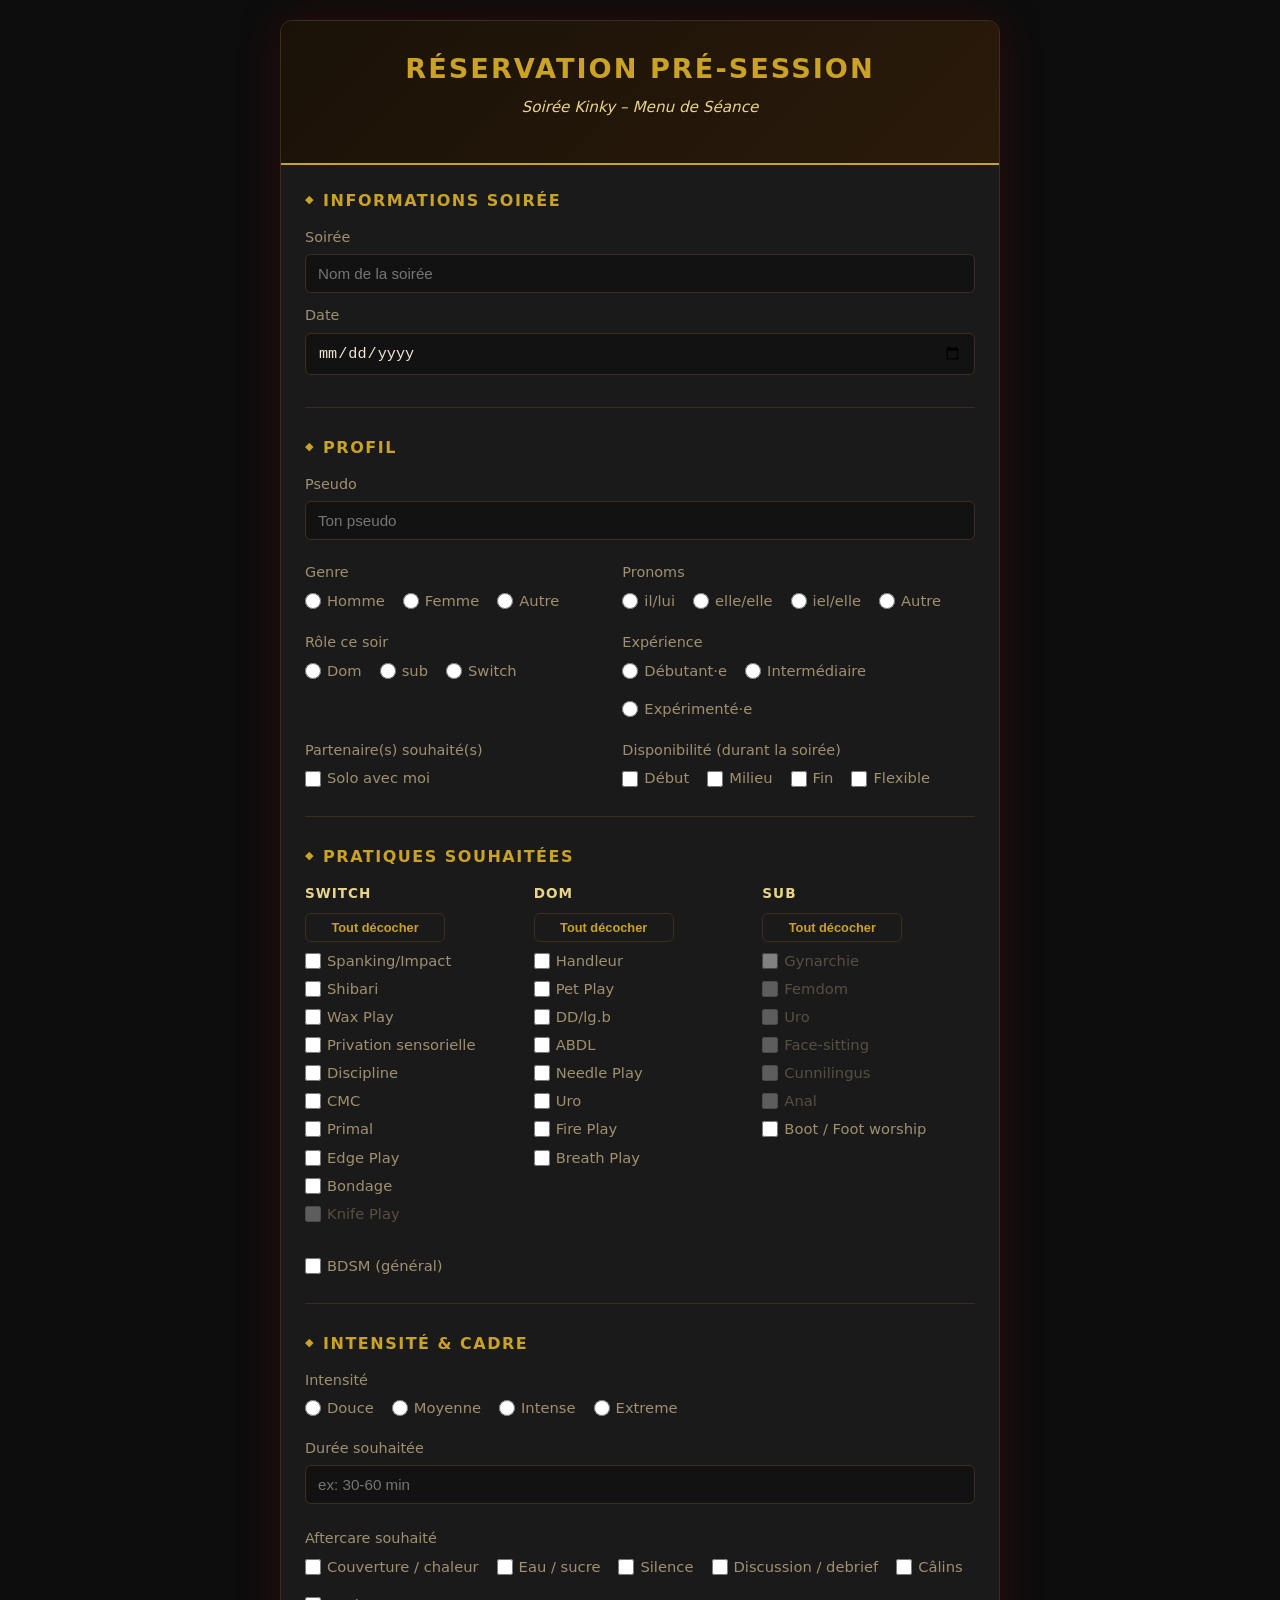
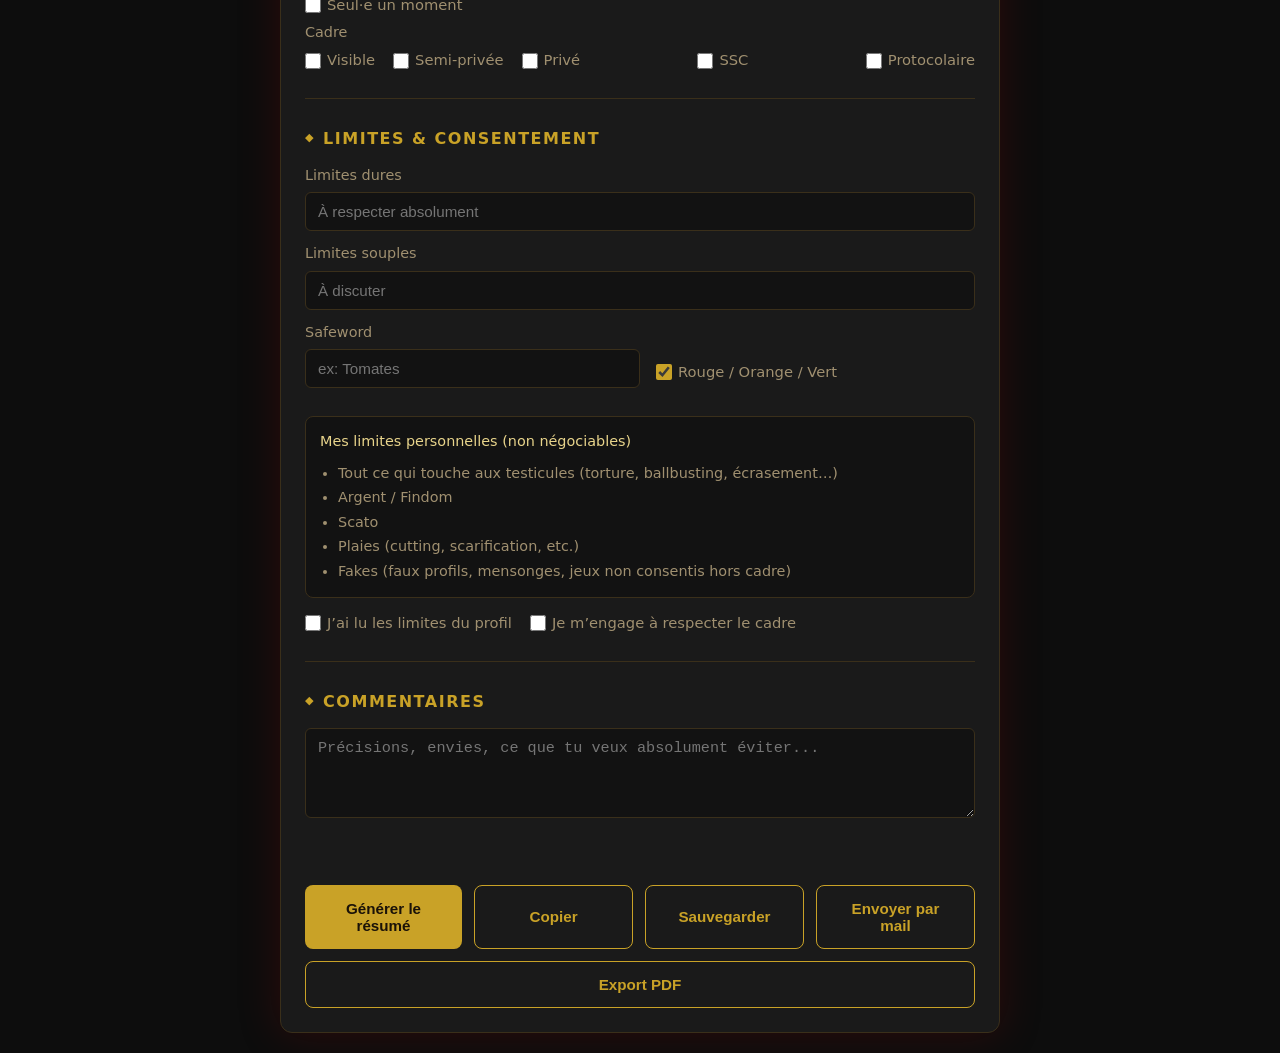
<file: index.html>
<!DOCTYPE html>
<html lang="fr">
<head>
  <meta charset="UTF-8">
  <meta name="viewport" content="width=device-width, initial-scale=1.0">
  <title>Réservation Pré-Session – Globale</title>
  <link rel="stylesheet" href="style.css">
  <script src="script.js" defer></script>
</head>
<body>
  <div class="container">
    <header>
      <h1>Réservation Pré-Session</h1>
      <p>Soirée Kinky – Menu de Séance</p>
      <!-- <span class="badge">SANS PICTOGRAMMES</span> --></br>
    </header>

    <!-- <div class="toolbar" role="region" aria-label="Outils du formulaire">
      <span class="counter" id="practiceCounter" aria-live="polite">0 pratique(s)</span>
      <input type="search" id="practiceSearch" placeholder="Rechercher une pratique…" aria-label="Rechercher une pratique">
      <button type="button" class="filter-btn active" data-filter="all" onclick="setFilter('all')">Tout</button>
      <button type="button" class="filter-btn" data-filter="switch" onclick="setFilter('switch')">Switch</button>
      <button type="button" class="filter-btn" data-filter="dom" onclick="setFilter('dom')">DOM</button>
      <button type="button" class="filter-btn" data-filter="sub" onclick="setFilter('sub')">SUB</button>
      <button type="button" class="filter-btn" data-filter="test" onclick="setFilter('test')">TEST</button>
      <button type="button" class="tpl-btn" onclick="applyTemplate('soft')">Template soft</button>
      <button type="button" class="tpl-btn" onclick="applyTemplate('intense')">Template intense Dom</button>
      <button type="button" class="tpl-btn" onclick="toggleTheme()" aria-label="Changer le thème">Thème</button>
      <div class="progress-wrap" aria-hidden="true"><div class="progress-bar" id="progressBar"></div></div>
    </div> -->

    <form id="form">
      <section>
        <h2>Informations soirée</h2>
        <label>Soirée</label>
        <input type="text" id="soiree" placeholder="Nom de la soirée">
        <label>Date</label>
        <input type="date" id="date">
      </section>

      <section>
        <h2>Profil</h2>
        <label>Pseudo</label>
        <input type="text" id="pseudo" placeholder="Ton pseudo">

        <div class="profil-grid">
          <div class="profil-col">
            <label>Genre</label>
            <div class="check-group">
              <label class="check-item"><input type="radio" name="genre" value="Homme"> Homme</label>
              <label class="check-item"><input type="radio" name="genre" value="Femme"> Femme</label>
              <label class="check-item"><input type="radio" name="genre" value="Autre"> Autre</label>
            </div>
          </div>
          <div class="profil-col">
            <label>Pronoms</label>
            <div class="check-group">
              <label class="check-item"><input type="radio" name="pronoms" value="il/lui"> il/lui</label>
              <label class="check-item"><input type="radio" name="pronoms" value="elle/elle"> elle/elle</label>
              <label class="check-item"><input type="radio" name="pronoms" value="iel/elle"> iel/elle</label>
              <label class="check-item"><input type="radio" name="pronoms" value="Autre"> Autre</label>
            </div>
          </div>
        </div>

        <div class="profil-grid" style="margin-top:14px">
          <div class="profil-col">
            <label>Rôle ce soir</label>
            <div class="check-group">
              <label class="check-item"><input type="radio" name="role" value="Dom"> Dom</label>
              <label class="check-item"><input type="radio" name="role" value="sub"> sub</label>
              <label class="check-item"><input type="radio" name="role" value="Switch"> Switch</label>
            </div>
          </div>
          <div class="profil-col">
            <label>Expérience</label>
            <div class="check-group">
              <label class="check-item"><input type="radio" name="exp" value="Débutant·e"> Débutant·e</label>
              <label class="check-item"><input type="radio" name="exp" value="Intermédiaire"> Intermédiaire</label>
              <label class="check-item"><input type="radio" name="exp" value="Expérimenté·e"> Expérimenté·e</label>
            </div>
          </div>
        </div>

        <div class="profil-grid" style="margin-top:14px">
          <div class="profil-col">
            <label>Partenaire(s) souhaité(s)</label>
            <div class="check-group">
              <label class="check-item"><input type="checkbox" name="partenaire" value="Solo avec moi" onselect="true"> Solo avec moi</label>
              <!-- <label class="check-item"><input type="checkbox" name="partenaire" value="Couple"> Couple</label> -->
              <!-- <label class="check-item"><input type="checkbox" name="partenaire" value="Groupe"> Groupe</label> -->
            </div>
          </div>
          <div class="profil-col">
            <label>Disponibilité (durant la soirée)</label>
            <div class="check-group">
              <label class="check-item"><input type="checkbox" name="dispo" value="Début"> Début</label>
              <label class="check-item"><input type="checkbox" name="dispo" value="Milieu"> Milieu</label>
              <label class="check-item"><input type="checkbox" name="dispo" value="Fin"> Fin</label>
              <label class="check-item"><input type="checkbox" name="dispo" value="Flexible"> Flexible</label>
            </div>
          </div>
        </div>
      </section>

      <section>
        <h2>Pratiques souhaitées</h2>
        <div class="practices">
          <div class="col" data-col="switch">
            <h3>Switch</h3>
            <div class="section-tools">
              <button type="button" class="clear-btn" onclick="clearCol('switch')" aria-label="Tout décocher Switch">Tout décocher</button>
            </div>
            <label class="check-item">
              <input type="checkbox" name="pratique" value="Spanking/Impact" id="chk-spanking" onchange="toggleSub('spanking')">
              <span title="Fessées et impacts avec mains ou objets (paddle, flogger, cane…)">Spanking/Impact</span>
            </label>
            <label class="check-item">
              <input type="checkbox" name="pratique" value="Shibari" id="chk-shibari" onchange="toggleSub('shibari')">
              <span title="Ligatures esthétiques et restrictives inspirées du bondage japonais">Shibari</span>
            </label>
            <label class="check-item">
              <input type="checkbox" name="pratique" value="Wax Play" id="chk-wax" onchange="toggleSub('wax')">
              <span title="Gouttes de cire chaude sur la peau, intensité selon le type de bougie">Wax Play</span>
            </label>
            <label class="check-item">
              <input type="checkbox" name="pratique" value="Privation sensorielle" id="chk-privation" onchange="toggleSub('privation')">
              <span title="Privations de vue, ouïe, parole ou mouvement">Privation sensorielle</span>
            </label>
            <label class="check-item">
              <input type="checkbox" name="pratique" value="Discipline" id="chk-discipline" onchange="toggleSub('discipline')">
              <span title="Règles, protocoles et punitions dans un cadre consenti">Discipline</span>
            </label>
            <label class="check-item">
              <input type="checkbox" name="pratique" value="CMC" id="chk-cmc" onchange="toggleSub('cmc')">
              <span title="Chasteté masculine contrôlée (cage / dispositif)">CMC</span>
            </label>
            <label class="check-item">
              <input type="checkbox" name="pratique" value="Primal" id="chk-primal" onchange="toggleSub('primal')"> 
              <span title="Jeu « animal » / instinctif : poursuite, lutte, morsures, griffures, peu de parole, dynamiques predator/prey.">Primal</span>
            </label>
            <label class="check-item">
              <input type="checkbox" name="pratique" value="Edge Play" id="chk-edge" onchange="toggleSub('edge')">
              <span title="Pratiques à la limite du risque, négociation obligatoire">Edge Play</span>
            </label>
            <label class="check-item">
              <input type="checkbox" name="pratique" value="Bondage" id="chk-bondage" onchange="toggleSub('bondage')">
              <span title="Immobilisation par cordes, menottes, sangles…">Bondage</span>
            </label>
            <label class="check-item locked-practice" style="opacity:0.45; cursor:not-allowed">
              <input type="checkbox" name="pratique" value="Knife Play" id="chk-knife" onchange="toggleSub('knife')" disabled=""> 
              <span title="Jeu de lame : menace visuelle, caresses de lame, pression sans coupure, éventuellement scratch très superficiel.">Knife Play</span>
            </label>
            <br>
            <label class="check-item">
              <input type="checkbox" name="pratique" value="BDSM" id="chk-bdsm" onchange="toggleSub('bdsm')">
              <span title="Cadre dominant/soumis général, protocoles et dynamiques">BDSM (général)</span>
            </label>
          </div>
          <div class="col" data-col="dom">
            <h3>DOM</h3>
            <div class="section-tools">
              <button type="button" class="clear-btn" onclick="clearCol('dom')" aria-label="Tout décocher DOM">Tout décocher</button>
            </div>
            <label class="check-item">
              <input type="checkbox" name="pratique" value="Handleur" id="chk-handleur" onchange="toggleSub('handleur')">
              <span title="Guidage physique et contrôle du corps du partenaire">Handleur</span>
            </label>
            <label class="check-item">
              <input type="checkbox" name="pratique" value="Pet Play" id="chk-petplay" onchange="toggleSub('petplay')">
              <span title="Jeu de rôle animal (chien, chat, poney…)">Pet Play</span>
            </label>
            <label class="check-item">
              <input type="checkbox" name="pratique" value="DD/lg.b" id="chk-ddlg" onchange="toggleSub('ddlg')">
              <span title="Dynamique Daddy/Mommy Dom – little">DD/lg.b</span>
            </label>
            <label class="check-item">
              <input type="checkbox" name="pratique" value="ABDL" id="chk-abdl" onchange="toggleSub('abdl')">
              <span title="Adult Baby / Diaper Lover">ABDL</span>
            </label>
            <label class="check-item">
              <input type="checkbox" name="pratique" value="Needle Play" id="chk-needle" onchange="toggleSub('needle')">
              <span title="Aiguilles temporaires sous la peau (hygiène stricte)">Needle Play</span>
            </label>
            <label class="check-item">
              <input type="checkbox" name="pratique" value="Uro" id="chk-uro" onchange="toggleSub('uro')">
              <span title="Jeux d’urine (watersports)">Uro</span>
            </label>
            <!-- <label class="check-item" data-col="test" data-name="electro play">
              <input type="checkbox" name="pratique" value="Electro Play" id="chk-electro" onchange="toggleSub('electro'); updateCounter();">
              <span title="Stimulation électrique (TENS / violet wand)">Electro Play</span>
            </label> -->
            <label class="check-item" data-col="test" data-name="fire play">
              <input type="checkbox" name="pratique" value="Fire Play" id="chk-fire" onchange="toggleSub('fire'); updateCounter();">
              <span title="Jeux de flamme contrôlés">Fire Play</span>
            </label>
            <label class="check-item" data-col="test" data-name="breath play">
              <input type="checkbox" name="pratique" value="Breath Play" id="chk-breath" onchange="toggleSub('breath'); updateCounter();">
              <span title="Contrôle respiratoire détaillé">Breath Play</span>
            </label>
            <!-- <label class="check-item" data-col="test" data-name="temperature play">
              <input type="checkbox" name="pratique" value="Temperature play" id="chk-temperature" onchange="toggleSub('temperature'); updateCounter();">
              <span title="Sensations de froid (glace) et/ou chaud hors cire et feu">Temperature play</span>
            </label> -->
            <!-- <label class="check-item" data-col="test" data-name="gun / threat play">
              <input type="checkbox" name="pratique" value="Gun / threat play" id="chk-gunplay" onchange="toggleSub('gunplay'); updateCounter();">
              <span title="Menace simulée (arme factice)">Gun / threat play</span>
            </label> -->
          </div>
          <div class="col" data-col="sub">
            <h3>SUB</h3><div class="section-tools"><button type="button" class="clear-btn" onclick="clearCol('sub')" aria-label="Tout décocher SUB">Tout décocher</button></div>
            <label class="check-item femme-only" data-col="sub" data-name="gynarchie" style="opacity:0.45; cursor:not-allowed">
              <input type="checkbox" name="pratique" value="Gynarchie" id="chk-gynarchie" onchange="toggleSub('gynarchie'); updateCounter();">
              <span title="Domination féminine structurelle / matriarcale — règles, protocoles, pouvoir au féminin" aria-hidden="true">Gynarchie</span>
            </label>
            <label class="check-item femme-only" style="opacity:0.45; cursor:not-allowed">
              <input type="checkbox" name="pratique" value="Femdom" class="femme-only-chk" id="chk-femdom" onchange="toggleSub('femdom')" disabled="">
              <span title="Domination féminine : la partenaire prend le contrôle (ordres, protocole, humiliations consenties, service, chasteté, etc.).">Femdom</span>
            </label>
            <label class="check-item femme-only" style="opacity:0.45; cursor:not-allowed">
              <input type="checkbox" name="pratique" value="Uro" class="femme-only-chk" id="chk-urofemme" onchange="toggleSub('urofemme')" disabled="">
              <span title="Jeux d’urine (watersports) dans un cadre où la partenaire est femme.">Uro</span>
            </label>
            <label class="check-item femme-only" style="opacity:0.45; cursor:not-allowed">
              <input type="checkbox" name="pratique" value="Face-sitting" class="femme-only-chk" id="chk-facesitting" onchange="toggleSub('facesitting')" disabled="">
              <span title="S’asseoir sur le visage du partenaire (pression, smother léger à total, avec ou sans oral).">Face-sitting</span>
            </label>
            <label class="check-item femme-only" style="opacity:0.45; cursor:not-allowed">
              <input type="checkbox" name="pratique" value="Cunnilingus" class="femme-only-chk" id="chk-cunnilingus" onchange="toggleSub('cunnilingus')" disabled="">
              <span title="Stimulation orale de la vulve / clitoris, rythme et intensité variables, éventuellement jusqu’à l’orgasme.">Cunnilingus</span>
            </label>
            <label class="check-item femme-only" style="opacity:0.45; cursor:not-allowed">
              <input type="checkbox" name="pratique" value="Anal" class="femme-only-chk" id="chk-anal" onchange="toggleSub('anal')" disabled="">
              <span title="Pratiques anales (préparation, doigts, plugs, pénétration, strap-on) avec lubrification et progressivité.">Anal</span>
            </label>
            <label class="check-item" data-col="test" data-name="boot / foot worship">
              <input type="checkbox" name="pratique" value="Boot / Foot worship" id="chk-boot" onchange="toggleSub('boot'); updateCounter();">
              <span title="Adoration pieds / bottes">Boot / Foot worship</span>
            </label>
          </div>
          <!-- <div class="col" data-col="test">
            <h3>TEST</h3>
            <div class="section-tools">
              <button type="button" class="clear-btn" onclick="clearCol('test')" aria-label="Tout décocher TEST">Tout décocher</button>
            </div>
            <label class="check-item" data-col="test" data-name="medical play">
              <input type="checkbox" name="pratique" value="Medical Play" id="chk-medical" onchange="toggleSub('medical'); updateCounter();">
              <span title="Play piercing / médical">Medical Play</span>
            </label>
            <label class="check-item" data-col="test" data-name="sounding">
              <input type="checkbox" name="pratique" value="Sounding" id="chk-sounding" onchange="toggleSub('sounding'); updateCounter();">
              <span title="Sondes urétrales">Sounding</span>
            </label>
            <label class="check-item" data-col="test" data-name="cbt alternatif">
              <input type="checkbox" name="pratique" value="CBT alternatif" id="chk-cbt" onchange="toggleSub('cbt'); updateCounter();">
              <span title="Hors testicules">CBT alternatif</span> A reprendre
            </label>
            <label class="check-item" data-col="test" data-name="humiliation verbale">
              <input type="checkbox" name="pratique" value="Humiliation verbale" id="chk-humiliation" onchange="toggleSub('humiliation'); updateCounter();">
              <span title="Standalone">Humiliation verbale</span> Areprendre
            </label>
            <label class="check-item" data-col="test" data-name="exhibition / public">
              <input type="checkbox" name="pratique" value="Exhibition / Public" id="chk-exhibition" onchange="toggleSub('exhibition'); updateCounter();">
              <span title="Être vu·e ou exposé·e dans un cadre consenti">Exhibition / Public</span>
            </label>
            <label class="check-item" data-col="test" data-name="cnc">
              <input type="checkbox" name="pratique" value="CNC" id="chk-cnc" onchange="toggleSub('cnc'); updateCounter();">
              <span title="Consensual Non-Consent — cadre et safeword stricts">CNC</span>
            </label>
            <label class="check-item" data-col="test" data-name="service / protocol">
              <input type="checkbox" name="pratique" value="Service / Protocol" id="chk-service" onchange="toggleSub('service'); updateCounter();">
              <span title="Protocol intensif, service et étiquette protocolaire">Service / Protocol</span>
            </label>
            <label class="check-item" data-col="test" data-name="tickle play">
              <input type="checkbox" name="pratique" value="Tickle Play" id="chk-tickle" onchange="toggleSub('tickle'); updateCounter();">
              <span title="Chatouilles consenties, souvent avec contrainte">Tickle Play</span>
            </label>
            <label class="check-item" data-col="test" data-name="mummification">
              <input type="checkbox" name="pratique" value="Mummification" id="chk-mummification" onchange="toggleSub('mummification'); updateCounter();">
              <span title="Enveloppement partiel ou total du corps">Mummification</span>
            </label>
            <label class="check-item" data-col="test" data-name="roleplay scénarisé">
              <input type="checkbox" name="pratique" value="Roleplay scénarisé" id="chk-roleplay" onchange="toggleSub('roleplay'); updateCounter();">
              <span title="Scènes jouées (prof/élève, médecin…)">Roleplay scénarisé</span>
            </label>
            <label class="check-item" data-col="test" data-name="financial play léger">
              <input type="checkbox" name="pratique" value="Financial play léger" id="chk-financial" onchange="toggleSub('financial'); updateCounter();">
              <span title="HJeu financier symbolique — hors findom strict">Financial play léger</span>
            </label>
            <label class="check-item" data-col="test" data-name="sleep sack / vacuum">
              <input type="checkbox" name="pratique" value="Sleep sack / Vacuum" id="chk-sleepsack" onchange="toggleSub('sleepsack'); updateCounter();">
              <span title="Sac de contrainte ou vacuum bed">Sleep sack / Vacuum</span>
            </label>
            <label class="check-item" data-col="sub" data-name="sissy">
              <input type="checkbox" name="pratique" value="Sissy" id="chk-sissy" onchange="toggleSub('sissy'); updateCounter();">
              <span aria-hidden="true" title="Jeu de rôle sissy : attitude, tenue, soumission genrée, humiliation douce à marquée">Sissy</span>
            </label>
            <label class="check-item" data-col="sub" data-name="féminisation">
              <input type="checkbox" name="pratique" value="Féminisation" id="chk-feminisation" onchange="toggleSub('feminisation'); updateCounter();">
              <span aria-hidden="true">Féminisation</span>
            </label>
            <label class="check-item" data-col="sub" data-name="dégradation">
              <input type="checkbox" name="pratique" value="Dégradation" id="chk-degradation" onchange="toggleSub('degradation'); updateCounter();">
              <span aria-hidden="true" title="Humiliation par l’abaissement (verbale, posturale, objectification) — hors scato / limites dures">Dégradation</span>
            </label>
          </div>
        </div> -->

        <!-- Sous-formulaire Shibari -->
        <div id="sub-shibari" class="sub-form">
          <h3 style="color:var(--gold-light); margin-bottom:12px; font-size:0.95rem;">✦ Détails Shibari <span class="risk">🟡</span></h3>
          <label style="margin-bottom:8px">Durée souhaitée (min)</label>
          <div class="dur-row">
            <input type="number" min="5" max="180" placeholder="Min" class="dur-min" aria-label="Durée minimum">
            <span>–</span>
            <input type="number" min="5" max="180" placeholder="Max" class="dur-max" aria-label="Durée maximum">
          </div>
          
          <label style="margin-bottom:8px">Figures classiques souhaitées</label>
          <div class="check-group" style="margin-bottom:14px">
            <label class="check-item"><input type="checkbox" name="shibari_fig" value="Takate-kote"> Takate-kote</label>
            <label class="check-item"><input type="checkbox" name="shibari_fig" value="Karada"> Karada</label>
            <label class="check-item"><input type="checkbox" name="shibari_fig" value="Futomomo"> Futomomo</label>
            <label class="check-item"><input type="checkbox" name="shibari_fig" value="Ebi / Shrimp"> Ebi / Shrimp</label>
            <label class="check-item"><input type="checkbox" name="shibari_fig" value="Gyaku-ebi"> Gyaku-ebi</label>
            <label class="check-item"><input type="checkbox" name="shibari_fig" value="Hogtie"> Hogtie</label>
            <label class="check-item"><input type="checkbox" name="shibari_fig" value="Frog-tie"> Frog-tie</label>
            <label class="check-item"><input type="checkbox" name="shibari_fig" value="Chest harness"> Chest harness</label>
            <label class="check-item"><input type="checkbox" name="shibari_fig" value="Hip harness"> Hip harness</label>
            <label class="check-item"><input type="checkbox" name="shibari_fig" value="Tengu"> Tengu</label>
            <label class="check-item"><input type="checkbox" name="shibari_fig" value="Autre"> Autre</label>
          </div>

          <label style="margin-bottom:8px">Type de position</label>
          <div class="check-group">
            <label class="check-item"><input type="checkbox" name="shibari_pos" value="Sol"> Sol</label>
            <label class="check-item" style="opacity:0.45; cursor:not-allowed">
              <input type="checkbox" name="shibari_pos" value="Semi-suspension" disabled> Semi-suspension
            </label>
            <label class="check-item" style="opacity:0.45; cursor:not-allowed">
              <input type="checkbox" name="shibari_pos" value="Suspension" disabled> Suspension
            </label>
          </div>
          <p style="font-size:0.8rem; color:var(--muted); margin-top:6px;">Semi-suspension et Suspension non disponibles actuellement.</p>
        
          <label style="margin-bottom:8px; font-style:italic">Éléments complémentaires</label>
          <div class="check-group" style="margin-bottom:14px; font-style:italic">
            <label class="check-item"><input type="checkbox" name="shibari_extra" value="Corde de jute"> Corde de jute</label>
            <label class="check-item"><input type="checkbox" name="shibari_extra" value="Corde de coton"> Corde de coton</label>
            <label class="check-item"><input type="checkbox" name="shibari_extra" value="Safety shears disponibles"> Safety shears</label>
            <label class="check-item"><input type="checkbox" name="shibari_extra" value="Check circulation"> Check circulation</label>
            <label class="check-item"><input type="checkbox" name="shibari_extra" value="Aftercare corde"> Aftercare corde</label>
          </div>
          
          <label class="check-item" style="color:var(--gold-light); font-weight:600; margin-top:12px"><input type="checkbox" name="shibari_sex" value="1" onchange="toggleSex('shibari')"> Sexualisation</label>
          <div id="sex-shibari" style="display:none; margin-top:10px; padding:12px; border-left:2px solid var(--gold); font-style:italic">
            <div style="margin-bottom:10px; font-size:0.85rem; color:var(--gold-light)">Options de sexualisation</div>
            <div class="check-group" style="flex-direction:column; align-items:stretch">
              <label class="check-item" style="font-style:italic; display:flex; flex-direction:column; align-items:flex-start; gap:2px; margin-bottom:8px"><span><input type="checkbox" name="shibari_sex_opt" value="Bondage sexuel"> <strong>Bondage sexuel</strong></span><span style="font-size:0.8rem; color:var(--muted); margin-left:22px">Corps lié pendant l'acte, immobilisation érotique</span></label>
              <label class="check-item" style="font-style:italic; display:flex; flex-direction:column; align-items:flex-start; gap:2px; margin-bottom:8px"><span><input type="checkbox" name="shibari_sex_opt" value="Penetration pendant shibari"> <strong>Penetration pendant shibari</strong></span><span style="font-size:0.8rem; color:var(--muted); margin-left:22px">Pénétration possible selon les liens et positions</span></label>
              <label class="check-item" style="font-style:italic; display:flex; flex-direction:column; align-items:flex-start; gap:2px; margin-bottom:8px"><span><input type="checkbox" name="shibari_sex_opt" value="Orgasm en corde"> <strong>Orgasm en corde</strong></span><span style="font-size:0.8rem; color:var(--muted); margin-left:22px">Recherche d'orgasme tout en étant attaché·e</span></label>
              <label class="check-item" style="font-style:italic; display:flex; flex-direction:column; align-items:flex-start; gap:2px; margin-bottom:8px"><span><input type="checkbox" name="shibari_sex_opt" value="Edging lié"> <strong>Edging lié</strong></span><span style="font-size:0.8rem; color:var(--muted); margin-left:22px">Approches répétées de l'orgasme sans le permettre, en bondage</span></label>
              <label class="check-item" style="font-style:italic; display:flex; flex-direction:column; align-items:flex-start; gap:2px; margin-bottom:8px"><span><input type="checkbox" name="shibari_sex_opt" value="Sensation play sexuel"> <strong>Sensation play sexuel</strong></span><span style="font-size:0.8rem; color:var(--muted); margin-left:22px">Corde + caresses / jouets sur zones érogènes</span></label>
            </div>
            <div class="sex-genre-homme" style="margin-top:12px; display:none">
              <div style="font-size:0.85rem; color:var(--gold-light); margin-bottom:6px">Spécifique Homme</div>
              <div class="check-group" style="flex-direction:column; align-items:stretch">
              <label class="check-item" style="font-style:italic; display:flex; flex-direction:column; align-items:flex-start; gap:2px; margin-bottom:8px"><span><input type="checkbox" name="shibari_sex_opt" value="Prostate en bondage"> <strong>Prostate en bondage</strong></span><span style="font-size:0.8rem; color:var(--muted); margin-left:22px">Stimulation prostatique pendant les liens</span></label>
              <label class="check-item" style="font-style:italic; display:flex; flex-direction:column; align-items:flex-start; gap:2px; margin-bottom:8px"><span><input type="checkbox" name="shibari_sex_opt" value="Cock bondage"> <strong>Cock bondage</strong></span><span style="font-size:0.8rem; color:var(--muted); margin-left:22px">Lien / restriction génitale masculine</span></label>
              </div>
            </div>
            <div class="sex-genre-femme" style="margin-top:12px; display:none">
              <div style="font-size:0.85rem; color:var(--gold-light); margin-bottom:6px">Spécifique Femme</div>
              <div class="check-group" style="flex-direction:column; align-items:stretch">
              <label class="check-item" style="font-style:italic; display:flex; flex-direction:column; align-items:flex-start; gap:2px; margin-bottom:8px"><span><input type="checkbox" name="shibari_sex_opt" value="Spreadeagle sexuel"> <strong>Spreadeagle sexuel</strong></span><span style="font-size:0.8rem; color:var(--muted); margin-left:22px">Cuisses ouvertes forcées pour accès oral / pénétration</span></label>
              <label class="check-item" style="font-style:italic; display:flex; flex-direction:column; align-items:flex-start; gap:2px; margin-bottom:8px"><span><input type="checkbox" name="shibari_sex_opt" value="Clito accessible en corde"> <strong>Clito accessible en corde</strong></span><span style="font-size:0.8rem; color:var(--muted); margin-left:22px">Harnais laissant le clitoris exposé</span></label>
              </div>
            </div>
          </div></div>

        <!-- Sous-formulaire Spanking/Impact -->
        <div id="sub-spanking" class="sub-form">
          <h3 style="color:var(--gold-light); margin-bottom:12px; font-size:0.95rem;">✦ Détails Spanking / Impact <span class="risk">🟢</span></h3>
          <label style="margin-bottom:8px">Durée souhaitée (min)</label>
          <div class="dur-row">
            <input type="number" min="5" max="180" placeholder="Min" class="dur-min" aria-label="Durée minimum">
            <span>–</span>
            <input type="number" min="5" max="180" placeholder="Max" class="dur-max" aria-label="Durée maximum">
          </div>
          
          <label style="margin-bottom:8px">Objets acceptés (choix multiple)</label>
          <div class="check-group" style="margin-bottom:14px">
            <label class="check-item"><input type="checkbox" name="impact_obj" value="Main"> Main</label>
            <label class="check-item"><input type="checkbox" name="impact_obj" value="Paddle"> Paddle</label>
            <label class="check-item"><input type="checkbox" name="impact_obj" value="Flogger"> Flogger</label>
            <label class="check-item"><input type="checkbox" name="impact_obj" value="Crop / Cravache"> Crop / Cravache</label>
            <label class="check-item"><input type="checkbox" name="impact_obj" value="Cane"> Cane</label>
            <label class="check-item"><input type="checkbox" name="impact_obj" value="Belt / Ceinture"> Belt / Ceinture</label>
            <label class="check-item"><input type="checkbox" name="impact_obj" value="Spatule"> Spatule</label>
            <label class="check-item"><input type="checkbox" name="impact_obj" value="Martinet"> Martinet</label>
            <label class="check-item"><input type="checkbox" name="impact_obj" value="Slap / Tapa"> Slap / Tapa</label>
            <label class="check-item"><input type="checkbox" name="impact_obj" value="Autre"> Autre</label>
          </div>

          <label style="margin-bottom:8px">Intensité d'impact souhaitée</label>
          <div class="check-group" style="margin-bottom:12px">
            <label class="check-item"><input type="radio" name="impact_intensite" value="Légère"> Légère</label>
            <label class="check-item"><input type="radio" name="impact_intensite" value="Modérée"> Modérée</label>
            <label class="check-item"><input type="radio" name="impact_intensite" value="Forte"> Forte</label>
            <label class="check-item"><input type="radio" name="impact_intensite" value="Très forte"> Très forte</label>
            <label class="check-item"><input type="radio" name="impact_intensite" value="Progressive"> Progressive</label>
          </div>
          
          <label class="check-item" style="color:var(--gold-light); font-weight:600; margin-top:12px"><input type="checkbox" name="impact_sex" value="1" onchange="toggleSex('impact')"> Sexualisation</label>
          <div id="sex-impact" style="display:none; margin-top:10px; padding:12px; border-left:2px solid var(--gold); font-style:italic">
            <div style="margin-bottom:10px; font-size:0.85rem; color:var(--gold-light)">Options de sexualisation</div>
            <div class="check-group" style="flex-direction:column; align-items:stretch">
              <label class="check-item" style="font-style:italic; display:flex; flex-direction:column; align-items:flex-start; gap:2px; margin-bottom:8px"><span><input type="checkbox" name="impact_sex_opt" value="Impact pendant l'acte"> <strong>Impact pendant l'acte</strong></span><span style="font-size:0.8rem; color:var(--muted); margin-left:22px">Fessées / impacts pendant la pénétration ou l'oral</span></label>
              <label class="check-item" style="font-style:italic; display:flex; flex-direction:column; align-items:flex-start; gap:2px; margin-bottom:8px"><span><input type="checkbox" name="impact_sex_opt" value="Orgasm control via impact"> <strong>Orgasm control via impact</strong></span><span style="font-size:0.8rem; color:var(--muted); margin-left:22px">Impact pour freiner ou déclencher l'orgasme</span></label>
              <label class="check-item" style="font-style:italic; display:flex; flex-direction:column; align-items:flex-start; gap:2px; margin-bottom:8px"><span><input type="checkbox" name="impact_sex_opt" value="Spanking + pénétration"> <strong>Spanking + pénétration</strong></span><span style="font-size:0.8rem; color:var(--muted); margin-left:22px">Alternance ou simultanéité impact et pénétration</span></label>
              <label class="check-item" style="font-style:italic; display:flex; flex-direction:column; align-items:flex-start; gap:2px; margin-bottom:8px"><span><input type="checkbox" name="impact_sex_opt" value="Aftercare sexuel"> <strong>Aftercare sexuel</strong></span><span style="font-size:0.8rem; color:var(--muted); margin-left:22px">Câlins / sexe doux après une session intense</span></label>
            </div>
            <div class="sex-genre-homme" style="margin-top:12px; display:none">
              <div style="font-size:0.85rem; color:var(--gold-light); margin-bottom:6px">Spécifique Homme</div>
              <div class="check-group" style="flex-direction:column; align-items:stretch">
              <label class="check-item" style="font-style:italic; display:flex; flex-direction:column; align-items:flex-start; gap:2px; margin-bottom:8px"><span><input type="checkbox" name="impact_sex_opt" value="Impact sur cuisses / fesses uniquement"> <strong>Impact sur cuisses / fesses uniquement</strong></span><span style="font-size:0.8rem; color:var(--muted); margin-left:22px">Évite zones génitales masculines sensibles non consenties</span></label>
              <label class="check-item" style="font-style:italic; display:flex; flex-direction:column; align-items:flex-start; gap:2px; margin-bottom:8px"><span><input type="checkbox" name="impact_sex_opt" value="Tease cock after impact"> <strong>Tease cock after impact</strong></span><span style="font-size:0.8rem; color:var(--muted); margin-left:22px">Stimulation génitale après rougeurs</span></label>
              </div>
            </div>
            <div class="sex-genre-femme" style="margin-top:12px; display:none">
              <div style="font-size:0.85rem; color:var(--gold-light); margin-bottom:6px">Spécifique Femme</div>
              <div class="check-group" style="flex-direction:column; align-items:stretch">
              <label class="check-item" style="font-style:italic; display:flex; flex-direction:column; align-items:flex-start; gap:2px; margin-bottom:8px"><span><input type="checkbox" name="impact_sex_opt" value="Impact + cunnilingus"> <strong>Impact + cunnilingus</strong></span><span style="font-size:0.8rem; color:var(--muted); margin-left:22px">Fessées puis oral immédiat</span></label>
              <label class="check-item" style="font-style:italic; display:flex; flex-direction:column; align-items:flex-start; gap:2px; margin-bottom:8px"><span><input type="checkbox" name="impact_sex_opt" value="Spanking pendant face-sitting"> <strong>Spanking pendant face-sitting</strong></span><span style="font-size:0.8rem; color:var(--muted); margin-left:22px">Impact reçu en position dominante</span></label>
              </div>
            </div>
          </div>
        </div>


        <!-- Sous-formulaire Wax Play -->
        <div id="sub-wax" class="sub-form">
          <h3 style="color:var(--gold-light); margin-bottom:12px; font-size:0.95rem;">✦ Détails Wax Play<span class="risk">🟡</span></h3>
          <label style="margin-bottom:8px">Durée souhaitée (min)</label>
          <div class="dur-row">
            <input type="number" min="5" max="180" placeholder="Min" class="dur-min" aria-label="Durée minimum">
            <span>–</span>
            <input type="number" min="5" max="180" placeholder="Max" class="dur-max" aria-label="Durée maximum">
          </div>
          
          <label style="margin-bottom:8px">Types de cire / bougies acceptés</label>
          <div class="check-group" style="margin-bottom:14px">
            <label class="check-item"><input type="checkbox" name="wax_type" value="Cire de soja (basse temp.)"> Cire de soja (basse temp.)</label>
            <label class="check-item"><input type="checkbox" name="wax_type" value="Paraffine basse température"> Paraffine basse température</label>
            <label class="check-item"><input type="checkbox" name="wax_type" value="Bougie massage"> Bougie massage</label>
            <label class="check-item"><input type="checkbox" name="wax_type" value="Cire d'abeille"> Cire d'abeille</label>
            <label class="check-item"><input type="checkbox" name="wax_type" value="Bougie classique (plus chaude)"> Bougie classique (plus chaude)</label>
            <label class="check-item"><input type="checkbox" name="wax_type" value="Cire colorée / pailletée"> Cire colorée / pailletée</label>
            <label class="check-item"><input type="checkbox" name="wax_type" value="Autre"> Autre</label>
          </div>

          <label style="margin-bottom:8px">Intensité de chaleur souhaitée</label>
          <div class="check-group">
            <label class="check-item"><input type="radio" name="wax_chaleur" value="Douce"> Douce</label>
            <label class="check-item"><input type="radio" name="wax_chaleur" value="Moyenne"> Moyenne</label>
            <label class="check-item"><input type="radio" name="wax_chaleur" value="Chaude"> Chaude</label>
            <label class="check-item"><input type="radio" name="wax_chaleur" value="Très chaude"> Très chaude</label>
            <label class="check-item"><input type="radio" name="wax_chaleur" value="Progressive"> Progressive</label>
          </div>
        
          <label style="margin-bottom:8px; font-style:italic">Zones & sécurité</label>
          <div class="check-group" style="margin-bottom:14px; font-style:italic">
            <label class="check-item"><input type="checkbox" name="wax_extra" value="Test température"> Test température</label>
            <label class="check-item"><input type="checkbox" name="wax_extra" value="Éviter muqueuses"> Éviter muqueuses</label>
            <label class="check-item"><input type="checkbox" name="wax_extra" value="Huile de retrait"> Huile de retrait</label>
            <label class="check-item"><input type="checkbox" name="wax_extra" value="Zones seins / torse"> Zones seins / torse</label>
            <label class="check-item"><input type="checkbox" name="wax_extra" value="Zones cuisses / fesses"> Zones cuisses / fesses</label>
          </div>
          
          <label class="check-item" style="color:var(--gold-light); font-weight:600; margin-top:12px"><input type="checkbox" name="wax_sex" value="1" onchange="toggleSex('wax')"> Sexualisation</label>
          <div id="sex-wax" style="display:none; margin-top:10px; padding:12px; border-left:2px solid var(--gold); font-style:italic">
            <div style="margin-bottom:10px; font-size:0.85rem; color:var(--gold-light)">Options de sexualisation</div>
            <div class="check-group" style="flex-direction:column; align-items:stretch">
              <label class="check-item" style="font-style:italic; display:flex; flex-direction:column; align-items:flex-start; gap:2px; margin-bottom:8px"><span><input type="checkbox" name="wax_sex_opt" value="Cire sur zones érogènes"> <strong>Cire sur zones érogènes</strong></span><span style="font-size:0.8rem; color:var(--muted); margin-left:22px">Seins, ventre, cuisses intérieures, bas du dos</span></label>
              <label class="check-item" style="font-style:italic; display:flex; flex-direction:column; align-items:flex-start; gap:2px; margin-bottom:8px"><span><input type="checkbox" name="wax_sex_opt" value="Cire + stimulation"> <strong>Cire + stimulation</strong></span><span style="font-size:0.8rem; color:var(--muted); margin-left:22px">Cire suivie de caresses ou jouets</span></label>
              <label class="check-item" style="font-style:italic; display:flex; flex-direction:column; align-items:flex-start; gap:2px; margin-bottom:8px"><span><input type="checkbox" name="wax_sex_opt" value="Orgasm pendant wax"> <strong>Orgasm pendant wax</strong></span><span style="font-size:0.8rem; color:var(--muted); margin-left:22px">Stimulation sexuelle pendant les gouttes</span></label>
              <label class="check-item" style="font-style:italic; display:flex; flex-direction:column; align-items:flex-start; gap:2px; margin-bottom:8px"><span><input type="checkbox" name="wax_sex_opt" value="Wax play sexuel"> <strong>Wax play sexuel</strong></span><span style="font-size:0.8rem; color:var(--muted); margin-left:22px">Intégration complète dans une scène sexuelle</span></label>
            </div>
            <div class="sex-genre-homme" style="margin-top:12px; display:none">
              <div style="font-size:0.85rem; color:var(--gold-light); margin-bottom:6px">Spécifique Homme</div>
              <div class="check-group" style="flex-direction:column; align-items:stretch">
              <label class="check-item" style="font-style:italic; display:flex; flex-direction:column; align-items:flex-start; gap:2px; margin-bottom:8px"><span><input type="checkbox" name="wax_sex_opt" value="Cire sur torse / bas-ventre"> <strong>Cire sur torse / bas-ventre</strong></span><span style="font-size:0.8rem; color:var(--muted); margin-left:22px">Évite zones génitales sauf consentement explicite</span></label>
              </div>
            </div>
            <div class="sex-genre-femme" style="margin-top:12px; display:none">
              <div style="font-size:0.85rem; color:var(--gold-light); margin-bottom:6px">Spécifique Femme</div>
              <div class="check-group" style="flex-direction:column; align-items:stretch">
              <label class="check-item" style="font-style:italic; display:flex; flex-direction:column; align-items:flex-start; gap:2px; margin-bottom:8px"><span><input type="checkbox" name="wax_sex_opt" value="Cire autour des seins / aréoles"> <strong>Cire autour des seins / aréoles</strong></span><span style="font-size:0.8rem; color:var(--muted); margin-left:22px">Sensibilité élevée, gouttes contrôlées</span></label>
              <label class="check-item" style="font-style:italic; display:flex; flex-direction:column; align-items:flex-start; gap:2px; margin-bottom:8px"><span><input type="checkbox" name="wax_sex_opt" value="Cire cuisses intérieures"> <strong>Cire cuisses intérieures</strong></span><span style="font-size:0.8rem; color:var(--muted); margin-left:22px">Proche zones génitales, intensité progressive</span></label>
              </div>
            </div>
          </div></div>

        <!-- Sous-formulaire Needle Play -->
        <div id="sub-needle" class="sub-form">
          <h3 style="color:var(--gold-light); margin-bottom:12px; font-size:0.95rem;">✦ Détails Needle Play<span class="risk">🔴</span></h3>
          <label style="margin-bottom:8px">Durée souhaitée (min)</label>
          <div class="dur-row">
            <input type="number" min="5" max="180" placeholder="Min" class="dur-min" aria-label="Durée minimum">
            <span>–</span>
            <input type="number" min="5" max="180" placeholder="Max" class="dur-max" aria-label="Durée maximum">
          </div>
          
          <label style="margin-bottom:8px">Épaisseur d'aiguille (Gauge)</label>
          <div class="check-group" style="margin-bottom:14px">
            <label class="check-item"><input type="checkbox" name="needle_g" value="18G"> 18G</label>
            <label class="check-item"><input type="checkbox" name="needle_g" value="20G"> 20G</label>
            <label class="check-item"><input type="checkbox" name="needle_g" value="21G"> 21G</label>
            <label class="check-item"><input type="checkbox" name="needle_g" value="22G"> 22G</label>
            <label class="check-item"><input type="checkbox" name="needle_g" value="23G"> 23G</label>
            <label class="check-item"><input type="checkbox" name="needle_g" value="25G"> 25G</label>
            <label class="check-item"><input type="checkbox" name="needle_g" value="27G"> 27G</label>
            <label class="check-item"><input type="checkbox" name="needle_g" value="30G"> 30G</label>
          </div>

          <label style="margin-bottom:8px">Longueur d'aiguille (mm)</label>
          <div class="check-group" style="margin-bottom:14px">
            <label class="check-item"><input type="checkbox" name="needle_mm" value="13mm"> 13 mm</label>
            <label class="check-item"><input type="checkbox" name="needle_mm" value="16mm"> 16 mm</label>
            <label class="check-item"><input type="checkbox" name="needle_mm" value="19mm"> 19 mm</label>
            <label class="check-item"><input type="checkbox" name="needle_mm" value="25mm"> 25 mm</label>
            <label class="check-item"><input type="checkbox" name="needle_mm" value="30mm"> 30 mm</label>
            <label class="check-item"><input type="checkbox" name="needle_mm" value="38mm"> 38 mm</label>
            <label class="check-item"><input type="checkbox" name="needle_mm" value="50mm"> 50 mm</label>
          </div>

          <label style="margin-bottom:8px">Nombre d'aiguilles souhaité</label>
          <input type="number" name="needle_nb" id="needle_nb" min="1" max="50" value="5" style="width:100px; padding:8px 10px; background:#121212; border:1px solid var(--border); border-radius:6px; color:var(--text); margin-bottom:14px;">

          
          <label style="margin-bottom:8px">Zone(s) du corps</label>
          <div class="check-group" style="margin-bottom:14px">
            <label class="check-item"><input type="checkbox" name="needle_zone" value="Torse / poitrine"> Torse / poitrine</label>
            <label class="check-item"><input type="checkbox" name="needle_zone" value="Bras / avant-bras"> Bras / avant-bras</label>
            <label class="check-item"><input type="checkbox" name="needle_zone" value="Épaules / dos haut"> Épaules / dos haut</label>
            <label class="check-item"><input type="checkbox" name="needle_zone" value="Cuisses"> Cuisses</label>
            <label class="check-item"><input type="checkbox" name="needle_zone" value="Fesses"> Fesses</label>
            <label class="check-item"><input type="checkbox" name="needle_zone" value="Ventre"> Ventre</label>
            <label class="check-item"><input type="checkbox" name="needle_zone" value="Hanches"> Hanches</label>
            <label class="check-item"><input type="checkbox" name="needle_zone" value="Autre (préciser en commentaires)"> Autre</label>
          </div>
          <label style="margin-bottom:8px">Style</label>
          <div class="check-group">
            <label class="check-item"><input type="radio" name="needle_style" value="Ligne"> Ligne</label>
            <label class="check-item" style="opacity:0.45; cursor:not-allowed">
              <input type="radio" name="needle_style" value="Forme" disabled> Forme
            </label>
            <label class="check-item"><input type="radio" name="needle_style" value="Freestyle"> Freestyle</label>
          </div>
          <p style="font-size:0.8rem; color:var(--muted); margin-top:6px;">L'option « Forme » n'est pas encore disponible.</p>
        
          <label style="margin-bottom:8px; font-style:italic">Zones & hygiène</label>
          <div class="check-group" style="margin-bottom:14px; font-style:italic">
            <label class="check-item"><input type="checkbox" name="needle_extra" value="Zones sures uniquement"> Zones sures uniquement</label>
            <label class="check-item"><input type="checkbox" name="needle_extra" value="Gants / asepsie"> Gants / asepsie</label>
            <label class="check-item"><input type="checkbox" name="needle_extra" value="Pas de réutilisation"> Pas de réutilisation</label>
            <label class="check-item"><input type="checkbox" name="needle_extra" value="Aftercare antiseptique"> Aftercare antiseptique</label>
          </div>
          
          <label class="check-item" style="color:var(--gold-light); font-weight:600; margin-top:12px"><input type="checkbox" name="needle_sex" value="1" onchange="toggleSex('needle')"> Sexualisation</label>
          <div id="sex-needle" style="display:none; margin-top:10px; padding:12px; border-left:2px solid var(--gold); font-style:italic">
            <div style="margin-bottom:10px; font-size:0.85rem; color:var(--gold-light)">Options de sexualisation</div>
            <div class="check-group" style="flex-direction:column; align-items:stretch">
              <label class="check-item" style="font-style:italic; display:flex; flex-direction:column; align-items:flex-start; gap:2px; margin-bottom:8px"><span><input type="checkbox" name="needle_sex_opt" value="Needle + stimulation sexuelle"> <strong>Needle + stimulation sexuelle</strong></span><span style="font-size:0.8rem; color:var(--muted); margin-left:22px">Sensation de piqûre combinée à une excitation</span></label>
              <label class="check-item" style="font-style:italic; display:flex; flex-direction:column; align-items:flex-start; gap:2px; margin-bottom:8px"><span><input type="checkbox" name="needle_sex_opt" value="Play piercing érotique"> <strong>Play piercing érotique</strong></span><span style="font-size:0.8rem; color:var(--muted); margin-left:22px">Placement temporaire à visée sensorielle / esthétique</span></label>
              <label class="check-item" style="font-style:italic; display:flex; flex-direction:column; align-items:flex-start; gap:2px; margin-bottom:8px"><span><input type="checkbox" name="needle_sex_opt" value="Sensation + orgasm control"> <strong>Sensation + orgasm control</strong></span><span style="font-size:0.8rem; color:var(--muted); margin-left:22px">Contrôle de l'orgasme via la douleur fine</span></label>
            </div>
            <div class="sex-genre-homme" style="margin-top:12px; display:none">
              <div style="font-size:0.85rem; color:var(--gold-light); margin-bottom:6px">Spécifique Homme</div>
              <div class="check-group" style="flex-direction:column; align-items:stretch">
              <label class="check-item" style="font-style:italic; display:flex; flex-direction:column; align-items:flex-start; gap:2px; margin-bottom:8px"><span><input type="checkbox" name="needle_sex_opt" value="Zones torse / bras prioritaires"> <strong>Zones torse / bras prioritaires</strong></span><span style="font-size:0.8rem; color:var(--muted); margin-left:22px">Évite scrotum sauf négociation explicite</span></label>
              </div>
            </div>
            <div class="sex-genre-femme" style="margin-top:12px; display:none">
              <div style="font-size:0.85rem; color:var(--gold-light); margin-bottom:6px">Spécifique Femme</div>
              <div class="check-group" style="flex-direction:column; align-items:stretch">
              <label class="check-item" style="font-style:italic; display:flex; flex-direction:column; align-items:flex-start; gap:2px; margin-bottom:8px"><span><input type="checkbox" name="needle_sex_opt" value="Zones seins / hanches"> <strong>Zones seins / hanches</strong></span><span style="font-size:0.8rem; color:var(--muted); margin-left:22px">Sensibilité et esthétique, asepsie stricte</span></label>
              </div>
            </div>
          </div></div>

        <!-- Sous-formulaire Face-sitting -->
        <div id="sub-facesitting" class="sub-form">
          <h3 style="color:var(--gold-light); margin-bottom:12px; font-size:0.95rem;">✦ Détails Face-sitting<span class="risk">🟢</span></h3>

          <label style="margin-bottom:8px">Durée souhaitée</label>
          <div class="check-group" style="margin-bottom:14px">
            <label class="check-item"><input type="radio" name="fs_duree" value="Courte (5-10 min)"> Courte (5-10 min)</label>
            <label class="check-item"><input type="radio" name="fs_duree" value="Moyenne (10-20 min)"> Moyenne (10-20 min)</label>
            <label class="check-item"><input type="radio" name="fs_duree" value="Longue (20+ min)"> Longue (20+ min)</label>
            <label class="check-item"><input type="radio" name="fs_duree" value="Selon le feeling"> Selon le feeling</label>
          </div>

          <label style="margin-bottom:8px">Pression / Intensité</label>
          <div class="check-group" style="margin-bottom:14px">
            <label class="check-item"><input type="radio" name="fs_pression" value="Légère"> Légère</label>
            <label class="check-item"><input type="radio" name="fs_pression" value="Modérée"> Modérée</label>
            <label class="check-item"><input type="radio" name="fs_pression" value="Forte"> Forte</label>
            <label class="check-item"><input type="radio" name="fs_pression" value="Totale (smother)"> Totale (smother)</label>
            <label class="check-item"><input type="radio" name="fs_pression" value="Progressive"> Progressive</label>
          </div>

          <label style="margin-bottom:8px">Tenue</label>
          <div class="check-group" style="margin-bottom:14px">
            <label class="check-item"><input type="checkbox" name="fs_tenue" value="Nude"> Nude</label>
            <label class="check-item"><input type="checkbox" name="fs_tenue" value="Culotte / String"> Culotte / String</label>
            <label class="check-item"><input type="checkbox" name="fs_tenue" value="Collants / Bas"> Collants / Bas</label>
            <label class="check-item"><input type="checkbox" name="fs_tenue" value="Jupe / Robe"> Jupe / Robe</label>
          </div>

          <label style="margin-bottom:8px">Options supplémentaires</label>
          <div class="check-group">
            <label class="check-item"><input type="checkbox" name="fs_options" value="Avec oral"> Avec oral</label>
            <label class="check-item"><input type="checkbox" name="fs_options" value="Sans oral"> Sans oral</label>
            <label class="check-item"><input type="checkbox" name="fs_options" value="Mains liées"> Mains liées</label>
            <label class="check-item"><input type="checkbox" name="fs_options" value="Yeux bandés"> Yeux bandés</label>
            <label class="check-item"><input type="checkbox" name="fs_options" value="Respiration contrôlée"> Respiration contrôlée</label>
          </div>
          
          <label class="check-item" style="color:var(--gold-light); font-weight:600; margin-top:12px"><input type="checkbox" name="fs_sex" value="1" onchange="toggleSex('fs')"> Sexualisation</label>
          <div id="sex-fs" style="display:none; margin-top:10px; padding:12px; border-left:2px solid var(--gold); font-style:italic">
            <div style="margin-bottom:10px; font-size:0.85rem; color:var(--gold-light)">Options de sexualisation</div>
            <div class="check-group" style="flex-direction:column; align-items:stretch">
              <label class="check-item" style="font-style:italic; display:flex; flex-direction:column; align-items:flex-start; gap:2px; margin-bottom:8px"><span><input type="checkbox" name="fs_sex_opt" value="Cunnilingus pendant face-sitting"> <strong>Cunnilingus pendant face-sitting</strong></span><span style="font-size:0.8rem; color:var(--muted); margin-left:22px">Oral forcé / offert pendant smother</span></label>
              <label class="check-item" style="font-style:italic; display:flex; flex-direction:column; align-items:flex-start; gap:2px; margin-bottom:8px"><span><input type="checkbox" name="fs_sex_opt" value="Doigté"> <strong>Doigté</strong></span><span style="font-size:0.8rem; color:var(--muted); margin-left:22px">Stimulation manuelle pendant la position</span></label>
              <label class="check-item" style="font-style:italic; display:flex; flex-direction:column; align-items:flex-start; gap:2px; margin-bottom:8px"><span><input type="checkbox" name="fs_sex_opt" value="Tribbing"> <strong>Tribbing</strong></span><span style="font-size:0.8rem; color:var(--muted); margin-left:22px">Frottement vulve contre visage / corps</span></label>
              <label class="check-item" style="font-style:italic; display:flex; flex-direction:column; align-items:flex-start; gap:2px; margin-bottom:8px"><span><input type="checkbox" name="fs_sex_opt" value="Jouet pendant smother"> <strong>Jouet pendant smother</strong></span><span style="font-size:0.8rem; color:var(--muted); margin-left:22px">Vibromasseur utilisé pendant face-sitting</span></label>
            </div>
            <div class="sex-genre-homme" style="margin-top:12px; display:none">
              <div style="font-size:0.85rem; color:var(--gold-light); margin-bottom:6px">Spécifique Homme</div>
              <div class="check-group" style="flex-direction:column; align-items:stretch">
              <label class="check-item" style="font-style:italic; display:flex; flex-direction:column; align-items:flex-start; gap:2px; margin-bottom:8px"><span><input type="checkbox" name="fs_sex_opt" value="Receveur homme"> <strong>Receveur homme</strong></span><span style="font-size:0.8rem; color:var(--muted); margin-left:22px">Face-sitting reçu par un homme</span></label>
              </div>
            </div>
            <div class="sex-genre-femme" style="margin-top:12px; display:none">
              <div style="font-size:0.85rem; color:var(--gold-light); margin-bottom:6px">Spécifique Femme</div>
              <div class="check-group" style="flex-direction:column; align-items:stretch">
              <label class="check-item" style="font-style:italic; display:flex; flex-direction:column; align-items:flex-start; gap:2px; margin-bottom:8px"><span><input type="checkbox" name="fs_sex_opt" value="Domme face-sitting"> <strong>Domme face-sitting</strong></span><span style="font-size:0.8rem; color:var(--muted); margin-left:22px">Femme en position dominante assise</span></label>
              <label class="check-item" style="font-style:italic; display:flex; flex-direction:column; align-items:flex-start; gap:2px; margin-bottom:8px"><span><input type="checkbox" name="fs_sex_opt" value="Orgasm assis sur le visage"> <strong>Orgasm assis sur le visage</strong></span><span style="font-size:0.8rem; color:var(--muted); margin-left:22px">Recherche d'orgasme en smother</span></label>
              </div>
            </div>
          </div>
        </div>

        <!-- Sous-formulaire Cunnilingus -->
        <div id="sub-cunnilingus" class="sub-form">
          <h3 style="color:var(--gold-light); margin-bottom:12px; font-size:0.95rem;">✦ Détails Cunnilingus<span class="risk">🟢</span></h3>
          
          <label style="margin-bottom:8px">Durée souhaitée</label>
          <div class="check-group" style="margin-bottom:14px">
            <label class="check-item"><input type="radio" name="cunni_duree" value="Courte (5-10 min)"> Courte (5-10 min)</label>
            <label class="check-item"><input type="radio" name="cunni_duree" value="Moyenne (10-20 min)"> Moyenne (10-20 min)</label>
            <label class="check-item"><input type="radio" name="cunni_duree" value="Longue (20+ min)"> Longue (20+ min)</label>
            <label class="check-item"><input type="radio" name="cunni_duree" value="Jusqu'à orgasm"> Jusqu'à orgasm</label>
            <label class="check-item"><input type="radio" name="cunni_duree" value="Selon le feeling"> Selon le feeling</label>
          </div>

          <label style="margin-bottom:8px">Style / Intensité</label>
          <div class="check-group" style="margin-bottom:14px">
            <label class="check-item"><input type="checkbox" name="cunni_style" value="Doux / Tendre"> Doux / Tendre</label>
            <label class="check-item"><input type="checkbox" name="cunni_style" value="Teasing / Lent"> Teasing / Lent</label>
            <label class="check-item"><input type="checkbox" name="cunni_style" value="Intense / Rapide"> Intense / Rapide</label>
            <label class="check-item"><input type="checkbox" name="cunni_style" value="Focus clitoris"> Focus clitoris</label>
            <label class="check-item"><input type="checkbox" name="cunni_style" value="Focus entrée"> Focus entrée</label>
            <label class="check-item"><input type="checkbox" name="cunni_style" value="Varié"> Varié</label>
          </div>

          <label style="margin-bottom:8px">Options supplémentaires</label>
          <div class="check-group">
            <label class="check-item"><input type="checkbox" name="cunni_options" value="Avec doigts"> Avec doigts</label>
            <label class="check-item"><input type="checkbox" name="cunni_options" value="Avec jouet"> Avec jouet</label>
            <label class="check-item"><input type="checkbox" name="cunni_options" value="Mains liées"> Mains liées</label>
            <label class="check-item"><input type="checkbox" name="cunni_options" value="Yeux bandés"> Yeux bandés</label>
            <label class="check-item"><input type="checkbox" name="cunni_options" value="En face-sitting"> En face-sitting</label>
            <label class="check-item"><input type="checkbox" name="cunni_options" value="Ordre de ne pas jouir"> Ordre de ne pas jouir</label>
          </div>
          
          <label class="check-item" style="color:var(--gold-light); font-weight:600; margin-top:12px"><input type="checkbox" name="cunni_sex" value="1" onchange="toggleSex('cunni')"> Sexualisation</label>
          <div id="sex-cunni" style="display:none; margin-top:10px; padding:12px; border-left:2px solid var(--gold); font-style:italic">
            <div style="margin-bottom:10px; font-size:0.85rem; color:var(--gold-light)">Options de sexualisation</div>
            <div class="check-group" style="flex-direction:column; align-items:stretch">
              <label class="check-item" style="font-style:italic; display:flex; flex-direction:column; align-items:flex-start; gap:2px; margin-bottom:8px"><span><input type="checkbox" name="cunni_sex_opt" value="69"> <strong>69</strong></span><span style="font-size:0.8rem; color:var(--muted); margin-left:22px">Oral mutuel simultané</span></label>
              <label class="check-item" style="font-style:italic; display:flex; flex-direction:column; align-items:flex-start; gap:2px; margin-bottom:8px"><span><input type="checkbox" name="cunni_sex_opt" value="Pénétration simultanée"> <strong>Pénétration simultanée</strong></span><span style="font-size:0.8rem; color:var(--muted); margin-left:22px">Doigts / jouet / pénis pendant l'oral</span></label>
              <label class="check-item" style="font-style:italic; display:flex; flex-direction:column; align-items:flex-start; gap:2px; margin-bottom:8px"><span><input type="checkbox" name="cunni_sex_opt" value="Jouet + oral"> <strong>Jouet + oral</strong></span><span style="font-size:0.8rem; color:var(--muted); margin-left:22px">Vibromasseur + langue</span></label>
              <label class="check-item" style="font-style:italic; display:flex; flex-direction:column; align-items:flex-start; gap:2px; margin-bottom:8px"><span><input type="checkbox" name="cunni_sex_opt" value="Face-fucking doux"> <strong>Face-fucking doux</strong></span><span style="font-size:0.8rem; color:var(--muted); margin-left:22px">Guidage de la tête avec consentement</span></label>
            </div>
            <div class="sex-genre-homme" style="margin-top:12px; display:none">
              <div style="font-size:0.85rem; color:var(--gold-light); margin-bottom:6px">Spécifique Homme</div>
              <div class="check-group" style="flex-direction:column; align-items:stretch">
              <label class="check-item" style="font-style:italic; display:flex; flex-direction:column; align-items:flex-start; gap:2px; margin-bottom:8px"><span><input type="checkbox" name="cunni_sex_opt" value="Donneur homme"> <strong>Donneur homme</strong></span><span style="font-size:0.8rem; color:var(--muted); margin-left:22px">Cunnilingus pratiqué par un homme</span></label>
              </div>
            </div>
            <div class="sex-genre-femme" style="margin-top:12px; display:none">
              <div style="font-size:0.85rem; color:var(--gold-light); margin-bottom:6px">Spécifique Femme</div>
              <div class="check-group" style="flex-direction:column; align-items:stretch">
              <label class="check-item" style="font-style:italic; display:flex; flex-direction:column; align-items:flex-start; gap:2px; margin-bottom:8px"><span><input type="checkbox" name="cunni_sex_opt" value="Receveuse"> <strong>Receveuse</strong></span><span style="font-size:0.8rem; color:var(--muted); margin-left:22px">Focus plaisir féminin, rythme imposé ou libre</span></label>
              <label class="check-item" style="font-style:italic; display:flex; flex-direction:column; align-items:flex-start; gap:2px; margin-bottom:8px"><span><input type="checkbox" name="cunni_sex_opt" value="Squirt encouragé"> <strong>Squirt encouragé</strong></span><span style="font-size:0.8rem; color:var(--muted); margin-left:22px">Stimulation visant l'éjaculation féminine</span></label>
              </div>
            </div>
          </div>
        </div>

        <!-- Sous-formulaire Privation sensorielle -->
        <div id="sub-privation" class="sub-form">
          <h3 style="color:var(--gold-light); margin-bottom:12px; font-size:0.95rem;">✦ Détails Privation sensorielle<span class="risk">🟢</span></h3>
          <label style="margin-bottom:8px">Durée souhaitée (min)</label>
          <div class="dur-row">
            <input type="number" min="5" max="180" placeholder="Min" class="dur-min" aria-label="Durée minimum">
            <span>–</span>
            <input type="number" min="5" max="180" placeholder="Max" class="dur-max" aria-label="Durée maximum">
          </div>
          <label style="margin-bottom:8px">Sens à priver</label>
          <div class="check-group" style="margin-bottom:14px">
            <label class="check-item"><input type="checkbox" name="priv_sens" value="Vue (bandeau)"> Vue (bandeau)</label>
            <label class="check-item"><input type="checkbox" name="priv_sens" value="Ouïe (bouchons / casque)"> Ouïe (bouchons / casque)</label>
            <label class="check-item"><input type="checkbox" name="priv_sens" value="Parole (baillon)"> Parole (baillon)</label>
            <label class="check-item"><input type="checkbox" name="priv_sens" value="Mouvement"> Mouvement</label>
          </div>
          <label style="margin-bottom:8px">Durée / Intensité</label>
          <div class="check-group">
            <label class="check-item"><input type="radio" name="priv_intensite" value="Légère"> Légère</label>
            <label class="check-item"><input type="radio" name="priv_intensite" value="Modérée"> Modérée</label>
            <label class="check-item"><input type="radio" name="priv_intensite" value="Profonde"> Profonde</label>
            <label class="check-item"><input type="radio" name="priv_intensite" value="Progressive"> Progressive</label>
          </div>
        
          <label style="margin-bottom:8px; font-style:italic">Accessoires</label>
          <div class="check-group" style="margin-bottom:14px; font-style:italic">
            <label class="check-item"><input type="checkbox" name="priv_extra" value="Hood / cagoule"> Hood / cagoule</label>
            <label class="check-item"><input type="checkbox" name="priv_extra" value="Baillon balle / osselet"> Baillon</label>
            <label class="check-item"><input type="checkbox" name="priv_extra" value="Noise-cancelling"> Noise-cancelling</label>
            <label class="check-item"><input type="checkbox" name="priv_extra" value="Timer / durée fixe"> Timer / durée fixe</label>
          </div>
          
          <label class="check-item" style="color:var(--gold-light); font-weight:600; margin-top:12px"><input type="checkbox" name="priv_sex" value="1" onchange="toggleSex('priv')"> Sexualisation</label>
          <div id="sex-priv" style="display:none; margin-top:10px; padding:12px; border-left:2px solid var(--gold); font-style:italic">
            <div style="margin-bottom:10px; font-size:0.85rem; color:var(--gold-light)">Options de sexualisation</div>
            <div class="check-group" style="flex-direction:column; align-items:stretch">
              <label class="check-item" style="font-style:italic; display:flex; flex-direction:column; align-items:flex-start; gap:2px; margin-bottom:8px"><span><input type="checkbox" name="priv_sex_opt" value="Privation + stimulation sexuelle"> <strong>Privation + stimulation sexuelle</strong></span><span style="font-size:0.8rem; color:var(--muted); margin-left:22px">Excitation sans vue / ouïe / parole</span></label>
              <label class="check-item" style="font-style:italic; display:flex; flex-direction:column; align-items:flex-start; gap:2px; margin-bottom:8px"><span><input type="checkbox" name="priv_sex_opt" value="Orgasm en privation"> <strong>Orgasm en privation</strong></span><span style="font-size:0.8rem; color:var(--muted); margin-left:22px">Orgasme pendant bandeau / baillon</span></label>
              <label class="check-item" style="font-style:italic; display:flex; flex-direction:column; align-items:flex-start; gap:2px; margin-bottom:8px"><span><input type="checkbox" name="priv_sex_opt" value="Sensory overload sexuel"> <strong>Sensory overload sexuel</strong></span><span style="font-size:0.8rem; color:var(--muted); margin-left:22px">Trop-plein sensoriel orienté sexe</span></label>
            </div>
            <div class="sex-genre-homme" style="margin-top:12px; display:none">
              <div style="font-size:0.85rem; color:var(--gold-light); margin-bottom:6px">Spécifique Homme</div>
              <div class="check-group" style="flex-direction:column; align-items:stretch">
              <label class="check-item" style="font-style:italic; display:flex; flex-direction:column; align-items:flex-start; gap:2px; margin-bottom:8px"><span><input type="checkbox" name="priv_sex_opt" value="Tease génital en aveugle"> <strong>Tease génital en aveugle</strong></span><span style="font-size:0.8rem; color:var(--muted); margin-left:22px">Stimulation imprévisible sans vue</span></label>
              </div>
            </div>
            <div class="sex-genre-femme" style="margin-top:12px; display:none">
              <div style="font-size:0.85rem; color:var(--gold-light); margin-bottom:6px">Spécifique Femme</div>
              <div class="check-group" style="flex-direction:column; align-items:stretch">
              <label class="check-item" style="font-style:italic; display:flex; flex-direction:column; align-items:flex-start; gap:2px; margin-bottom:8px"><span><input type="checkbox" name="priv_sex_opt" value="Oral imprévisible en privation"> <strong>Oral imprévisible en privation</strong></span><span style="font-size:0.8rem; color:var(--muted); margin-left:22px">Cunnilingus sans anticiper le rythme</span></label>
              </div>
            </div>
          </div></div>

        <!-- Sous-formulaire Discipline -->
        <div id="sub-discipline" class="sub-form">
          <h3 style="color:var(--gold-light); margin-bottom:12px; font-size:0.95rem;">✦ Détails Discipline<span class="risk">🟢</span></h3>
          <label style="margin-bottom:8px">Durée souhaitée (min)</label>
          <div class="dur-row">
            <input type="number" min="5" max="180" placeholder="Min" class="dur-min" aria-label="Durée minimum">
            <span>–</span>
            <input type="number" min="5" max="180" placeholder="Max" class="dur-max" aria-label="Durée maximum">
          </div>
          <label style="margin-bottom:8px">Type de discipline</label>
          <div class="check-group" style="margin-bottom:14px">
            <label class="check-item"><input type="checkbox" name="disc_type" value="Règles / Protocoles"> Règles / Protocoles</label>
            <label class="check-item"><input type="checkbox" name="disc_type" value="Punition physique"> Punition physique</label>
            <label class="check-item"><input type="checkbox" name="disc_type" value="Punition psychologique"> Punition psychologique</label>
            <label class="check-item"><input type="checkbox" name="disc_type" value="Devoirs / Tâches"> Devoirs / Tâches</label>
            <label class="check-item"><input type="checkbox" name="disc_type" value="Position de punition"> Position de punition</label>
          </div>
          <label style="margin-bottom:8px">Intensité</label>
          <div class="check-group">
            <label class="check-item"><input type="radio" name="disc_intensite" value="Légère"> Légère</label>
            <label class="check-item"><input type="radio" name="disc_intensite" value="Modérée"> Modérée</label>
            <label class="check-item"><input type="radio" name="disc_intensite" value="Sévère"> Sévère</label>
          </div>
        
          <label style="margin-bottom:8px; font-style:italic">Cadre disciplinaire</label>
          <div class="check-group" style="margin-bottom:14px; font-style:italic">
            <label class="check-item"><input type="checkbox" name="disc_extra" value="Corner time"> Corner time</label>
            <label class="check-item"><input type="checkbox" name="disc_extra" value="Écriture de lignes"> Écriture de lignes</label>
            <label class="check-item"><input type="checkbox" name="disc_extra" value="Confession"> Confession</label>
            <label class="check-item"><input type="checkbox" name="disc_extra" value="Récompense après"> Récompense après</label>
          </div>
          
          <label class="check-item" style="color:var(--gold-light); font-weight:600; margin-top:12px"><input type="checkbox" name="disc_sex" value="1" onchange="toggleSex('disc')"> Sexualisation</label>
          <div id="sex-disc" style="display:none; margin-top:10px; padding:12px; border-left:2px solid var(--gold); font-style:italic">
            <div style="margin-bottom:10px; font-size:0.85rem; color:var(--gold-light)">Options de sexualisation</div>
            <div class="check-group" style="flex-direction:column; align-items:stretch">
              <label class="check-item" style="font-style:italic; display:flex; flex-direction:column; align-items:flex-start; gap:2px; margin-bottom:8px"><span><input type="checkbox" name="disc_sex_opt" value="Punition sexuelle"> <strong>Punition sexuelle</strong></span><span style="font-size:0.8rem; color:var(--muted); margin-left:22px">Acte sexuel utilisé comme punition ou récompense</span></label>
              <label class="check-item" style="font-style:italic; display:flex; flex-direction:column; align-items:flex-start; gap:2px; margin-bottom:8px"><span><input type="checkbox" name="disc_sex_opt" value="Orgasm denial comme discipline"> <strong>Orgasm denial comme discipline</strong></span><span style="font-size:0.8rem; color:var(--muted); margin-left:22px">Interdiction d'orgasme liée aux règles</span></label>
              <label class="check-item" style="font-style:italic; display:flex; flex-direction:column; align-items:flex-start; gap:2px; margin-bottom:8px"><span><input type="checkbox" name="disc_sex_opt" value="Service sexuel"> <strong>Service sexuel</strong></span><span style="font-size:0.8rem; color:var(--muted); margin-left:22px">Oral / pénétration comme devoir</span></label>
            </div>
            <div class="sex-genre-homme" style="margin-top:12px; display:none">
              <div style="font-size:0.85rem; color:var(--gold-light); margin-bottom:6px">Spécifique Homme</div>
              <div class="check-group" style="flex-direction:column; align-items:stretch">
              <label class="check-item" style="font-style:italic; display:flex; flex-direction:column; align-items:flex-start; gap:2px; margin-bottom:8px"><span><input type="checkbox" name="disc_sex_opt" value="Chasteté punitive"> <strong>Chasteté punitive</strong></span><span style="font-size:0.8rem; color:var(--muted); margin-left:22px">Cage / interdiction liée à une faute</span></label>
              </div>
            </div>
            <div class="sex-genre-femme" style="margin-top:12px; display:none">
              <div style="font-size:0.85rem; color:var(--gold-light); margin-bottom:6px">Spécifique Femme</div>
              <div class="check-group" style="flex-direction:column; align-items:stretch">
              <label class="check-item" style="font-style:italic; display:flex; flex-direction:column; align-items:flex-start; gap:2px; margin-bottom:8px"><span><input type="checkbox" name="disc_sex_opt" value="Service oral imposé"> <strong>Service oral imposé</strong></span><span style="font-size:0.8rem; color:var(--muted); margin-left:22px">Oral comme consigne disciplinaire</span></label>
              </div>
            </div>
          </div></div>

        <!-- Sous-formulaire CMC -->
        <div id="sub-cmc" class="sub-form">
          <h3 style="color:var(--gold-light); margin-bottom:12px; font-size:0.95rem;">✦ Détails CMC (Chasteté Masculine Contrôlée)<span class="risk">🟡</span></h3>
          <label style="margin-bottom:8px">Durée souhaitée (min)</label>
          <div class="dur-row">
            <input type="number" min="5" max="180" placeholder="Min" class="dur-min" aria-label="Durée minimum">
            <span>–</span>
            <input type="number" min="5" max="180" placeholder="Max" class="dur-max" aria-label="Durée maximum">
          </div>
          <label style="margin-bottom:8px">Type de dispositif</label>
          <div class="check-group" style="margin-bottom:14px">
            <label class="check-item"><input type="checkbox" name="cmc_type" value="Cage classique"> Cage classique</label>
            <label class="check-item"><input type="checkbox" name="cmc_type" value="Cage plate"> Cage plate</label>
            <label class="check-item"><input type="checkbox" name="cmc_type" value="Ceinture de chasteté"> Ceinture de chasteté</label>
            <label class="check-item"><input type="checkbox" name="cmc_type" value="Autre"> Autre</label>
          </div>
          <label style="margin-bottom:8px">Durée envisagée</label>
          <div class="check-group">
            <label class="check-item"><input type="radio" name="cmc_duree" value="Session uniquement"> Session uniquement</label>
            <label class="check-item"><input type="radio" name="cmc_duree" value="Quelques heures"> Quelques heures</label>
            <label class="check-item"><input type="radio" name="cmc_duree" value="24h+"> 24h+</label>
            <label class="check-item"><input type="radio" name="cmc_duree" value="Selon le feeling"> Selon le feeling</label>
          </div>
        
          <label style="margin-bottom:8px; font-style:italic">Modalités</label>
          <div class="check-group" style="margin-bottom:14px; font-style:italic">
            <label class="check-item"><input type="checkbox" name="cmc_extra" value="Teasing autorisé"> Teasing autorisé</label>
            <label class="check-item"><input type="checkbox" name="cmc_extra" value="Supervised unlock"> Supervised unlock</label>
            <label class="check-item"><input type="checkbox" name="cmc_extra" value="Public lock (discret)"> Public lock (discret)</label>
            <label class="check-item"><input type="checkbox" name="cmc_extra" value="Journal de chasteté"> Journal de chasteté</label>
          </div>
          
          <label class="check-item" style="color:var(--gold-light); font-weight:600; margin-top:12px"><input type="checkbox" name="cmc_sex" value="1" onchange="toggleSex('cmc')"> Sexualisation</label>
          <div id="sex-cmc" style="display:none; margin-top:10px; padding:12px; border-left:2px solid var(--gold); font-style:italic">
            <div style="margin-bottom:10px; font-size:0.85rem; color:var(--gold-light)">Options de sexualisation</div>
            <div class="check-group" style="flex-direction:column; align-items:stretch">
              <label class="check-item" style="font-style:italic; display:flex; flex-direction:column; align-items:flex-start; gap:2px; margin-bottom:8px"><span><input type="checkbox" name="cmc_sex_opt" value="Chasteté + teasing"> <strong>Chasteté + teasing</strong></span><span style="font-size:0.8rem; color:var(--muted); margin-left:22px">Cage + stimulation frustrante</span></label>
              <label class="check-item" style="font-style:italic; display:flex; flex-direction:column; align-items:flex-start; gap:2px; margin-bottom:8px"><span><input type="checkbox" name="cmc_sex_opt" value="Keyholding sexuel"> <strong>Keyholding sexuel</strong></span><span style="font-size:0.8rem; color:var(--muted); margin-left:22px">La clé conditionne l'accès au plaisir</span></label>
              <label class="check-item" style="font-style:italic; display:flex; flex-direction:column; align-items:flex-start; gap:2px; margin-bottom:8px"><span><input type="checkbox" name="cmc_sex_opt" value="Orgasm control longue durée"> <strong>Orgasm control longue durée</strong></span><span style="font-size:0.8rem; color:var(--muted); margin-left:22px">Libération rare et négociée</span></label>
            </div>
            <div class="sex-genre-homme" style="margin-top:12px; display:none">
              <div style="font-size:0.85rem; color:var(--gold-light); margin-bottom:6px">Spécifique Homme</div>
              <div class="check-group" style="flex-direction:column; align-items:stretch">
              <label class="check-item" style="font-style:italic; display:flex; flex-direction:column; align-items:flex-start; gap:2px; margin-bottom:8px"><span><input type="checkbox" name="cmc_sex_opt" value="Cage pendant la scène"> <strong>Cage pendant la scène</strong></span><span style="font-size:0.8rem; color:var(--muted); margin-left:22px">Port de cage pendant d'autres pratiques</span></label>
              </div>
            </div>
            <div class="sex-genre-femme" style="margin-top:12px; display:none">
              <div style="font-size:0.85rem; color:var(--gold-light); margin-bottom:6px">Spécifique Femme</div>
              <div class="check-group" style="flex-direction:column; align-items:stretch">
              <label class="check-item" style="font-style:italic; display:flex; flex-direction:column; align-items:flex-start; gap:2px; margin-bottom:8px"><span><input type="checkbox" name="cmc_sex_opt" value="Keyholder femme"> <strong>Keyholder femme</strong></span><span style="font-size:0.8rem; color:var(--muted); margin-left:22px">Contrôle de la clé par une partenaire</span></label>
              </div>
            </div>
          </div></div>

        <!-- Sous-formulaire Edge Play (genre-dépendant) -->
        <div id="sub-edge" class="sub-form">
          <h3 style="color:var(--gold-light); margin-bottom:12px; font-size:0.95rem;">✦ Détails Edge Play<span class="risk">🔴</span></h3>
          <label style="margin-bottom:8px">Durée souhaitée (min)</label>
          <div class="dur-row">
            <input type="number" min="5" max="180" placeholder="Min" class="dur-min" aria-label="Durée minimum">
            <span>–</span>
            <input type="number" min="5" max="180" placeholder="Max" class="dur-max" aria-label="Durée maximum">
          </div>
          <div id="edge-homme" style="display:none">
            <label style="margin-bottom:8px">Focus (Homme)</label>
            <div class="check-group" style="margin-bottom:14px">
              <label class="check-item"><input type="checkbox" name="edge_h" value="Knife edge (simulation)"> Knife edge (simulation)</label>
              <label class="check-item"><input type="checkbox" name="edge_h" value="Breath play léger"> Breath play léger</label>
              <label class="check-item"><input type="checkbox" name="edge_h" value="Fear play"> Fear play</label>
              <label class="check-item"><input type="checkbox" name="edge_h" value="Blood play (léger)"> Blood play (léger)</label>
              <label class="check-item"><input type="checkbox" name="edge_h" value="Psychological edge"> Psychological edge</label>
            </div>
          </div>
          <div id="edge-femme" style="display:none">
            <label style="margin-bottom:8px">Focus (Femme)</label>
            <div class="check-group" style="margin-bottom:14px">
              <label class="check-item"><input type="checkbox" name="edge_f" value="Knife edge (simulation)"> Knife edge (simulation)</label>
              <label class="check-item"><input type="checkbox" name="edge_f" value="Breath play léger"> Breath play léger</label>
              <label class="check-item"><input type="checkbox" name="edge_f" value="Fear play"> Fear play</label>
              <label class="check-item"><input type="checkbox" name="edge_f" value="Psychological edge"> Psychological edge</label>
              <label class="check-item"><input type="checkbox" name="edge_f" value="CNM / Tabou"> CNM / Tabou</label>
            </div>
          </div>
          <div id="edge-autre">
            <label style="margin-bottom:8px">Focus</label>
            <div class="check-group" style="margin-bottom:14px">
              <label class="check-item"><input type="checkbox" name="edge_a" value="Knife edge (simulation)"> Knife edge (simulation)</label>
              <label class="check-item"><input type="checkbox" name="edge_a" value="Breath play léger"> Breath play léger</label>
              <label class="check-item"><input type="checkbox" name="edge_a" value="Fear play"> Fear play</label>
              <label class="check-item"><input type="checkbox" name="edge_a" value="Psychological edge"> Psychological edge</label>
            </div>
          </div>
          <label style="margin-bottom:8px">Niveau de risque accepté</label>
          <div class="check-group">
            <label class="check-item"><input type="radio" name="edge_risque" value="Très bas"> Très bas</label>
            <label class="check-item"><input type="radio" name="edge_risque" value="Modéré"> Modéré</label>
            <label class="check-item"><input type="radio" name="edge_risque" value="Élevé (discussion obligatoire)"> Élevé (discussion obligatoire)</label>
          </div>
        
          <label style="margin-bottom:8px; font-style:italic">Sécurité edge</label>
          <div class="check-group" style="margin-bottom:14px; font-style:italic">
            <label class="check-item"><input type="checkbox" name="edge_extra" value="Safeword non verbal"> Safeword non verbal</label>
            <label class="check-item"><input type="checkbox" name="edge_extra" value="Stop immédiat possible"> Stop immédiat possible</label>
            <label class="check-item"><input type="checkbox" name="edge_extra" value="Discussion préalable obligatoire"> Discussion préalable obligatoire</label>
          </div>
          
          <label class="check-item" style="color:var(--gold-light); font-weight:600; margin-top:12px"><input type="checkbox" name="edge_sex" value="1" onchange="toggleSex('edge')"> Sexualisation</label>
          <div id="sex-edge" style="display:none; margin-top:10px; padding:12px; border-left:2px solid var(--gold); font-style:italic">
            <div style="margin-bottom:10px; font-size:0.85rem; color:var(--gold-light)">Options de sexualisation</div>
            <div class="check-group" style="flex-direction:column; align-items:stretch">
              <label class="check-item" style="font-style:italic; display:flex; flex-direction:column; align-items:flex-start; gap:2px; margin-bottom:8px"><span><input type="checkbox" name="edge_sex_opt" value="Edge sexuel extrême"> <strong>Edge sexuel extrême</strong></span><span style="font-size:0.8rem; color:var(--muted); margin-left:22px">Limites sexuelles poussées avec safeword</span></label>
              <label class="check-item" style="font-style:italic; display:flex; flex-direction:column; align-items:flex-start; gap:2px; margin-bottom:8px"><span><input type="checkbox" name="edge_sex_opt" value="Fear play + excitation"> <strong>Fear play + excitation</strong></span><span style="font-size:0.8rem; color:var(--muted); margin-left:22px">Peur contrôlée amplifiant l'excitation</span></label>
              <label class="check-item" style="font-style:italic; display:flex; flex-direction:column; align-items:flex-start; gap:2px; margin-bottom:8px"><span><input type="checkbox" name="edge_sex_opt" value="Orgasm after edge"> <strong>Orgasm after edge</strong></span><span style="font-size:0.8rem; color:var(--muted); margin-left:22px">Orgasme autorisé après montée extrême</span></label>
            </div>
            <div class="sex-genre-homme" style="margin-top:12px; display:none">
              <div style="font-size:0.85rem; color:var(--gold-light); margin-bottom:6px">Spécifique Homme</div>
              <div class="check-group" style="flex-direction:column; align-items:stretch">
              <label class="check-item" style="font-style:italic; display:flex; flex-direction:column; align-items:flex-start; gap:2px; margin-bottom:8px"><span><input type="checkbox" name="edge_sex_opt" value="Edge sur zones masculines négociées"> <strong>Edge sur zones masculines négociées</strong></span><span style="font-size:0.8rem; color:var(--muted); margin-left:22px">Hors testicules si limite dure</span></label>
              </div>
            </div>
            <div class="sex-genre-femme" style="margin-top:12px; display:none">
              <div style="font-size:0.85rem; color:var(--gold-light); margin-bottom:6px">Spécifique Femme</div>
              <div class="check-group" style="flex-direction:column; align-items:stretch">
              <label class="check-item" style="font-style:italic; display:flex; flex-direction:column; align-items:flex-start; gap:2px; margin-bottom:8px"><span><input type="checkbox" name="edge_sex_opt" value="Edge psychologique + corps"> <strong>Edge psychologique + corps</strong></span><span style="font-size:0.8rem; color:var(--muted); margin-left:22px">Humiliation / peur + stimulation</span></label>
              </div>
            </div>
          </div></div>

        <!-- Sous-formulaire Primal -->
        <div id="sub-primal" class="sub-form">
          <h3 style="color:var(--gold-light); margin-bottom:12px; font-size:0.95rem;">✦ Détails Primal<span class="risk">🟡</span></h3>
          <label style="margin-bottom:8px">Durée souhaitée (min)</label>
          <div class="dur-row">
            <input type="number" min="5" max="180" placeholder="Min" class="dur-min" aria-label="Durée minimum">
            <span>–</span>
            <input type="number" min="5" max="180" placeholder="Max" class="dur-max" aria-label="Durée maximum">
          </div>
          <label style="margin-bottom:8px">Style primal</label>
          <div class="check-group" style="margin-bottom:14px">
            <label class="check-item"><input type="checkbox" name="primal_style" value="Predator / Prey"> Predator / Prey</label>
            <label class="check-item"><input type="checkbox" name="primal_style" value="Lutte / Wrestling"> Lutte / Wrestling</label>
            <label class="check-item"><input type="checkbox" name="primal_style" value="Morsures / Griffures"> Morsures / Griffures</label>
            <label class="check-item"><input type="checkbox" name="primal_style" value="Growling / Sons"> Growling / Sons</label>
            <label class="check-item"><input type="checkbox" name="primal_style" value="Chasse"> Chasse</label>
          </div>
          <label style="margin-bottom:8px">Intensité</label>
          <div class="check-group">
            <label class="check-item"><input type="radio" name="primal_intensite" value="Joueur"> Joueur</label>
            <label class="check-item"><input type="radio" name="primal_intensite" value="Intense"> Intense</label>
            <label class="check-item"><input type="radio" name="primal_intensite" value="Sauvage"> Sauvage</label>
          </div>
        
          <label style="margin-bottom:8px; font-style:italic">Limites physiques</label>
          <div class="check-group" style="margin-bottom:14px; font-style:italic">
            <label class="check-item"><input type="checkbox" name="primal_extra" value="Pas de sang"> Pas de sang</label>
            <label class="check-item"><input type="checkbox" name="primal_extra" value="Marques OK"> Marques OK</label>
            <label class="check-item"><input type="checkbox" name="primal_extra" value="Espace au sol"> Espace au sol</label>
          </div>
          
          <label class="check-item" style="color:var(--gold-light); font-weight:600; margin-top:12px"><input type="checkbox" name="primal_sex" value="1" onchange="toggleSex('primal')"> Sexualisation</label>
          <div id="sex-primal" style="display:none; margin-top:10px; padding:12px; border-left:2px solid var(--gold); font-style:italic">
            <div style="margin-bottom:10px; font-size:0.85rem; color:var(--gold-light)">Options de sexualisation</div>
            <div class="check-group" style="flex-direction:column; align-items:stretch">
              <label class="check-item" style="font-style:italic; display:flex; flex-direction:column; align-items:flex-start; gap:2px; margin-bottom:8px"><span><input type="checkbox" name="primal_sex_opt" value="Primal sex"> <strong>Primal sex</strong></span><span style="font-size:0.8rem; color:var(--muted); margin-left:22px">Sexe animal, peu verbal, instinctif</span></label>
              <label class="check-item" style="font-style:italic; display:flex; flex-direction:column; align-items:flex-start; gap:2px; margin-bottom:8px"><span><input type="checkbox" name="primal_sex_opt" value="Biting during sex"> <strong>Biting during sex</strong></span><span style="font-size:0.8rem; color:var(--muted); margin-left:22px">Morsures pendant l'acte</span></label>
              <label class="check-item" style="font-style:italic; display:flex; flex-direction:column; align-items:flex-start; gap:2px; margin-bottom:8px"><span><input type="checkbox" name="primal_sex_opt" value="Rough body worship"> <strong>Rough body worship</strong></span><span style="font-size:0.8rem; color:var(--muted); margin-left:22px">Adoration brute du corps</span></label>
            </div>
            <div class="sex-genre-homme" style="margin-top:12px; display:none">
              <div style="font-size:0.85rem; color:var(--gold-light); margin-bottom:6px">Spécifique Homme</div>
              <div class="check-group" style="flex-direction:column; align-items:stretch">
              <label class="check-item" style="font-style:italic; display:flex; flex-direction:column; align-items:flex-start; gap:2px; margin-bottom:8px"><span><input type="checkbox" name="primal_sex_opt" value="Predator homme"> <strong>Predator homme</strong></span><span style="font-size:0.8rem; color:var(--muted); margin-left:22px">Rôle chasseur / preneur</span></label>
              </div>
            </div>
            <div class="sex-genre-femme" style="margin-top:12px; display:none">
              <div style="font-size:0.85rem; color:var(--gold-light); margin-bottom:6px">Spécifique Femme</div>
              <div class="check-group" style="flex-direction:column; align-items:stretch">
              <label class="check-item" style="font-style:italic; display:flex; flex-direction:column; align-items:flex-start; gap:2px; margin-bottom:8px"><span><input type="checkbox" name="primal_sex_opt" value="Predator ou prey femme"> <strong>Predator ou prey femme</strong></span><span style="font-size:0.8rem; color:var(--muted); margin-left:22px">Rôle au choix, intensité animal</span></label>
              </div>
            </div>
          </div></div>

        <!-- Sous-formulaire Bondage -->
        <div id="sub-bondage" class="sub-form">
          <h3 style="color:var(--gold-light); margin-bottom:12px; font-size:0.95rem;">✦ Détails Bondage<span class="risk">🟡</span></h3>
          <label style="margin-bottom:8px">Durée souhaitée (min)</label>
          <div class="dur-row">
            <input type="number" min="5" max="180" placeholder="Min" class="dur-min" aria-label="Durée minimum">
            <span>–</span>
            <input type="number" min="5" max="180" placeholder="Max" class="dur-max" aria-label="Durée maximum">
          </div>
          <label style="margin-bottom:8px">Matériel</label>
          <div class="check-group" style="margin-bottom:14px">
            <label class="check-item"><input type="checkbox" name="bond_mat" value="Corde"> Corde</label>
            <label class="check-item"><input type="checkbox" name="bond_mat" value="Menottes"> Menottes</label>
            <label class="check-item"><input type="checkbox" name="bond_mat" value="Sangles / Cuffs"> Sangles / Cuffs</label>
            <label class="check-item"><input type="checkbox" name="bond_mat" value="Film / Cellotape"> Film / Cellotape</label>
            <label class="check-item"><input type="checkbox" name="bond_mat" value="Chaînes"> Chaînes</label>
          </div>
          <label style="margin-bottom:8px">Style</label>
          <div class="check-group">
            <label class="check-item"><input type="checkbox" name="bond_style" value="Restrictif"> Restrictif</label>
            <label class="check-item"><input type="checkbox" name="bond_style" value="Décoratif"> Décoratif</label>
            <label class="check-item"><input type="checkbox" name="bond_style" value="Position de présentation"> Position de présentation</label>
            <label class="check-item"><input type="checkbox" name="bond_style" value="Hogtie"> Hogtie</label>
            <label class="check-item"><input type="checkbox" name="bond_style" value="Suspension (sol uniquement)"> Suspension (sol uniquement)</label>
          </div>
        
          <label style="margin-bottom:8px; font-style:italic">Sécurité bondage</label>
          <div class="check-group" style="margin-bottom:14px; font-style:italic">
            <label class="check-item"><input type="checkbox" name="bond_extra" value="Clés / coupe toujours accessibles"> Clés / coupe accessibles</label>
            <label class="check-item"><input type="checkbox" name="bond_extra" value="Check points de pression"> Check points de pression</label>
            <label class="check-item"><input type="checkbox" name="bond_extra" value="Position de secours"> Position de secours</label>
          </div>
          
          <label class="check-item" style="color:var(--gold-light); font-weight:600; margin-top:12px"><input type="checkbox" name="bond_sex" value="1" onchange="toggleSex('bond')"> Sexualisation</label>
          <div id="sex-bond" style="display:none; margin-top:10px; padding:12px; border-left:2px solid var(--gold); font-style:italic">
            <div style="margin-bottom:10px; font-size:0.85rem; color:var(--gold-light)">Options de sexualisation</div>
            <div class="check-group" style="flex-direction:column; align-items:stretch">
              <label class="check-item" style="font-style:italic; display:flex; flex-direction:column; align-items:flex-start; gap:2px; margin-bottom:8px"><span><input type="checkbox" name="bond_sex_opt" value="Bondage sexuel"> <strong>Bondage sexuel</strong></span><span style="font-size:0.8rem; color:var(--muted); margin-left:22px">Liens pendant l'acte sexuel</span></label>
              <label class="check-item" style="font-style:italic; display:flex; flex-direction:column; align-items:flex-start; gap:2px; margin-bottom:8px"><span><input type="checkbox" name="bond_sex_opt" value="Penetration en bondage"> <strong>Penetration en bondage</strong></span><span style="font-size:0.8rem; color:var(--muted); margin-left:22px">Pénétration corps immobilisé</span></label>
              <label class="check-item" style="font-style:italic; display:flex; flex-direction:column; align-items:flex-start; gap:2px; margin-bottom:8px"><span><input type="checkbox" name="bond_sex_opt" value="Forced orgasm lié"> <strong>Forced orgasm lié</strong></span><span style="font-size:0.8rem; color:var(--muted); margin-left:22px">Orgasme provoqué sans pouvoir bouger</span></label>
              <label class="check-item" style="font-style:italic; display:flex; flex-direction:column; align-items:flex-start; gap:2px; margin-bottom:8px"><span><input type="checkbox" name="bond_sex_opt" value="Tease & denial lié"> <strong>Tease & denial lié</strong></span><span style="font-size:0.8rem; color:var(--muted); margin-left:22px">Stimulation sans aboutissement, attaché·e</span></label>
            </div>
            <div class="sex-genre-homme" style="margin-top:12px; display:none">
              <div style="font-size:0.85rem; color:var(--gold-light); margin-bottom:6px">Spécifique Homme</div>
              <div class="check-group" style="flex-direction:column; align-items:stretch">
              <label class="check-item" style="font-style:italic; display:flex; flex-direction:column; align-items:flex-start; gap:2px; margin-bottom:8px"><span><input type="checkbox" name="bond_sex_opt" value="Génital accessible / restreint"> <strong>Génital accessible / restreint</strong></span><span style="font-size:0.8rem; color:var(--muted); margin-left:22px">Selon le type de lien</span></label>
              </div>
            </div>
            <div class="sex-genre-femme" style="margin-top:12px; display:none">
              <div style="font-size:0.85rem; color:var(--gold-light); margin-bottom:6px">Spécifique Femme</div>
              <div class="check-group" style="flex-direction:column; align-items:stretch">
              <label class="check-item" style="font-style:italic; display:flex; flex-direction:column; align-items:flex-start; gap:2px; margin-bottom:8px"><span><input type="checkbox" name="bond_sex_opt" value="Cuisses ouvertes forcées"> <strong>Cuisses ouvertes forcées</strong></span><span style="font-size:0.8rem; color:var(--muted); margin-left:22px">Accès oral / pénétration facilité</span></label>
              </div>
            </div>
          </div>
        </div>

        <!-- Sous-formulaire BDSM général -->
        <div id="sub-bdsm" class="sub-form">
          <h3 style="color:var(--gold-light); margin-bottom:12px; font-size:0.95rem;">✦ Détails BDSM (général)<span class="risk">🟢</span></h3>
          <label style="margin-bottom:8px">Durée souhaitée (min)</label>
          <div class="dur-row">
            <input type="number" min="5" max="180" placeholder="Min" class="dur-min" aria-label="Durée minimum">
            <span>–</span>
            <input type="number" min="5" max="180" placeholder="Max" class="dur-max" aria-label="Durée maximum">
          </div>
          <label style="margin-bottom:8px">Axes souhaités</label>
          <div class="check-group" style="margin-bottom:14px">
            <label class="check-item"><input type="checkbox" name="bdsm_axes" value="Dominance / Soumission"> Dominance / Soumission</label>
            <label class="check-item"><input type="checkbox" name="bdsm_axes" value="Sadisme / Masochisme"> Sadisme / Masochisme</label>
            <label class="check-item"><input type="checkbox" name="bdsm_axes" value="Protocoles / Étiquette"> Protocoles / Étiquette</label>
            <label class="check-item"><input type="checkbox" name="bdsm_axes" value="Service"> Service</label>
            <label class="check-item"><input type="checkbox" name="bdsm_axes" value="Objectification"> Objectification</label>
            <label class="check-item"><input type="checkbox" name="bdsm_axes" value="Mindfuck"> Mindfuck</label>
          </div>
          <label style="margin-bottom:8px">Cadre</label>
          <div class="check-group">
            <label class="check-item"><input type="radio" name="bdsm_cadre" value="Session ponctuelle"> Session ponctuelle</label>
            <label class="check-item"><input type="radio" name="bdsm_cadre" value="Dynamique de soirée"> Dynamique de soirée</label>
            <label class="check-item"><input type="radio" name="bdsm_cadre" value="Ouvert à plus long terme"> Ouvert à plus long terme</label>
          </div>
        
          <label style="margin-bottom:8px; font-style:italic">Négociation</label>
          <div class="check-group" style="margin-bottom:14px; font-style:italic">
            <label class="check-item"><input type="checkbox" name="bdsm_extra" value="SSC / RACK"> SSC / RACK</label>
            <label class="check-item"><input type="checkbox" name="bdsm_extra" value="Aftercare prévu"> Aftercare prévu</label>
            <label class="check-item"><input type="checkbox" name="bdsm_extra" value="Debrief post-scène"> Debrief post-scène</label>
          </div>
          
          <label class="check-item" style="color:var(--gold-light); font-weight:600; margin-top:12px"><input type="checkbox" name="bdsm_sex" value="1" onchange="toggleSex('bdsm')"> Sexualisation</label>
          <div id="sex-bdsm" style="display:none; margin-top:10px; padding:12px; border-left:2px solid var(--gold); font-style:italic">
            <div style="margin-bottom:10px; font-size:0.85rem; color:var(--gold-light)">Options de sexualisation</div>
            <div class="check-group" style="flex-direction:column; align-items:stretch">
              <label class="check-item" style="font-style:italic; display:flex; flex-direction:column; align-items:flex-start; gap:2px; margin-bottom:8px"><span><input type="checkbox" name="bdsm_sex_opt" value="Scène sexuelle D/s"> <strong>Scène sexuelle D/s</strong></span><span style="font-size:0.8rem; color:var(--muted); margin-left:22px">Sexe intégré dans une dynamique D/s</span></label>
              <label class="check-item" style="font-style:italic; display:flex; flex-direction:column; align-items:flex-start; gap:2px; margin-bottom:8px"><span><input type="checkbox" name="bdsm_sex_opt" value="Protocol sex"> <strong>Protocol sex</strong></span><span style="font-size:0.8rem; color:var(--muted); margin-left:22px">Gestes et positions codifiées pendant l'acte</span></label>
              <label class="check-item" style="font-style:italic; display:flex; flex-direction:column; align-items:flex-start; gap:2px; margin-bottom:8px"><span><input type="checkbox" name="bdsm_sex_opt" value="Service sexuel"> <strong>Service sexuel</strong></span><span style="font-size:0.8rem; color:var(--muted); margin-left:22px">Plaisir de l'autre comme devoir</span></label>
              <label class="check-item" style="font-style:italic; display:flex; flex-direction:column; align-items:flex-start; gap:2px; margin-bottom:8px"><span><input type="checkbox" name="bdsm_sex_opt" value="Objectification sexuelle"> <strong>Objectification sexuelle</strong></span><span style="font-size:0.8rem; color:var(--muted); margin-left:22px">Corps utilisé comme objet de plaisir</span></label>
            </div>
            <div class="sex-genre-homme" style="margin-top:12px; display:none">
              <div style="font-size:0.85rem; color:var(--gold-light); margin-bottom:6px">Spécifique Homme</div>
              <div class="check-group" style="flex-direction:column; align-items:stretch">
              <label class="check-item" style="font-style:italic; display:flex; flex-direction:column; align-items:flex-start; gap:2px; margin-bottom:8px"><span><input type="checkbox" name="bdsm_sex_opt" value="Sub homme / Dom homme"> <strong>Sub homme / Dom homme</strong></span><span style="font-size:0.8rem; color:var(--muted); margin-left:22px">Rôle sexuel dans la dynamique</span></label>
              </div>
            </div>
            <div class="sex-genre-femme" style="margin-top:12px; display:none">
              <div style="font-size:0.85rem; color:var(--gold-light); margin-bottom:6px">Spécifique Femme</div>
              <div class="check-group" style="flex-direction:column; align-items:stretch">
              <label class="check-item" style="font-style:italic; display:flex; flex-direction:column; align-items:flex-start; gap:2px; margin-bottom:8px"><span><input type="checkbox" name="bdsm_sex_opt" value="Domme / sub femme"> <strong>Domme / sub femme</strong></span><span style="font-size:0.8rem; color:var(--muted); margin-left:22px">Rôle sexuel dans la dynamique</span></label>
              </div>
            </div>
          </div>
        </div>

        <!-- Sous-formulaire Handleur -->
        <div id="sub-handleur" class="sub-form">
          <h3 style="color:var(--gold-light); margin-bottom:12px; font-size:0.95rem;">✦ Détails Handleur<span class="risk">🟢</span></h3>
          <label style="margin-bottom:8px">Durée souhaitée (min)</label>
          <div class="dur-row">
            <input type="number" min="5" max="180" placeholder="Min" class="dur-min" aria-label="Durée minimum">
            <span>–</span>
            <input type="number" min="5" max="180" placeholder="Max" class="dur-max" aria-label="Durée maximum">
          </div>
          <label style="margin-bottom:8px">Type de handling</label>
          <div class="check-group" style="margin-bottom:14px">
            <label class="check-item"><input type="checkbox" name="hand_type" value="Guidage physique"> Guidage physique</label>
            <label class="check-item"><input type="checkbox" name="hand_type" value="Ordres verbaux"> Ordres verbaux</label>
            <label class="check-item"><input type="checkbox" name="hand_type" value="Positionnement"> Positionnement</label>
            <label class="check-item"><input type="checkbox" name="hand_type" value="Contrôle de rythme"> Contrôle de rythme</label>
            <label class="check-item"><input type="checkbox" name="hand_type" value="Exposition"> Exposition</label>
          </div>
          <label style="margin-bottom:8px">Intensité</label>
          <div class="check-group">
            <label class="check-item"><input type="radio" name="hand_intensite" value="Douce"> Douce</label>
            <label class="check-item"><input type="radio" name="hand_intensite" value="Ferme"> Ferme</label>
            <label class="check-item"><input type="radio" name="hand_intensite" value="Directive"> Directive</label>
          </div>
        
          <label style="margin-bottom:8px; font-style:italic">Style de contrôle</label>
          <div class="check-group" style="margin-bottom:14px; font-style:italic">
            <label class="check-item"><input type="checkbox" name="hand_extra" value="Main dans les cheveux"> Main dans les cheveux</label>
            <label class="check-item"><input type="checkbox" name="hand_extra" value="Pression sur la nuque"> Pression sur la nuque</label>
            <label class="check-item"><input type="checkbox" name="hand_extra" value="Guidage par la laisse"> Guidage par la laisse</label>
          </div>
          
          <label class="check-item" style="color:var(--gold-light); font-weight:600; margin-top:12px"><input type="checkbox" name="hand_sex" value="1" onchange="toggleSex('hand')"> Sexualisation</label>
          <div id="sex-hand" style="display:none; margin-top:10px; padding:12px; border-left:2px solid var(--gold); font-style:italic">
            <div style="margin-bottom:10px; font-size:0.85rem; color:var(--gold-light)">Options de sexualisation</div>
            <div class="check-group" style="flex-direction:column; align-items:stretch">
              <label class="check-item" style="font-style:italic; display:flex; flex-direction:column; align-items:flex-start; gap:2px; margin-bottom:8px"><span><input type="checkbox" name="hand_sex_opt" value="Handling sexuel"> <strong>Handling sexuel</strong></span><span style="font-size:0.8rem; color:var(--muted); margin-left:22px">Guidage du corps vers l'acte</span></label>
              <label class="check-item" style="font-style:italic; display:flex; flex-direction:column; align-items:flex-start; gap:2px; margin-bottom:8px"><span><input type="checkbox" name="hand_sex_opt" value="Guidage vers l'acte"> <strong>Guidage vers l'acte</strong></span><span style="font-size:0.8rem; color:var(--muted); margin-left:22px">Main qui place, oriente, impose le rythme</span></label>
              <label class="check-item" style="font-style:italic; display:flex; flex-direction:column; align-items:flex-start; gap:2px; margin-bottom:8px"><span><input type="checkbox" name="hand_sex_opt" value="Positionnement pour pénétration"> <strong>Positionnement pour pénétration</strong></span><span style="font-size:0.8rem; color:var(--muted); margin-left:22px">Mise en place physique pour l'acte</span></label>
            </div>
            <div class="sex-genre-homme" style="margin-top:12px; display:none">
              <div style="font-size:0.85rem; color:var(--gold-light); margin-bottom:6px">Spécifique Homme</div>
              <div class="check-group" style="flex-direction:column; align-items:stretch">
              <label class="check-item" style="font-style:italic; display:flex; flex-direction:column; align-items:flex-start; gap:2px; margin-bottom:8px"><span><input type="checkbox" name="hand_sex_opt" value="Main dans les cheveux / nuque"> <strong>Main dans les cheveux / nuque</strong></span><span style="font-size:0.8rem; color:var(--muted); margin-left:22px">Contrôle de la tête pendant oral</span></label>
              </div>
            </div>
            <div class="sex-genre-femme" style="margin-top:12px; display:none">
              <div style="font-size:0.85rem; color:var(--gold-light); margin-bottom:6px">Spécifique Femme</div>
              <div class="check-group" style="flex-direction:column; align-items:stretch">
              <label class="check-item" style="font-style:italic; display:flex; flex-direction:column; align-items:flex-start; gap:2px; margin-bottom:8px"><span><input type="checkbox" name="hand_sex_opt" value="Guidage des hanches"> <strong>Guidage des hanches</strong></span><span style="font-size:0.8rem; color:var(--muted); margin-left:22px">Contrôle du bassin pendant pénétration</span></label>
              </div>
            </div>
          </div>
        </div>

        <!-- Sous-formulaire Pet Play -->
        <div id="sub-petplay" class="sub-form">
          <h3 style="color:var(--gold-light); margin-bottom:12px; font-size:0.95rem;">✦ Détails Pet Play<span class="risk">🟢</span></h3>
          <label style="margin-bottom:8px">Durée souhaitée (min)</label>
          <div class="dur-row">
            <input type="number" min="5" max="180" placeholder="Min" class="dur-min" aria-label="Durée minimum">
            <span>–</span>
            <input type="number" min="5" max="180" placeholder="Max" class="dur-max" aria-label="Durée maximum">
          </div>
          <label style="margin-bottom:8px">Matériel personnel</label>
          <div class="check-group" style="margin-bottom:14px">
            <label class="check-item"><input type="radio" name="pet_gear" value="J'ai mon matériel"> J'ai mon matériel</label>
            <label class="check-item"><input type="radio" name="pet_gear" value="Matériel à prévoir"> Matériel à prévoir</label>
            <label class="check-item"><input type="radio" name="pet_gear" value="Partiel (préciser)"> Partiel (préciser)</label>
            <label class="check-item"><input type="radio" name="pet_gear" value="Selon le feeling"> Selon le feeling</label>
          </div>

          <label style="margin-bottom:8px">Animal / Rôle</label>
          <div class="check-group" style="margin-bottom:14px">
            <label class="check-item"><input type="checkbox" name="pet_role" value="Chien / Puppy"> Chien / Puppy</label>
            <label class="check-item"><input type="checkbox" name="pet_role" value="Chat / Kitten"> Chat / Kitten</label>
            <label class="check-item"><input type="checkbox" name="pet_role" value="Poney"> Poney</label>
            <label class="check-item"><input type="checkbox" name="pet_role" value="Autre"> Autre</label>
          </div>
          <label style="margin-bottom:8px">Éléments souhaités</label>
          <div class="check-group">
            <label class="check-item"><input type="checkbox" name="pet_elem" value="Collier / Laisse"> Collier / Laisse</label>
            <label class="check-item"><input type="checkbox" name="pet_elem" value="Queue"> Queue</label>
            <label class="check-item"><input type="checkbox" name="pet_elem" value="Oreilles"> Oreilles</label>
            <label class="check-item"><input type="checkbox" name="pet_elem" value="Gamelle"> Gamelle</label>
            <label class="check-item"><input type="checkbox" name="pet_elem" value="Dressage"> Dressage</label>
            <label class="check-item"><input type="checkbox" name="pet_elem" value="Câlins / Affections"> Câlins / Affections</label>
          </div>
        
          <label style="margin-bottom:8px; font-style:italic">Comportements</label>
          <div class="check-group" style="margin-bottom:14px; font-style:italic">
            <label class="check-item"><input type="checkbox" name="pet_extra" value="À quatre pattes"> À quatre pattes</label>
            <label class="check-item"><input type="checkbox" name="pet_extra" value="Interdiction de parler"> Interdiction de parler</label>
            <label class="check-item"><input type="checkbox" name="pet_extra" value="Récompenses / friandises"> Récompenses / friandises</label>
          </div>
          
          <label class="check-item" style="color:var(--gold-light); font-weight:600; margin-top:12px"><input type="checkbox" name="pet_sex" value="1" onchange="toggleSex('pet')"> Sexualisation</label>
          <div id="sex-pet" style="display:none; margin-top:10px; padding:12px; border-left:2px solid var(--gold); font-style:italic">
            <div style="margin-bottom:10px; font-size:0.85rem; color:var(--gold-light)">Options de sexualisation</div>
            <div class="check-group" style="flex-direction:column; align-items:stretch">
              <label class="check-item" style="font-style:italic; display:flex; flex-direction:column; align-items:flex-start; gap:2px; margin-bottom:8px"><span><input type="checkbox" name="pet_sex_opt" value="Pet play sexuel"> <strong>Pet play sexuel</strong></span><span style="font-size:0.8rem; color:var(--muted); margin-left:22px">Sexualisation du rôle animal</span></label>
              <label class="check-item" style="font-style:italic; display:flex; flex-direction:column; align-items:flex-start; gap:2px; margin-bottom:8px"><span><input type="checkbox" name="pet_sex_opt" value="Mounting"> <strong>Mounting</strong></span><span style="font-size:0.8rem; color:var(--muted); margin-left:22px">Chevauchement / prise animale</span></label>
              <label class="check-item" style="font-style:italic; display:flex; flex-direction:column; align-items:flex-start; gap:2px; margin-bottom:8px"><span><input type="checkbox" name="pet_sex_opt" value="Breeding play"> <strong>Breeding play</strong></span><span style="font-size:0.8rem; color:var(--muted); margin-left:22px">Jeu de saillie / reproduction fantasmée</span></label>
              <label class="check-item" style="font-style:italic; display:flex; flex-direction:column; align-items:flex-start; gap:2px; margin-bottom:8px"><span><input type="checkbox" name="pet_sex_opt" value="Reward sex"> <strong>Reward sex</strong></span><span style="font-size:0.8rem; color:var(--muted); margin-left:22px">Sexe comme récompense de dressage</span></label>
            </div>
            <div class="sex-genre-homme" style="margin-top:12px; display:none">
              <div style="font-size:0.85rem; color:var(--gold-light); margin-bottom:6px">Spécifique Homme</div>
              <div class="check-group" style="flex-direction:column; align-items:stretch">
              <label class="check-item" style="font-style:italic; display:flex; flex-direction:column; align-items:flex-start; gap:2px; margin-bottom:8px"><span><input type="checkbox" name="pet_sex_opt" value="Puppy / pet homme"> <strong>Puppy / pet homme</strong></span><span style="font-size:0.8rem; color:var(--muted); margin-left:22px">Rôle animal masculin</span></label>
              </div>
            </div>
            <div class="sex-genre-femme" style="margin-top:12px; display:none">
              <div style="font-size:0.85rem; color:var(--gold-light); margin-bottom:6px">Spécifique Femme</div>
              <div class="check-group" style="flex-direction:column; align-items:stretch">
              <label class="check-item" style="font-style:italic; display:flex; flex-direction:column; align-items:flex-start; gap:2px; margin-bottom:8px"><span><input type="checkbox" name="pet_sex_opt" value="Kitten / pet femme"> <strong>Kitten / pet femme</strong></span><span style="font-size:0.8rem; color:var(--muted); margin-left:22px">Rôle animal féminin</span></label>
              </div>
            </div>
          </div>
        </div>

        <!-- Sous-formulaire DD/lg.b (genre-dépendant) -->
        <div id="sub-ddlg" class="sub-form">
          <h3 style="color:var(--gold-light); margin-bottom:12px; font-size:0.95rem;">✦ Détails DD/lg.b<span class="risk">🟢</span></h3>
          <label style="margin-bottom:8px">Durée souhaitée (min)</label>
          <div class="dur-row">
            <input type="number" min="5" max="180" placeholder="Min" class="dur-min" aria-label="Durée minimum">
            <span>–</span>
            <input type="number" min="5" max="180" placeholder="Max" class="dur-max" aria-label="Durée maximum">
          </div>
          <label style="margin-bottom:8px">Matériel personnel</label>
          <div class="check-group" style="margin-bottom:14px">
            <label class="check-item"><input type="radio" name="ddlg_gear" value="J'ai mon matériel"> J'ai mon matériel</label>
            <label class="check-item"><input type="radio" name="ddlg_gear" value="Matériel à prévoir"> Matériel à prévoir</label>
            <label class="check-item"><input type="radio" name="ddlg_gear" value="Partiel (préciser)"> Partiel (préciser)</label>
            <label class="check-item"><input type="radio" name="ddlg_gear" value="Selon le feeling"> Selon le feeling</label>
          </div>

          <div id="ddlg-homme" style="display:none">
            <label style="margin-bottom:8px">En tant qu'Homme</label>
            <div class="check-group" style="margin-bottom:14px">
              <label class="check-item"><input type="checkbox" name="ddlg_h" value="Daddy Dom"> Daddy Dom</label>
              <label class="check-item"><input type="checkbox" name="ddlg_h" value="Little / boy"> Little / boy</label>
              <label class="check-item"><input type="checkbox" name="ddlg_h" value="Caregiver"> Caregiver</label>
              <label class="check-item"><input type="checkbox" name="ddlg_h" value="Règles & récompenses"> Règles & récompenses</label>
              <label class="check-item"><input type="checkbox" name="ddlg_h" value="Punitions douces"> Punitions douces</label>
            </div>
          </div>
          <div id="ddlg-femme" style="display:none">
            <label style="margin-bottom:8px">En tant que Femme</label>
            <div class="check-group" style="margin-bottom:14px">
              <label class="check-item"><input type="checkbox" name="ddlg_f" value="Mommy Domme"> Mommy Domme</label>
              <label class="check-item"><input type="checkbox" name="ddlg_f" value="Little / girl"> Little / girl</label>
              <label class="check-item"><input type="checkbox" name="ddlg_f" value="Caregiver"> Caregiver</label>
              <label class="check-item"><input type="checkbox" name="ddlg_f" value="Règles & récompenses"> Règles & récompenses</label>
              <label class="check-item"><input type="checkbox" name="ddlg_f" value="Punitions douces"> Punitions douces</label>
              <label class="check-item"><input type="checkbox" name="ddlg_f" value="Câlins / Réconfort"> Câlins / Réconfort</label>
            </div>
          </div>
          <div id="ddlg-autre">
            <label style="margin-bottom:8px">Dynamique</label>
            <div class="check-group" style="margin-bottom:14px">
              <label class="check-item"><input type="checkbox" name="ddlg_a" value="Caregiver"> Caregiver</label>
              <label class="check-item"><input type="checkbox" name="ddlg_a" value="Little"> Little</label>
              <label class="check-item"><input type="checkbox" name="ddlg_a" value="Règles & récompenses"> Règles & récompenses</label>
              <label class="check-item"><input type="checkbox" name="ddlg_a" value="Punitions douces"> Punitions douces</label>
            </div>
          </div>
          <label style="margin-bottom:8px">Niveau d'âge mental souhaité</label>
          <div class="check-group">
            <label class="check-item"><input type="radio" name="ddlg_age" value="Léger (adult baby-ish)"> Léger</label>
            <label class="check-item"><input type="radio" name="ddlg_age" value="Modéré"> Modéré</label>
            <label class="check-item"><input type="radio" name="ddlg_age" value="Profond"> Profond</label>
            <label class="check-item"><input type="radio" name="ddlg_age" value="Selon le feeling"> Selon le feeling</label>
          </div>
        
          <label style="margin-bottom:8px; font-style:italic">Cadre émotionnel</label>
          <div class="check-group" style="margin-bottom:14px; font-style:italic">
            <label class="check-item"><input type="checkbox" name="ddlg_extra" value="Safe word little"> Safe word little</label>
            <label class="check-item"><input type="checkbox" name="ddlg_extra" value="Aftercare renforcé"> Aftercare renforcé</label>
            <label class="check-item"><input type="checkbox" name="ddlg_extra" value="Pas de régression non consentie"> Pas de régression non consentie</label>
          </div>
          
          <label class="check-item" style="color:var(--gold-light); font-weight:600; margin-top:12px"><input type="checkbox" name="ddlg_sex" value="1" onchange="toggleSex('ddlg')"> Sexualisation</label>
          <div id="sex-ddlg" style="display:none; margin-top:10px; padding:12px; border-left:2px solid var(--gold); font-style:italic">
            <div style="margin-bottom:10px; font-size:0.85rem; color:var(--gold-light)">Options de sexualisation</div>
            <div class="check-group" style="flex-direction:column; align-items:stretch">
              <label class="check-item" style="font-style:italic; display:flex; flex-direction:column; align-items:flex-start; gap:2px; margin-bottom:8px"><span><input type="checkbox" name="ddlg_sex_opt" value="Caregiver sex"> <strong>Caregiver sex</strong></span><span style="font-size:0.8rem; color:var(--muted); margin-left:22px">Sexe dans le cadre caregiver / little</span></label>
              <label class="check-item" style="font-style:italic; display:flex; flex-direction:column; align-items:flex-start; gap:2px; margin-bottom:8px"><span><input type="checkbox" name="ddlg_sex_opt" value="Little space + sexual"> <strong>Little space + sexual</strong></span><span style="font-size:0.8rem; color:var(--muted); margin-left:22px">Sexualisation en little space (consentie)</span></label>
              <label class="check-item" style="font-style:italic; display:flex; flex-direction:column; align-items:flex-start; gap:2px; margin-bottom:8px"><span><input type="checkbox" name="ddlg_sex_opt" value="Reward / punishment sexuel"> <strong>Reward / punishment sexuel</strong></span><span style="font-size:0.8rem; color:var(--muted); margin-left:22px">Sexe lié aux règles DD/lg</span></label>
            </div>
            <div class="sex-genre-homme" style="margin-top:12px; display:none">
              <div style="font-size:0.85rem; color:var(--gold-light); margin-bottom:6px">Spécifique Homme</div>
              <div class="check-group" style="flex-direction:column; align-items:stretch">
              <label class="check-item" style="font-style:italic; display:flex; flex-direction:column; align-items:flex-start; gap:2px; margin-bottom:8px"><span><input type="checkbox" name="ddlg_sex_opt" value="Daddy / boy dynamique sexuelle"> <strong>Daddy / boy dynamique sexuelle</strong></span><span style="font-size:0.8rem; color:var(--muted); margin-left:22px">Selon le rôle choisi</span></label>
              </div>
            </div>
            <div class="sex-genre-femme" style="margin-top:12px; display:none">
              <div style="font-size:0.85rem; color:var(--gold-light); margin-bottom:6px">Spécifique Femme</div>
              <div class="check-group" style="flex-direction:column; align-items:stretch">
              <label class="check-item" style="font-style:italic; display:flex; flex-direction:column; align-items:flex-start; gap:2px; margin-bottom:8px"><span><input type="checkbox" name="ddlg_sex_opt" value="Mommy / girl dynamique sexuelle"> <strong>Mommy / girl dynamique sexuelle</strong></span><span style="font-size:0.8rem; color:var(--muted); margin-left:22px">Selon le rôle choisi</span></label>
              </div>
            </div>
          </div>
        </div>

        <!-- Sous-formulaire ABDL -->
        <div id="sub-abdl" class="sub-form">
          <h3 style="color:var(--gold-light); margin-bottom:12px; font-size:0.95rem;">✦ Détails ABDL<span class="risk">🟢</span></h3>
          <label style="margin-bottom:8px">Durée souhaitée (min)</label>
          <div class="dur-row">
            <input type="number" min="5" max="180" placeholder="Min" class="dur-min" aria-label="Durée minimum">
            <span>–</span>
            <input type="number" min="5" max="180" placeholder="Max" class="dur-max" aria-label="Durée maximum">
          </div>
          <label style="margin-bottom:8px">Matériel personnel</label>
          <div class="check-group" style="margin-bottom:14px">
            <label class="check-item"><input type="radio" name="abdl_gear" value="J'ai mon matériel"> J'ai mon matériel</label>
            <label class="check-item"><input type="radio" name="abdl_gear" value="Matériel à prévoir"> Matériel à prévoir</label>
            <label class="check-item"><input type="radio" name="abdl_gear" value="Partiel (préciser)"> Partiel (préciser)</label>
            <label class="check-item"><input type="radio" name="abdl_gear" value="Selon le feeling"> Selon le feeling</label>
          </div>

          <label style="margin-bottom:8px">Éléments souhaités</label>
          <div class="check-group" style="margin-bottom:14px">
            <label class="check-item"><input type="checkbox" name="abdl_elem" value="Couches"> Couches</label>
            <label class="check-item"><input type="checkbox" name="abdl_elem" value="Pyjama / Body"> Pyjama / Body</label>
            <label class="check-item"><input type="checkbox" name="abdl_elem" value="Tétine"> Tétine</label>
            <label class="check-item"><input type="checkbox" name="abdl_elem" value="Biberon"> Biberon</label>
            <label class="check-item"><input type="checkbox" name="abdl_elem" value="Régression"> Régression</label>
            <label class="check-item"><input type="checkbox" name="abdl_elem" value="Caregiver"> Caregiver</label>
          </div>
          <label style="margin-bottom:8px">Niveau</label>
          <div class="check-group">
            <label class="check-item"><input type="radio" name="abdl_niveau" value="Léger"> Léger</label>
            <label class="check-item"><input type="radio" name="abdl_niveau" value="Modéré"> Modéré</label>
            <label class="check-item"><input type="radio" name="abdl_niveau" value="Profond"> Profond</label>
          </div>
        
          <label style="margin-bottom:8px; font-style:italic">Confort</label>
          <div class="check-group" style="margin-bottom:14px; font-style:italic">
            <label class="check-item"><input type="checkbox" name="abdl_extra" value="Changement de couche"> Changement de couche</label>
            <label class="check-item"><input type="checkbox" name="abdl_extra" value="Poudres / soins"> Poudres / soins</label>
            <label class="check-item"><input type="checkbox" name="abdl_extra" value="Espace privé uniquement"> Espace privé uniquement</label>
          </div>
          
          <label class="check-item" style="color:var(--gold-light); font-weight:600; margin-top:12px"><input type="checkbox" name="abdl_sex" value="1" onchange="toggleSex('abdl')"> Sexualisation</label>
          <div id="sex-abdl" style="display:none; margin-top:10px; padding:12px; border-left:2px solid var(--gold); font-style:italic">
            <div style="margin-bottom:10px; font-size:0.85rem; color:var(--gold-light)">Options de sexualisation</div>
            <div class="check-group" style="flex-direction:column; align-items:stretch">
              <label class="check-item" style="font-style:italic; display:flex; flex-direction:column; align-items:flex-start; gap:2px; margin-bottom:8px"><span><input type="checkbox" name="abdl_sex_opt" value="ABDL sexuel discret"> <strong>ABDL sexuel discret</strong></span><span style="font-size:0.8rem; color:var(--muted); margin-left:22px">Dimension érotique possible, cadre privé</span></label>
              <label class="check-item" style="font-style:italic; display:flex; flex-direction:column; align-items:flex-start; gap:2px; margin-bottom:8px"><span><input type="checkbox" name="abdl_sex_opt" value="Diaper play érotique"> <strong>Diaper play érotique</strong></span><span style="font-size:0.8rem; color:var(--muted); margin-left:22px">Couche comme élément de excitation</span></label>
              <label class="check-item" style="font-style:italic; display:flex; flex-direction:column; align-items:flex-start; gap:2px; margin-bottom:8px"><span><input type="checkbox" name="abdl_sex_opt" value="Caregiver intimate"> <strong>Caregiver intimate</strong></span><span style="font-size:0.8rem; color:var(--muted); margin-left:22px">Soins intimes + dimension sexuelle négociée</span></label>
            </div>
            <div class="sex-genre-homme" style="margin-top:12px; display:none">
              <div style="font-size:0.85rem; color:var(--gold-light); margin-bottom:6px">Spécifique Homme</div>
              <div class="check-group" style="flex-direction:column; align-items:stretch">
              <label class="check-item" style="font-style:italic; display:flex; flex-direction:column; align-items:flex-start; gap:2px; margin-bottom:8px"><span><input type="checkbox" name="abdl_sex_opt" value="ABDL homme"> <strong>ABDL homme</strong></span><span style="font-size:0.8rem; color:var(--muted); margin-left:22px">Régression / caregiver côté masculin</span></label>
              </div>
            </div>
            <div class="sex-genre-femme" style="margin-top:12px; display:none">
              <div style="font-size:0.85rem; color:var(--gold-light); margin-bottom:6px">Spécifique Femme</div>
              <div class="check-group" style="flex-direction:column; align-items:stretch">
              <label class="check-item" style="font-style:italic; display:flex; flex-direction:column; align-items:flex-start; gap:2px; margin-bottom:8px"><span><input type="checkbox" name="abdl_sex_opt" value="ABDL femme"> <strong>ABDL femme</strong></span><span style="font-size:0.8rem; color:var(--muted); margin-left:22px">Régression / caregiver côté féminin</span></label>
              </div>
            </div>
          </div></div>

        <!-- Sous-formulaire Uro (DOM) -->
        <div id="sub-uro" class="sub-form">
          <h3 style="color:var(--gold-light); margin-bottom:12px; font-size:0.95rem;">✦ Détails Uro<span class="risk">🟡</span></h3>
          <label style="margin-bottom:8px">Durée souhaitée (min)</label>
          <div class="dur-row">
            <input type="number" min="5" max="180" placeholder="Min" class="dur-min" aria-label="Durée minimum">
            <span>–</span>
            <input type="number" min="5" max="180" placeholder="Max" class="dur-max" aria-label="Durée maximum">
          </div>
          <label style="margin-bottom:8px">Rôle souhaité</label>
          <div class="check-group" style="margin-bottom:14px">
            <label class="check-item"><input type="radio" name="uro_role" value="Donneur"> Donneur</label>
            <label class="check-item"><input type="radio" name="uro_role" value="Receveur"> Receveur</label>
            <label class="check-item"><input type="radio" name="uro_role" value="Les deux"> Les deux</label>
          </div>
          <label style="margin-bottom:8px">Modalités</label>
          <div class="check-group">
            <label class="check-item"><input type="checkbox" name="uro_mod" value="Sur le corps"> Sur le corps</label>
            <label class="check-item"><input type="checkbox" name="uro_mod" value="Dans la bouche"> Dans la bouche</label>
            <label class="check-item"><input type="checkbox" name="uro_mod" value="Douche"> Douche</label>
            <label class="check-item"><input type="checkbox" name="uro_mod" value="Contrôle"> Contrôle</label>
          </div>
        
          <label style="margin-bottom:8px; font-style:italic">Hygiène & cadre</label>
          <div class="check-group" style="margin-bottom:14px; font-style:italic">
            <label class="check-item"><input type="checkbox" name="uro_extra" value="Douche après"> Douche après</label>
            <label class="check-item"><input type="checkbox" name="uro_extra" value="Surface protégée"> Surface protégée</label>
            <label class="check-item"><input type="checkbox" name="uro_extra" value="Consentement explicite"> Consentement explicite</label>
          </div>
          
          <label class="check-item" style="color:var(--gold-light); font-weight:600; margin-top:12px"><input type="checkbox" name="uro_sex" value="1" onchange="toggleSex('uro')"> Sexualisation</label>
          <div id="sex-uro" style="display:none; margin-top:10px; padding:12px; border-left:2px solid var(--gold); font-style:italic">
            <div style="margin-bottom:10px; font-size:0.85rem; color:var(--gold-light)">Options de sexualisation</div>
            <div class="check-group" style="flex-direction:column; align-items:stretch">
              <label class="check-item" style="font-style:italic; display:flex; flex-direction:column; align-items:flex-start; gap:2px; margin-bottom:8px"><span><input type="checkbox" name="uro_sex_opt" value="Uro pendant l'acte"> <strong>Uro pendant l'acte</strong></span><span style="font-size:0.8rem; color:var(--muted); margin-left:22px">Watersports intégré à une scène sexuelle</span></label>
              <label class="check-item" style="font-style:italic; display:flex; flex-direction:column; align-items:flex-start; gap:2px; margin-bottom:8px"><span><input type="checkbox" name="uro_sex_opt" value="Uro comme humiliation sexuelle"> <strong>Uro comme humiliation sexuelle</strong></span><span style="font-size:0.8rem; color:var(--muted); margin-left:22px">Dimension humiliante consentie</span></label>
              <label class="check-item" style="font-style:italic; display:flex; flex-direction:column; align-items:flex-start; gap:2px; margin-bottom:8px"><span><input type="checkbox" name="uro_sex_opt" value="Watersports couple"> <strong>Watersports couple</strong></span><span style="font-size:0.8rem; color:var(--muted); margin-left:22px">Échange dans le couple / la scène</span></label>
            </div>
            <div class="sex-genre-homme" style="margin-top:12px; display:none">
              <div style="font-size:0.85rem; color:var(--gold-light); margin-bottom:6px">Spécifique Homme</div>
              <div class="check-group" style="flex-direction:column; align-items:stretch">
              <label class="check-item" style="font-style:italic; display:flex; flex-direction:column; align-items:flex-start; gap:2px; margin-bottom:8px"><span><input type="checkbox" name="uro_sex_opt" value="Donneur / receveur homme"> <strong>Donneur / receveur homme</strong></span><span style="font-size:0.8rem; color:var(--muted); margin-left:22px">Rôle uro masculin</span></label>
              </div>
            </div>
            <div class="sex-genre-femme" style="margin-top:12px; display:none">
              <div style="font-size:0.85rem; color:var(--gold-light); margin-bottom:6px">Spécifique Femme</div>
              <div class="check-group" style="flex-direction:column; align-items:stretch">
              <label class="check-item" style="font-style:italic; display:flex; flex-direction:column; align-items:flex-start; gap:2px; margin-bottom:8px"><span><input type="checkbox" name="uro_sex_opt" value="Uro femme dominante ou receveuse"> <strong>Uro femme dominante ou receveuse</strong></span><span style="font-size:0.8rem; color:var(--muted); margin-left:22px">Selon dynamique</span></label>
              </div>
            </div>
          </div></div>

        <!-- Sous-formulaire Femdom -->
        <div id="sub-femdom" class="sub-form">
          <h3 style="color:var(--gold-light); margin-bottom:12px; font-size:0.95rem;">✦ Détails Femdom<span class="risk">🟢</span></h3>
          <label style="margin-bottom:8px">Durée souhaitée (min)</label>
          <div class="dur-row">
            <input type="number" min="5" max="180" placeholder="Min" class="dur-min" aria-label="Durée minimum">
            <span>–</span>
            <input type="number" min="5" max="180" placeholder="Max" class="dur-max" aria-label="Durée maximum">
          </div>
          <label style="margin-bottom:8px">Style de domination</label>
          <div class="check-group" style="margin-bottom:14px">
            <label class="check-item"><input type="checkbox" name="femdom_style" value="Douce / Caring"> Douce / Caring</label>
            <label class="check-item"><input type="checkbox" name="femdom_style" value="Sévère / Strict"> Sévère / Strict</label>
            <label class="check-item"><input type="checkbox" name="femdom_style" value="Humiliation"> Humiliation</label>
            <label class="check-item"><input type="checkbox" name="femdom_style" value="Service"> Service</label>
            <label class="check-item"><input type="checkbox" name="femdom_style" value="SPH"> SPH</label>
            <label class="check-item"><input type="checkbox" name="femdom_style" value="CEI"> CEI</label>
            <label class="check-item"><input type="checkbox" name="femdom_style" value="Chasteté"> Chasteté</label>
          </div>
          <label style="margin-bottom:8px">Intensité</label>
          <div class="check-group">
            <label class="check-item"><input type="radio" name="femdom_intensite" value="Légère"> Légère</label>
            <label class="check-item"><input type="radio" name="femdom_intensite" value="Modérée"> Modérée</label>
            <label class="check-item"><input type="radio" name="femdom_intensite" value="Forte"> Forte</label>
          </div>
        
          <label style="margin-bottom:8px; font-style:italic">Outils de domination</label>
          <div class="check-group" style="margin-bottom:14px; font-style:italic">
            <label class="check-item"><input type="checkbox" name="femdom_extra" value="Talons / boots"> Talons / boots</label>
            <label class="check-item"><input type="checkbox" name="femdom_extra" value="Gants"> Gants</label>
            <label class="check-item"><input type="checkbox" name="femdom_extra" value="Ordres verbaux stricts"> Ordres verbaux stricts</label>
            <label class="check-item"><input type="checkbox" name="femdom_extra" value="Ignore / objectification"> Ignore / objectification</label>
          </div>
          
          <label class="check-item" style="color:var(--gold-light); font-weight:600; margin-top:12px"><input type="checkbox" name="femdom_sex" value="1" onchange="toggleSex('femdom')"> Sexualisation</label>
          <div id="sex-femdom" style="display:none; margin-top:10px; padding:12px; border-left:2px solid var(--gold); font-style:italic">
            <div style="margin-bottom:10px; font-size:0.85rem; color:var(--gold-light)">Options de sexualisation</div>
            <div class="check-group" style="flex-direction:column; align-items:stretch">
              <label class="check-item" style="font-style:italic; display:flex; flex-direction:column; align-items:flex-start; gap:2px; margin-bottom:8px"><span><input type="checkbox" name="femdom_sex_opt" value="Femdom sexuel"> <strong>Femdom sexuel</strong></span><span style="font-size:0.8rem; color:var(--muted); margin-left:22px">Domination féminine orientée acte sexuel</span></label>
              <label class="check-item" style="font-style:italic; display:flex; flex-direction:column; align-items:flex-start; gap:2px; margin-bottom:8px"><span><input type="checkbox" name="femdom_sex_opt" value="Pegging"> <strong>Pegging</strong></span><span style="font-size:0.8rem; color:var(--muted); margin-left:22px">Pénétration anale au strap-on</span></label>
              <label class="check-item" style="font-style:italic; display:flex; flex-direction:column; align-items:flex-start; gap:2px; margin-bottom:8px"><span><input type="checkbox" name="femdom_sex_opt" value="Ruined orgasm"> <strong>Ruined orgasm</strong></span><span style="font-size:0.8rem; color:var(--muted); margin-left:22px">Orgasme interrompu / gâché</span></label>
              <label class="check-item" style="font-style:italic; display:flex; flex-direction:column; align-items:flex-start; gap:2px; margin-bottom:8px"><span><input type="checkbox" name="femdom_sex_opt" value="CEI / SPH sexuel"> <strong>CEI / SPH sexuel</strong></span><span style="font-size:0.8rem; color:var(--muted); margin-left:22px">Humiliation sexuelle verbale + acte</span></label>
              <label class="check-item" style="font-style:italic; display:flex; flex-direction:column; align-items:flex-start; gap:2px; margin-bottom:8px"><span><input type="checkbox" name="femdom_sex_opt" value="Face-sitting sexuel"> <strong>Face-sitting sexuel</strong></span><span style="font-size:0.8rem; color:var(--muted); margin-left:22px">Smother + plaisir de la Domme</span></label>
            </div>
            <div class="sex-genre-homme" style="margin-top:12px; display:none">
              <div style="font-size:0.85rem; color:var(--gold-light); margin-bottom:6px">Spécifique Homme</div>
              <div class="check-group" style="flex-direction:column; align-items:stretch">
              <label class="check-item" style="font-style:italic; display:flex; flex-direction:column; align-items:flex-start; gap:2px; margin-bottom:8px"><span><input type="checkbox" name="femdom_sex_opt" value="Sub homme sous Femdom"> <strong>Sub homme sous Femdom</strong></span><span style="font-size:0.8rem; color:var(--muted); margin-left:22px">Réception de la domination</span></label>
              </div>
            </div>
            <div class="sex-genre-femme" style="margin-top:12px; display:none">
              <div style="font-size:0.85rem; color:var(--gold-light); margin-bottom:6px">Spécifique Femme</div>
              <div class="check-group" style="flex-direction:column; align-items:stretch">
              <label class="check-item" style="font-style:italic; display:flex; flex-direction:column; align-items:flex-start; gap:2px; margin-bottom:8px"><span><input type="checkbox" name="femdom_sex_opt" value="Domme active"> <strong>Domme active</strong></span><span style="font-size:0.8rem; color:var(--muted); margin-left:22px">Contrôle total de l'acte</span></label>
              </div>
            </div>
          </div></div>

        <!-- Sous-formulaire Uro Femme only -->
        <div id="sub-urofemme" class="sub-form">
          <h3 style="color:var(--gold-light); margin-bottom:12px; font-size:0.95rem;">✦ Détails Uro (SUB)<span class="risk">🟡</span></h3>
          <label style="margin-bottom:8px">Durée souhaitée (min)</label>
          <div class="dur-row">
            <input type="number" min="5" max="180" placeholder="Min" class="dur-min" aria-label="Durée minimum">
            <span>–</span>
            <input type="number" min="5" max="180" placeholder="Max" class="dur-max" aria-label="Durée maximum">
          </div>

          <label style="margin-bottom:8px">Rôle</label>
          <div class="check-group" style="margin-bottom:14px">
            <label class="check-item"><input type="radio" name="urof_role" value="Receveur"> Receveur</label>
            <label class="check-item"><input type="radio" name="urof_role" value="Les deux (si possible)"> Les deux (si possible)</label>
          </div>
          <label style="margin-bottom:8px">Modalités</label>
          <div class="check-group">
            <label class="check-item"><input type="checkbox" name="urof_mod" value="Sur le corps"> Sur le corps</label>
            <label class="check-item"><input type="checkbox" name="urof_mod" value="Dans la bouche"> Dans la bouche</label>
            <label class="check-item"><input type="checkbox" name="urof_mod" value="Face-sitting uro"> Face-sitting uro</label>
            <label class="check-item"><input type="checkbox" name="urof_mod" value="Contrôle"> Contrôle</label>
          </div>
          
          <label class="check-item" style="color:var(--gold-light); font-weight:600; margin-top:12px"><input type="checkbox" name="urof_sex" value="1" onchange="toggleSex('urof')"> Sexualisation</label>
          <div id="sex-urof" style="display:none; margin-top:10px; padding:12px; border-left:2px solid var(--gold); font-style:italic">
            <div style="margin-bottom:10px; font-size:0.85rem; color:var(--gold-light)">Options de sexualisation</div>
            <div class="check-group" style="flex-direction:column; align-items:stretch">
              <label class="check-item" style="font-style:italic; display:flex; flex-direction:column; align-items:flex-start; gap:2px; margin-bottom:8px"><span><input type="checkbox" name="urof_sex_opt" value="Pendant l'acte"> <strong>Pendant l'acte</strong></span><span style="font-size:0.8rem; color:var(--muted); margin-left:22px">Uro intégré pendant sexe</span></label>
              <label class="check-item" style="font-style:italic; display:flex; flex-direction:column; align-items:flex-start; gap:2px; margin-bottom:8px"><span><input type="checkbox" name="urof_sex_opt" value="Après jouissance"> <strong>Après jouissance</strong></span><span style="font-size:0.8rem; color:var(--muted); margin-left:22px">Uro post-orgasme</span></label>
              <label class="check-item" style="font-style:italic; display:flex; flex-direction:column; align-items:flex-start; gap:2px; margin-bottom:8px"><span><input type="checkbox" name="urof_sex_opt" value="Comme humiliation"> <strong>Comme humiliation</strong></span><span style="font-size:0.8rem; color:var(--muted); margin-left:22px">Dimension humiliating consentie</span></label>
            </div>
            <div class="sex-genre-homme" style="margin-top:12px; display:none">
              <div style="font-size:0.85rem; color:var(--gold-light); margin-bottom:6px">Spécifique Homme</div>
              <div class="check-group" style="flex-direction:column; align-items:stretch">
              <label class="check-item" style="font-style:italic; display:flex; flex-direction:column; align-items:flex-start; gap:2px; margin-bottom:8px"><span><input type="checkbox" name="urof_sex_opt" value="Receveur homme"> <strong>Receveur homme</strong></span><span style="font-size:0.8rem; color:var(--muted); margin-left:22px">Uro reçu par un homme</span></label>
              </div>
            </div>
            <div class="sex-genre-femme" style="margin-top:12px; display:none">
              <div style="font-size:0.85rem; color:var(--gold-light); margin-bottom:6px">Spécifique Femme</div>
              <div class="check-group" style="flex-direction:column; align-items:stretch">
              <label class="check-item" style="font-style:italic; display:flex; flex-direction:column; align-items:flex-start; gap:2px; margin-bottom:8px"><span><input type="checkbox" name="urof_sex_opt" value="Domme uro"> <strong>Domme uro</strong></span><span style="font-size:0.8rem; color:var(--muted); margin-left:22px">Femme qui donne / contrôle</span></label>
              </div>
            </div>
          </div>
        </div>

        <!-- Sous-formulaire Anal -->
        <div id="sub-anal" class="sub-form">
          <h3 style="color:var(--gold-light); margin-bottom:12px; font-size:0.95rem;">✦ Détails Anal<span class="risk">🟡</span></h3>
          <label style="margin-bottom:8px">Durée souhaitée (min)</label>
          <div class="dur-row">
            <input type="number" min="5" max="180" placeholder="Min" class="dur-min" aria-label="Durée minimum">
            <span>–</span>
            <input type="number" min="5" max="180" placeholder="Max" class="dur-max" aria-label="Durée maximum">
          </div>
          <label style="margin-bottom:8px">Rôle</label>
          <div class="check-group" style="margin-bottom:14px">
            <label class="check-item"><input type="radio" name="anal_role" value="Receveur"> Receveur</label>
            <label class="check-item"><input type="radio" name="anal_role" value="Donneur"> Donneur</label>
            <label class="check-item"><input type="radio" name="anal_role" value="Les deux"> Les deux</label>
          </div>
          <label style="margin-bottom:8px">Préparation</label>
          <div class="check-group" style="margin-bottom:14px">
            <label class="check-item"><input type="checkbox" name="anal_prep" value="Doigts"> Doigts</label>
            <label class="check-item"><input type="checkbox" name="anal_prep" value="Plugs"> Plugs</label>
            <label class="check-item"><input type="checkbox" name="anal_prep" value="Dildo"> Dildo</label>
            <label class="check-item"><input type="checkbox" name="anal_prep" value="Lubrifiant abondant"> Lubrifiant abondant</label>
            <label class="check-item"><input type="checkbox" name="anal_prep" value="Douche anale préalable"> Douche anale préalable</label>
          </div>
          <label style="margin-bottom:8px">Intensité / Profondeur</label>
          <div class="check-group" style="margin-bottom:14px">
            <label class="check-item"><input type="radio" name="anal_intensite" value="Légère / entrée"> Légère / entrée</label>
            <label class="check-item"><input type="radio" name="anal_intensite" value="Modérée"> Modérée</label>
            <label class="check-item"><input type="radio" name="anal_intensite" value="Profonde"> Profonde</label>
            <label class="check-item"><input type="radio" name="anal_intensite" value="Progressive"> Progressive</label>
          </div>
          <label style="margin-bottom:8px">Contraintes</label>
          <div class="check-group" style="margin-bottom:14px">
            <label class="check-item"><input type="checkbox" name="anal_contrainte" value="Mains liées"> Mains liées</label>
            <label class="check-item"><input type="checkbox" name="anal_contrainte" value="Yeux bandés"> Yeux bandés</label>
            <label class="check-item"><input type="checkbox" name="anal_contrainte" value="Baillon"> Baillon</label>
            <label class="check-item"><input type="checkbox" name="anal_contrainte" value="Position imposée"> Position imposée</label>
          </div>
          
          <label class="check-item" style="color:var(--gold-light); font-weight:600; margin-top:12px"><input type="checkbox" name="anal_sex" value="1" onchange="toggleSex('anal')"> Sexualisation</label>
          <div id="sex-anal" style="display:none; margin-top:10px; padding:12px; border-left:2px solid var(--gold); font-style:italic">
            <div style="margin-bottom:10px; font-size:0.85rem; color:var(--gold-light)">Options de sexualisation</div>
            <div class="check-group" style="flex-direction:column; align-items:stretch">
              <label class="check-item" style="font-style:italic; display:flex; flex-direction:column; align-items:flex-start; gap:2px; margin-bottom:8px"><span><input type="checkbox" name="anal_sex_opt" value="Pénétration pénienne"> <strong>Pénétration pénienne</strong></span><span style="font-size:0.8rem; color:var(--muted); margin-left:22px">Pénis en pénétration anale</span></label>
              <label class="check-item" style="font-style:italic; display:flex; flex-direction:column; align-items:flex-start; gap:2px; margin-bottom:8px"><span><input type="checkbox" name="anal_sex_opt" value="Strap-on sexuel"> <strong>Strap-on sexuel</strong></span><span style="font-size:0.8rem; color:var(--muted); margin-left:22px">Pénétration au harnais</span></label>
              <label class="check-item" style="font-style:italic; display:flex; flex-direction:column; align-items:flex-start; gap:2px; margin-bottom:8px"><span><input type="checkbox" name="anal_sex_opt" value="Doigté sexuel"> <strong>Doigté sexuel</strong></span><span style="font-size:0.8rem; color:var(--muted); margin-left:22px">Doigts à visée sexuelle</span></label>
              <label class="check-item" style="font-style:italic; display:flex; flex-direction:column; align-items:flex-start; gap:2px; margin-bottom:8px"><span><input type="checkbox" name="anal_sex_opt" value="Jouets vibrants"> <strong>Jouets vibrants</strong></span><span style="font-size:0.8rem; color:var(--muted); margin-left:22px">Plugs / dildos vibrants</span></label>
              <label class="check-item" style="font-style:italic; display:flex; flex-direction:column; align-items:flex-start; gap:2px; margin-bottom:8px"><span><input type="checkbox" name="anal_sex_opt" value="Orgasm forcé / interdit"> <strong>Orgasm forcé / interdit</strong></span><span style="font-size:0.8rem; color:var(--muted); margin-left:22px">Contrôle de l'orgasme via l'anal</span></label>
              <label class="check-item" style="font-style:italic; display:flex; flex-direction:column; align-items:flex-start; gap:2px; margin-bottom:8px"><span><input type="checkbox" name="anal_sex_opt" value="Creampie anal"> <strong>Creampie anal</strong></span><span style="font-size:0.8rem; color:var(--muted); margin-left:22px">Éjaculation interne anale</span></label>
            </div>
            <div class="sex-genre-homme" style="margin-top:12px; display:none">
              <div style="font-size:0.85rem; color:var(--gold-light); margin-bottom:6px">Spécifique Homme</div>
              <div class="check-group" style="flex-direction:column; align-items:stretch">
              <label class="check-item" style="font-style:italic; display:flex; flex-direction:column; align-items:flex-start; gap:2px; margin-bottom:8px"><span><input type="checkbox" name="anal_sex_opt" value="Prostate orgasm"> <strong>Prostate orgasm</strong></span><span style="font-size:0.8rem; color:var(--muted); margin-left:22px">Orgasme via stimulation prostatique</span></label>
              <label class="check-item" style="font-style:italic; display:flex; flex-direction:column; align-items:flex-start; gap:2px; margin-bottom:8px"><span><input type="checkbox" name="anal_sex_opt" value="Receveur homme"> <strong>Receveur homme</strong></span><span style="font-size:0.8rem; color:var(--muted); margin-left:22px">Anal reçu</span></label>
              </div>
            </div>
            <div class="sex-genre-femme" style="margin-top:12px; display:none">
              <div style="font-size:0.85rem; color:var(--gold-light); margin-bottom:6px">Spécifique Femme</div>
              <div class="check-group" style="flex-direction:column; align-items:stretch">
              <label class="check-item" style="font-style:italic; display:flex; flex-direction:column; align-items:flex-start; gap:2px; margin-bottom:8px"><span><input type="checkbox" name="anal_sex_opt" value="Strap-on donneur"> <strong>Strap-on donneur</strong></span><span style="font-size:0.8rem; color:var(--muted); margin-left:22px">Femme qui pénètre</span></label>
              <label class="check-item" style="font-style:italic; display:flex; flex-direction:column; align-items:flex-start; gap:2px; margin-bottom:8px"><span><input type="checkbox" name="anal_sex_opt" value="Anal + vaginal"> <strong>Anal + vaginal</strong></span><span style="font-size:0.8rem; color:var(--muted); margin-left:22px">Double stimulation si souhaité</span></label>
              </div>
            </div>
          </div>
        </div>

        <!-- Sous-formulaire Knife Play -->
        <div id="sub-knife" class="sub-form">
          <h3 style="color:var(--gold-light); margin-bottom:12px; font-size:0.95rem;">✦ Détails Knife Play <span class="risk">🔴</span></h3>
          <label style="margin-bottom:8px">Durée souhaitée (min)</label>
          <div class="dur-row">
            <input type="number" min="5" max="180" placeholder="Min" class="dur-min" aria-label="Durée minimum">
            <span>–</span>
            <input type="number" min="5" max="180" placeholder="Max" class="dur-max" aria-label="Durée maximum">
          </div>
          <p style="font-size:0.85rem; color:var(--muted); margin-bottom:12px;">Pratique à risque — négociation et safeword obligatoires. Lames propres, angles contrôlés, pas de plaies profondes.</p>
          <label style="margin-bottom:8px">Type de lame</label>
          <div class="check-group" style="margin-bottom:14px">
            <label class="check-item"><input type="checkbox" name="knife_type" value="Couteau émoussé / training"> Couteau émoussé / training</label>
            <label class="check-item"><input type="checkbox" name="knife_type" value="Couteau de cuisine (tranchant contrôlé)"> Couteau de cuisine</label>
            <label class="check-item"><input type="checkbox" name="knife_type" value="Couteau de poche"> Couteau de poche</label>
            <label class="check-item"><input type="checkbox" name="knife_type" value="Rasoir / cutter (extrême)"> Rasoir / cutter (extrême)</label>
            <label class="check-item"><input type="checkbox" name="knife_type" value="Autre"> Autre</label>
          </div>
          <label style="margin-bottom:8px">Style</label>
          <div class="check-group" style="margin-bottom:14px">
            <label class="check-item"><input type="checkbox" name="knife_style" value="Threat / fear play"> Threat / fear play</label>
            <label class="check-item"><input type="checkbox" name="knife_style" value="Caresses de lame"> Caresses de lame</label>
            <label class="check-item"><input type="checkbox" name="knife_style" value="Pression sans coupure"> Pression sans coupure</label>
            <label class="check-item"><input type="checkbox" name="knife_style" value="Scratch superficiel"> Scratch superficiel</label>
            <label class="check-item"><input type="checkbox" name="knife_style" value="Température (lame froide/chaude)"> Température lame</label>
          </div>
          <label style="margin-bottom:8px">Zones autorisées</label>
          <div class="check-group" style="margin-bottom:14px">
            <label class="check-item"><input type="checkbox" name="knife_zone" value="Torse"> Torse</label>
            <label class="check-item"><input type="checkbox" name="knife_zone" value="Cou (très prudent)"> Cou (très prudent)</label>
            <label class="check-item"><input type="checkbox" name="knife_zone" value="Cuisses"> Cuisses</label>
            <label class="check-item"><input type="checkbox" name="knife_zone" value="Bras"> Bras</label>
            <label class="check-item"><input type="checkbox" name="knife_zone" value="Dos"> Dos</label>
            <label class="check-item"><input type="checkbox" name="knife_zone" value="Visage (interdit sauf accord)"> Visage</label>
          </div>
          <label style="margin-bottom:8px">Niveau de risque accepté</label>
          <div class="check-group" style="margin-bottom:14px">
            <label class="check-item"><input type="radio" name="knife_risque" value="Simulation uniquement"> Simulation uniquement</label>
            <label class="check-item"><input type="radio" name="knife_risque" value="Contact sans sang"> Contact sans sang</label>
            <label class="check-item"><input type="radio" name="knife_risque" value="Scratch léger possible"> Scratch léger possible</label>
          </div>
          <label class="check-item" style="color:var(--gold-light); font-weight:600; margin-top:12px"><input type="checkbox" name="knife_sex" value="1" onchange="toggleSex('knife')"> Sexualisation</label>
          <div id="sex-knife" style="display:none; margin-top:10px; padding:12px; border-left:2px solid var(--gold); font-style:italic">
            <div class="check-group" style="flex-direction:column; align-items:stretch">
              <label class="check-item" style="font-style:italic; display:flex; flex-direction:column; align-items:flex-start; gap:2px; margin-bottom:8px">
                <span><input type="checkbox" name="knife_sex_opt" value="Knife pendant l'acte"> <strong>Knife pendant l'acte</strong></span>
                <span style="font-size:0.8rem; color:var(--muted); margin-left:22px">Lame présente pendant une stimulation sexuelle</span>
              </label>
              <label class="check-item" style="font-style:italic; display:flex; flex-direction:column; align-items:flex-start; gap:2px; margin-bottom:8px">
                <span><input type="checkbox" name="knife_sex_opt" value="Fear play sexuel"> <strong>Fear play sexuel</strong></span>
                <span style="font-size:0.8rem; color:var(--muted); margin-left:22px">Peur contrôlée amplifiant l'excitation</span>
              </label>
            </div>
            <div class="sex-genre-homme" style="margin-top:12px; display:none">
              <div style="font-size:0.85rem; color:var(--gold-light); margin-bottom:6px">Spécifique Homme</div>
              <label class="check-item" style="font-style:italic"><input type="checkbox" name="knife_sex_opt" value="Éviter zone génitale masculine"> Éviter zone génitale masculine</label>
            </div>
            <div class="sex-genre-femme" style="margin-top:12px; display:none">
              <div style="font-size:0.85rem; color:var(--gold-light); margin-bottom:6px">Spécifique Femme</div>
              <label class="check-item" style="font-style:italic"><input type="checkbox" name="knife_sex_opt" value="Lame près des seins / cuisses"> Lame près des seins / cuisses</label>
            </div>
          </div>
        </div>
        <!-- Sous-formulaire Electro -->
        <div id="sub-electro" class="sub-form">
          <h3 style="color:var(--gold-light); margin-bottom:8px; font-size:0.95rem;">✦ Electro Play <span class="risk">🟡</span></h3>
          <label style="margin-bottom:8px">Durée souhaitée (min)</label>
          <div class="row" style="margin-bottom:14px; gap:8px; align-items:center">
            <input type="number" name="electro_dmin" min="5" max="180" placeholder="Min" style="width:80px; padding:8px; background:#0d0d0d; border:1px solid var(--border); border-radius:6px; color:var(--text)">
            <span>–</span>
            <input type="number" name="electro_dmax" min="5" max="180" placeholder="Max" style="width:80px; padding:8px; background:#0d0d0d; border:1px solid var(--border); border-radius:6px; color:var(--text)">
          </div>

          <label style="margin-bottom:8px">Matériel</label>
          <div class="check-group" style="margin-bottom:14px">
            <label class="check-item"><input type="checkbox" name="electro_mat" value="TENS"> TENS</label>
            <label class="check-item"><input type="checkbox" name="electro_mat" value="Violet wand"> Violet wand</label>
            <label class="check-item"><input type="checkbox" name="electro_mat" value="Électrodes stick"> Électrodes stick</label>
            <label class="check-item"><input type="checkbox" name="electro_mat" value="Pinces électro"> Pinces électro</label>
            <label class="check-item"><input type="checkbox" name="electro_mat" value="Estim box"> Estim box</label>
          </div>
          <label style="margin-bottom:8px">Zones</label>
          <div class="check-group" style="margin-bottom:14px">
            <label class="check-item"><input type="checkbox" name="electro_zone" value="Torse"> Torse</label>
            <label class="check-item"><input type="checkbox" name="electro_zone" value="Cuisses"> Cuisses</label>
            <label class="check-item"><input type="checkbox" name="electro_zone" value="Fesses"> Fesses</label>
            <label class="check-item"><input type="checkbox" name="electro_zone" value="Bras"> Bras</label>
            <label class="check-item"><input type="checkbox" name="electro_zone" value="Zones érogènes (si consenti)"> Zones érogènes (si consenti)</label>
          </div>
          <label style="margin-bottom:8px">Intensité</label>
          <div class="check-group" style="margin-bottom:14px">
            <label class="check-item"><input type="radio" name="electro_int" value="Sensation légère"> Sensation légère</label>
            <label class="check-item"><input type="radio" name="electro_int" value="Modérée"> Modérée</label>
            <label class="check-item"><input type="radio" name="electro_int" value="Intense"> Intense</label>
            <label class="check-item"><input type="radio" name="electro_int" value="Progressive"> Progressive</label>
          </div>

          <p class="compat-note">Compatibilité : préciser en commentaires si combinaison avec d'autres pratiques.</p>
          <label class="check-item" style="color:var(--gold-light); font-weight:600; margin-top:12px"><input type="checkbox" name="electro_sex" value="1" onchange="toggleSex('electro')"> Sexualisation</label>
          <div id="sex-electro" style="display:none; margin-top:10px; padding:12px; border-left:2px solid var(--gold); font-style:italic">
            <div class="check-group" style="flex-direction:column; align-items:stretch">              <label class="check-item" style="font-style:italic; display:flex; flex-direction:column; align-items:flex-start; gap:2px; margin-bottom:8px">
                <span><input type="checkbox" name="electro_sex_opt" value="Électro + excitation"> <strong>Électro + excitation</strong></span>
                <span style="font-size:0.8rem; color:var(--muted); margin-left:22px">Courant combiné à une stimulation sexuelle</span>
              </label>
              <label class="check-item" style="font-style:italic; display:flex; flex-direction:column; align-items:flex-start; gap:2px; margin-bottom:8px">
                <span><input type="checkbox" name="electro_sex_opt" value="Orgasm control électrique"> <strong>Orgasm control électrique</strong></span>
                <span style="font-size:0.8rem; color:var(--muted); margin-left:22px">Contrôle de l'orgasme via l'intensité</span>
              </label></div>
            <div class="sex-genre-homme" style="margin-top:12px; display:none"><div style="font-size:0.85rem; color:var(--gold-light)">Spécifique Homme</div>
              <label class="check-item" style="font-style:italic"><input type="checkbox" name="electro_sex_opt" value="Adaptation homme"> Adaptation homme</label>
            </div>
            <div class="sex-genre-femme" style="margin-top:12px; display:none"><div style="font-size:0.85rem; color:var(--gold-light)">Spécifique Femme</div>
              <label class="check-item" style="font-style:italic"><input type="checkbox" name="electro_sex_opt" value="Adaptation femme"> Adaptation femme</label>
            </div>
          </div>
        </div>

        <!-- Sous-formulaire Fire Play -->
        <div id="sub-fire" class="sub-form">
          <h3 style="color:var(--gold-light); margin-bottom:8px; font-size:0.95rem;">✦ Fire Play <span class="risk">🔴</span></h3>
          <label style="margin-bottom:8px">Durée souhaitée (min)</label>
          <div class="row" style="margin-bottom:14px; gap:8px; align-items:center">
            <input type="number" name="fire_dmin" min="5" max="180" placeholder="Min" style="width:80px; padding:8px; background:#0d0d0d; border:1px solid var(--border); border-radius:6px; color:var(--text)">
            <span>–</span>
            <input type="number" name="fire_dmax" min="5" max="180" placeholder="Max" style="width:80px; padding:8px; background:#0d0d0d; border:1px solid var(--border); border-radius:6px; color:var(--text)">
          </div>

          <label style="margin-bottom:8px">Techniques</label>
          <div class="check-group" style="margin-bottom:14px">
            <label class="check-item"><input type="checkbox" name="fire_tech" value="Flesh brief"> Flesh brief</label>
            <label class="check-item"><input type="checkbox" name="fire_tech" value="Fire cupping"> Fire cupping</label>
            <label class="check-item"><input type="checkbox" name="fire_tech" value="Torchage contrôlé"> Torchage contrôlé</label>
            <label class="check-item"><input type="checkbox" name="fire_tech" value="Alcohol wipe fire"> Alcohol wipe fire</label>
            <label class="check-item"><input type="checkbox" name="fire_tech" value="Cire enflammée (expert)"> Cire enflammée (expert)</label>
          </div>
          <label style="margin-bottom:8px">Sécurité</label>
          <div class="check-group" style="margin-bottom:14px">
            <label class="check-item"><input type="checkbox" name="fire_sec" value="Extincteur / serviette mouillée prêt"> Extincteur / serviette mouillée prêt</label>
            <label class="check-item"><input type="checkbox" name="fire_sec" value="Espace dégagé"> Espace dégagé</label>
            <label class="check-item"><input type="checkbox" name="fire_sec" value="Cheveux attachés"> Cheveux attachés</label>
            <label class="check-item"><input type="checkbox" name="fire_sec" value="Peau sèche vérifiée"> Peau sèche vérifiée</label>
          </div>
          <label style="margin-bottom:8px">Niveau</label>
          <div class="check-group" style="margin-bottom:14px">
            <label class="check-item"><input type="radio" name="fire_niv" value="Découverte"> Découverte</label>
            <label class="check-item"><input type="radio" name="fire_niv" value="Intermédiaire"> Intermédiaire</label>
            <label class="check-item"><input type="radio" name="fire_niv" value="Avancé"> Avancé</label>
          </div>

          <p class="compat-note">Compatibilité : préciser en commentaires si combinaison avec d'autres pratiques.</p>
          <label class="check-item" style="color:var(--gold-light); font-weight:600; margin-top:12px"><input type="checkbox" name="fire_sex" value="1" onchange="toggleSex('fire')"> Sexualisation</label>
          <div id="sex-fire" style="display:none; margin-top:10px; padding:12px; border-left:2px solid var(--gold); font-style:italic">
            <div class="check-group" style="flex-direction:column; align-items:stretch">              <label class="check-item" style="font-style:italic; display:flex; flex-direction:column; align-items:flex-start; gap:2px; margin-bottom:8px">
                <span><input type="checkbox" name="fire_sex_opt" value="Fire + sensual"> <strong>Fire + sensual</strong></span>
                <span style="font-size:0.8rem; color:var(--muted); margin-left:22px">Chaleur suivie de caresses</span>
              </label>
              <label class="check-item" style="font-style:italic; display:flex; flex-direction:column; align-items:flex-start; gap:2px; margin-bottom:8px">
                <span><input type="checkbox" name="fire_sex_opt" value="Fear & arousal"> <strong>Fear & arousal</strong></span>
                <span style="font-size:0.8rem; color:var(--muted); margin-left:22px">Peur contrôlée + excitation</span>
              </label></div>
            <div class="sex-genre-homme" style="margin-top:12px; display:none"><div style="font-size:0.85rem; color:var(--gold-light)">Spécifique Homme</div>
              <label class="check-item" style="font-style:italic"><input type="checkbox" name="fire_sex_opt" value="Adaptation homme"> Adaptation homme</label>
            </div>
            <div class="sex-genre-femme" style="margin-top:12px; display:none"><div style="font-size:0.85rem; color:var(--gold-light)">Spécifique Femme</div>
              <label class="check-item" style="font-style:italic"><input type="checkbox" name="fire_sex_opt" value="Adaptation femme"> Adaptation femme</label>
            </div>
          </div>
        </div>

        <!-- Sous-formulaire Breath Play -->
        <div id="sub-breath" class="sub-form">
          <h3 style="color:var(--gold-light); margin-bottom:8px; font-size:0.95rem;">✦ Breath Play <span class="risk">🔴</span></h3>
          <label style="margin-bottom:8px">Durée souhaitée (min)</label>
          <div class="row" style="margin-bottom:14px; gap:8px; align-items:center">
            <input type="number" name="breath_dmin" min="5" max="180" placeholder="Min" style="width:80px; padding:8px; background:#0d0d0d; border:1px solid var(--border); border-radius:6px; color:var(--text)">
            <span>–</span>
            <input type="number" name="breath_dmax" min="5" max="180" placeholder="Max" style="width:80px; padding:8px; background:#0d0d0d; border:1px solid var(--border); border-radius:6px; color:var(--text)">
          </div>

          <label style="margin-bottom:8px">Type</label>
          <div class="check-group" style="margin-bottom:14px">
            <label class="check-item"><input type="checkbox" name="breath_type" value="Main sur bouche/nez"> Main sur bouche/nez</label>
            <label class="check-item"><input type="checkbox" name="breath_type" value="Bras autour du cou (très risqué)"> Bras autour du cou (très risqué)</label>
            <label class="check-item"><input type="checkbox" name="breath_type" value="Sacs / film (extrême)"> Sacs / film (extrême)</label>
            <label class="check-item"><input type="checkbox" name="breath_type" value="Holding breath sur ordre"> Holding breath sur ordre</label>
            <label class="check-item"><input type="checkbox" name="breath_type" value="Anneau / collier pression"> Anneau / collier pression</label>
          </div>
          <label style="margin-bottom:8px">Cadre de sécurité</label>
          <div class="check-group" style="margin-bottom:14px">
            <label class="check-item"><input type="checkbox" name="breath_sec" value="Safeword non verbal obligatoire"> Safeword non verbal obligatoire</label>
            <label class="check-item"><input type="checkbox" name="breath_sec" value="Jamais jusqu'à perte de connaissance"> Jamais jusqu'à perte de connaissance</label>
            <label class="check-item"><input type="checkbox" name="breath_sec" value="Partenaire formé"> Partenaire formé</label>
            <label class="check-item"><input type="checkbox" name="breath_sec" value="Arrêt immédiat possible"> Arrêt immédiat possible</label>
          </div>
          <label style="margin-bottom:8px">Intensité max</label>
          <div class="check-group" style="margin-bottom:14px">
            <label class="check-item"><input type="radio" name="breath_int" value="Léger (inconfort)"> Léger (inconfort)</label>
            <label class="check-item"><input type="radio" name="breath_int" value="Modéré"> Modéré</label>
            <label class="check-item"><input type="radio" name="breath_int" value="Seulement discussion (pas de pratique ce soir)"> Seulement discussion (pas de pratique ce soir)</label>
          </div>

          <p class="compat-note">Compatibilité : préciser en commentaires si combinaison avec d'autres pratiques.</p>
          <label class="check-item" style="color:var(--gold-light); font-weight:600; margin-top:12px"><input type="checkbox" name="breath_sex" value="1" onchange="toggleSex('breath')"> Sexualisation</label>
          <div id="sex-breath" style="display:none; margin-top:10px; padding:12px; border-left:2px solid var(--gold); font-style:italic">
            <div class="check-group" style="flex-direction:column; align-items:stretch">              <label class="check-item" style="font-style:italic; display:flex; flex-direction:column; align-items:flex-start; gap:2px; margin-bottom:8px">
                <span><input type="checkbox" name="breath_sex_opt" value="Breath pendant l'acte"> <strong>Breath pendant l'acte</strong></span>
                <span style="font-size:0.8rem; color:var(--muted); margin-left:22px">Contrôle du souffle pendant stimulation</span>
              </label>
              <label class="check-item" style="font-style:italic; display:flex; flex-direction:column; align-items:flex-start; gap:2px; margin-bottom:8px">
                <span><input type="checkbox" name="breath_sex_opt" value="Orgasm with restricted breath"> <strong>Orgasm with restricted breath</strong></span>
                <span style="font-size:0.8rem; color:var(--muted); margin-left:22px">Orgasme avec respiration limitée — très risqué</span>
              </label></div>
            <div class="sex-genre-homme" style="margin-top:12px; display:none"><div style="font-size:0.85rem; color:var(--gold-light)">Spécifique Homme</div>
              <label class="check-item" style="font-style:italic"><input type="checkbox" name="breath_sex_opt" value="Adaptation homme"> Adaptation homme</label>
            </div>
            <div class="sex-genre-femme" style="margin-top:12px; display:none"><div style="font-size:0.85rem; color:var(--gold-light)">Spécifique Femme</div>
              <label class="check-item" style="font-style:italic"><input type="checkbox" name="breath_sex_opt" value="Adaptation femme"> Adaptation femme</label>
            </div>
          </div>
        </div>

        <!-- Sous-formulaire Medical Play -->
        <div id="sub-medical" class="sub-form">
          <h3 style="color:var(--gold-light); margin-bottom:8px; font-size:0.95rem;">✦ Medical Play <span class="risk">🔴</span></h3>
          <label style="margin-bottom:8px">Durée souhaitée (min)</label>
          <div class="row" style="margin-bottom:14px; gap:8px; align-items:center">
            <input type="number" name="medical_dmin" min="5" max="180" placeholder="Min" style="width:80px; padding:8px; background:#0d0d0d; border:1px solid var(--border); border-radius:6px; color:var(--text)">
            <span>–</span>
            <input type="number" name="medical_dmax" min="5" max="180" placeholder="Max" style="width:80px; padding:8px; background:#0d0d0d; border:1px solid var(--border); border-radius:6px; color:var(--text)">
          </div>

          <label style="margin-bottom:8px">Éléments</label>
          <div class="check-group" style="margin-bottom:14px">
            <label class="check-item"><input type="checkbox" name="med_elem" value="Gants / blouse"> Gants / blouse</label>
            <label class="check-item"><input type="checkbox" name="med_elem" value="Auscultation / examen"> Auscultation / examen</label>
            <label class="check-item"><input type="checkbox" name="med_elem" value="Injections factices"> Injections factices</label>
            <label class="check-item"><input type="checkbox" name="med_elem" value="Play piercing temporaire"> Play piercing temporaire</label>
            <label class="check-item"><input type="checkbox" name="med_elem" value="Spéculum"> Spéculum</label>
            <label class="check-item"><input type="checkbox" name="med_elem" value="Cathéter (simulation ou réel formé)"> Cathéter (simulation ou réel formé)</label>
          </div>
          <label style="margin-bottom:8px">Cadre</label>
          <div class="check-group" style="margin-bottom:14px">
            <label class="check-item"><input type="radio" name="med_cadre" value="Roleplay uniquement"> Roleplay uniquement</label>
            <label class="check-item"><input type="radio" name="med_cadre" value="Sensation réelle légère"> Sensation réelle légère</label>
            <label class="check-item"><input type="radio" name="med_cadre" value="Procédure réaliste (expert)"> Procédure réaliste (expert)</label>
          </div>

          <p class="compat-note">Compatibilité : préciser en commentaires si combinaison avec d'autres pratiques.</p>
          <label class="check-item" style="color:var(--gold-light); font-weight:600; margin-top:12px"><input type="checkbox" name="medical_sex" value="1" onchange="toggleSex('medical')"> Sexualisation</label>
          <div id="sex-medical" style="display:none; margin-top:10px; padding:12px; border-left:2px solid var(--gold); font-style:italic">
            <div class="check-group" style="flex-direction:column; align-items:stretch">              <label class="check-item" style="font-style:italic; display:flex; flex-direction:column; align-items:flex-start; gap:2px; margin-bottom:8px">
                <span><input type="checkbox" name="medical_sex_opt" value="Examen intime"> <strong>Examen intime</strong></span>
                <span style="font-size:0.8rem; color:var(--muted); margin-left:22px">Examen génital dans le roleplay</span>
              </label>
              <label class="check-item" style="font-style:italic; display:flex; flex-direction:column; align-items:flex-start; gap:2px; margin-bottom:8px">
                <span><input type="checkbox" name="medical_sex_opt" value="Humiliation médicale"> <strong>Humiliation médicale</strong></span>
                <span style="font-size:0.8rem; color:var(--muted); margin-left:22px">Dimension humiliante consentie</span>
              </label></div>
            <div class="sex-genre-homme" style="margin-top:12px; display:none"><div style="font-size:0.85rem; color:var(--gold-light)">Spécifique Homme</div>
              <label class="check-item" style="font-style:italic"><input type="checkbox" name="medical_sex_opt" value="Adaptation homme"> Adaptation homme</label>
            </div>
            <div class="sex-genre-femme" style="margin-top:12px; display:none"><div style="font-size:0.85rem; color:var(--gold-light)">Spécifique Femme</div>
              <label class="check-item" style="font-style:italic"><input type="checkbox" name="medical_sex_opt" value="Adaptation femme"> Adaptation femme</label>
            </div>
          </div>
        </div>

        <!-- Sous-formulaire Sounding -->
        <div id="sub-sounding" class="sub-form">
          <h3 style="color:var(--gold-light); margin-bottom:8px; font-size:0.95rem;">✦ Sounding <span class="risk">🔴</span></h3>
          <label style="margin-bottom:8px">Durée souhaitée (min)</label>
          <div class="row" style="margin-bottom:14px; gap:8px; align-items:center">
            <input type="number" name="sounding_dmin" min="5" max="180" placeholder="Min" style="width:80px; padding:8px; background:#0d0d0d; border:1px solid var(--border); border-radius:6px; color:var(--text)">
            <span>–</span>
            <input type="number" name="sounding_dmax" min="5" max="180" placeholder="Max" style="width:80px; padding:8px; background:#0d0d0d; border:1px solid var(--border); border-radius:6px; color:var(--text)">
          </div>

          <label style="margin-bottom:8px">Expérience</label>
          <div class="check-group" style="margin-bottom:14px">
            <label class="check-item"><input type="radio" name="sound_exp" value="Débutant"> Débutant</label>
            <label class="check-item"><input type="radio" name="sound_exp" value="Intermédiaire"> Intermédiaire</label>
            <label class="check-item"><input type="radio" name="sound_exp" value="Expérimenté"> Expérimenté</label>
          </div>
          <label style="margin-bottom:8px">Matériel</label>
          <div class="check-group" style="margin-bottom:14px">
            <label class="check-item"><input type="checkbox" name="sound_mat" value="Sondes silicone"> Sondes silicone</label>
            <label class="check-item"><input type="checkbox" name="sound_mat" value="Sondes métal"> Sondes métal</label>
            <label class="check-item"><input type="checkbox" name="sound_mat" value="Kit stérile"> Kit stérile</label>
            <label class="check-item"><input type="checkbox" name="sound_mat" value="Lubrifiant stérile"> Lubrifiant stérile</label>
          </div>
          <label style="margin-bottom:8px">Hygiène</label>
          <div class="check-group" style="margin-bottom:14px">
            <label class="check-item"><input type="checkbox" name="sound_hyg" value="Matériel stérile uniquement"> Matériel stérile uniquement</label>
            <label class="check-item"><input type="checkbox" name="sound_hyg" value="Pas de partage"> Pas de partage</label>
            <label class="check-item"><input type="checkbox" name="sound_hyg" value="Douche après"> Douche après</label>
          </div>

          <p class="compat-note">Compatibilité : préciser en commentaires si combinaison avec d'autres pratiques.</p>
          <label class="check-item" style="color:var(--gold-light); font-weight:600; margin-top:12px"><input type="checkbox" name="sounding_sex" value="1" onchange="toggleSex('sounding')"> Sexualisation</label>
          <div id="sex-sounding" style="display:none; margin-top:10px; padding:12px; border-left:2px solid var(--gold); font-style:italic">
            <div class="check-group" style="flex-direction:column; align-items:stretch">              <label class="check-item" style="font-style:italic; display:flex; flex-direction:column; align-items:flex-start; gap:2px; margin-bottom:8px">
                <span><input type="checkbox" name="sounding_sex_opt" value="Sounding + stimulation"> <strong>Sounding + stimulation</strong></span>
                <span style="font-size:0.8rem; color:var(--muted); margin-left:22px">Combiné à d'autres stimulations</span>
              </label>
              <label class="check-item" style="font-style:italic; display:flex; flex-direction:column; align-items:flex-start; gap:2px; margin-bottom:8px">
                <span><input type="checkbox" name="sounding_sex_opt" value="Orgasm with sound"> <strong>Orgasm with sound</strong></span>
                <span style="font-size:0.8rem; color:var(--muted); margin-left:22px">Orgasme pendant sounding</span>
              </label></div>
            <div class="sex-genre-homme" style="margin-top:12px; display:none"><div style="font-size:0.85rem; color:var(--gold-light)">Spécifique Homme</div>
              <label class="check-item" style="font-style:italic"><input type="checkbox" name="sounding_sex_opt" value="Adaptation homme"> Adaptation homme</label>
            </div>
            <div class="sex-genre-femme" style="margin-top:12px; display:none"><div style="font-size:0.85rem; color:var(--gold-light)">Spécifique Femme</div>
              <label class="check-item" style="font-style:italic"><input type="checkbox" name="sounding_sex_opt" value="Adaptation femme"> Adaptation femme</label>
            </div>
          </div>
        </div>

        <!-- Sous-formulaire CBT alternatif -->
        <div id="sub-cbt" class="sub-form">
          <h3 style="color:var(--gold-light); margin-bottom:8px; font-size:0.95rem;">✦ CBT alternatif <span class="risk">🟡</span></h3>
          <label style="margin-bottom:8px">Durée souhaitée (min)</label>
          <div class="row" style="margin-bottom:14px; gap:8px; align-items:center">
            <input type="number" name="cbt_dmin" min="5" max="180" placeholder="Min" style="width:80px; padding:8px; background:#0d0d0d; border:1px solid var(--border); border-radius:6px; color:var(--text)">
            <span>–</span>
            <input type="number" name="cbt_dmax" min="5" max="180" placeholder="Max" style="width:80px; padding:8px; background:#0d0d0d; border:1px solid var(--border); border-radius:6px; color:var(--text)">
          </div>

          <p style="font-size:0.85rem;color:var(--muted);margin-bottom:10px">Hors testicules (limite dure du profil). Zones alternatives uniquement.</p>
          <label style="margin-bottom:8px">Zones alternatives</label>
          <div class="check-group" style="margin-bottom:14px">
            <label class="check-item"><input type="checkbox" name="cbt_zone" value="Pénis (pression / tape léger)"> Pénis (pression / tape léger)</label>
            <label class="check-item"><input type="checkbox" name="cbt_zone" value="Périnée"> Périnée</label>
            <label class="check-item"><input type="checkbox" name="cbt_zone" value="Aine"> Aine</label>
            <label class="check-item"><input type="checkbox" name="cbt_zone" value="Cuisses hautes"> Cuisses hautes</label>
          </div>
          <label style="margin-bottom:8px">Outils</label>
          <div class="check-group" style="margin-bottom:14px">
            <label class="check-item"><input type="checkbox" name="cbt_outil" value="Main"> Main</label>
            <label class="check-item"><input type="checkbox" name="cbt_outil" value="Lanières douces"> Lanières douces</label>
            <label class="check-item"><input type="checkbox" name="cbt_outil" value="Pinces (non génitales)"> Pinces (non génitales)</label>
            <label class="check-item"><input type="checkbox" name="cbt_outil" value="Électro basse"> Électro basse</label>
          </div>

          <p class="compat-note">Compatibilité : préciser en commentaires si combinaison avec d'autres pratiques.</p>
          <label class="check-item" style="color:var(--gold-light); font-weight:600; margin-top:12px"><input type="checkbox" name="cbt_sex" value="1" onchange="toggleSex('cbt')"> Sexualisation</label>
          <div id="sex-cbt" style="display:none; margin-top:10px; padding:12px; border-left:2px solid var(--gold); font-style:italic">
            <div class="check-group" style="flex-direction:column; align-items:stretch">              <label class="check-item" style="font-style:italic; display:flex; flex-direction:column; align-items:flex-start; gap:2px; margin-bottom:8px">
                <span><input type="checkbox" name="cbt_sex_opt" value="Tease & denial"> <strong>Tease & denial</strong></span>
                <span style="font-size:0.8rem; color:var(--muted); margin-left:22px">Frustration sexuelle contrôlée</span>
              </label>
              <label class="check-item" style="font-style:italic; display:flex; flex-direction:column; align-items:flex-start; gap:2px; margin-bottom:8px">
                <span><input type="checkbox" name="cbt_sex_opt" value="Impact soft zone alternative"> <strong>Impact soft zone alternative</strong></span>
                <span style="font-size:0.8rem; color:var(--muted); margin-left:22px">Impact hors testicules</span>
              </label></div>
            <div class="sex-genre-homme" style="margin-top:12px; display:none"><div style="font-size:0.85rem; color:var(--gold-light)">Spécifique Homme</div>
              <label class="check-item" style="font-style:italic"><input type="checkbox" name="cbt_sex_opt" value="Adaptation homme"> Adaptation homme</label>
            </div>
            <div class="sex-genre-femme" style="margin-top:12px; display:none"><div style="font-size:0.85rem; color:var(--gold-light)">Spécifique Femme</div>
              <label class="check-item" style="font-style:italic"><input type="checkbox" name="cbt_sex_opt" value="Adaptation femme"> Adaptation femme</label>
            </div>
          </div>
        </div>

        <!-- Sous-formulaire Humiliation verbal -->
        <div id="sub-humiliation" class="sub-form">
          <h3 style="color:var(--gold-light); margin-bottom:8px; font-size:0.95rem;">✦ Humiliation verbale <span class="risk">🟢</span></h3>
          <label style="margin-bottom:8px">Durée souhaitée (min)</label>
          <div class="row" style="margin-bottom:14px; gap:8px; align-items:center">
            <input type="number" name="humiliation_dmin" min="5" max="180" placeholder="Min" style="width:80px; padding:8px; background:#0d0d0d; border:1px solid var(--border); border-radius:6px; color:var(--text)">
            <span>–</span>
            <input type="number" name="humiliation_dmax" min="5" max="180" placeholder="Max" style="width:80px; padding:8px; background:#0d0d0d; border:1px solid var(--border); border-radius:6px; color:var(--text)">
          </div>

          <label style="margin-bottom:8px">Thèmes acceptés</label>
          <div class="check-group" style="margin-bottom:14px">
            <label class="check-item"><input type="checkbox" name="hum_theme" value="Dégradation douce"> Dégradation douce</label>
            <label class="check-item"><input type="checkbox" name="hum_theme" value="Insultes sexuelles"> Insultes sexuelles</label>
            <label class="check-item"><input type="checkbox" name="hum_theme" value="Comparaisons"> Comparaisons</label>
            <label class="check-item"><input type="checkbox" name="hum_theme" value="Ordres humiliants"> Ordres humiliants</label>
            <label class="check-item"><input type="checkbox" name="hum_theme" value="SPH (si consenti)"> SPH (si consenti)</label>
            <label class="check-item"><input type="checkbox" name="hum_theme" value="Praise humiliation"> Praise humiliation</label>
          </div>
          <label style="margin-bottom:8px">Intensité</label>
          <div class="check-group" style="margin-bottom:14px">
            <label class="check-item"><input type="radio" name="hum_int" value="Légère / teasing"> Légère / teasing</label>
            <label class="check-item"><input type="radio" name="hum_int" value="Modérée"> Modérée</label>
            <label class="check-item"><input type="radio" name="hum_int" value="Forte"> Forte</label>
          </div>

          <p class="compat-note">Compatibilité : préciser en commentaires si combinaison avec d'autres pratiques.</p>
          <label class="check-item" style="color:var(--gold-light); font-weight:600; margin-top:12px"><input type="checkbox" name="humiliation_sex" value="1" onchange="toggleSex('humiliation')"> Sexualisation</label>
          <div id="sex-humiliation" style="display:none; margin-top:10px; padding:12px; border-left:2px solid var(--gold); font-style:italic">
            <div class="check-group" style="flex-direction:column; align-items:stretch">              <label class="check-item" style="font-style:italic; display:flex; flex-direction:column; align-items:flex-start; gap:2px; margin-bottom:8px">
                <span><input type="checkbox" name="humiliation_sex_opt" value="Humiliation pendant l'acte"> <strong>Humiliation pendant l'acte</strong></span>
                <span style="font-size:0.8rem; color:var(--muted); margin-left:22px">Verbale pendant le sexe</span>
              </label>
              <label class="check-item" style="font-style:italic; display:flex; flex-direction:column; align-items:flex-start; gap:2px; margin-bottom:8px">
                <span><input type="checkbox" name="humiliation_sex_opt" value="Écriture / affichage"> <strong>Écriture / affichage</strong></span>
                <span style="font-size:0.8rem; color:var(--muted); margin-left:22px">Mots écrits sur le corps</span>
              </label></div>
            <div class="sex-genre-homme" style="margin-top:12px; display:none"><div style="font-size:0.85rem; color:var(--gold-light)">Spécifique Homme</div>
              <label class="check-item" style="font-style:italic"><input type="checkbox" name="humiliation_sex_opt" value="Adaptation homme"> Adaptation homme</label>
            </div>
            <div class="sex-genre-femme" style="margin-top:12px; display:none"><div style="font-size:0.85rem; color:var(--gold-light)">Spécifique Femme</div>
              <label class="check-item" style="font-style:italic"><input type="checkbox" name="humiliation_sex_opt" value="Adaptation femme"> Adaptation femme</label>
            </div>
          </div>
        </div>

        <!-- Sous-formulaire Exhibition -->
        <div id="sub-exhibition" class="sub-form">
          <h3 style="color:var(--gold-light); margin-bottom:8px; font-size:0.95rem;">✦ Exhibition / Public <span class="risk">🟡</span></h3>
          <label style="margin-bottom:8px">Durée souhaitée (min)</label>
          <div class="row" style="margin-bottom:14px; gap:8px; align-items:center">
            <input type="number" name="exhibition_dmin" min="5" max="180" placeholder="Min" style="width:80px; padding:8px; background:#0d0d0d; border:1px solid var(--border); border-radius:6px; color:var(--text)">
            <span>–</span>
            <input type="number" name="exhibition_dmax" min="5" max="180" placeholder="Max" style="width:80px; padding:8px; background:#0d0d0d; border:1px solid var(--border); border-radius:6px; color:var(--text)">
          </div>

          <label style="margin-bottom:8px">Niveau</label>
          <div class="check-group" style="margin-bottom:14px">
            <label class="check-item"><input type="checkbox" name="exh_niv" value="Dans la soirée (visible)"> Dans la soirée (visible)</label>
            <label class="check-item"><input type="checkbox" name="exh_niv" value="Semi-public coin"> Semi-public coin</label>
            <label class="check-item"><input type="checkbox" name="exh_niv" value="Regards uniquement"> Regards uniquement</label>
            <label class="check-item"><input type="checkbox" name="exh_niv" value="Participation d'autres (négocié)"> Participation d'autres (négocié)</label>
          </div>
          <label style="margin-bottom:8px">Limites</label>
          <div class="check-group" style="margin-bottom:14px">
            <label class="check-item"><input type="checkbox" name="exh_lim" value="Pas de photos"> Pas de photos</label>
            <label class="check-item"><input type="checkbox" name="exh_lim" value="Pas de vidéos"> Pas de vidéos</label>
            <label class="check-item"><input type="checkbox" name="exh_lim" value="Visage flouté / caché"> Visage flouté / caché</label>
            <label class="check-item"><input type="checkbox" name="exh_lim" value="Stop immédiat si malaise"> Stop immédiat si malaise</label>
          </div>

          <p class="compat-note">Compatibilité : préciser en commentaires si combinaison avec d'autres pratiques.</p>
          <label class="check-item" style="color:var(--gold-light); font-weight:600; margin-top:12px"><input type="checkbox" name="exhibition_sex" value="1" onchange="toggleSex('exhibition')"> Sexualisation</label>
          <div id="sex-exhibition" style="display:none; margin-top:10px; padding:12px; border-left:2px solid var(--gold); font-style:italic">
            <div class="check-group" style="flex-direction:column; align-items:stretch">              <label class="check-item" style="font-style:italic; display:flex; flex-direction:column; align-items:flex-start; gap:2px; margin-bottom:8px">
                <span><input type="checkbox" name="exhibition_sex_opt" value="Sexe exhibitionniste"> <strong>Sexe exhibitionniste</strong></span>
                <span style="font-size:0.8rem; color:var(--muted); margin-left:22px">Acte sexuel sous regard</span>
              </label>
              <label class="check-item" style="font-style:italic; display:flex; flex-direction:column; align-items:flex-start; gap:2px; margin-bottom:8px">
                <span><input type="checkbox" name="exhibition_sex_opt" value="Voyeurisme consenti"> <strong>Voyeurisme consenti</strong></span>
                <span style="font-size:0.8rem; color:var(--muted); margin-left:22px">Être regardé·e volontairement</span>
              </label></div>
            <div class="sex-genre-homme" style="margin-top:12px; display:none"><div style="font-size:0.85rem; color:var(--gold-light)">Spécifique Homme</div>
              <label class="check-item" style="font-style:italic"><input type="checkbox" name="exhibition_sex_opt" value="Adaptation homme"> Adaptation homme</label>
            </div>
            <div class="sex-genre-femme" style="margin-top:12px; display:none"><div style="font-size:0.85rem; color:var(--gold-light)">Spécifique Femme</div>
              <label class="check-item" style="font-style:italic"><input type="checkbox" name="exhibition_sex_opt" value="Adaptation femme"> Adaptation femme</label>
            </div>
          </div>
        </div>

        <!-- Sous-formulaire CNC -->
        <div id="sub-cnc" class="sub-form">
          <h3 style="color:var(--gold-light); margin-bottom:8px; font-size:0.95rem;">✦ CNC <span class="risk">🔴</span></h3>
          <label style="margin-bottom:8px">Durée souhaitée (min)</label>
          <div class="row" style="margin-bottom:14px; gap:8px; align-items:center">
            <input type="number" name="cnc_dmin" min="5" max="180" placeholder="Min" style="width:80px; padding:8px; background:#0d0d0d; border:1px solid var(--border); border-radius:6px; color:var(--text)">
            <span>–</span>
            <input type="number" name="cnc_dmax" min="5" max="180" placeholder="Max" style="width:80px; padding:8px; background:#0d0d0d; border:1px solid var(--border); border-radius:6px; color:var(--text)">
          </div>

          <p style="font-size:0.85rem;color:var(--muted);margin-bottom:10px">Cadre strict : négociation écrite des limites, safeword, debrief obligatoire.</p>
          <label style="margin-bottom:8px">Scénario type</label>
          <div class="check-group" style="margin-bottom:14px">
            <label class="check-item"><input type="checkbox" name="cnc_sc" value="Résistance verbale"> Résistance verbale</label>
            <label class="check-item"><input type="checkbox" name="cnc_sc" value="Résistance physique légère"> Résistance physique légère</label>
            <label class="check-item"><input type="checkbox" name="cnc_sc" value="Surprise planifiée"> Surprise planifiée</label>
            <label class="check-item"><input type="checkbox" name="cnc_sc" value="Capture / restraint"> Capture / restraint</label>
          </div>
          <label style="margin-bottom:8px">Safeguards</label>
          <div class="check-group" style="margin-bottom:14px">
            <label class="check-item"><input type="checkbox" name="cnc_sg" value="Safeword non négociable"> Safeword non négociable</label>
            <label class="check-item"><input type="checkbox" name="cnc_sg" value="Liste hard limits relue"> Liste hard limits relue</label>
            <label class="check-item"><input type="checkbox" name="cnc_sg" value="Signal non verbal"> Signal non verbal</label>
            <label class="check-item"><input type="checkbox" name="cnc_sg" value="Aftercare long prévu"> Aftercare long prévu</label>
          </div>

          <p class="compat-note">Compatibilité : préciser en commentaires si combinaison avec d'autres pratiques.</p>
          <label class="check-item" style="color:var(--gold-light); font-weight:600; margin-top:12px"><input type="checkbox" name="cnc_sex" value="1" onchange="toggleSex('cnc')"> Sexualisation</label>
          <div id="sex-cnc" style="display:none; margin-top:10px; padding:12px; border-left:2px solid var(--gold); font-style:italic">
            <div class="check-group" style="flex-direction:column; align-items:stretch">              <label class="check-item" style="font-style:italic; display:flex; flex-direction:column; align-items:flex-start; gap:2px; margin-bottom:8px">
                <span><input type="checkbox" name="cnc_sex_opt" value="CNC sexuel"> <strong>CNC sexuel</strong></span>
                <span style="font-size:0.8rem; color:var(--muted); margin-left:22px">Scène CNC incluant acte sexuel</span>
              </label>
              <label class="check-item" style="font-style:italic; display:flex; flex-direction:column; align-items:flex-start; gap:2px; margin-bottom:8px">
                <span><input type="checkbox" name="cnc_sex_opt" value="CNC soft"> <strong>CNC soft</strong></span>
                <span style="font-size:0.8rem; color:var(--muted); margin-left:22px">Résistance légère uniquement</span>
              </label></div>
            <div class="sex-genre-homme" style="margin-top:12px; display:none"><div style="font-size:0.85rem; color:var(--gold-light)">Spécifique Homme</div>
              <label class="check-item" style="font-style:italic"><input type="checkbox" name="cnc_sex_opt" value="Adaptation homme"> Adaptation homme</label>
            </div>
            <div class="sex-genre-femme" style="margin-top:12px; display:none"><div style="font-size:0.85rem; color:var(--gold-light)">Spécifique Femme</div>
              <label class="check-item" style="font-style:italic"><input type="checkbox" name="cnc_sex_opt" value="Adaptation femme"> Adaptation femme</label>
            </div>
          </div>
        </div>

        <!-- Sous-formulaire Service / Protocol -->
        <div id="sub-service" class="sub-form">
          <h3 style="color:var(--gold-light); margin-bottom:8px; font-size:0.95rem;">✦ Service / Protocol <span class="risk">🟢</span></h3>
          <label style="margin-bottom:8px">Durée souhaitée (min)</label>
          <div class="row" style="margin-bottom:14px; gap:8px; align-items:center">
            <input type="number" name="service_dmin" min="5" max="180" placeholder="Min" style="width:80px; padding:8px; background:#0d0d0d; border:1px solid var(--border); border-radius:6px; color:var(--text)">
            <span>–</span>
            <input type="number" name="service_dmax" min="5" max="180" placeholder="Max" style="width:80px; padding:8px; background:#0d0d0d; border:1px solid var(--border); border-radius:6px; color:var(--text)">
          </div>

          <label style="margin-bottom:8px">Type de service</label>
          <div class="check-group" style="margin-bottom:14px">
            <label class="check-item"><input type="checkbox" name="srv_type" value="Service de boisson"> Service de boisson</label>
            <label class="check-item"><input type="checkbox" name="srv_type" value="Positions d'attente"> Positions d'attente</label>
            <label class="check-item"><input type="checkbox" name="srv_type" value="Tutoiement / vouvoiement imposé"> Tutoiement / vouvoiement imposé</label>
            <label class="check-item"><input type="checkbox" name="srv_type" value="Demander la permission"> Demander la permission</label>
            <label class="check-item"><input type="checkbox" name="srv_type" value="Présentation du corps"> Présentation du corps</label>
          </div>
          <label style="margin-bottom:8px">Durée protocol</label>
          <div class="check-group" style="margin-bottom:14px">
            <label class="check-item"><input type="radio" name="srv_dur" value="Pendant la scène"> Pendant la scène</label>
            <label class="check-item"><input type="radio" name="srv_dur" value="Toute la soirée"> Toute la soirée</label>
            <label class="check-item"><input type="radio" name="srv_dur" value="Moments clés uniquement"> Moments clés uniquement</label>
          </div>

          <p class="compat-note">Compatibilité : préciser en commentaires si combinaison avec d'autres pratiques.</p>
          <label class="check-item" style="color:var(--gold-light); font-weight:600; margin-top:12px"><input type="checkbox" name="service_sex" value="1" onchange="toggleSex('service')"> Sexualisation</label>
          <div id="sex-service" style="display:none; margin-top:10px; padding:12px; border-left:2px solid var(--gold); font-style:italic">
            <div class="check-group" style="flex-direction:column; align-items:stretch">              <label class="check-item" style="font-style:italic; display:flex; flex-direction:column; align-items:flex-start; gap:2px; margin-bottom:8px">
                <span><input type="checkbox" name="service_sex_opt" value="Service sexuel"> <strong>Service sexuel</strong></span>
                <span style="font-size:0.8rem; color:var(--muted); margin-left:22px">Oral / disponibilité comme service</span>
              </label>
              <label class="check-item" style="font-style:italic; display:flex; flex-direction:column; align-items:flex-start; gap:2px; margin-bottom:8px">
                <span><input type="checkbox" name="service_sex_opt" value="Protocol intime"> <strong>Protocol intime</strong></span>
                <span style="font-size:0.8rem; color:var(--muted); margin-left:22px">Gestes codifiés avant l'acte</span>
              </label></div>
            <div class="sex-genre-homme" style="margin-top:12px; display:none"><div style="font-size:0.85rem; color:var(--gold-light)">Spécifique Homme</div>
              <label class="check-item" style="font-style:italic"><input type="checkbox" name="service_sex_opt" value="Adaptation homme"> Adaptation homme</label>
            </div>
            <div class="sex-genre-femme" style="margin-top:12px; display:none"><div style="font-size:0.85rem; color:var(--gold-light)">Spécifique Femme</div>
              <label class="check-item" style="font-style:italic"><input type="checkbox" name="service_sex_opt" value="Adaptation femme"> Adaptation femme</label>
            </div>
          </div>
        </div>

        <!-- Sous-formulaire Boot / Foot -->
        <div id="sub-boot" class="sub-form">
          <h3 style="color:var(--gold-light); margin-bottom:8px; font-size:0.95rem;">✦ Boot / Foot worship <span class="risk">🟢</span></h3>
          <label style="margin-bottom:8px">Durée souhaitée (min)</label>
          <div class="row" style="margin-bottom:14px; gap:8px; align-items:center">
            <input type="number" name="boot_dmin" min="5" max="180" placeholder="Min" style="width:80px; padding:8px; background:#0d0d0d; border:1px solid var(--border); border-radius:6px; color:var(--text)">
            <span>–</span>
            <input type="number" name="boot_dmax" min="5" max="180" placeholder="Max" style="width:80px; padding:8px; background:#0d0d0d; border:1px solid var(--border); border-radius:6px; color:var(--text)">
          </div>

          <label style="margin-bottom:8px">Focus</label>
          <div class="check-group" style="margin-bottom:14px">
            <label class="check-item"><input type="checkbox" name="boot_focus" value="Bottes"> Bottes</label>
            <label class="check-item"><input type="checkbox" name="boot_focus" value="Chaussures"> Chaussures</label>
            <label class="check-item"><input type="checkbox" name="boot_focus" value="Pieds nus"> Pieds nus</label>
            <label class="check-item"><input type="checkbox" name="boot_focus" value="Chaussettes / collants"> Chaussettes / collants</label>
            <label class="check-item"><input type="checkbox" name="boot_focus" value="Léchage"> Léchage</label>
            <label class="check-item"><input type="checkbox" name="boot_focus" value="Massage"> Massage</label>
          </div>
          <label style="margin-bottom:8px">Position</label>
          <div class="check-group" style="margin-bottom:14px">
            <label class="check-item"><input type="radio" name="boot_pos" value="À genoux"> À genoux</label>
            <label class="check-item"><input type="radio" name="boot_pos" value="Allongé·e"> Allongé·e</label>
            <label class="check-item"><input type="radio" name="boot_pos" value="Selon ordre"> Selon ordre</label>
          </div>

          <p class="compat-note">Compatibilité : préciser en commentaires si combinaison avec d'autres pratiques.</p>
          <label class="check-item" style="color:var(--gold-light); font-weight:600; margin-top:12px"><input type="checkbox" name="boot_sex" value="1" onchange="toggleSex('boot')"> Sexualisation</label>
          <div id="sex-boot" style="display:none; margin-top:10px; padding:12px; border-left:2px solid var(--gold); font-style:italic">
            <div class="check-group" style="flex-direction:column; align-items:stretch">              <label class="check-item" style="font-style:italic; display:flex; flex-direction:column; align-items:flex-start; gap:2px; margin-bottom:8px">
                <span><input type="checkbox" name="boot_sex_opt" value="Foot job"> <strong>Foot job</strong></span>
                <span style="font-size:0.8rem; color:var(--muted); margin-left:22px">Stimulation avec les pieds</span>
              </label>
              <label class="check-item" style="font-style:italic; display:flex; flex-direction:column; align-items:flex-start; gap:2px; margin-bottom:8px">
                <span><input type="checkbox" name="boot_sex_opt" value="Trampling léger"> <strong>Trampling léger</strong></span>
                <span style="font-size:0.8rem; color:var(--muted); margin-left:22px">Marcher sur le corps avec contrôle</span>
              </label></div>
            <div class="sex-genre-homme" style="margin-top:12px; display:none"><div style="font-size:0.85rem; color:var(--gold-light)">Spécifique Homme</div>
              <label class="check-item" style="font-style:italic"><input type="checkbox" name="boot_sex_opt" value="Adaptation homme"> Adaptation homme</label>
            </div>
            <div class="sex-genre-femme" style="margin-top:12px; display:none"><div style="font-size:0.85rem; color:var(--gold-light)">Spécifique Femme</div>
              <label class="check-item" style="font-style:italic"><input type="checkbox" name="boot_sex_opt" value="Adaptation femme"> Adaptation femme</label>
            </div>
          </div>
        </div>

        <!-- Sous-formulaire Tickel Play -->
        <div id="sub-tickle" class="sub-form">
          <h3 style="color:var(--gold-light); margin-bottom:8px; font-size:0.95rem;">✦ Tickle Play <span class="risk">🟢</span></h3>
          <label style="margin-bottom:8px">Durée souhaitée (min)</label>
          <div class="row" style="margin-bottom:14px; gap:8px; align-items:center">
            <input type="number" name="tickle_dmin" min="5" max="180" placeholder="Min" style="width:80px; padding:8px; background:#0d0d0d; border:1px solid var(--border); border-radius:6px; color:var(--text)">
            <span>–</span>
            <input type="number" name="tickle_dmax" min="5" max="180" placeholder="Max" style="width:80px; padding:8px; background:#0d0d0d; border:1px solid var(--border); border-radius:6px; color:var(--text)">
          </div>

          <label style="margin-bottom:8px">Zones</label>
          <div class="check-group" style="margin-bottom:14px">
            <label class="check-item"><input type="checkbox" name="tick_zone" value="Pieds"> Pieds</label>
            <label class="check-item"><input type="checkbox" name="tick_zone" value="Aisselles"> Aisselles</label>
            <label class="check-item"><input type="checkbox" name="tick_zone" value="Côtes"> Côtes</label>
            <label class="check-item"><input type="checkbox" name="tick_zone" value="Cou"> Cou</label>
            <label class="check-item"><input type="checkbox" name="tick_zone" value="Genoux"> Genoux</label>
          </div>
          <label style="margin-bottom:8px">Contrainte</label>
          <div class="check-group" style="margin-bottom:14px">
            <label class="check-item"><input type="checkbox" name="tick_con" value="Immobilisé·e"> Immobilisé·e</label>
            <label class="check-item"><input type="checkbox" name="tick_con" value="Yeux bandés"> Yeux bandés</label>
            <label class="check-item"><input type="checkbox" name="tick_con" value="Baillon léger"> Baillon léger</label>
          </div>
          <label style="margin-bottom:8px">Intensité</label>
          <div class="check-group" style="margin-bottom:14px">
            <label class="check-item"><input type="radio" name="tick_int" value="Doux"> Doux</label>
            <label class="check-item"><input type="radio" name="tick_int" value="Modéré"> Modéré</label>
            <label class="check-item"><input type="radio" name="tick_int" value="Intense / merciless"> Intense / merciless</label>
          </div>

          <p class="compat-note">Compatibilité : préciser en commentaires si combinaison avec d'autres pratiques.</p>
          <label class="check-item" style="color:var(--gold-light); font-weight:600; margin-top:12px"><input type="checkbox" name="tickle_sex" value="1" onchange="toggleSex('tickle')"> Sexualisation</label>
          <div id="sex-tickle" style="display:none; margin-top:10px; padding:12px; border-left:2px solid var(--gold); font-style:italic">
            <div class="check-group" style="flex-direction:column; align-items:stretch">              <label class="check-item" style="font-style:italic; display:flex; flex-direction:column; align-items:flex-start; gap:2px; margin-bottom:8px">
                <span><input type="checkbox" name="tickle_sex_opt" value="Tickle + excitation"> <strong>Tickle + excitation</strong></span>
                <span style="font-size:0.8rem; color:var(--muted); margin-left:22px">Chatouilles menant à l'excitation</span>
              </label>
              <label class="check-item" style="font-style:italic; display:flex; flex-direction:column; align-items:flex-start; gap:2px; margin-bottom:8px">
                <span><input type="checkbox" name="tickle_sex_opt" value="Orgasm pendant tickle"> <strong>Orgasm pendant tickle</strong></span>
                <span style="font-size:0.8rem; color:var(--muted); margin-left:22px">Orgasme sous chatouilles</span>
              </label></div>
            <div class="sex-genre-homme" style="margin-top:12px; display:none"><div style="font-size:0.85rem; color:var(--gold-light)">Spécifique Homme</div>
              <label class="check-item" style="font-style:italic"><input type="checkbox" name="tickle_sex_opt" value="Adaptation homme"> Adaptation homme</label>
            </div>
            <div class="sex-genre-femme" style="margin-top:12px; display:none"><div style="font-size:0.85rem; color:var(--gold-light)">Spécifique Femme</div>
              <label class="check-item" style="font-style:italic"><input type="checkbox" name="tickle_sex_opt" value="Adaptation femme"> Adaptation femme</label>
            </div>
          </div>
        </div>

        <!-- Sous-formulaire Temperature Play -->
        <div id="sub-temperature" class="sub-form">
          <h3 style="color:var(--gold-light); margin-bottom:8px; font-size:0.95rem;">✦ Temperature play (glace) <span class="risk">🟡</span></h3>
          <label style="margin-bottom:8px">Durée souhaitée (min)</label>
          <div class="row" style="margin-bottom:14px; gap:8px; align-items:center">
            <input type="number" name="temperature_dmin" min="5" max="180" placeholder="Min" style="width:80px; padding:8px; background:#0d0d0d; border:1px solid var(--border); border-radius:6px; color:var(--text)">
            <span>–</span>
            <input type="number" name="temperature_dmax" min="5" max="180" placeholder="Max" style="width:80px; padding:8px; background:#0d0d0d; border:1px solid var(--border); border-radius:6px; color:var(--text)">
          </div>

          <label style="margin-bottom:8px">Éléments</label>
          <div class="check-group" style="margin-bottom:14px">
            <label class="check-item"><input type="checkbox" name="temp_elem" value="Glaçons"> Glaçons</label>
            <label class="check-item"><input type="checkbox" name="temp_elem" value="Métal froid"> Métal froid</label>
            <label class="check-item"><input type="checkbox" name="temp_elem" value="Spray froid"> Spray froid</label>
            <label class="check-item"><input type="checkbox" name="temp_elem" value="Alternance chaud/froid (hors flamme)"> Alternance chaud/froid (hors flamme)</label>
          </div>
          <label style="margin-bottom:8px">Zones</label>
          <div class="check-group" style="margin-bottom:14px">
            <label class="check-item"><input type="checkbox" name="temp_zone" value="Torse"> Torse</label>
            <label class="check-item"><input type="checkbox" name="temp_zone" value="Cuisses"> Cuisses</label>
            <label class="check-item"><input type="checkbox" name="temp_zone" value="Cou"> Cou</label>
            <label class="check-item"><input type="checkbox" name="temp_zone" value="Bas du dos"> Bas du dos</label>
            <label class="check-item"><input type="checkbox" name="temp_zone" value="Zones érogènes (si consenti)"> Zones érogènes (si consenti)</label>
          </div>

          <p class="compat-note">Compatibilité : préciser en commentaires si combinaison avec d'autres pratiques.</p>
          <label class="check-item" style="color:var(--gold-light); font-weight:600; margin-top:12px"><input type="checkbox" name="temperature_sex" value="1" onchange="toggleSex('temperature')"> Sexualisation</label>
          <div id="sex-temperature" style="display:none; margin-top:10px; padding:12px; border-left:2px solid var(--gold); font-style:italic">
            <div class="check-group" style="flex-direction:column; align-items:stretch">              <label class="check-item" style="font-style:italic; display:flex; flex-direction:column; align-items:flex-start; gap:2px; margin-bottom:8px">
                <span><input type="checkbox" name="temperature_sex_opt" value="Glace + oral"> <strong>Glace + oral</strong></span>
                <span style="font-size:0.8rem; color:var(--muted); margin-left:22px">Sensation froid pendant oral</span>
              </label>
              <label class="check-item" style="font-style:italic; display:flex; flex-direction:column; align-items:flex-start; gap:2px; margin-bottom:8px">
                <span><input type="checkbox" name="temperature_sex_opt" value="Glace sur zones érogènes"> <strong>Glace sur zones érogènes</strong></span>
                <span style="font-size:0.8rem; color:var(--muted); margin-left:22px">Stimulation thermique sexuelle</span>
              </label></div>
            <div class="sex-genre-homme" style="margin-top:12px; display:none"><div style="font-size:0.85rem; color:var(--gold-light)">Spécifique Homme</div>
              <label class="check-item" style="font-style:italic"><input type="checkbox" name="temperature_sex_opt" value="Adaptation homme"> Adaptation homme</label>
            </div>
            <div class="sex-genre-femme" style="margin-top:12px; display:none"><div style="font-size:0.85rem; color:var(--gold-light)">Spécifique Femme</div>
              <label class="check-item" style="font-style:italic"><input type="checkbox" name="temperature_sex_opt" value="Adaptation femme"> Adaptation femme</label>
            </div>
          </div>
        </div>

        <!-- Sous-formulaire Mummification -->
        <div id="sub-mummification" class="sub-form">
          <h3 style="color:var(--gold-light); margin-bottom:8px; font-size:0.95rem;">✦ Mummification <span class="risk">🟡</span></h3>
          <label style="margin-bottom:8px">Durée souhaitée (min)</label>
          <div class="row" style="margin-bottom:14px; gap:8px; align-items:center">
            <input type="number" name="mummification_dmin" min="5" max="180" placeholder="Min" style="width:80px; padding:8px; background:#0d0d0d; border:1px solid var(--border); border-radius:6px; color:var(--text)">
            <span>–</span>
            <input type="number" name="mummification_dmax" min="5" max="180" placeholder="Max" style="width:80px; padding:8px; background:#0d0d0d; border:1px solid var(--border); border-radius:6px; color:var(--text)">
          </div>

          <label style="margin-bottom:8px">Matériel</label>
          <div class="check-group" style="margin-bottom:14px">
            <label class="check-item"><input type="checkbox" name="mum_mat" value="Film plastique"> Film plastique</label>
            <label class="check-item"><input type="checkbox" name="mum_mat" value="Bandelettes"> Bandelettes</label>
            <label class="check-item"><input type="checkbox" name="mum_mat" value="Sleep sack partiel"> Sleep sack partiel</label>
            <label class="check-item"><input type="checkbox" name="mum_mat" value="Cagoule / head"> Cagoule / head</label>
          </div>
          <label style="margin-bottom:8px">Niveau</label>
          <div class="check-group" style="margin-bottom:14px">
            <label class="check-item"><input type="radio" name="mum_niv" value="Partiel (torse/jambes)"> Partiel (torse/jambes)</label>
            <label class="check-item"><input type="radio" name="mum_niv" value="Presque total"> Presque total</label>
            <label class="check-item"><input type="radio" name="mum_niv" value="Total avec voies respiratoires surveillées"> Total avec voies respiratoires surveillées</label>
          </div>
          <label style="margin-bottom:8px">Sécurité</label>
          <div class="check-group" style="margin-bottom:14px">
            <label class="check-item"><input type="checkbox" name="mum_sec" value="Ciseaux prêts"> Ciseaux prêts</label>
            <label class="check-item"><input type="checkbox" name="mum_sec" value="Surveillance constante"> Surveillance constante</label>
            <label class="check-item"><input type="checkbox" name="mum_sec" value="Durée limitée"> Durée limitée</label>
          </div>

          <p class="compat-note">Compatibilité : préciser en commentaires si combinaison avec d'autres pratiques.</p>
          <label class="check-item" style="color:var(--gold-light); font-weight:600; margin-top:12px"><input type="checkbox" name="mummification_sex" value="1" onchange="toggleSex('mummification')"> Sexualisation</label>
          <div id="sex-mummification" style="display:none; margin-top:10px; padding:12px; border-left:2px solid var(--gold); font-style:italic">
            <div class="check-group" style="flex-direction:column; align-items:stretch">              <label class="check-item" style="font-style:italic; display:flex; flex-direction:column; align-items:flex-start; gap:2px; margin-bottom:8px">
                <span><input type="checkbox" name="mummification_sex_opt" value="Mummy + stimulation"> <strong>Mummy + stimulation</strong></span>
                <span style="font-size:0.8rem; color:var(--muted); margin-left:22px">Stimulation pendant l'enveloppement</span>
              </label>
              <label class="check-item" style="font-style:italic; display:flex; flex-direction:column; align-items:flex-start; gap:2px; margin-bottom:8px">
                <span><input type="checkbox" name="mummification_sex_opt" value="Sensory deprivation sexuelle"> <strong>Sensory deprivation sexuelle</strong></span>
                <span style="font-size:0.8rem; color:var(--muted); margin-left:22px">Privation + sexe</span>
              </label></div>
            <div class="sex-genre-homme" style="margin-top:12px; display:none"><div style="font-size:0.85rem; color:var(--gold-light)">Spécifique Homme</div>
              <label class="check-item" style="font-style:italic"><input type="checkbox" name="mummification_sex_opt" value="Adaptation homme"> Adaptation homme</label>
            </div>
            <div class="sex-genre-femme" style="margin-top:12px; display:none"><div style="font-size:0.85rem; color:var(--gold-light)">Spécifique Femme</div>
              <label class="check-item" style="font-style:italic"><input type="checkbox" name="mummification_sex_opt" value="Adaptation femme"> Adaptation femme</label>
            </div>
          </div>
        </div>

        <!-- Sous-formulaire Roleplay -->
        <div id="sub-roleplay" class="sub-form">
          <h3 style="color:var(--gold-light); margin-bottom:8px; font-size:0.95rem;">✦ Roleplay scénarisé <span class="risk">🟢</span></h3>
          <label style="margin-bottom:8px">Durée souhaitée (min)</label>
          <div class="row" style="margin-bottom:14px; gap:8px; align-items:center">
            <input type="number" name="roleplay_dmin" min="5" max="180" placeholder="Min" style="width:80px; padding:8px; background:#0d0d0d; border:1px solid var(--border); border-radius:6px; color:var(--text)">
            <span>–</span>
            <input type="number" name="roleplay_dmax" min="5" max="180" placeholder="Max" style="width:80px; padding:8px; background:#0d0d0d; border:1px solid var(--border); border-radius:6px; color:var(--text)">
          </div>

          <label style="margin-bottom:8px">Scénarios</label>
          <div class="check-group" style="margin-bottom:14px">
            <label class="check-item"><input type="checkbox" name="rp_sc" value="Professeur / élève"> Professeur / élève</label>
            <label class="check-item"><input type="checkbox" name="rp_sc" value="Médecin / patient"> Médecin / patient</label>
            <label class="check-item"><input type="checkbox" name="rp_sc" value="Boss / employé"> Boss / employé</label>
            <label class="check-item"><input type="checkbox" name="rp_sc" value="Interrogatoire"> Interrogatoire</label>
            <label class="check-item"><input type="checkbox" name="rp_sc" value="Premier rendez-vous forcé (CNC soft)"> Premier rendez-vous forcé (CNC soft)</label>
            <label class="check-item"><input type="checkbox" name="rp_sc" value="Autre (commentaires)"> Autre (commentaires)</label>
          </div>
          <label style="margin-bottom:8px">Costume / accessoire</label>
          <div class="check-group" style="margin-bottom:14px">
            <label class="check-item"><input type="radio" name="rp_cost" value="Oui j'apporte"> Oui j'apporte</label>
            <label class="check-item"><input type="radio" name="rp_cost" value="À prévoir"> À prévoir</label>
            <label class="check-item"><input type="radio" name="rp_cost" value="Pas nécessaire"> Pas nécessaire</label>
          </div>

          <p class="compat-note">Compatibilité : préciser en commentaires si combinaison avec d'autres pratiques.</p>
          <label class="check-item" style="color:var(--gold-light); font-weight:600; margin-top:12px"><input type="checkbox" name="roleplay_sex" value="1" onchange="toggleSex('roleplay')"> Sexualisation</label>
          <div id="sex-roleplay" style="display:none; margin-top:10px; padding:12px; border-left:2px solid var(--gold); font-style:italic">
            <div class="check-group" style="flex-direction:column; align-items:stretch">              <label class="check-item" style="font-style:italic; display:flex; flex-direction:column; align-items:flex-start; gap:2px; margin-bottom:8px">
                <span><input type="checkbox" name="roleplay_sex_opt" value="Roleplay sexuel"> <strong>Roleplay sexuel</strong></span>
                <span style="font-size:0.8rem; color:var(--muted); margin-left:22px">Scénario menant à l'acte</span>
              </label>
              <label class="check-item" style="font-style:italic; display:flex; flex-direction:column; align-items:flex-start; gap:2px; margin-bottom:8px">
                <span><input type="checkbox" name="roleplay_sex_opt" value="Dirty talk scénarisé"> <strong>Dirty talk scénarisé</strong></span>
                <span style="font-size:0.8rem; color:var(--muted); margin-left:22px">Dialogues dans le rôle</span>
              </label></div>
            <div class="sex-genre-homme" style="margin-top:12px; display:none"><div style="font-size:0.85rem; color:var(--gold-light)">Spécifique Homme</div>
              <label class="check-item" style="font-style:italic"><input type="checkbox" name="roleplay_sex_opt" value="Adaptation homme"> Adaptation homme</label>
            </div>
            <div class="sex-genre-femme" style="margin-top:12px; display:none"><div style="font-size:0.85rem; color:var(--gold-light)">Spécifique Femme</div>
              <label class="check-item" style="font-style:italic"><input type="checkbox" name="roleplay_sex_opt" value="Adaptation femme"> Adaptation femme</label>
            </div>
          </div>
        </div>

        <!-- Sous-formulaire Financial Play -->
        <div id="sub-financial" class="sub-form">
          <h3 style="color:var(--gold-light); margin-bottom:8px; font-size:0.95rem;">✦ Financial play léger <span class="risk">🟡</span></h3>
          <label style="margin-bottom:8px">Durée souhaitée (min)</label>
          <div class="row" style="margin-bottom:14px; gap:8px; align-items:center">
            <input type="number" name="financial_dmin" min="5" max="180" placeholder="Min" style="width:80px; padding:8px; background:#0d0d0d; border:1px solid var(--border); border-radius:6px; color:var(--text)">
            <span>–</span>
            <input type="number" name="financial_dmax" min="5" max="180" placeholder="Max" style="width:80px; padding:8px; background:#0d0d0d; border:1px solid var(--border); border-radius:6px; color:var(--text)">
          </div>

          <p style="font-size:0.85rem;color:var(--muted);margin-bottom:10px">Hors findom strict (limite argent du profil). Symbolique uniquement.</p>
          <label style="margin-bottom:8px">Formes acceptables</label>
          <div class="check-group" style="margin-bottom:14px">
            <label class="check-item"><input type="checkbox" name="fin_form" value="Tribut symbolique (café, petit cadeau)"> Tribut symbolique (café, petit cadeau)</label>
            <label class="check-item"><input type="checkbox" name="fin_form" value="Budget de séance offert"> Budget de séance offert</label>
            <label class="check-item"><input type="checkbox" name="fin_form" value="Comptage / permission d'acheter (jeu)"> Comptage / permission d'acheter (jeu)</label>
            <label class="check-item"><input type="checkbox" name="fin_form" value="Pas de virement / cash réel dominant"> Pas de virement / cash réel dominant</label>
          </div>

          <p class="compat-note">Compatibilité : préciser en commentaires si combinaison avec d'autres pratiques.</p>
          <label class="check-item" style="color:var(--gold-light); font-weight:600; margin-top:12px"><input type="checkbox" name="financial_sex" value="1" onchange="toggleSex('financial')"> Sexualisation</label>
          <div id="sex-financial" style="display:none; margin-top:10px; padding:12px; border-left:2px solid var(--gold); font-style:italic">
            <div class="check-group" style="flex-direction:column; align-items:stretch">              <label class="check-item" style="font-style:italic; display:flex; flex-direction:column; align-items:flex-start; gap:2px; margin-bottom:8px">
                <span><input type="checkbox" name="financial_sex_opt" value="Récompense achetée"> <strong>Récompense achetée</strong></span>
                <span style="font-size:0.8rem; color:var(--muted); margin-left:22px">Petit cadeau lié à la scène</span>
              </label>
              <label class="check-item" style="font-style:italic; display:flex; flex-direction:column; align-items:flex-start; gap:2px; margin-bottom:8px">
                <span><input type="checkbox" name="financial_sex_opt" value="Permission d'orgasme « payante » (jeu)"> <strong>Permission d'orgasme « payante » (jeu)</strong></span>
                <span style="font-size:0.8rem; color:var(--muted); margin-left:22px">Monnaie fictive ou symbolique</span>
              </label></div>
            <div class="sex-genre-homme" style="margin-top:12px; display:none"><div style="font-size:0.85rem; color:var(--gold-light)">Spécifique Homme</div>
              <label class="check-item" style="font-style:italic"><input type="checkbox" name="financial_sex_opt" value="Adaptation homme"> Adaptation homme</label>
            </div>
            <div class="sex-genre-femme" style="margin-top:12px; display:none"><div style="font-size:0.85rem; color:var(--gold-light)">Spécifique Femme</div>
              <label class="check-item" style="font-style:italic"><input type="checkbox" name="financial_sex_opt" value="Adaptation femme"> Adaptation femme</label>
            </div>
          </div>
        </div>

        <!-- Sous-formulaire Vacuum -->
        <div id="sub-sleepsack" class="sub-form">
          <h3 style="color:var(--gold-light); margin-bottom:8px; font-size:0.95rem;">✦ Sleep sack / Vacuum <span class="risk">🟡</span></h3>
          <label style="margin-bottom:8px">Durée souhaitée (min)</label>
          <div class="row" style="margin-bottom:14px; gap:8px; align-items:center">
            <input type="number" name="sleepsack_dmin" min="5" max="180" placeholder="Min" style="width:80px; padding:8px; background:#0d0d0d; border:1px solid var(--border); border-radius:6px; color:var(--text)">
            <span>–</span>
            <input type="number" name="sleepsack_dmax" min="5" max="180" placeholder="Max" style="width:80px; padding:8px; background:#0d0d0d; border:1px solid var(--border); border-radius:6px; color:var(--text)">
          </div>

          <label style="margin-bottom:8px">Type</label>
          <div class="check-group" style="margin-bottom:14px">
            <label class="check-item"><input type="checkbox" name="sleep_type" value="Sleep sack tissu"> Sleep sack tissu</label>
            <label class="check-item"><input type="checkbox" name="sleep_type" value="Sac bondage"> Sac bondage</label>
            <label class="check-item"><input type="checkbox" name="sleep_type" value="Vacuum bed (si dispo)"> Vacuum bed (si dispo)</label>
            <label class="check-item"><input type="checkbox" name="sleep_type" value="Wrap serré"> Wrap serré</label>
          </div>
          <label style="margin-bottom:8px">Niveau</label>
          <div class="check-group" style="margin-bottom:14px">
            <label class="check-item"><input type="radio" name="sleep_niv" value="Léger / test"> Léger / test</label>
            <label class="check-item"><input type="radio" name="sleep_niv" value="Modéré"> Modéré</label>
            <label class="check-item"><input type="radio" name="sleep_niv" value="Immersion"> Immersion</label>
          </div>
          <label style="margin-bottom:8px">Sécurité</label>
          <div class="check-group" style="margin-bottom:14px">
            <label class="check-item"><input type="checkbox" name="sleep_sec" value="Zip de secours"> Zip de secours</label>
            <label class="check-item"><input type="checkbox" name="sleep_sec" value="Surveillance"> Surveillance</label>
            <label class="check-item"><input type="checkbox" name="sleep_sec" value="Communication non verbale"> Communication non verbale</label>
          </div>

          <p class="compat-note">Compatibilité : préciser en commentaires si combinaison avec d'autres pratiques.</p>
          <label class="check-item" style="color:var(--gold-light); font-weight:600; margin-top:12px"><input type="checkbox" name="sleepsack_sex" value="1" onchange="toggleSex('sleepsack')"> Sexualisation</label>
          <div id="sex-sleepsack" style="display:none; margin-top:10px; padding:12px; border-left:2px solid var(--gold); font-style:italic">
            <div class="check-group" style="flex-direction:column; align-items:stretch">              <label class="check-item" style="font-style:italic; display:flex; flex-direction:column; align-items:flex-start; gap:2px; margin-bottom:8px">
                <span><input type="checkbox" name="sleepsack_sex_opt" value="Stimulation dans le sac"> <strong>Stimulation dans le sac</strong></span>
                <span style="font-size:0.8rem; color:var(--muted); margin-left:22px">Accès limité au corps</span>
              </label>
              <label class="check-item" style="font-style:italic; display:flex; flex-direction:column; align-items:flex-start; gap:2px; margin-bottom:8px">
                <span><input type="checkbox" name="sleepsack_sex_opt" value="Privations sensorielles sexuelles"> <strong>Privations sensorielles sexuelles</strong></span>
                <span style="font-size:0.8rem; color:var(--muted); margin-left:22px">Sac + excitation</span>
              </label></div>
            <div class="sex-genre-homme" style="margin-top:12px; display:none"><div style="font-size:0.85rem; color:var(--gold-light)">Spécifique Homme</div>
              <label class="check-item" style="font-style:italic"><input type="checkbox" name="sleepsack_sex_opt" value="Adaptation homme"> Adaptation homme</label>
            </div>
            <div class="sex-genre-femme" style="margin-top:12px; display:none"><div style="font-size:0.85rem; color:var(--gold-light)">Spécifique Femme</div>
              <label class="check-item" style="font-style:italic"><input type="checkbox" name="sleepsack_sex_opt" value="Adaptation femme"> Adaptation femme</label>
            </div>
          </div>
        </div>

        <!-- Sous-formulaire Gun Play -->
        <div id="sub-gunplay" class="sub-form">
          <h3 style="color:var(--gold-light); margin-bottom:8px; font-size:0.95rem;">✦ Gun / threat play <span class="risk">🔴</span></h3>
          <label style="margin-bottom:8px">Durée souhaitée (min)</label>
          <div class="row" style="margin-bottom:14px; gap:8px; align-items:center">
            <input type="number" name="gunplay_dmin" min="5" max="180" placeholder="Min" style="width:80px; padding:8px; background:#0d0d0d; border:1px solid var(--border); border-radius:6px; color:var(--text)">
            <span>–</span>
            <input type="number" name="gunplay_dmax" min="5" max="180" placeholder="Max" style="width:80px; padding:8px; background:#0d0d0d; border:1px solid var(--border); border-radius:6px; color:var(--text)">
          </div>

          <p style="font-size:0.85rem;color:var(--muted);margin-bottom:10px">Simulation uniquement — aucune arme réelle. Props clairement identifiables.</p>
          <label style="margin-bottom:8px">Props</label>
          <div class="check-group" style="margin-bottom:14px">
            <label class="check-item"><input type="checkbox" name="gun_prop" value="Réplique factice"> Réplique factice</label>
            <label class="check-item"><input type="checkbox" name="gun_prop" value="Objet métallique froide"> Objet métallique froide</label>
            <label class="check-item"><input type="checkbox" name="gun_prop" value="Doigt / geste uniquement"> Doigt / geste uniquement</label>
          </div>
          <label style="margin-bottom:8px">Style</label>
          <div class="check-group" style="margin-bottom:14px">
            <label class="check-item"><input type="checkbox" name="gun_style" value="Threat verbal"> Threat verbal</label>
            <label class="check-item"><input type="checkbox" name="gun_style" value="Contact du prop sur la peau"> Contact du prop sur la peau</label>
            <label class="check-item"><input type="checkbox" name="gun_style" value="Immobilisation + menace"> Immobilisation + menace</label>
          </div>
          <label style="margin-bottom:8px">Cadre</label>
          <div class="check-group" style="margin-bottom:14px">
            <label class="check-item"><input type="radio" name="gun_cadre" value="Court / intense"> Court / intense</label>
            <label class="check-item"><input type="radio" name="gun_cadre" value="Intégré à une scène plus large"> Intégré à une scène plus large</label>
            <label class="check-item"><input type="radio" name="gun_cadre" value="Je ne veux que discuter ce soir"> Je ne veux que discuter ce soir</label>
          </div>

          <p class="compat-note">Compatibilité : préciser en commentaires si combinaison avec d'autres pratiques.</p>
          <label class="check-item" style="color:var(--gold-light); font-weight:600; margin-top:12px"><input type="checkbox" name="gunplay_sex" value="1" onchange="toggleSex('gunplay')"> Sexualisation</label>
          <div id="sex-gunplay" style="display:none; margin-top:10px; padding:12px; border-left:2px solid var(--gold); font-style:italic">
            <div class="check-group" style="flex-direction:column; align-items:stretch">              <label class="check-item" style="font-style:italic; display:flex; flex-direction:column; align-items:flex-start; gap:2px; margin-bottom:8px">
                <span><input type="checkbox" name="gunplay_sex_opt" value="Threat + excitation"> <strong>Threat + excitation</strong></span>
                <span style="font-size:0.8rem; color:var(--muted); margin-left:22px">Peur simulée + arousal</span>
              </label>
              <label class="check-item" style="font-style:italic; display:flex; flex-direction:column; align-items:flex-start; gap:2px; margin-bottom:8px">
                <span><input type="checkbox" name="gunplay_sex_opt" value="Interrogatoire sexuel"> <strong>Interrogatoire sexuel</strong></span>
                <span style="font-size:0.8rem; color:var(--muted); margin-left:22px">Menace fictive menant à l'acte</span>
              </label></div>
            <div class="sex-genre-homme" style="margin-top:12px; display:none"><div style="font-size:0.85rem; color:var(--gold-light)">Spécifique Homme</div>
              <label class="check-item" style="font-style:italic"><input type="checkbox" name="gunplay_sex_opt" value="Adaptation homme"> Adaptation homme</label>
            </div>
            <div class="sex-genre-femme" style="margin-top:12px; display:none"><div style="font-size:0.85rem; color:var(--gold-light)">Spécifique Femme</div>
              <label class="check-item" style="font-style:italic"><input type="checkbox" name="gunplay_sex_opt" value="Adaptation femme"> Adaptation femme</label>
            </div>
          </div>
        </div>

        <!-- Sous-formulaire Sissy -->
        <div id="sub-sissy" class="sub-form">
          <h3 style="color:var(--gold-light); margin-bottom:8px; font-size:0.95rem;">✦ Sissy <span class="risk">🟡</span></h3>

          <label style="margin-bottom:8px">Durée souhaitée (min)</label>
          <div class="dur-row">
            <input type="number" name="sissy_dmin" min="5" max="180" placeholder="Min" aria-label="Durée minimum">
            <span>–</span>
            <input type="number" name="sissy_dmax" min="5" max="180" placeholder="Max" aria-label="Durée maximum">
          </div>

          <label style="margin-bottom:8px">Éléments de tenue</label>
          <div class="check-group" style="margin-bottom:14px">
            <label class="check-item"><input type="checkbox" name="sissy_tenue" value="Lingerie"> Lingerie</label>
            <label class="check-item"><input type="checkbox" name="sissy_tenue" value="Robe / jupe"> Robe / jupe</label>
            <label class="check-item"><input type="checkbox" name="sissy_tenue" value="Bas / collants"> Bas / collants</label>
            <label class="check-item"><input type="checkbox" name="sissy_tenue" value="Talons"> Talons</label>
            <label class="check-item"><input type="checkbox" name="sissy_tenue" value="Perruque"> Perruque</label>
            <label class="check-item"><input type="checkbox" name="sissy_tenue" value="Maquillage"> Maquillage</label>
            <label class="check-item"><input type="checkbox" name="sissy_tenue" value="Accessoires (nœud, collier…)"> Accessoires</label>
          </div>

          <label style="margin-bottom:8px">Comportements</label>
          <div class="check-group" style="margin-bottom:14px">
            <label class="check-item"><input type="checkbox" name="sissy_comp" value="Voix / attitude féminine"> Voix / attitude féminine</label>
            <label class="check-item"><input type="checkbox" name="sissy_comp" value="Pronoms elle / iel"> Pronoms elle / iel</label>
            <label class="check-item"><input type="checkbox" name="sissy_comp" value="Nom sissy"> Nom sissy</label>
            <label class="check-item"><input type="checkbox" name="sissy_comp" value="Positions de présentation"> Positions de présentation</label>
            <label class="check-item"><input type="checkbox" name="sissy_comp" value="Service"> Service</label>
            <label class="check-item"><input type="checkbox" name="sissy_comp" value="Interdiction de se toucher"> Interdiction de se toucher</label>
          </div>

          <label style="margin-bottom:8px">Intensité</label>
          <div class="check-group" style="margin-bottom:14px">
            <label class="check-item"><input type="radio" name="sissy_int" value="Douce / playful"> Douce / playful</label>
            <label class="check-item"><input type="radio" name="sissy_int" value="Modérée"> Modérée</label>
            <label class="check-item"><input type="radio" name="sissy_int" value="Marquée / humiliante"> Marquée / humiliante</label>
          </div>

          <label style="margin-bottom:8px">Matériel personnel</label>
          <div class="check-group" style="margin-bottom:14px">
            <label class="check-item"><input type="radio" name="sissy_gear" value="J'ai mon matériel"> J'ai mon matériel</label>
            <label class="check-item"><input type="radio" name="sissy_gear" value="Matériel à prévoir"> Matériel à prévoir</label>
            <label class="check-item"><input type="radio" name="sissy_gear" value="Partiel"> Partiel</label>
          </div>

          <p class="compat-note">Compatible avec : chasteté, humiliation verbale, pegging, face-sitting, protocol…</p>

          <label class="check-item" style="color:var(--gold-light); font-weight:600; margin-top:12px">
            <input type="checkbox" name="sissy_sex" value="1" onchange="toggleSex('sissy')"> Sexualisation
          </label>
          <div id="sex-sissy" style="display:none; margin-top:10px; padding:12px; border-left:2px solid var(--gold); font-style:italic">
            <div class="check-group" style="flex-direction:column; align-items:stretch">
              <label class="check-item" style="font-style:italic; display:flex; flex-direction:column; align-items:flex-start; gap:2px; margin-bottom:8px">
                <span><input type="checkbox" name="sissy_sex_opt" value="Sissy oral"> <strong>Sissy oral</strong></span>
                <span style="font-size:0.8rem; color:var(--muted); margin-left:22px">Oral imposé dans le rôle sissy</span>
              </label>
              <label class="check-item" style="font-style:italic; display:flex; flex-direction:column; align-items:flex-start; gap:2px; margin-bottom:8px">
                <span><input type="checkbox" name="sissy_sex_opt" value="Pegging sissy"> <strong>Pegging sissy</strong></span>
                <span style="font-size:0.8rem; color:var(--muted); margin-left:22px">Pénétration au strap-on en tenue / rôle</span>
              </label>
              <label class="check-item" style="font-style:italic; display:flex; flex-direction:column; align-items:flex-start; gap:2px; margin-bottom:8px">
                <span><input type="checkbox" name="sissy_sex_opt" value="Chasteté + teasing"> <strong>Chasteté + teasing</strong></span>
                <span style="font-size:0.8rem; color:var(--muted); margin-left:22px">Cage et frustration pendant la scène</span>
              </label>
              <label class="check-item" style="font-style:italic; display:flex; flex-direction:column; align-items:flex-start; gap:2px; margin-bottom:8px">
                <span><input type="checkbox" name="sissy_sex_opt" value="Orgasm control sissy"> <strong>Orgasm control sissy</strong></span>
                <span style="font-size:0.8rem; color:var(--muted); margin-left:22px">Permission d’orgasme liée au rôle</span>
              </label>
            </div>
            <div class="sex-genre-homme" style="margin-top:12px; display:none">
              <div style="font-size:0.85rem; color:var(--gold-light)">Spécifique Homme</div>
              <label class="check-item" style="font-style:italic"><input type="checkbox" name="sissy_sex_opt" value="Sissy pour homme cis/trans"> Sissy pour homme (cis / trans)</label>
            </div>
            <div class="sex-genre-femme" style="margin-top:12px; display:none">
              <div style="font-size:0.85rem; color:var(--gold-light)">Spécifique Femme</div>
              <label class="check-item" style="font-style:italic"><input type="checkbox" name="sissy_sex_opt" value="Domme qui guide la sissy"> Domme qui guide la sissy</label>
            </div>
          </div>
        </div>

        <!-- Sous-formulaire Féminisation -->
        <div id="sub-feminisation" class="sub-form">
          <h3 style="color:var(--gold-light); margin-bottom:8px; font-size:0.95rem;">✦ Féminisation <span class="risk">🟡</span></h3>

          <label style="margin-bottom:8px">Durée souhaitée (min)</label>
          <div class="dur-row">
            <input type="number" name="feminisation_dmin" min="5" max="180" placeholder="Min">
            <span>–</span>
            <input type="number" name="feminisation_dmax" min="5" max="180" placeholder="Max">
          </div>

          <label style="margin-bottom:8px">Transformation</label>
          <div class="check-group" style="margin-bottom:14px">
            <label class="check-item"><input type="checkbox" name="femz_transfo" value="Maquillage"> Maquillage</label>
            <label class="check-item"><input type="checkbox" name="femz_transfo" value="Ongles (faux / vernis)"> Ongles</label>
            <label class="check-item"><input type="checkbox" name="femz_transfo" value="Épilation / rasage"> Épilation / rasage</label>
            <label class="check-item"><input type="checkbox" name="femz_transfo" value="Perruque / coiffure"> Perruque / coiffure</label>
            <label class="check-item"><input type="checkbox" name="femz_transfo" value="Parfum"> Parfum</label>
          </div>

          <label style="margin-bottom:8px">Tenue</label>
          <div class="check-group" style="margin-bottom:14px">
            <label class="check-item"><input type="checkbox" name="femz_tenue" value="Lingerie complète"> Lingerie complète</label>
            <label class="check-item"><input type="checkbox" name="femz_tenue" value="Robe"> Robe</label>
            <label class="check-item"><input type="checkbox" name="femz_tenue" value="Jupe + top"> Jupe + top</label>
            <label class="check-item"><input type="checkbox" name="femz_tenue" value="Talons"> Talons</label>
            <label class="check-item"><input type="checkbox" name="femz_tenue" value="Collants / bas"> Collants / bas</label>
          </div>

          <label style="margin-bottom:8px">Identité le temps de la scène</label>
          <div class="check-group" style="margin-bottom:14px">
            <label class="check-item"><input type="checkbox" name="femz_id" value="Prénom féminin"> Prénom féminin</label>
            <label class="check-item"><input type="checkbox" name="femz_id" value="Pronoms elle"> Pronoms elle</label>
            <label class="check-item"><input type="checkbox" name="femz_id" value="Gestuelle guidée"> Gestuelle guidée</label>
            <label class="check-item"><input type="checkbox" name="femz_id" value="Voix travaillée"> Voix travaillée</label>
          </div>

          <label style="margin-bottom:8px">Cadre</label>
          <div class="check-group" style="margin-bottom:14px">
            <label class="check-item"><input type="radio" name="femz_cadre" value="Privé uniquement"> Privé uniquement</label>
            <label class="check-item"><input type="radio" name="femz_cadre" value="Visible dans la soirée"> Visible dans la soirée</label>
            <label class="check-item"><input type="radio" name="femz_cadre" value="Selon le feeling"> Selon le feeling</label>
          </div>

          <label style="margin-bottom:8px">Matériel personnel</label>
          <div class="check-group" style="margin-bottom:14px">
            <label class="check-item"><input type="radio" name="femz_gear" value="J'ai mon matériel"> J'ai mon matériel</label>
            <label class="check-item"><input type="radio" name="femz_gear" value="Matériel à prévoir"> Matériel à prévoir</label>
            <label class="check-item"><input type="radio" name="femz_gear" value="Partiel"> Partiel</label>
          </div>

          <p class="compat-note">Souvent combiné avec : sissy, humiliation, chasteté, protocol, public discret.</p>

          <label class="check-item" style="color:var(--gold-light); font-weight:600; margin-top:12px">
            <input type="checkbox" name="feminisation_sex" value="1" onchange="toggleSex('feminisation')"> Sexualisation
          </label>
          <div id="sex-feminisation" style="display:none; margin-top:10px; padding:12px; border-left:2px solid var(--gold); font-style:italic">
            <div class="check-group" style="flex-direction:column; align-items:stretch">
              <label class="check-item" style="font-style:italic; display:flex; flex-direction:column; align-items:flex-start; gap:2px; margin-bottom:8px">
                <span><input type="checkbox" name="feminisation_sex_opt" value="Féminisation + acte"> <strong>Féminisation + acte</strong></span>
                <span style="font-size:0.8rem; color:var(--muted); margin-left:22px">Rapport sexuel en tenue / rôle féminisé</span>
              </label>
              <label class="check-item" style="font-style:italic; display:flex; flex-direction:column; align-items:flex-start; gap:2px; margin-bottom:8px">
                <span><input type="checkbox" name="feminisation_sex_opt" value="Mirror play"> <strong>Mirror play</strong></span>
                <span style="font-size:0.8rem; color:var(--muted); margin-left:22px">Se regarder / être forcé·e de se regarder</span>
              </label>
              <label class="check-item" style="font-style:italic; display:flex; flex-direction:column; align-items:flex-start; gap:2px; margin-bottom:8px">
                <span><input type="checkbox" name="feminisation_sex_opt" value="Photo / validation (sans diffusion)"> <strong>Photo / validation (sans diffusion)</strong></span>
                <span style="font-size:0.8rem; color:var(--muted); margin-left:22px">Consentement explicite, pas de partage</span>
              </label>
            </div>
            <div class="sex-genre-homme" style="margin-top:12px; display:none">
              <div style="font-size:0.85rem; color:var(--gold-light)">Spécifique Homme</div>
              <label class="check-item" style="font-style:italic"><input type="checkbox" name="feminisation_sex_opt" value="Homme féminisé"> Homme féminisé</label>
            </div>
            <div class="sex-genre-femme" style="margin-top:12px; display:none">
              <div style="font-size:0.85rem; color:var(--gold-light)">Spécifique Femme</div>
              <label class="check-item" style="font-style:italic"><input type="checkbox" name="feminisation_sex_opt" value="Guidance par une femme"> Guidance par une femme</label>
            </div>
          </div>
        </div>

        <!-- Sous-formulaire Dégradation -->
        <div id="sub-degradation" class="sub-form">
          <h3 style="color:var(--gold-light); margin-bottom:8px; font-size:0.95rem;">✦ Dégradation <span class="risk">🟡</span></h3>

          <label style="margin-bottom:8px">Durée souhaitée (min)</label>
          <div class="dur-row">
            <input type="number" name="degradation_dmin" min="5" max="180" placeholder="Min">
            <span>–</span>
            <input type="number" name="degradation_dmax" min="5" max="180" placeholder="Max">
          </div>

          <label style="margin-bottom:8px">Formes acceptées</label>
          <div class="check-group" style="margin-bottom:14px">
            <label class="check-item"><input type="checkbox" name="deg_forme" value="Verbale"> Verbale</label>
            <label class="check-item"><input type="checkbox" name="deg_forme" value="Posturale (à genoux, au sol)"> Posturale</label>
            <label class="check-item"><input type="checkbox" name="deg_forme" value="Objectification"> Objectification</label>
            <label class="check-item"><input type="checkbox" name="deg_forme" value="Comparaisons"> Comparaisons</label>
            <label class="check-item"><input type="checkbox" name="deg_forme" value="Ignorer / traiter comme mobilier"> Ignorer / mobilier</label>
            <label class="check-item"><input type="checkbox" name="deg_forme" value="Crachat (hors visage si refusé)"> Crachat (zones négociées)</label>
            <label class="check-item"><input type="checkbox" name="deg_forme" value="Écriture sur le corps"> Écriture sur le corps</label>
          </div>

          <label style="margin-bottom:8px">Thèmes OK</label>
          <div class="check-group" style="margin-bottom:14px">
            <label class="check-item"><input type="checkbox" name="deg_theme" value="Utilité / service"> Utilité / service</label>
            <label class="check-item"><input type="checkbox" name="deg_theme" value="Intelligence / compétence"> Intelligence / compétence</label>
            <label class="check-item"><input type="checkbox" name="deg_theme" value="Attirance / désirabilité"> Attirance / désirabilité</label>
            <label class="check-item"><input type="checkbox" name="deg_theme" value="Genre / sissy"> Genre / sissy</label>
            <label class="check-item"><input type="checkbox" name="deg_theme" value="SPH (si consenti)"> SPH (si consenti)</label>
          </div>

          <label style="margin-bottom:8px">Limites express</label>
          <div class="check-group" style="margin-bottom:14px">
            <label class="check-item"><input type="checkbox" name="deg_lim" value="Pas d'insultes sur la famille"> Pas d'insultes sur la famille</label>
            <label class="check-item"><input type="checkbox" name="deg_lim" value="Pas de thèmes racistes / haineux"> Pas de thèmes racistes / haineux</label>
            <label class="check-item"><input type="checkbox" name="deg_lim" value="Pas de diffusion / exposure réelle"> Pas de diffusion réelle</label>
            <label class="check-item"><input type="checkbox" name="deg_lim" value="Aftercare obligatoire"> Aftercare obligatoire</label>
          </div>

          <label style="margin-bottom:8px">Intensité</label>
          <div class="check-group" style="margin-bottom:14px">
            <label class="check-item"><input type="radio" name="deg_int" value="Légère / teasing"> Légère / teasing</label>
            <label class="check-item"><input type="radio" name="deg_int" value="Modérée"> Modérée</label>
            <label class="check-item"><input type="radio" name="deg_int" value="Forte"> Forte</label>
          </div>

          <p class="compat-note">Hors scato, plaies, argent (limites du profil). Aprèscare recommandé.</p>

          <label class="check-item" style="color:var(--gold-light); font-weight:600; margin-top:12px">
            <input type="checkbox" name="degradation_sex" value="1" onchange="toggleSex('degradation')"> Sexualisation
          </label>
          <div id="sex-degradation" style="display:none; margin-top:10px; padding:12px; border-left:2px solid var(--gold); font-style:italic">
            <div class="check-group" style="flex-direction:column; align-items:stretch">
              <label class="check-item" style="font-style:italic; display:flex; flex-direction:column; align-items:flex-start; gap:2px; margin-bottom:8px">
                <span><input type="checkbox" name="degradation_sex_opt" value="Dégradation pendant l'acte"> <strong>Dégradation pendant l'acte</strong></span>
                <span style="font-size:0.8rem; color:var(--muted); margin-left:22px">Insultes / abaissement pendant le sexe</span>
              </label>
              <label class="check-item" style="font-style:italic; display:flex; flex-direction:column; align-items:flex-start; gap:2px; margin-bottom:8px">
                <span><input type="checkbox" name="degradation_sex_opt" value="Body writing sexuel"> <strong>Body writing sexuel</strong></span>
                <span style="font-size:0.8rem; color:var(--muted); margin-left:22px">Mots écrits sur le corps à connotation sexuelle</span>
              </label>
              <label class="check-item" style="font-style:italic; display:flex; flex-direction:column; align-items:flex-start; gap:2px; margin-bottom:8px">
                <span><input type="checkbox" name="degradation_sex_opt" value="Objectification sexuelle"> <strong>Objectification sexuelle</strong></span>
                <span style="font-size:0.8rem; color:var(--muted); margin-left:22px">Traité·e comme objet de plaisir</span>
              </label>
            </div>
            <div class="sex-genre-homme" style="margin-top:12px; display:none">
              <div style="font-size:0.85rem; color:var(--gold-light)">Spécifique Homme</div>
              <label class="check-item" style="font-style:italic"><input type="checkbox" name="degradation_sex_opt" value="Dégradation sub homme"> Dégradation sub homme</label>
            </div>
            <div class="sex-genre-femme" style="margin-top:12px; display:none">
              <div style="font-size:0.85rem; color:var(--gold-light)">Spécifique Femme</div>
              <label class="check-item" style="font-style:italic"><input type="checkbox" name="degradation_sex_opt" value="Domme qui dégrade"> Domme qui dégrade</label>
            </div>
          </div>
        </div>

        <!-- Sous-formulaire GYNARCHIE -->
        <div id="sub-gynarchie" class="sub-form">
          <h3 style="color:var(--gold-light); margin-bottom:8px; font-size:0.95rem;">✦ Gynarchie <span class="risk">🟡</span></h3>
          <p style="font-size:0.85rem; color:var(--muted); margin-bottom:12px;">
            Pouvoir et autorité au féminin dans la scène (matriarcat ludique). Distinct du simple Femdom ponctuel.
          </p>

          <label style="margin-bottom:8px">Durée souhaitée (min)</label>
          <div class="dur-row">
            <input type="number" name="gynarchie_dmin" min="5" max="180" placeholder="Min" aria-label="Durée minimum">
            <span>–</span>
            <input type="number" name="gynarchie_dmax" min="5" max="180" placeholder="Max" aria-label="Durée maximum">
          </div>

          <label style="margin-bottom:8px">Rôle</label>
          <div class="check-group" style="margin-bottom:14px">
            <label class="check-item"><input type="radio" name="gyn_role" value="Sous autorité féminine"> Sous autorité féminine</label>
            <label class="check-item"><input type="radio" name="gyn_role" value="Exercer l'autorité (femme / Domme)"> Exercer l'autorité (femme / Domme)</label>
            <label class="check-item"><input type="radio" name="gyn_role" value="Les deux / switch dans le cadre"> Les deux / switch dans le cadre</label>
          </div>

          <label style="margin-bottom:8px">Axes de pouvoir</label>
          <div class="check-group" style="margin-bottom:14px">
            <label class="check-item"><input type="checkbox" name="gyn_axes" value="Protocoles / étiquette"> Protocoles / étiquette</label>
            <label class="check-item"><input type="checkbox" name="gyn_axes" value="Permission pour tout"> Permission pour tout</label>
            <label class="check-item"><input type="checkbox" name="gyn_axes" value="Service domestique / corporel"> Service domestique / corporel</label>
            <label class="check-item"><input type="checkbox" name="gyn_axes" value="Décisions imposées"> Décisions imposées</label>
            <label class="check-item"><input type="checkbox" name="gyn_axes" value="Hiérarchie visible (titres, positions)"> Hiérarchie visible (titres, positions)</label>
            <label class="check-item"><input type="checkbox" name="gyn_axes" value="Chasteté / contrôle du plaisir"> Chasteté / contrôle du plaisir</label>
            <label class="check-item"><input type="checkbox" name="gyn_axes" value="Règles écrites pour la soirée"> Règles écrites pour la soirée</label>
          </div>

          <label style="margin-bottom:8px">Formes d'adresse</label>
          <div class="check-group" style="margin-bottom:14px">
            <label class="check-item"><input type="checkbox" name="gyn_adresse" value="Madame / Maîtresse"> Madame / Maîtresse</label>
            <label class="check-item"><input type="checkbox" name="gyn_adresse" value="Goddess / Reine"> Goddess / Reine</label>
            <label class="check-item"><input type="checkbox" name="gyn_adresse" value="Tutoiement interdit"> Tutoiement interdit</label>
            <label class="check-item"><input type="checkbox" name="gyn_adresse" value="À genoux pour parler"> À genoux pour parler</label>
          </div>

          <label style="margin-bottom:8px">Intensité</label>
          <div class="check-group" style="margin-bottom:14px">
            <label class="check-item"><input type="radio" name="gyn_int" value="Légère / protocol soft"> Légère / protocol soft</label>
            <label class="check-item"><input type="radio" name="gyn_int" value="Modérée"> Modérée</label>
            <label class="check-item"><input type="radio" name="gyn_int" value="Stricte / totale pour la session"> Stricte / totale pour la session</label>
          </div>

          <label style="margin-bottom:8px">Cadre</label>
          <div class="check-group" style="margin-bottom:14px">
            <label class="check-item"><input type="radio" name="gyn_cadre" value="Scène ponctuelle"> Scène ponctuelle</label>
            <label class="check-item"><input type="radio" name="gyn_cadre" value="Toute la soirée"> Toute la soirée</label>
            <label class="check-item"><input type="radio" name="gyn_cadre" value="Selon le feeling"> Selon le feeling</label>
          </div>

          <p class="compat-note">Compatible avec : Femdom, CMC, service, humiliation, face-sitting, protocol, chasteté.</p>

          <label class="check-item" style="color:var(--gold-light); font-weight:600; margin-top:12px">
            <input type="checkbox" name="gynarchie_sex" value="1" onchange="toggleSex('gynarchie')"> Sexualisation
          </label>
          <div id="sex-gynarchie" style="display:none; margin-top:10px; padding:12px; border-left:2px solid var(--gold); font-style:italic">
            <div class="check-group" style="flex-direction:column; align-items:stretch">
              <label class="check-item" style="font-style:italic; display:flex; flex-direction:column; align-items:flex-start; gap:2px; margin-bottom:8px">
                <span><input type="checkbox" name="gynarchie_sex_opt" value="Droit de cuissage ludique"> <strong>Droit de cuissage ludique</strong></span>
                <span style="font-size:0.8rem; color:var(--muted); margin-left:22px">Accès sexuel comme privilège de l’autorité féminine (consenti)</span>
              </label>
              <label class="check-item" style="font-style:italic; display:flex; flex-direction:column; align-items:flex-start; gap:2px; margin-bottom:8px">
                <span><input type="checkbox" name="gynarchie_sex_opt" value="Service sexuel imposé"> <strong>Service sexuel imposé</strong></span>
                <span style="font-size:0.8rem; color:var(--muted); margin-left:22px">Oral / disponibilité comme devoir</span>
              </label>
              <label class="check-item" style="font-style:italic; display:flex; flex-direction:column; align-items:flex-start; gap:2px; margin-bottom:8px">
                <span><input type="checkbox" name="gynarchie_sex_opt" value="Orgasm control matriarcal"> <strong>Orgasm control matriarcal</strong></span>
                <span style="font-size:0.8rem; color:var(--muted); margin-left:22px">Permission d’orgasme réservée à l’autorité</span>
              </label>
              <label class="check-item" style="font-style:italic; display:flex; flex-direction:column; align-items:flex-start; gap:2px; margin-bottom:8px">
                <span><input type="checkbox" name="gynarchie_sex_opt" value="Pegging / strap-on d'autorité"> <strong>Pegging / strap-on d'autorité</strong></span>
                <span style="font-size:0.8rem; color:var(--muted); margin-left:22px">Pénétration comme affirmation du pouvoir</span>
              </label>
            </div>
            <div class="sex-genre-homme" style="margin-top:12px; display:none">
              <div style="font-size:0.85rem; color:var(--gold-light)">Spécifique Homme</div>
              <label class="check-item" style="font-style:italic"><input type="checkbox" name="gynarchie_sex_opt" value="Homme sous gynarchie"> Homme sous gynarchie</label>
            </div>
            <div class="sex-genre-femme" style="margin-top:12px; display:none">
              <div style="font-size:0.85rem; color:var(--gold-light)">Spécifique Femme</div>
              <label class="check-item" style="font-style:italic"><input type="checkbox" name="gynarchie_sex_opt" value="Femme autorité gynarchique"> Femme autorité gynarchique</label>
            </div>
          </div>
        </div>

        <!-- Sous-formulaire MNWO (Muslim New World Order) -->
        <div id="sub-mnwomuslim" class="sub-form">
          <h3 style="color:var(--gold-light); margin-bottom:8px; font-size:0.95rem;">✦ MNWO (Muslim NWO) <span class="risk">🔴</span></h3>
          <p style="font-size:0.85rem; color:var(--muted); margin-bottom:12px;">
            Muslim New World Order — <strong>fantasme / roleplay uniquement</strong>.
            Aucune pratique religieuse réelle imposée, aucun prosélytisme, rien hors consentement.
            Safeword, limits et debrief obligatoires.
          </p>

          <label style="margin-bottom:8px">Durée souhaitée (min)</label>
          <div class="dur-row">
            <input type="number" name="mnwom_dmin" min="5" max="180" placeholder="Min">
            <span>–</span>
            <input type="number" name="mnwom_dmax" min="5" max="180" placeholder="Max">
          </div>

          <label style="margin-bottom:8px">Rôle souhaité</label>
          <div class="check-group" style="margin-bottom:14px">
            <label class="check-item"><input type="radio" name="mnwom_role" value="Dominant·e dans le fantasme"> Dominant·e dans le fantasme</label>
            <label class="check-item"><input type="radio" name="mnwom_role" value="Soumis·e dans le fantasme"> Soumis·e dans le fantasme</label>
            <label class="check-item"><input type="radio" name="mnwom_role" value="Observateur / narratif"> Observateur / narratif</label>
          </div>

          <label style="margin-bottom:8px">Orientation du scénario (fiction)</label>
          <div class="check-group" style="margin-bottom:14px">
            <label class="check-item"><input type="checkbox" name="mnwom_orient" value="Autorité / hiérarchie fantasmatique"> Autorité / hiérarchie fantasmatique</label>
            <label class="check-item"><input type="checkbox" name="mnwom_orient" value="Soumission ritualisée (ludique)"> Soumission ritualisée (ludique)</label>
            <label class="check-item"><input type="checkbox" name="mnwom_orient" value="Protocol &amp; étiquette"> Protocol &amp; étiquette</label>
            <label class="check-item"><input type="checkbox" name="mnwom_orient" value="Humiliation consentie"> Humiliation consentie</label>
            <label class="check-item"><input type="checkbox" name="mnwom_orient" value="Service"> Service</label>
            <label class="check-item"><input type="checkbox" name="mnwom_orient" value="Croisement race play"> Croisement race play</label>
            <label class="check-item"><input type="checkbox" name="mnwom_orient" value="Interdit : haine / violence réelle hors scène"> Interdit : haine / violence réelle hors scène</label>
          </div>

          <label style="margin-bottom:8px">Éléments de scène acceptés</label>
          <div class="check-group" style="margin-bottom:14px">
            <label class="check-item"><input type="checkbox" name="mnwom_elem" value="Dirty talk thématique"> Dirty talk thématique</label>
            <label class="check-item"><input type="checkbox" name="mnwom_elem" value="Ordres / discipline"> Ordres / discipline</label>
            <label class="check-item"><input type="checkbox" name="mnwom_elem" value="Tenue / accessoire symbolique (non religieux sacré)"> Tenue / accessoire symbolique</label>
            <label class="check-item"><input type="checkbox" name="mnwom_elem" value="Positions de présentation"> Positions de présentation</label>
            <label class="check-item"><input type="checkbox" name="mnwom_elem" value="Chasteté / denial"> Chasteté / denial</label>
            <label class="check-item"><input type="checkbox" name="mnwom_elem" value="Pas d'objets cultuels réels"> Pas d'objets cultuels réels</label>
          </div>

          <label style="margin-bottom:8px">Intensité</label>
          <div class="check-group" style="margin-bottom:14px">
            <label class="check-item"><input type="radio" name="mnwom_int" value="Légère / suggestive"> Légère / suggestive</label>
            <label class="check-item"><input type="radio" name="mnwom_int" value="Modérée"> Modérée</label>
            <label class="check-item"><input type="radio" name="mnwom_int" value="Forte / explicite"> Forte / explicite</label>
          </div>

          <label style="margin-bottom:8px">Sécurité (obligatoire)</label>
          <div class="check-group" style="margin-bottom:14px">
            <label class="check-item"><input type="checkbox" name="mnwom_sec" value="Safeword"> Safeword</label>
            <label class="check-item"><input type="checkbox" name="mnwom_sec" value="Safeword non verbal"> Safeword non verbal</label>
            <label class="check-item"><input type="checkbox" name="mnwom_sec" value="Hard limits relues"> Hard limits relues</label>
            <label class="check-item"><input type="checkbox" name="mnwom_sec" value="Aftercare long"> Aftercare long</label>
            <label class="check-item"><input type="checkbox" name="mnwom_sec" value="Debrief obligatoire"> Debrief obligatoire</label>
            <label class="check-item"><input type="checkbox" name="mnwom_sec" value="Reste dans la fiction"> Reste dans la fiction</label>
            <label class="check-item"><input type="checkbox" name="mnwom_sec" value="Aucun enregistrement sans accord"> Aucun enregistrement sans accord</label>
          </div>

          <p class="compat-note">
            Ne pas confondre avec une pratique religieuse. Respect des personnes et des croyances hors scène.
            Compatible (si négocié) avec : protocol, humiliation, chasteté, CNC soft, race play.
          </p>

          <label class="check-item" style="color:var(--gold-light); font-weight:600; margin-top:12px">
            <input type="checkbox" name="mnwomuslim_sex" value="1" onchange="toggleSex('mnwomuslim')"> Sexualisation
          </label>
          <div id="sex-mnwomuslim" style="display:none; margin-top:10px; padding:12px; border-left:2px solid var(--gold); font-style:italic">
            <div class="check-group" style="flex-direction:column; align-items:stretch">
              <label class="check-item" style="font-style:italic; display:flex; flex-direction:column; align-items:flex-start; gap:2px; margin-bottom:8px">
                <span><input type="checkbox" name="mnwomuslim_sex_opt" value="Acte dans le scénario MNWO"> <strong>Acte dans le scénario MNWO</strong></span>
                <span style="font-size:0.8rem; color:var(--muted); margin-left:22px">Rapport sexuel intégré au fantasme (consenti)</span>
              </label>
              <label class="check-item" style="font-style:italic; display:flex; flex-direction:column; align-items:flex-start; gap:2px; margin-bottom:8px">
                <span><input type="checkbox" name="mnwomuslim_sex_opt" value="Service oral"> <strong>Service oral</strong></span>
                <span style="font-size:0.8rem; color:var(--muted); margin-left:22px">Oral comme devoir dans le rôle</span>
              </label>
              <label class="check-item" style="font-style:italic; display:flex; flex-direction:column; align-items:flex-start; gap:2px; margin-bottom:8px">
                <span><input type="checkbox" name="mnwomuslim_sex_opt" value="Orgasm control"> <strong>Orgasm control</strong></span>
                <span style="font-size:0.8rem; color:var(--muted); margin-left:22px">Permission d’orgasme liée à l’autorité du scénario</span>
              </label>
              <label class="check-item" style="font-style:italic; display:flex; flex-direction:column; align-items:flex-start; gap:2px; margin-bottom:8px">
                <span><input type="checkbox" name="mnwomuslim_sex_opt" value="Objectification consentie"> <strong>Objectification consentie</strong></span>
                <span style="font-size:0.8rem; color:var(--muted); margin-left:22px">Corps traité comme ressource dans le roleplay</span>
              </label>
            </div>
            <div class="sex-genre-homme" style="margin-top:12px; display:none">
              <div style="font-size:0.85rem; color:var(--gold-light)">Spécifique Homme</div>
              <label class="check-item" style="font-style:italic"><input type="checkbox" name="mnwomuslim_sex_opt" value="Rôle homme dans MNWO"> Rôle homme dans MNWO</label>
            </div>
            <div class="sex-genre-femme" style="margin-top:12px; display:none">
              <div style="font-size:0.85rem; color:var(--gold-light)">Spécifique Femme</div>
              <label class="check-item" style="font-style:italic"><input type="checkbox" name="mnwomuslim_sex_opt" value="Rôle femme dans MNWO"> Rôle femme dans MNWO</label>
            </div>
          </div>
        </div>

      </section>
      <section>
        <h2>Intensité & cadre</h2>
        <label>Intensité</label>
        <div class="check-group">
          <label class="check-item"><input type="radio" name="intensite" value="Douce"> Douce</label>
          <label class="check-item"><input type="radio" name="intensite" value="Moyenne"> Moyenne</label>
          <label class="check-item"><input type="radio" name="intensite" value="Intense"> Intense</label>
          <label class="check-item"><input type="radio" name="intensite" value="Extreme"> Extreme</label>
        </div>
        <label style="margin-top:12px">Durée souhaitée</label>
        <input type="text" id="duree" placeholder="ex: 30-60 min">
        
        <label style="margin-top:12px">Aftercare souhaité</label>
        <div class="check-group">
          <label class="check-item"><input type="checkbox" name="aftercare" value="Couverture / chaleur"> Couverture / chaleur</label>
          <label class="check-item"><input type="checkbox" name="aftercare" value="Eau / sucre"> Eau / sucre</label>
          <label class="check-item"><input type="checkbox" name="aftercare" value="Silence"> Silence</label>
          <label class="check-item"><input type="checkbox" name="aftercare" value="Discussion / debrief"> Discussion / debrief</label>
          <label class="check-item"><input type="checkbox" name="aftercare" value="Câlins"> Câlins</label>
          <label class="check-item"><input type="checkbox" name="aftercare" value="Seul·e un moment"> Seul·e un moment</label>
        </div>

        <label>Cadre</label>
        <div class="check-group" style="align-items:center">
          <label class="check-item"><input type="checkbox" name="cadre" value="Visible"> Visible</label>
          <label class="check-item"><input type="checkbox" name="cadre" value="Semi-privée"> Semi-privée</label>
          <label class="check-item"><input type="checkbox" name="cadre" value="Privé"> Privé</label>
          <label class="check-item" style="margin-left:auto"><input type="checkbox" name="framework" value="SSC" onselect="true"> SSC</label>
          <label class="check-item" style="margin-left:auto"><input type="checkbox" id="protocolaire" name="cadre_proto" value="Protocolaire"> Protocolaire</label>
        </div>
      </section>

      <section>
        <h2>Limites & consentement</h2>
        <label>Limites dures</label>
        <input type="text" id="limites_dures" placeholder="À respecter absolument">
        <label>Limites souples</label>
        <input type="text" id="limites_souples" placeholder="À discuter">
        <label>Safeword</label>
        <div class="row" style="align-items:center; gap:16px">
          <input type="text" id="safeword" placeholder="ex: Tomates" style="flex:1; max-width:50%">
          <label class="check-item" style="white-space:nowrap">
            <input type="checkbox" id="safeword_rov" checked> Rouge / Orange / Vert
          </label>
        </div>

        <div style="margin-top:16px; padding:14px; background:#121212; border:1px solid var(--border); border-radius:8px;">
          <label style="color:var(--gold-light); margin-bottom:8px; display:block">Mes limites personnelles (non négociables)</label>
          <ul style="margin:0; padding-left:18px; font-size:0.9rem; color:var(--muted); line-height:1.7">
            <li>Tout ce qui touche aux testicules (torture, ballbusting, écrasement…)</li>
            <li>Argent / Findom</li>
            <li>Scato</li>
            <li>Plaies (cutting, scarification, etc.)</li>
            <li>Fakes (faux profils, mensonges, jeux non consentis hors cadre)</li>
          </ul>
        </div>

        <div class="check-group" style="margin-top:14px">
          <label class="check-item"><input type="checkbox" id="lu_limites"> J’ai lu les limites du profil</label>
          <label class="check-item"><input type="checkbox" id="engage"> Je m’engage à respecter le cadre</label>
        </div>
      </section>


      <section>
        <h2>Commentaires</h2>
        <textarea id="commentaires" placeholder="Précisions, envies, ce que tu veux absolument éviter..."></textarea>
      </section>

      <div class="actions">
        <button type="button" class="btn-primary" onclick="generate()">Générer le résumé</button>
        <button type="button" class="btn-secondary" onclick="copyResult()">Copier</button>
        <button type="button" class="btn-secondary" onclick="saveLocal()">Sauvegarder</button>
        <button type="button" class="btn-secondary" onclick="sendEmail()">Envoyer par mail</button>
        <button type="button" class="btn-secondary" onclick="exportPDF()">Export PDF</button>
      </div>

      <div id="result"></div>
      <div class="copy-ok" id="copyOk">✓ Résumé copié dans le presse-papier</div>
      <div class="copy-ok" id="saveOk" style="display:none">✓ Fichier téléchargé</div>
    </form>
  </div>

</body>
</html>
</file>
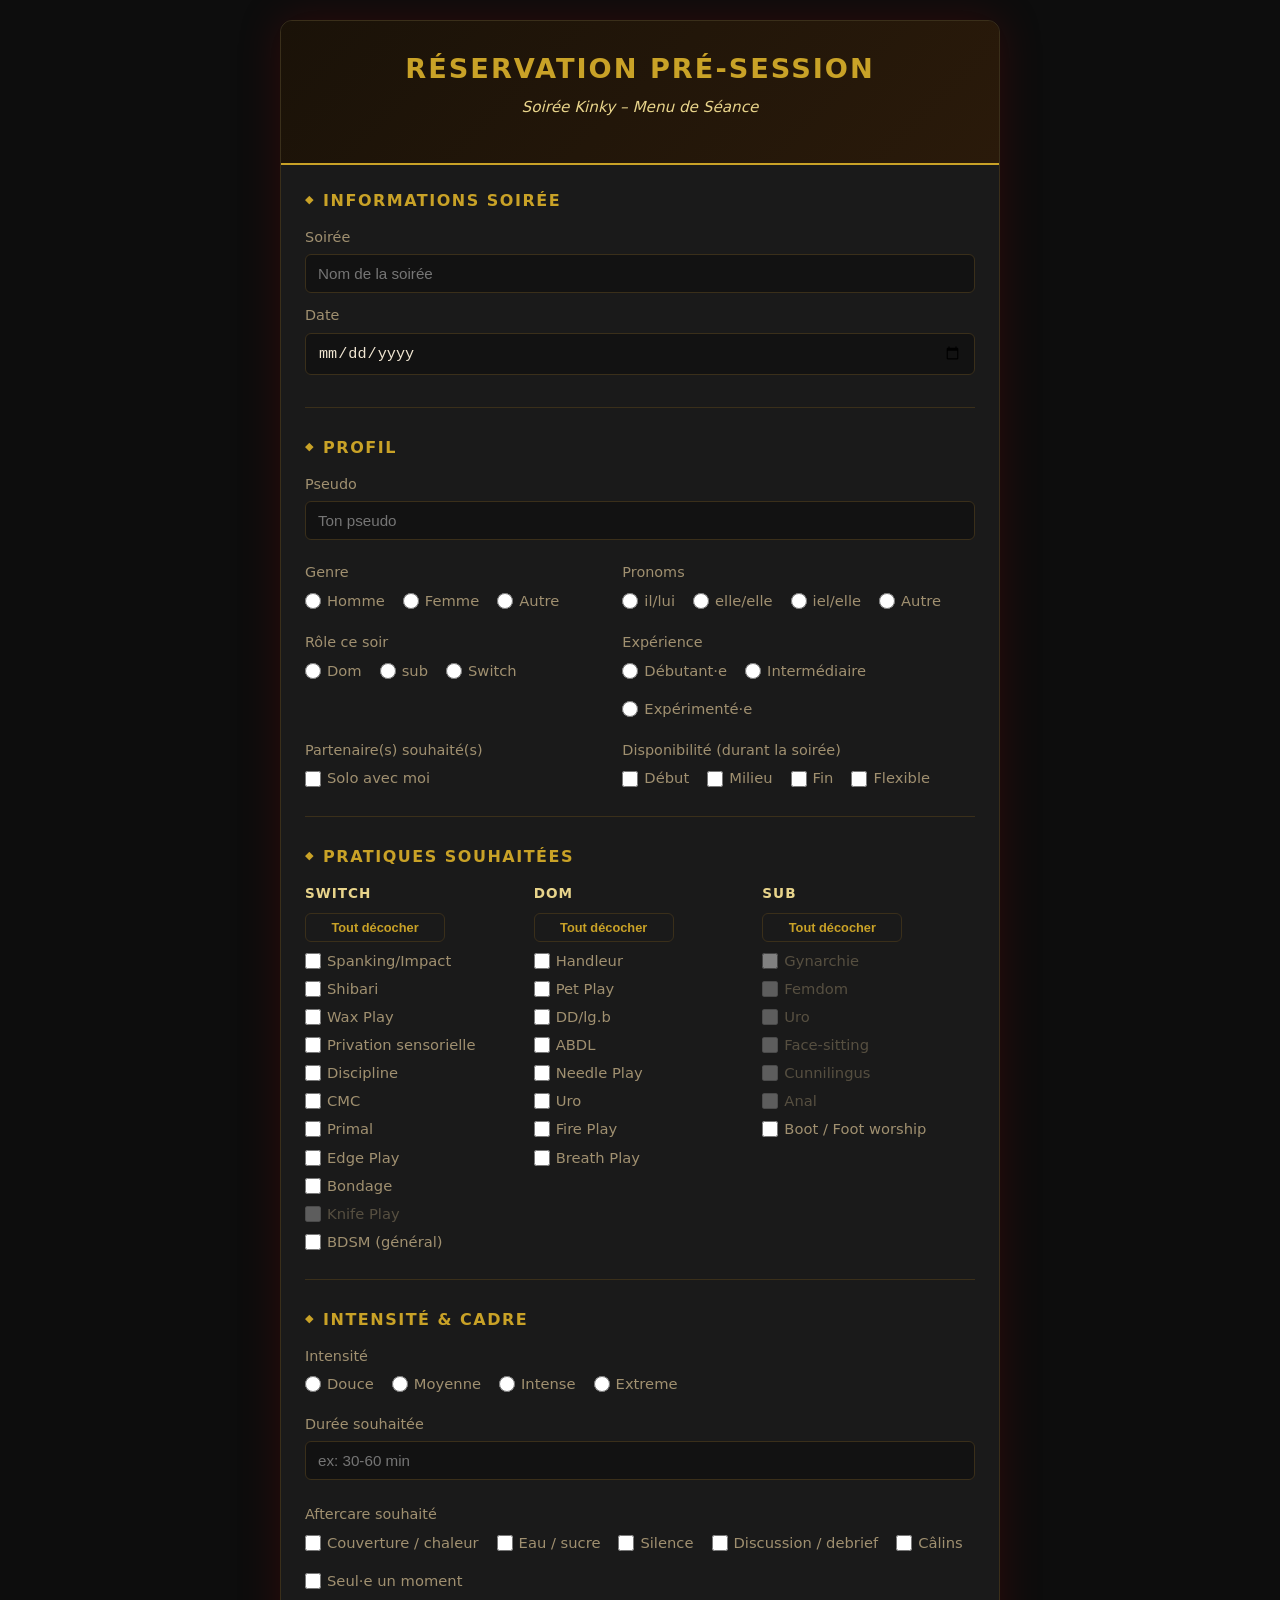
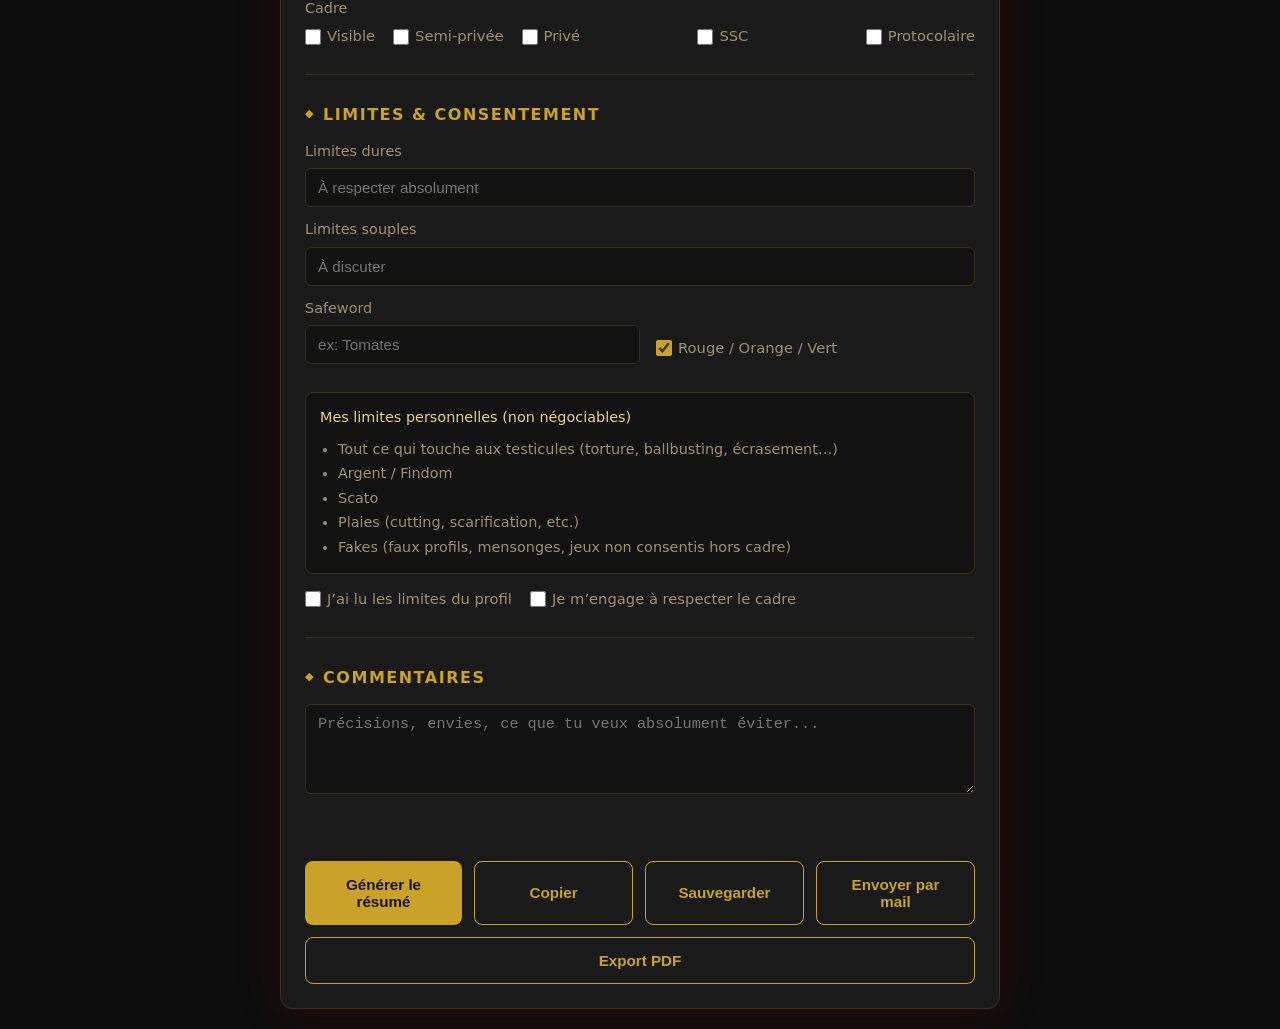
<file: formulaire_global.html>
<!DOCTYPE html>
<html lang="fr">
<head>
  <meta charset="UTF-8">
  <meta name="viewport" content="width=device-width, initial-scale=1.0">
  <title>Réservation Pré-Session – Globale</title>
  <link rel="stylesheet" href="style.css">
  <script src="script.js" defer></script>
</head>
<body>
  <div class="container">
    <header>
      <h1>Réservation Pré-Session</h1>
      <p>Soirée Kinky – Menu de Séance</p>
      <!-- <span class="badge">SANS PICTOGRAMMES</span> --></br>
    </header>

    <!-- <div class="toolbar" role="region" aria-label="Outils du formulaire">
      <span class="counter" id="practiceCounter" aria-live="polite">0 pratique(s)</span>
      <input type="search" id="practiceSearch" placeholder="Rechercher une pratique…" aria-label="Rechercher une pratique">
      <button type="button" class="filter-btn active" data-filter="all" onclick="setFilter('all')">Tout</button>
      <button type="button" class="filter-btn" data-filter="switch" onclick="setFilter('switch')">Switch</button>
      <button type="button" class="filter-btn" data-filter="dom" onclick="setFilter('dom')">DOM</button>
      <button type="button" class="filter-btn" data-filter="sub" onclick="setFilter('sub')">SUB</button>
      <button type="button" class="filter-btn" data-filter="test" onclick="setFilter('test')">TEST</button>
      <button type="button" class="tpl-btn" onclick="applyTemplate('soft')">Template soft</button>
      <button type="button" class="tpl-btn" onclick="applyTemplate('intense')">Template intense Dom</button>
      <button type="button" class="tpl-btn" onclick="toggleTheme()" aria-label="Changer le thème">Thème</button>
      <div class="progress-wrap" aria-hidden="true"><div class="progress-bar" id="progressBar"></div></div>
    </div> -->

    <form id="form">
      <section>
        <h2>Informations soirée</h2>
        <label>Soirée</label>
        <input type="text" id="soiree" placeholder="Nom de la soirée">
        <label>Date</label>
        <input type="date" id="date">
      </section>

      <section>
        <h2>Profil</h2>
        <label>Pseudo</label>
        <input type="text" id="pseudo" placeholder="Ton pseudo">

        <div class="profil-grid">
          <div class="profil-col">
            <label>Genre</label>
            <div class="check-group">
              <label class="check-item"><input type="radio" name="genre" value="Homme"> Homme</label>
              <label class="check-item"><input type="radio" name="genre" value="Femme"> Femme</label>
              <label class="check-item"><input type="radio" name="genre" value="Autre"> Autre</label>
            </div>
          </div>
          <div class="profil-col">
            <label>Pronoms</label>
            <div class="check-group">
              <label class="check-item"><input type="radio" name="pronoms" value="il/lui"> il/lui</label>
              <label class="check-item"><input type="radio" name="pronoms" value="elle/elle"> elle/elle</label>
              <label class="check-item"><input type="radio" name="pronoms" value="iel/elle"> iel/elle</label>
              <label class="check-item"><input type="radio" name="pronoms" value="Autre"> Autre</label>
            </div>
          </div>
        </div>

        <div class="profil-grid" style="margin-top:14px">
          <div class="profil-col">
            <label>Rôle ce soir</label>
            <div class="check-group">
              <label class="check-item"><input type="radio" name="role" value="Dom"> Dom</label>
              <label class="check-item"><input type="radio" name="role" value="sub"> sub</label>
              <label class="check-item"><input type="radio" name="role" value="Switch"> Switch</label>
            </div>
          </div>
          <div class="profil-col">
            <label>Expérience</label>
            <div class="check-group">
              <label class="check-item"><input type="radio" name="exp" value="Débutant·e"> Débutant·e</label>
              <label class="check-item"><input type="radio" name="exp" value="Intermédiaire"> Intermédiaire</label>
              <label class="check-item"><input type="radio" name="exp" value="Expérimenté·e"> Expérimenté·e</label>
            </div>
          </div>
        </div>

        <div class="profil-grid" style="margin-top:14px">
          <div class="profil-col">
            <label>Partenaire(s) souhaité(s)</label>
            <div class="check-group">
              <label class="check-item"><input type="checkbox" name="partenaire" value="Solo avec moi"> Solo avec moi</label>
              <!-- <label class="check-item"><input type="checkbox" name="partenaire" value="Couple"> Couple</label>
              <label class="check-item"><input type="checkbox" name="partenaire" value="Groupe"> Groupe</label> -->
            </div>
          </div>
          <div class="profil-col">
            <label>Disponibilité (durant la soirée)</label>
            <div class="check-group">
              <label class="check-item"><input type="checkbox" name="dispo" value="Début"> Début</label>
              <label class="check-item"><input type="checkbox" name="dispo" value="Milieu"> Milieu</label>
              <label class="check-item"><input type="checkbox" name="dispo" value="Fin"> Fin</label>
              <label class="check-item"><input type="checkbox" name="dispo" value="Flexible"> Flexible</label>
            </div>
          </div>
        </div>
      </section>

      <section>
        <h2>Pratiques souhaitées</h2>
        <div class="practices">
          <div class="col" data-col="switch">
            <h3>Switch</h3>
            <div class="section-tools">
              <button type="button" class="clear-btn" onclick="clearCol('switch')" aria-label="Tout décocher Switch">Tout décocher</button>
            </div>
            <label class="check-item">
              <input type="checkbox" name="pratique" value="Spanking/Impact" id="chk-spanking" onchange="toggleSub('spanking')">
              <span title="Fessées et impacts avec mains ou objets (paddle, flogger, cane…)">Spanking/Impact</span>
            </label>
            <label class="check-item">
              <input type="checkbox" name="pratique" value="Shibari" id="chk-shibari" onchange="toggleSub('shibari')">
              <span title="Ligatures esthétiques et restrictives inspirées du bondage japonais">Shibari</span>
            </label>
            <label class="check-item">
              <input type="checkbox" name="pratique" value="Wax Play" id="chk-wax" onchange="toggleSub('wax')">
              <span title="Gouttes de cire chaude sur la peau, intensité selon le type de bougie">Wax Play</span>
            </label>
            <label class="check-item">
              <input type="checkbox" name="pratique" value="Privation sensorielle" id="chk-privation" onchange="toggleSub('privation')">
              <span title="Privations de vue, ouïe, parole ou mouvement">Privation sensorielle</span>
            </label>
            <label class="check-item">
              <input type="checkbox" name="pratique" value="Discipline" id="chk-discipline" onchange="toggleSub('discipline')">
              <span title="Règles, protocoles et punitions dans un cadre consenti">Discipline</span>
            </label>
            <label class="check-item">
              <input type="checkbox" name="pratique" value="CMC" id="chk-cmc" onchange="toggleSub('cmc')">
              <span title="Chasteté masculine contrôlée (cage / dispositif)">CMC</span>
            </label>
            <label class="check-item">
              <input type="checkbox" name="pratique" value="Primal" id="chk-primal" onchange="toggleSub('primal')"> 
              <span title="Jeu « animal » / instinctif : poursuite, lutte, morsures, griffures, peu de parole, dynamiques predator/prey.">Primal</span>
            </label>
            <label class="check-item">
              <input type="checkbox" name="pratique" value="Edge Play" id="chk-edge" onchange="toggleSub('edge')">
              <span title="Pratiques à la limite du risque, négociation obligatoire">Edge Play</span>
            </label>
            <label class="check-item">
              <input type="checkbox" name="pratique" value="Bondage" id="chk-bondage" onchange="toggleSub('bondage')">
              <span title="Immobilisation par cordes, menottes, sangles…">Bondage</span>
            </label>
            <label class="check-item locked-practice" style="opacity:0.45; cursor:not-allowed">
              <input type="checkbox" name="pratique" value="Knife Play" id="chk-knife" onchange="toggleSub('knife')" disabled=""> 
              <span title="Jeu de lame : menace visuelle, caresses de lame, pression sans coupure, éventuellement scratch très superficiel.">Knife Play</span>
            </label>
            <label class="check-item">
              <input type="checkbox" name="pratique" value="BDSM" id="chk-bdsm" onchange="toggleSub('bdsm')">
              <span title="Cadre dominant/soumis général, protocoles et dynamiques">BDSM (général)</span>
            </label>
          </div>
          <div class="col" data-col="dom">
            <h3>DOM</h3>
            <div class="section-tools">
              <button type="button" class="clear-btn" onclick="clearCol('dom')" aria-label="Tout décocher DOM">Tout décocher</button>
            </div>
            <label class="check-item">
              <input type="checkbox" name="pratique" value="Handleur" id="chk-handleur" onchange="toggleSub('handleur')">
              <span title="Guidage physique et contrôle du corps du partenaire">Handleur</span>
            </label>
            <label class="check-item">
              <input type="checkbox" name="pratique" value="Pet Play" id="chk-petplay" onchange="toggleSub('petplay')">
              <span title="Jeu de rôle animal (chien, chat, poney…)">Pet Play</span>
            </label>
            <label class="check-item">
              <input type="checkbox" name="pratique" value="DD/lg.b" id="chk-ddlg" onchange="toggleSub('ddlg')">
              <span title="Dynamique Daddy/Mommy Dom – little">DD/lg.b</span>
            </label>
            <label class="check-item">
              <input type="checkbox" name="pratique" value="ABDL" id="chk-abdl" onchange="toggleSub('abdl')">
              <span title="Adult Baby / Diaper Lover">ABDL</span>
            </label>
            <label class="check-item">
              <input type="checkbox" name="pratique" value="Needle Play" id="chk-needle" onchange="toggleSub('needle')">
              <span title="Aiguilles temporaires sous la peau (hygiène stricte)">Needle Play</span>
            </label>
            <label class="check-item">
              <input type="checkbox" name="pratique" value="Uro" id="chk-uro" onchange="toggleSub('uro')">
              <span title="Jeux d’urine (watersports)">Uro</span>
            </label>
            <!-- <label class="check-item" data-col="test" data-name="electro play">
              <input type="checkbox" name="pratique" value="Electro Play" id="chk-electro" onchange="toggleSub('electro'); updateCounter();">
              <span title="Stimulation électrique (TENS / violet wand)">Electro Play</span>
            </label> -->
            <label class="check-item" data-col="test" data-name="fire play">
              <input type="checkbox" name="pratique" value="Fire Play" id="chk-fire" onchange="toggleSub('fire'); updateCounter();">
              <span title="Jeux de flamme contrôlés">Fire Play</span>
            </label>
            <label class="check-item" data-col="test" data-name="breath play">
              <input type="checkbox" name="pratique" value="Breath Play" id="chk-breath" onchange="toggleSub('breath'); updateCounter();">
              <span title="Contrôle respiratoire détaillé">Breath Play</span>
            </label>
            <!-- <label class="check-item" data-col="test" data-name="temperature play">
              <input type="checkbox" name="pratique" value="Temperature play" id="chk-temperature" onchange="toggleSub('temperature'); updateCounter();">
              <span title="Sensations de froid (glace) et/ou chaud hors cire et feu">Temperature play</span>
            </label> -->
            <!-- <label class="check-item" data-col="test" data-name="gun / threat play">
              <input type="checkbox" name="pratique" value="Gun / threat play" id="chk-gunplay" onchange="toggleSub('gunplay'); updateCounter();">
              <span title="Menace simulée (arme factice)">Gun / threat play</span>
            </label> -->
          </div>
          <div class="col" data-col="sub">
            <h3>SUB</h3><div class="section-tools"><button type="button" class="clear-btn" onclick="clearCol('sub')" aria-label="Tout décocher SUB">Tout décocher</button></div>
            <label class="check-item femme-only" data-col="sub" data-name="gynarchie" style="opacity:0.45; cursor:not-allowed">
              <input type="checkbox" name="pratique" value="Gynarchie" id="chk-gynarchie" onchange="toggleSub('gynarchie'); updateCounter();">
              <span title="Domination féminine structurelle / matriarcale — règles, protocoles, pouvoir au féminin" aria-hidden="true">Gynarchie</span>
            </label>
            <label class="check-item femme-only" style="opacity:0.45; cursor:not-allowed">
              <input type="checkbox" name="pratique" value="Femdom" class="femme-only-chk" id="chk-femdom" onchange="toggleSub('femdom')" disabled="">
              <span title="Domination féminine : la partenaire prend le contrôle (ordres, protocole, humiliations consenties, service, chasteté, etc.).">Femdom</span>
            </label>
            <label class="check-item femme-only" style="opacity:0.45; cursor:not-allowed">
              <input type="checkbox" name="pratique" value="Uro" class="femme-only-chk" id="chk-urofemme" onchange="toggleSub('urofemme')" disabled="">
              <span title="Jeux d’urine (watersports) dans un cadre où la partenaire est femme.">Uro</span>
            </label>
            <label class="check-item femme-only" style="opacity:0.45; cursor:not-allowed">
              <input type="checkbox" name="pratique" value="Face-sitting" class="femme-only-chk" id="chk-facesitting" onchange="toggleSub('facesitting')" disabled="">
              <span title="S’asseoir sur le visage du partenaire (pression, smother léger à total, avec ou sans oral).">Face-sitting</span>
            </label>
            <label class="check-item femme-only" style="opacity:0.45; cursor:not-allowed">
              <input type="checkbox" name="pratique" value="Cunnilingus" class="femme-only-chk" id="chk-cunnilingus" onchange="toggleSub('cunnilingus')" disabled="">
              <span title="Stimulation orale de la vulve / clitoris, rythme et intensité variables, éventuellement jusqu’à l’orgasme.">Cunnilingus</span>
            </label>
            <label class="check-item femme-only" style="opacity:0.45; cursor:not-allowed">
              <input type="checkbox" name="pratique" value="Anal" class="femme-only-chk" id="chk-anal" onchange="toggleSub('anal')" disabled="">
              <span title="Pratiques anales (préparation, doigts, plugs, pénétration, strap-on) avec lubrification et progressivité.">Anal</span>
            </label>
            <label class="check-item" data-col="test" data-name="boot / foot worship">
              <input type="checkbox" name="pratique" value="Boot / Foot worship" id="chk-boot" onchange="toggleSub('boot'); updateCounter();">
              <span title="Adoration pieds / bottes">Boot / Foot worship</span>
            </label>
          </div>
          <div class="col" data-col="test">
            <h3>TEST</h3>
            <div class="section-tools">
              <button type="button" class="clear-btn" onclick="clearCol('test')" aria-label="Tout décocher TEST">Tout décocher</button>
            </div>
            <label class="check-item" data-col="test" data-name="medical play">
              <input type="checkbox" name="pratique" value="Medical Play" id="chk-medical" onchange="toggleSub('medical'); updateCounter();">
              <span title="Play piercing / médical">Medical Play</span>
            </label>
            <label class="check-item" data-col="test" data-name="sounding">
              <input type="checkbox" name="pratique" value="Sounding" id="chk-sounding" onchange="toggleSub('sounding'); updateCounter();">
              <span title="Sondes urétrales">Sounding</span>
            </label>
            <label class="check-item" data-col="test" data-name="cbt alternatif">
              <input type="checkbox" name="pratique" value="CBT alternatif" id="chk-cbt" onchange="toggleSub('cbt'); updateCounter();">
              <span title="Hors testicules">CBT alternatif</span> <!--Areprendre-->
            </label>
            <label class="check-item" data-col="test" data-name="humiliation verbale">
              <input type="checkbox" name="pratique" value="Humiliation verbale" id="chk-humiliation" onchange="toggleSub('humiliation'); updateCounter();">
              <span title="Standalone">Humiliation verbale</span> <!--Areprendre-->
            </label>
            <label class="check-item" data-col="test" data-name="exhibition / public">
              <input type="checkbox" name="pratique" value="Exhibition / Public" id="chk-exhibition" onchange="toggleSub('exhibition'); updateCounter();">
              <span title="Être vu·e ou exposé·e dans un cadre consenti">Exhibition / Public</span>
            </label>
            <label class="check-item" data-col="test" data-name="cnc">
              <input type="checkbox" name="pratique" value="CNC" id="chk-cnc" onchange="toggleSub('cnc'); updateCounter();">
              <span title="Consensual Non-Consent — cadre et safeword stricts">CNC</span>
            </label>
            <label class="check-item" data-col="test" data-name="service / protocol">
              <input type="checkbox" name="pratique" value="Service / Protocol" id="chk-service" onchange="toggleSub('service'); updateCounter();">
              <span title="Protocol intensif, service et étiquette protocolaire">Service / Protocol</span>
            </label>
            <label class="check-item" data-col="test" data-name="tickle play">
              <input type="checkbox" name="pratique" value="Tickle Play" id="chk-tickle" onchange="toggleSub('tickle'); updateCounter();">
              <span title="Chatouilles consenties, souvent avec contrainte">Tickle Play</span>
            </label>
            <label class="check-item" data-col="test" data-name="mummification">
              <input type="checkbox" name="pratique" value="Mummification" id="chk-mummification" onchange="toggleSub('mummification'); updateCounter();">
              <span title="Enveloppement partiel ou total du corps">Mummification</span>
            </label>
            <label class="check-item" data-col="test" data-name="roleplay scénarisé">
              <input type="checkbox" name="pratique" value="Roleplay scénarisé" id="chk-roleplay" onchange="toggleSub('roleplay'); updateCounter();">
              <span title="Scènes jouées (prof/élève, médecin…)">Roleplay scénarisé</span>
            </label>
            <label class="check-item" data-col="test" data-name="financial play léger">
              <input type="checkbox" name="pratique" value="Financial play léger" id="chk-financial" onchange="toggleSub('financial'); updateCounter();">
              <span title="HJeu financier symbolique — hors findom strict">Financial play léger</span>
            </label>
            <label class="check-item" data-col="test" data-name="sleep sack / vacuum">
              <input type="checkbox" name="pratique" value="Sleep sack / Vacuum" id="chk-sleepsack" onchange="toggleSub('sleepsack'); updateCounter();">
              <span title="Sac de contrainte ou vacuum bed">Sleep sack / Vacuum</span>
            </label>
            <label class="check-item" data-col="sub" data-name="sissy">
              <input type="checkbox" name="pratique" value="Sissy" id="chk-sissy" onchange="toggleSub('sissy'); updateCounter();">
              <span aria-hidden="true" title="Jeu de rôle sissy : attitude, tenue, soumission genrée, humiliation douce à marquée">Sissy</span>
            </label>
            <label class="check-item" data-col="sub" data-name="féminisation">
              <input type="checkbox" name="pratique" value="Féminisation" id="chk-feminisation" onchange="toggleSub('feminisation'); updateCounter();">
              <span aria-hidden="true">Féminisation</span>
            </label>
            <label class="check-item" data-col="sub" data-name="dégradation">
              <input type="checkbox" name="pratique" value="Dégradation" id="chk-degradation" onchange="toggleSub('degradation'); updateCounter();">
              <span aria-hidden="true" title="Humiliation par l’abaissement (verbale, posturale, objectification) — hors scato / limites dures">Dégradation</span>
            </label>
          </div>
        </div>

        <!-- Sous-formulaire Shibari -->
        <div id="sub-shibari" class="sub-form">
          <h3 style="color:var(--gold-light); margin-bottom:12px; font-size:0.95rem;">✦ Détails Shibari <span class="risk">🟡</span></h3>
          <label style="margin-bottom:8px">Durée souhaitée (min)</label>
          <div class="dur-row">
            <input type="number" min="5" max="180" placeholder="Min" class="dur-min" aria-label="Durée minimum">
            <span>–</span>
            <input type="number" min="5" max="180" placeholder="Max" class="dur-max" aria-label="Durée maximum">
          </div>
          
          <label style="margin-bottom:8px">Figures classiques souhaitées</label>
          <div class="check-group" style="margin-bottom:14px">
            <label class="check-item"><input type="checkbox" name="shibari_fig" value="Takate-kote"> Takate-kote</label>
            <label class="check-item"><input type="checkbox" name="shibari_fig" value="Karada"> Karada</label>
            <label class="check-item"><input type="checkbox" name="shibari_fig" value="Futomomo"> Futomomo</label>
            <label class="check-item"><input type="checkbox" name="shibari_fig" value="Ebi / Shrimp"> Ebi / Shrimp</label>
            <label class="check-item"><input type="checkbox" name="shibari_fig" value="Gyaku-ebi"> Gyaku-ebi</label>
            <label class="check-item"><input type="checkbox" name="shibari_fig" value="Hogtie"> Hogtie</label>
            <label class="check-item"><input type="checkbox" name="shibari_fig" value="Frog-tie"> Frog-tie</label>
            <label class="check-item"><input type="checkbox" name="shibari_fig" value="Chest harness"> Chest harness</label>
            <label class="check-item"><input type="checkbox" name="shibari_fig" value="Hip harness"> Hip harness</label>
            <label class="check-item"><input type="checkbox" name="shibari_fig" value="Tengu"> Tengu</label>
            <label class="check-item"><input type="checkbox" name="shibari_fig" value="Autre"> Autre</label>
          </div>

          <label style="margin-bottom:8px">Type de position</label>
          <div class="check-group">
            <label class="check-item"><input type="checkbox" name="shibari_pos" value="Sol"> Sol</label>
            <label class="check-item" style="opacity:0.45; cursor:not-allowed">
              <input type="checkbox" name="shibari_pos" value="Semi-suspension" disabled> Semi-suspension
            </label>
            <label class="check-item" style="opacity:0.45; cursor:not-allowed">
              <input type="checkbox" name="shibari_pos" value="Suspension" disabled> Suspension
            </label>
          </div>
          <p style="font-size:0.8rem; color:var(--muted); margin-top:6px;">Semi-suspension et Suspension non disponibles actuellement.</p>
        
          <label style="margin-bottom:8px; font-style:italic">Éléments complémentaires</label>
          <div class="check-group" style="margin-bottom:14px; font-style:italic">
            <label class="check-item"><input type="checkbox" name="shibari_extra" value="Corde de jute"> Corde de jute</label>
            <label class="check-item"><input type="checkbox" name="shibari_extra" value="Corde de coton"> Corde de coton</label>
            <label class="check-item"><input type="checkbox" name="shibari_extra" value="Safety shears disponibles"> Safety shears</label>
            <label class="check-item"><input type="checkbox" name="shibari_extra" value="Check circulation"> Check circulation</label>
            <label class="check-item"><input type="checkbox" name="shibari_extra" value="Aftercare corde"> Aftercare corde</label>
          </div>
          
          <label class="check-item" style="color:var(--gold-light); font-weight:600; margin-top:12px"><input type="checkbox" name="shibari_sex" value="1" onchange="toggleSex('shibari')"> Sexualisation</label>
          <div id="sex-shibari" style="display:none; margin-top:10px; padding:12px; border-left:2px solid var(--gold); font-style:italic">
            <div style="margin-bottom:10px; font-size:0.85rem; color:var(--gold-light)">Options de sexualisation</div>
            <div class="check-group" style="flex-direction:column; align-items:stretch">
              <label class="check-item" style="font-style:italic; display:flex; flex-direction:column; align-items:flex-start; gap:2px; margin-bottom:8px"><span><input type="checkbox" name="shibari_sex_opt" value="Bondage sexuel"> <strong>Bondage sexuel</strong></span><span style="font-size:0.8rem; color:var(--muted); margin-left:22px">Corps lié pendant l'acte, immobilisation érotique</span></label>
              <label class="check-item" style="font-style:italic; display:flex; flex-direction:column; align-items:flex-start; gap:2px; margin-bottom:8px"><span><input type="checkbox" name="shibari_sex_opt" value="Penetration pendant shibari"> <strong>Penetration pendant shibari</strong></span><span style="font-size:0.8rem; color:var(--muted); margin-left:22px">Pénétration possible selon les liens et positions</span></label>
              <label class="check-item" style="font-style:italic; display:flex; flex-direction:column; align-items:flex-start; gap:2px; margin-bottom:8px"><span><input type="checkbox" name="shibari_sex_opt" value="Orgasm en corde"> <strong>Orgasm en corde</strong></span><span style="font-size:0.8rem; color:var(--muted); margin-left:22px">Recherche d'orgasme tout en étant attaché·e</span></label>
              <label class="check-item" style="font-style:italic; display:flex; flex-direction:column; align-items:flex-start; gap:2px; margin-bottom:8px"><span><input type="checkbox" name="shibari_sex_opt" value="Edging lié"> <strong>Edging lié</strong></span><span style="font-size:0.8rem; color:var(--muted); margin-left:22px">Approches répétées de l'orgasme sans le permettre, en bondage</span></label>
              <label class="check-item" style="font-style:italic; display:flex; flex-direction:column; align-items:flex-start; gap:2px; margin-bottom:8px"><span><input type="checkbox" name="shibari_sex_opt" value="Sensation play sexuel"> <strong>Sensation play sexuel</strong></span><span style="font-size:0.8rem; color:var(--muted); margin-left:22px">Corde + caresses / jouets sur zones érogènes</span></label>
            </div>
            <div class="sex-genre-homme" style="margin-top:12px; display:none">
              <div style="font-size:0.85rem; color:var(--gold-light); margin-bottom:6px">Spécifique Homme</div>
              <div class="check-group" style="flex-direction:column; align-items:stretch">
              <label class="check-item" style="font-style:italic; display:flex; flex-direction:column; align-items:flex-start; gap:2px; margin-bottom:8px"><span><input type="checkbox" name="shibari_sex_opt" value="Prostate en bondage"> <strong>Prostate en bondage</strong></span><span style="font-size:0.8rem; color:var(--muted); margin-left:22px">Stimulation prostatique pendant les liens</span></label>
              <label class="check-item" style="font-style:italic; display:flex; flex-direction:column; align-items:flex-start; gap:2px; margin-bottom:8px"><span><input type="checkbox" name="shibari_sex_opt" value="Cock bondage"> <strong>Cock bondage</strong></span><span style="font-size:0.8rem; color:var(--muted); margin-left:22px">Lien / restriction génitale masculine</span></label>
              </div>
            </div>
            <div class="sex-genre-femme" style="margin-top:12px; display:none">
              <div style="font-size:0.85rem; color:var(--gold-light); margin-bottom:6px">Spécifique Femme</div>
              <div class="check-group" style="flex-direction:column; align-items:stretch">
              <label class="check-item" style="font-style:italic; display:flex; flex-direction:column; align-items:flex-start; gap:2px; margin-bottom:8px"><span><input type="checkbox" name="shibari_sex_opt" value="Spreadeagle sexuel"> <strong>Spreadeagle sexuel</strong></span><span style="font-size:0.8rem; color:var(--muted); margin-left:22px">Cuisses ouvertes forcées pour accès oral / pénétration</span></label>
              <label class="check-item" style="font-style:italic; display:flex; flex-direction:column; align-items:flex-start; gap:2px; margin-bottom:8px"><span><input type="checkbox" name="shibari_sex_opt" value="Clito accessible en corde"> <strong>Clito accessible en corde</strong></span><span style="font-size:0.8rem; color:var(--muted); margin-left:22px">Harnais laissant le clitoris exposé</span></label>
              </div>
            </div>
          </div></div>

        <!-- Sous-formulaire Spanking/Impact -->
        <div id="sub-spanking" class="sub-form">
          <h3 style="color:var(--gold-light); margin-bottom:12px; font-size:0.95rem;">✦ Détails Spanking / Impact <span class="risk">🟢</span></h3>
          <label style="margin-bottom:8px">Durée souhaitée (min)</label>
          <div class="dur-row">
            <input type="number" min="5" max="180" placeholder="Min" class="dur-min" aria-label="Durée minimum">
            <span>–</span>
            <input type="number" min="5" max="180" placeholder="Max" class="dur-max" aria-label="Durée maximum">
          </div>
          
          <label style="margin-bottom:8px">Objets acceptés (choix multiple)</label>
          <div class="check-group" style="margin-bottom:14px">
            <label class="check-item"><input type="checkbox" name="impact_obj" value="Main"> Main</label>
            <label class="check-item"><input type="checkbox" name="impact_obj" value="Paddle"> Paddle</label>
            <label class="check-item"><input type="checkbox" name="impact_obj" value="Flogger"> Flogger</label>
            <label class="check-item"><input type="checkbox" name="impact_obj" value="Crop / Cravache"> Crop / Cravache</label>
            <label class="check-item"><input type="checkbox" name="impact_obj" value="Cane"> Cane</label>
            <label class="check-item"><input type="checkbox" name="impact_obj" value="Belt / Ceinture"> Belt / Ceinture</label>
            <label class="check-item"><input type="checkbox" name="impact_obj" value="Spatule"> Spatule</label>
            <label class="check-item"><input type="checkbox" name="impact_obj" value="Martinet"> Martinet</label>
            <label class="check-item"><input type="checkbox" name="impact_obj" value="Slap / Tapa"> Slap / Tapa</label>
            <label class="check-item"><input type="checkbox" name="impact_obj" value="Autre"> Autre</label>
          </div>

          <label style="margin-bottom:8px">Intensité d'impact souhaitée</label>
          <div class="check-group" style="margin-bottom:12px">
            <label class="check-item"><input type="radio" name="impact_intensite" value="Légère"> Légère</label>
            <label class="check-item"><input type="radio" name="impact_intensite" value="Modérée"> Modérée</label>
            <label class="check-item"><input type="radio" name="impact_intensite" value="Forte"> Forte</label>
            <label class="check-item"><input type="radio" name="impact_intensite" value="Très forte"> Très forte</label>
            <label class="check-item"><input type="radio" name="impact_intensite" value="Progressive"> Progressive</label>
          </div>
          
          <label class="check-item" style="color:var(--gold-light); font-weight:600; margin-top:12px"><input type="checkbox" name="impact_sex" value="1" onchange="toggleSex('impact')"> Sexualisation</label>
          <div id="sex-impact" style="display:none; margin-top:10px; padding:12px; border-left:2px solid var(--gold); font-style:italic">
            <div style="margin-bottom:10px; font-size:0.85rem; color:var(--gold-light)">Options de sexualisation</div>
            <div class="check-group" style="flex-direction:column; align-items:stretch">
              <label class="check-item" style="font-style:italic; display:flex; flex-direction:column; align-items:flex-start; gap:2px; margin-bottom:8px"><span><input type="checkbox" name="impact_sex_opt" value="Impact pendant l'acte"> <strong>Impact pendant l'acte</strong></span><span style="font-size:0.8rem; color:var(--muted); margin-left:22px">Fessées / impacts pendant la pénétration ou l'oral</span></label>
              <label class="check-item" style="font-style:italic; display:flex; flex-direction:column; align-items:flex-start; gap:2px; margin-bottom:8px"><span><input type="checkbox" name="impact_sex_opt" value="Orgasm control via impact"> <strong>Orgasm control via impact</strong></span><span style="font-size:0.8rem; color:var(--muted); margin-left:22px">Impact pour freiner ou déclencher l'orgasme</span></label>
              <label class="check-item" style="font-style:italic; display:flex; flex-direction:column; align-items:flex-start; gap:2px; margin-bottom:8px"><span><input type="checkbox" name="impact_sex_opt" value="Spanking + pénétration"> <strong>Spanking + pénétration</strong></span><span style="font-size:0.8rem; color:var(--muted); margin-left:22px">Alternance ou simultanéité impact et pénétration</span></label>
              <label class="check-item" style="font-style:italic; display:flex; flex-direction:column; align-items:flex-start; gap:2px; margin-bottom:8px"><span><input type="checkbox" name="impact_sex_opt" value="Aftercare sexuel"> <strong>Aftercare sexuel</strong></span><span style="font-size:0.8rem; color:var(--muted); margin-left:22px">Câlins / sexe doux après une session intense</span></label>
            </div>
            <div class="sex-genre-homme" style="margin-top:12px; display:none">
              <div style="font-size:0.85rem; color:var(--gold-light); margin-bottom:6px">Spécifique Homme</div>
              <div class="check-group" style="flex-direction:column; align-items:stretch">
              <label class="check-item" style="font-style:italic; display:flex; flex-direction:column; align-items:flex-start; gap:2px; margin-bottom:8px"><span><input type="checkbox" name="impact_sex_opt" value="Impact sur cuisses / fesses uniquement"> <strong>Impact sur cuisses / fesses uniquement</strong></span><span style="font-size:0.8rem; color:var(--muted); margin-left:22px">Évite zones génitales masculines sensibles non consenties</span></label>
              <label class="check-item" style="font-style:italic; display:flex; flex-direction:column; align-items:flex-start; gap:2px; margin-bottom:8px"><span><input type="checkbox" name="impact_sex_opt" value="Tease cock after impact"> <strong>Tease cock after impact</strong></span><span style="font-size:0.8rem; color:var(--muted); margin-left:22px">Stimulation génitale après rougeurs</span></label>
              </div>
            </div>
            <div class="sex-genre-femme" style="margin-top:12px; display:none">
              <div style="font-size:0.85rem; color:var(--gold-light); margin-bottom:6px">Spécifique Femme</div>
              <div class="check-group" style="flex-direction:column; align-items:stretch">
              <label class="check-item" style="font-style:italic; display:flex; flex-direction:column; align-items:flex-start; gap:2px; margin-bottom:8px"><span><input type="checkbox" name="impact_sex_opt" value="Impact + cunnilingus"> <strong>Impact + cunnilingus</strong></span><span style="font-size:0.8rem; color:var(--muted); margin-left:22px">Fessées puis oral immédiat</span></label>
              <label class="check-item" style="font-style:italic; display:flex; flex-direction:column; align-items:flex-start; gap:2px; margin-bottom:8px"><span><input type="checkbox" name="impact_sex_opt" value="Spanking pendant face-sitting"> <strong>Spanking pendant face-sitting</strong></span><span style="font-size:0.8rem; color:var(--muted); margin-left:22px">Impact reçu en position dominante</span></label>
              </div>
            </div>
          </div>
        </div>


        <!-- Sous-formulaire Wax Play -->
        <div id="sub-wax" class="sub-form">
          <h3 style="color:var(--gold-light); margin-bottom:12px; font-size:0.95rem;">✦ Détails Wax Play<span class="risk">🟡</span></h3>
          <label style="margin-bottom:8px">Durée souhaitée (min)</label>
          <div class="dur-row">
            <input type="number" min="5" max="180" placeholder="Min" class="dur-min" aria-label="Durée minimum">
            <span>–</span>
            <input type="number" min="5" max="180" placeholder="Max" class="dur-max" aria-label="Durée maximum">
          </div>
          
          <label style="margin-bottom:8px">Types de cire / bougies acceptés</label>
          <div class="check-group" style="margin-bottom:14px">
            <label class="check-item"><input type="checkbox" name="wax_type" value="Cire de soja (basse temp.)"> Cire de soja (basse temp.)</label>
            <label class="check-item"><input type="checkbox" name="wax_type" value="Paraffine basse température"> Paraffine basse température</label>
            <label class="check-item"><input type="checkbox" name="wax_type" value="Bougie massage"> Bougie massage</label>
            <label class="check-item"><input type="checkbox" name="wax_type" value="Cire d'abeille"> Cire d'abeille</label>
            <label class="check-item"><input type="checkbox" name="wax_type" value="Bougie classique (plus chaude)"> Bougie classique (plus chaude)</label>
            <label class="check-item"><input type="checkbox" name="wax_type" value="Cire colorée / pailletée"> Cire colorée / pailletée</label>
            <label class="check-item"><input type="checkbox" name="wax_type" value="Autre"> Autre</label>
          </div>

          <label style="margin-bottom:8px">Intensité de chaleur souhaitée</label>
          <div class="check-group">
            <label class="check-item"><input type="radio" name="wax_chaleur" value="Douce"> Douce</label>
            <label class="check-item"><input type="radio" name="wax_chaleur" value="Moyenne"> Moyenne</label>
            <label class="check-item"><input type="radio" name="wax_chaleur" value="Chaude"> Chaude</label>
            <label class="check-item"><input type="radio" name="wax_chaleur" value="Très chaude"> Très chaude</label>
            <label class="check-item"><input type="radio" name="wax_chaleur" value="Progressive"> Progressive</label>
          </div>
        
          <label style="margin-bottom:8px; font-style:italic">Zones & sécurité</label>
          <div class="check-group" style="margin-bottom:14px; font-style:italic">
            <label class="check-item"><input type="checkbox" name="wax_extra" value="Test température"> Test température</label>
            <label class="check-item"><input type="checkbox" name="wax_extra" value="Éviter muqueuses"> Éviter muqueuses</label>
            <label class="check-item"><input type="checkbox" name="wax_extra" value="Huile de retrait"> Huile de retrait</label>
            <label class="check-item"><input type="checkbox" name="wax_extra" value="Zones seins / torse"> Zones seins / torse</label>
            <label class="check-item"><input type="checkbox" name="wax_extra" value="Zones cuisses / fesses"> Zones cuisses / fesses</label>
          </div>
          
          <label class="check-item" style="color:var(--gold-light); font-weight:600; margin-top:12px"><input type="checkbox" name="wax_sex" value="1" onchange="toggleSex('wax')"> Sexualisation</label>
          <div id="sex-wax" style="display:none; margin-top:10px; padding:12px; border-left:2px solid var(--gold); font-style:italic">
            <div style="margin-bottom:10px; font-size:0.85rem; color:var(--gold-light)">Options de sexualisation</div>
            <div class="check-group" style="flex-direction:column; align-items:stretch">
              <label class="check-item" style="font-style:italic; display:flex; flex-direction:column; align-items:flex-start; gap:2px; margin-bottom:8px"><span><input type="checkbox" name="wax_sex_opt" value="Cire sur zones érogènes"> <strong>Cire sur zones érogènes</strong></span><span style="font-size:0.8rem; color:var(--muted); margin-left:22px">Seins, ventre, cuisses intérieures, bas du dos</span></label>
              <label class="check-item" style="font-style:italic; display:flex; flex-direction:column; align-items:flex-start; gap:2px; margin-bottom:8px"><span><input type="checkbox" name="wax_sex_opt" value="Cire + stimulation"> <strong>Cire + stimulation</strong></span><span style="font-size:0.8rem; color:var(--muted); margin-left:22px">Cire suivie de caresses ou jouets</span></label>
              <label class="check-item" style="font-style:italic; display:flex; flex-direction:column; align-items:flex-start; gap:2px; margin-bottom:8px"><span><input type="checkbox" name="wax_sex_opt" value="Orgasm pendant wax"> <strong>Orgasm pendant wax</strong></span><span style="font-size:0.8rem; color:var(--muted); margin-left:22px">Stimulation sexuelle pendant les gouttes</span></label>
              <label class="check-item" style="font-style:italic; display:flex; flex-direction:column; align-items:flex-start; gap:2px; margin-bottom:8px"><span><input type="checkbox" name="wax_sex_opt" value="Wax play sexuel"> <strong>Wax play sexuel</strong></span><span style="font-size:0.8rem; color:var(--muted); margin-left:22px">Intégration complète dans une scène sexuelle</span></label>
            </div>
            <div class="sex-genre-homme" style="margin-top:12px; display:none">
              <div style="font-size:0.85rem; color:var(--gold-light); margin-bottom:6px">Spécifique Homme</div>
              <div class="check-group" style="flex-direction:column; align-items:stretch">
              <label class="check-item" style="font-style:italic; display:flex; flex-direction:column; align-items:flex-start; gap:2px; margin-bottom:8px"><span><input type="checkbox" name="wax_sex_opt" value="Cire sur torse / bas-ventre"> <strong>Cire sur torse / bas-ventre</strong></span><span style="font-size:0.8rem; color:var(--muted); margin-left:22px">Évite zones génitales sauf consentement explicite</span></label>
              </div>
            </div>
            <div class="sex-genre-femme" style="margin-top:12px; display:none">
              <div style="font-size:0.85rem; color:var(--gold-light); margin-bottom:6px">Spécifique Femme</div>
              <div class="check-group" style="flex-direction:column; align-items:stretch">
              <label class="check-item" style="font-style:italic; display:flex; flex-direction:column; align-items:flex-start; gap:2px; margin-bottom:8px"><span><input type="checkbox" name="wax_sex_opt" value="Cire autour des seins / aréoles"> <strong>Cire autour des seins / aréoles</strong></span><span style="font-size:0.8rem; color:var(--muted); margin-left:22px">Sensibilité élevée, gouttes contrôlées</span></label>
              <label class="check-item" style="font-style:italic; display:flex; flex-direction:column; align-items:flex-start; gap:2px; margin-bottom:8px"><span><input type="checkbox" name="wax_sex_opt" value="Cire cuisses intérieures"> <strong>Cire cuisses intérieures</strong></span><span style="font-size:0.8rem; color:var(--muted); margin-left:22px">Proche zones génitales, intensité progressive</span></label>
              </div>
            </div>
          </div></div>

        <!-- Sous-formulaire Needle Play -->
        <div id="sub-needle" class="sub-form">
          <h3 style="color:var(--gold-light); margin-bottom:12px; font-size:0.95rem;">✦ Détails Needle Play<span class="risk">🔴</span></h3>
          <label style="margin-bottom:8px">Durée souhaitée (min)</label>
          <div class="dur-row">
            <input type="number" min="5" max="180" placeholder="Min" class="dur-min" aria-label="Durée minimum">
            <span>–</span>
            <input type="number" min="5" max="180" placeholder="Max" class="dur-max" aria-label="Durée maximum">
          </div>
          
          <label style="margin-bottom:8px">Épaisseur d'aiguille (Gauge)</label>
          <div class="check-group" style="margin-bottom:14px">
            <label class="check-item"><input type="checkbox" name="needle_g" value="18G"> 18G</label>
            <label class="check-item"><input type="checkbox" name="needle_g" value="20G"> 20G</label>
            <label class="check-item"><input type="checkbox" name="needle_g" value="21G"> 21G</label>
            <label class="check-item"><input type="checkbox" name="needle_g" value="22G"> 22G</label>
            <label class="check-item"><input type="checkbox" name="needle_g" value="23G"> 23G</label>
            <label class="check-item"><input type="checkbox" name="needle_g" value="25G"> 25G</label>
            <label class="check-item"><input type="checkbox" name="needle_g" value="27G"> 27G</label>
            <label class="check-item"><input type="checkbox" name="needle_g" value="30G"> 30G</label>
          </div>

          <label style="margin-bottom:8px">Longueur d'aiguille (mm)</label>
          <div class="check-group" style="margin-bottom:14px">
            <label class="check-item"><input type="checkbox" name="needle_mm" value="13mm"> 13 mm</label>
            <label class="check-item"><input type="checkbox" name="needle_mm" value="16mm"> 16 mm</label>
            <label class="check-item"><input type="checkbox" name="needle_mm" value="19mm"> 19 mm</label>
            <label class="check-item"><input type="checkbox" name="needle_mm" value="25mm"> 25 mm</label>
            <label class="check-item"><input type="checkbox" name="needle_mm" value="30mm"> 30 mm</label>
            <label class="check-item"><input type="checkbox" name="needle_mm" value="38mm"> 38 mm</label>
            <label class="check-item"><input type="checkbox" name="needle_mm" value="50mm"> 50 mm</label>
          </div>

          <label style="margin-bottom:8px">Nombre d'aiguilles souhaité</label>
          <input type="number" name="needle_nb" id="needle_nb" min="1" max="50" value="5" style="width:100px; padding:8px 10px; background:#121212; border:1px solid var(--border); border-radius:6px; color:var(--text); margin-bottom:14px;">

          
          <label style="margin-bottom:8px">Zone(s) du corps</label>
          <div class="check-group" style="margin-bottom:14px">
            <label class="check-item"><input type="checkbox" name="needle_zone" value="Torse / poitrine"> Torse / poitrine</label>
            <label class="check-item"><input type="checkbox" name="needle_zone" value="Bras / avant-bras"> Bras / avant-bras</label>
            <label class="check-item"><input type="checkbox" name="needle_zone" value="Épaules / dos haut"> Épaules / dos haut</label>
            <label class="check-item"><input type="checkbox" name="needle_zone" value="Cuisses"> Cuisses</label>
            <label class="check-item"><input type="checkbox" name="needle_zone" value="Fesses"> Fesses</label>
            <label class="check-item"><input type="checkbox" name="needle_zone" value="Ventre"> Ventre</label>
            <label class="check-item"><input type="checkbox" name="needle_zone" value="Hanches"> Hanches</label>
            <label class="check-item"><input type="checkbox" name="needle_zone" value="Autre (préciser en commentaires)"> Autre</label>
          </div>
          <label style="margin-bottom:8px">Style</label>
          <div class="check-group">
            <label class="check-item"><input type="radio" name="needle_style" value="Ligne"> Ligne</label>
            <label class="check-item" style="opacity:0.45; cursor:not-allowed">
              <input type="radio" name="needle_style" value="Forme" disabled> Forme
            </label>
            <label class="check-item"><input type="radio" name="needle_style" value="Freestyle"> Freestyle</label>
          </div>
          <p style="font-size:0.8rem; color:var(--muted); margin-top:6px;">L'option « Forme » n'est pas encore disponible.</p>
        
          <label style="margin-bottom:8px; font-style:italic">Zones & hygiène</label>
          <div class="check-group" style="margin-bottom:14px; font-style:italic">
            <label class="check-item"><input type="checkbox" name="needle_extra" value="Zones sures uniquement"> Zones sures uniquement</label>
            <label class="check-item"><input type="checkbox" name="needle_extra" value="Gants / asepsie"> Gants / asepsie</label>
            <label class="check-item"><input type="checkbox" name="needle_extra" value="Pas de réutilisation"> Pas de réutilisation</label>
            <label class="check-item"><input type="checkbox" name="needle_extra" value="Aftercare antiseptique"> Aftercare antiseptique</label>
          </div>
          
          <label class="check-item" style="color:var(--gold-light); font-weight:600; margin-top:12px"><input type="checkbox" name="needle_sex" value="1" onchange="toggleSex('needle')"> Sexualisation</label>
          <div id="sex-needle" style="display:none; margin-top:10px; padding:12px; border-left:2px solid var(--gold); font-style:italic">
            <div style="margin-bottom:10px; font-size:0.85rem; color:var(--gold-light)">Options de sexualisation</div>
            <div class="check-group" style="flex-direction:column; align-items:stretch">
              <label class="check-item" style="font-style:italic; display:flex; flex-direction:column; align-items:flex-start; gap:2px; margin-bottom:8px"><span><input type="checkbox" name="needle_sex_opt" value="Needle + stimulation sexuelle"> <strong>Needle + stimulation sexuelle</strong></span><span style="font-size:0.8rem; color:var(--muted); margin-left:22px">Sensation de piqûre combinée à une excitation</span></label>
              <label class="check-item" style="font-style:italic; display:flex; flex-direction:column; align-items:flex-start; gap:2px; margin-bottom:8px"><span><input type="checkbox" name="needle_sex_opt" value="Play piercing érotique"> <strong>Play piercing érotique</strong></span><span style="font-size:0.8rem; color:var(--muted); margin-left:22px">Placement temporaire à visée sensorielle / esthétique</span></label>
              <label class="check-item" style="font-style:italic; display:flex; flex-direction:column; align-items:flex-start; gap:2px; margin-bottom:8px"><span><input type="checkbox" name="needle_sex_opt" value="Sensation + orgasm control"> <strong>Sensation + orgasm control</strong></span><span style="font-size:0.8rem; color:var(--muted); margin-left:22px">Contrôle de l'orgasme via la douleur fine</span></label>
            </div>
            <div class="sex-genre-homme" style="margin-top:12px; display:none">
              <div style="font-size:0.85rem; color:var(--gold-light); margin-bottom:6px">Spécifique Homme</div>
              <div class="check-group" style="flex-direction:column; align-items:stretch">
              <label class="check-item" style="font-style:italic; display:flex; flex-direction:column; align-items:flex-start; gap:2px; margin-bottom:8px"><span><input type="checkbox" name="needle_sex_opt" value="Zones torse / bras prioritaires"> <strong>Zones torse / bras prioritaires</strong></span><span style="font-size:0.8rem; color:var(--muted); margin-left:22px">Évite scrotum sauf négociation explicite</span></label>
              </div>
            </div>
            <div class="sex-genre-femme" style="margin-top:12px; display:none">
              <div style="font-size:0.85rem; color:var(--gold-light); margin-bottom:6px">Spécifique Femme</div>
              <div class="check-group" style="flex-direction:column; align-items:stretch">
              <label class="check-item" style="font-style:italic; display:flex; flex-direction:column; align-items:flex-start; gap:2px; margin-bottom:8px"><span><input type="checkbox" name="needle_sex_opt" value="Zones seins / hanches"> <strong>Zones seins / hanches</strong></span><span style="font-size:0.8rem; color:var(--muted); margin-left:22px">Sensibilité et esthétique, asepsie stricte</span></label>
              </div>
            </div>
          </div></div>

        <!-- Sous-formulaire Face-sitting -->
        <div id="sub-facesitting" class="sub-form">
          <h3 style="color:var(--gold-light); margin-bottom:12px; font-size:0.95rem;">✦ Détails Face-sitting<span class="risk">🟢</span></h3>

          <label style="margin-bottom:8px">Durée souhaitée</label>
          <div class="check-group" style="margin-bottom:14px">
            <label class="check-item"><input type="radio" name="fs_duree" value="Courte (5-10 min)"> Courte (5-10 min)</label>
            <label class="check-item"><input type="radio" name="fs_duree" value="Moyenne (10-20 min)"> Moyenne (10-20 min)</label>
            <label class="check-item"><input type="radio" name="fs_duree" value="Longue (20+ min)"> Longue (20+ min)</label>
            <label class="check-item"><input type="radio" name="fs_duree" value="Selon le feeling"> Selon le feeling</label>
          </div>

          <label style="margin-bottom:8px">Pression / Intensité</label>
          <div class="check-group" style="margin-bottom:14px">
            <label class="check-item"><input type="radio" name="fs_pression" value="Légère"> Légère</label>
            <label class="check-item"><input type="radio" name="fs_pression" value="Modérée"> Modérée</label>
            <label class="check-item"><input type="radio" name="fs_pression" value="Forte"> Forte</label>
            <label class="check-item"><input type="radio" name="fs_pression" value="Totale (smother)"> Totale (smother)</label>
            <label class="check-item"><input type="radio" name="fs_pression" value="Progressive"> Progressive</label>
          </div>

          <label style="margin-bottom:8px">Tenue</label>
          <div class="check-group" style="margin-bottom:14px">
            <label class="check-item"><input type="checkbox" name="fs_tenue" value="Nude"> Nude</label>
            <label class="check-item"><input type="checkbox" name="fs_tenue" value="Culotte / String"> Culotte / String</label>
            <label class="check-item"><input type="checkbox" name="fs_tenue" value="Collants / Bas"> Collants / Bas</label>
            <label class="check-item"><input type="checkbox" name="fs_tenue" value="Jupe / Robe"> Jupe / Robe</label>
          </div>

          <label style="margin-bottom:8px">Options supplémentaires</label>
          <div class="check-group">
            <label class="check-item"><input type="checkbox" name="fs_options" value="Avec oral"> Avec oral</label>
            <label class="check-item"><input type="checkbox" name="fs_options" value="Sans oral"> Sans oral</label>
            <label class="check-item"><input type="checkbox" name="fs_options" value="Mains liées"> Mains liées</label>
            <label class="check-item"><input type="checkbox" name="fs_options" value="Yeux bandés"> Yeux bandés</label>
            <label class="check-item"><input type="checkbox" name="fs_options" value="Respiration contrôlée"> Respiration contrôlée</label>
          </div>
          
          <label class="check-item" style="color:var(--gold-light); font-weight:600; margin-top:12px"><input type="checkbox" name="fs_sex" value="1" onchange="toggleSex('fs')"> Sexualisation</label>
          <div id="sex-fs" style="display:none; margin-top:10px; padding:12px; border-left:2px solid var(--gold); font-style:italic">
            <div style="margin-bottom:10px; font-size:0.85rem; color:var(--gold-light)">Options de sexualisation</div>
            <div class="check-group" style="flex-direction:column; align-items:stretch">
              <label class="check-item" style="font-style:italic; display:flex; flex-direction:column; align-items:flex-start; gap:2px; margin-bottom:8px"><span><input type="checkbox" name="fs_sex_opt" value="Cunnilingus pendant face-sitting"> <strong>Cunnilingus pendant face-sitting</strong></span><span style="font-size:0.8rem; color:var(--muted); margin-left:22px">Oral forcé / offert pendant smother</span></label>
              <label class="check-item" style="font-style:italic; display:flex; flex-direction:column; align-items:flex-start; gap:2px; margin-bottom:8px"><span><input type="checkbox" name="fs_sex_opt" value="Doigté"> <strong>Doigté</strong></span><span style="font-size:0.8rem; color:var(--muted); margin-left:22px">Stimulation manuelle pendant la position</span></label>
              <label class="check-item" style="font-style:italic; display:flex; flex-direction:column; align-items:flex-start; gap:2px; margin-bottom:8px"><span><input type="checkbox" name="fs_sex_opt" value="Tribbing"> <strong>Tribbing</strong></span><span style="font-size:0.8rem; color:var(--muted); margin-left:22px">Frottement vulve contre visage / corps</span></label>
              <label class="check-item" style="font-style:italic; display:flex; flex-direction:column; align-items:flex-start; gap:2px; margin-bottom:8px"><span><input type="checkbox" name="fs_sex_opt" value="Jouet pendant smother"> <strong>Jouet pendant smother</strong></span><span style="font-size:0.8rem; color:var(--muted); margin-left:22px">Vibromasseur utilisé pendant face-sitting</span></label>
            </div>
            <div class="sex-genre-homme" style="margin-top:12px; display:none">
              <div style="font-size:0.85rem; color:var(--gold-light); margin-bottom:6px">Spécifique Homme</div>
              <div class="check-group" style="flex-direction:column; align-items:stretch">
              <label class="check-item" style="font-style:italic; display:flex; flex-direction:column; align-items:flex-start; gap:2px; margin-bottom:8px"><span><input type="checkbox" name="fs_sex_opt" value="Receveur homme"> <strong>Receveur homme</strong></span><span style="font-size:0.8rem; color:var(--muted); margin-left:22px">Face-sitting reçu par un homme</span></label>
              </div>
            </div>
            <div class="sex-genre-femme" style="margin-top:12px; display:none">
              <div style="font-size:0.85rem; color:var(--gold-light); margin-bottom:6px">Spécifique Femme</div>
              <div class="check-group" style="flex-direction:column; align-items:stretch">
              <label class="check-item" style="font-style:italic; display:flex; flex-direction:column; align-items:flex-start; gap:2px; margin-bottom:8px"><span><input type="checkbox" name="fs_sex_opt" value="Domme face-sitting"> <strong>Domme face-sitting</strong></span><span style="font-size:0.8rem; color:var(--muted); margin-left:22px">Femme en position dominante assise</span></label>
              <label class="check-item" style="font-style:italic; display:flex; flex-direction:column; align-items:flex-start; gap:2px; margin-bottom:8px"><span><input type="checkbox" name="fs_sex_opt" value="Orgasm assis sur le visage"> <strong>Orgasm assis sur le visage</strong></span><span style="font-size:0.8rem; color:var(--muted); margin-left:22px">Recherche d'orgasme en smother</span></label>
              </div>
            </div>
          </div>
        </div>

        <!-- Sous-formulaire Cunnilingus -->
        <div id="sub-cunnilingus" class="sub-form">
          <h3 style="color:var(--gold-light); margin-bottom:12px; font-size:0.95rem;">✦ Détails Cunnilingus<span class="risk">🟢</span></h3>
          
          <label style="margin-bottom:8px">Durée souhaitée</label>
          <div class="check-group" style="margin-bottom:14px">
            <label class="check-item"><input type="radio" name="cunni_duree" value="Courte (5-10 min)"> Courte (5-10 min)</label>
            <label class="check-item"><input type="radio" name="cunni_duree" value="Moyenne (10-20 min)"> Moyenne (10-20 min)</label>
            <label class="check-item"><input type="radio" name="cunni_duree" value="Longue (20+ min)"> Longue (20+ min)</label>
            <label class="check-item"><input type="radio" name="cunni_duree" value="Jusqu'à orgasm"> Jusqu'à orgasm</label>
            <label class="check-item"><input type="radio" name="cunni_duree" value="Selon le feeling"> Selon le feeling</label>
          </div>

          <label style="margin-bottom:8px">Style / Intensité</label>
          <div class="check-group" style="margin-bottom:14px">
            <label class="check-item"><input type="checkbox" name="cunni_style" value="Doux / Tendre"> Doux / Tendre</label>
            <label class="check-item"><input type="checkbox" name="cunni_style" value="Teasing / Lent"> Teasing / Lent</label>
            <label class="check-item"><input type="checkbox" name="cunni_style" value="Intense / Rapide"> Intense / Rapide</label>
            <label class="check-item"><input type="checkbox" name="cunni_style" value="Focus clitoris"> Focus clitoris</label>
            <label class="check-item"><input type="checkbox" name="cunni_style" value="Focus entrée"> Focus entrée</label>
            <label class="check-item"><input type="checkbox" name="cunni_style" value="Varié"> Varié</label>
          </div>

          <label style="margin-bottom:8px">Options supplémentaires</label>
          <div class="check-group">
            <label class="check-item"><input type="checkbox" name="cunni_options" value="Avec doigts"> Avec doigts</label>
            <label class="check-item"><input type="checkbox" name="cunni_options" value="Avec jouet"> Avec jouet</label>
            <label class="check-item"><input type="checkbox" name="cunni_options" value="Mains liées"> Mains liées</label>
            <label class="check-item"><input type="checkbox" name="cunni_options" value="Yeux bandés"> Yeux bandés</label>
            <label class="check-item"><input type="checkbox" name="cunni_options" value="En face-sitting"> En face-sitting</label>
            <label class="check-item"><input type="checkbox" name="cunni_options" value="Ordre de ne pas jouir"> Ordre de ne pas jouir</label>
          </div>
          
          <label class="check-item" style="color:var(--gold-light); font-weight:600; margin-top:12px"><input type="checkbox" name="cunni_sex" value="1" onchange="toggleSex('cunni')"> Sexualisation</label>
          <div id="sex-cunni" style="display:none; margin-top:10px; padding:12px; border-left:2px solid var(--gold); font-style:italic">
            <div style="margin-bottom:10px; font-size:0.85rem; color:var(--gold-light)">Options de sexualisation</div>
            <div class="check-group" style="flex-direction:column; align-items:stretch">
              <label class="check-item" style="font-style:italic; display:flex; flex-direction:column; align-items:flex-start; gap:2px; margin-bottom:8px"><span><input type="checkbox" name="cunni_sex_opt" value="69"> <strong>69</strong></span><span style="font-size:0.8rem; color:var(--muted); margin-left:22px">Oral mutuel simultané</span></label>
              <label class="check-item" style="font-style:italic; display:flex; flex-direction:column; align-items:flex-start; gap:2px; margin-bottom:8px"><span><input type="checkbox" name="cunni_sex_opt" value="Pénétration simultanée"> <strong>Pénétration simultanée</strong></span><span style="font-size:0.8rem; color:var(--muted); margin-left:22px">Doigts / jouet / pénis pendant l'oral</span></label>
              <label class="check-item" style="font-style:italic; display:flex; flex-direction:column; align-items:flex-start; gap:2px; margin-bottom:8px"><span><input type="checkbox" name="cunni_sex_opt" value="Jouet + oral"> <strong>Jouet + oral</strong></span><span style="font-size:0.8rem; color:var(--muted); margin-left:22px">Vibromasseur + langue</span></label>
              <label class="check-item" style="font-style:italic; display:flex; flex-direction:column; align-items:flex-start; gap:2px; margin-bottom:8px"><span><input type="checkbox" name="cunni_sex_opt" value="Face-fucking doux"> <strong>Face-fucking doux</strong></span><span style="font-size:0.8rem; color:var(--muted); margin-left:22px">Guidage de la tête avec consentement</span></label>
            </div>
            <div class="sex-genre-homme" style="margin-top:12px; display:none">
              <div style="font-size:0.85rem; color:var(--gold-light); margin-bottom:6px">Spécifique Homme</div>
              <div class="check-group" style="flex-direction:column; align-items:stretch">
              <label class="check-item" style="font-style:italic; display:flex; flex-direction:column; align-items:flex-start; gap:2px; margin-bottom:8px"><span><input type="checkbox" name="cunni_sex_opt" value="Donneur homme"> <strong>Donneur homme</strong></span><span style="font-size:0.8rem; color:var(--muted); margin-left:22px">Cunnilingus pratiqué par un homme</span></label>
              </div>
            </div>
            <div class="sex-genre-femme" style="margin-top:12px; display:none">
              <div style="font-size:0.85rem; color:var(--gold-light); margin-bottom:6px">Spécifique Femme</div>
              <div class="check-group" style="flex-direction:column; align-items:stretch">
              <label class="check-item" style="font-style:italic; display:flex; flex-direction:column; align-items:flex-start; gap:2px; margin-bottom:8px"><span><input type="checkbox" name="cunni_sex_opt" value="Receveuse"> <strong>Receveuse</strong></span><span style="font-size:0.8rem; color:var(--muted); margin-left:22px">Focus plaisir féminin, rythme imposé ou libre</span></label>
              <label class="check-item" style="font-style:italic; display:flex; flex-direction:column; align-items:flex-start; gap:2px; margin-bottom:8px"><span><input type="checkbox" name="cunni_sex_opt" value="Squirt encouragé"> <strong>Squirt encouragé</strong></span><span style="font-size:0.8rem; color:var(--muted); margin-left:22px">Stimulation visant l'éjaculation féminine</span></label>
              </div>
            </div>
          </div>
        </div>

        <!-- Sous-formulaire Privation sensorielle -->
        <div id="sub-privation" class="sub-form">
          <h3 style="color:var(--gold-light); margin-bottom:12px; font-size:0.95rem;">✦ Détails Privation sensorielle<span class="risk">🟢</span></h3>
          <label style="margin-bottom:8px">Durée souhaitée (min)</label>
          <div class="dur-row">
            <input type="number" min="5" max="180" placeholder="Min" class="dur-min" aria-label="Durée minimum">
            <span>–</span>
            <input type="number" min="5" max="180" placeholder="Max" class="dur-max" aria-label="Durée maximum">
          </div>
          <label style="margin-bottom:8px">Sens à priver</label>
          <div class="check-group" style="margin-bottom:14px">
            <label class="check-item"><input type="checkbox" name="priv_sens" value="Vue (bandeau)"> Vue (bandeau)</label>
            <label class="check-item"><input type="checkbox" name="priv_sens" value="Ouïe (bouchons / casque)"> Ouïe (bouchons / casque)</label>
            <label class="check-item"><input type="checkbox" name="priv_sens" value="Parole (baillon)"> Parole (baillon)</label>
            <label class="check-item"><input type="checkbox" name="priv_sens" value="Mouvement"> Mouvement</label>
          </div>
          <label style="margin-bottom:8px">Durée / Intensité</label>
          <div class="check-group">
            <label class="check-item"><input type="radio" name="priv_intensite" value="Légère"> Légère</label>
            <label class="check-item"><input type="radio" name="priv_intensite" value="Modérée"> Modérée</label>
            <label class="check-item"><input type="radio" name="priv_intensite" value="Profonde"> Profonde</label>
            <label class="check-item"><input type="radio" name="priv_intensite" value="Progressive"> Progressive</label>
          </div>
        
          <label style="margin-bottom:8px; font-style:italic">Accessoires</label>
          <div class="check-group" style="margin-bottom:14px; font-style:italic">
            <label class="check-item"><input type="checkbox" name="priv_extra" value="Hood / cagoule"> Hood / cagoule</label>
            <label class="check-item"><input type="checkbox" name="priv_extra" value="Baillon balle / osselet"> Baillon</label>
            <label class="check-item"><input type="checkbox" name="priv_extra" value="Noise-cancelling"> Noise-cancelling</label>
            <label class="check-item"><input type="checkbox" name="priv_extra" value="Timer / durée fixe"> Timer / durée fixe</label>
          </div>
          
          <label class="check-item" style="color:var(--gold-light); font-weight:600; margin-top:12px"><input type="checkbox" name="priv_sex" value="1" onchange="toggleSex('priv')"> Sexualisation</label>
          <div id="sex-priv" style="display:none; margin-top:10px; padding:12px; border-left:2px solid var(--gold); font-style:italic">
            <div style="margin-bottom:10px; font-size:0.85rem; color:var(--gold-light)">Options de sexualisation</div>
            <div class="check-group" style="flex-direction:column; align-items:stretch">
              <label class="check-item" style="font-style:italic; display:flex; flex-direction:column; align-items:flex-start; gap:2px; margin-bottom:8px"><span><input type="checkbox" name="priv_sex_opt" value="Privation + stimulation sexuelle"> <strong>Privation + stimulation sexuelle</strong></span><span style="font-size:0.8rem; color:var(--muted); margin-left:22px">Excitation sans vue / ouïe / parole</span></label>
              <label class="check-item" style="font-style:italic; display:flex; flex-direction:column; align-items:flex-start; gap:2px; margin-bottom:8px"><span><input type="checkbox" name="priv_sex_opt" value="Orgasm en privation"> <strong>Orgasm en privation</strong></span><span style="font-size:0.8rem; color:var(--muted); margin-left:22px">Orgasme pendant bandeau / baillon</span></label>
              <label class="check-item" style="font-style:italic; display:flex; flex-direction:column; align-items:flex-start; gap:2px; margin-bottom:8px"><span><input type="checkbox" name="priv_sex_opt" value="Sensory overload sexuel"> <strong>Sensory overload sexuel</strong></span><span style="font-size:0.8rem; color:var(--muted); margin-left:22px">Trop-plein sensoriel orienté sexe</span></label>
            </div>
            <div class="sex-genre-homme" style="margin-top:12px; display:none">
              <div style="font-size:0.85rem; color:var(--gold-light); margin-bottom:6px">Spécifique Homme</div>
              <div class="check-group" style="flex-direction:column; align-items:stretch">
              <label class="check-item" style="font-style:italic; display:flex; flex-direction:column; align-items:flex-start; gap:2px; margin-bottom:8px"><span><input type="checkbox" name="priv_sex_opt" value="Tease génital en aveugle"> <strong>Tease génital en aveugle</strong></span><span style="font-size:0.8rem; color:var(--muted); margin-left:22px">Stimulation imprévisible sans vue</span></label>
              </div>
            </div>
            <div class="sex-genre-femme" style="margin-top:12px; display:none">
              <div style="font-size:0.85rem; color:var(--gold-light); margin-bottom:6px">Spécifique Femme</div>
              <div class="check-group" style="flex-direction:column; align-items:stretch">
              <label class="check-item" style="font-style:italic; display:flex; flex-direction:column; align-items:flex-start; gap:2px; margin-bottom:8px"><span><input type="checkbox" name="priv_sex_opt" value="Oral imprévisible en privation"> <strong>Oral imprévisible en privation</strong></span><span style="font-size:0.8rem; color:var(--muted); margin-left:22px">Cunnilingus sans anticiper le rythme</span></label>
              </div>
            </div>
          </div></div>

        <!-- Sous-formulaire Discipline -->
        <div id="sub-discipline" class="sub-form">
          <h3 style="color:var(--gold-light); margin-bottom:12px; font-size:0.95rem;">✦ Détails Discipline<span class="risk">🟢</span></h3>
          <label style="margin-bottom:8px">Durée souhaitée (min)</label>
          <div class="dur-row">
            <input type="number" min="5" max="180" placeholder="Min" class="dur-min" aria-label="Durée minimum">
            <span>–</span>
            <input type="number" min="5" max="180" placeholder="Max" class="dur-max" aria-label="Durée maximum">
          </div>
          <label style="margin-bottom:8px">Type de discipline</label>
          <div class="check-group" style="margin-bottom:14px">
            <label class="check-item"><input type="checkbox" name="disc_type" value="Règles / Protocoles"> Règles / Protocoles</label>
            <label class="check-item"><input type="checkbox" name="disc_type" value="Punition physique"> Punition physique</label>
            <label class="check-item"><input type="checkbox" name="disc_type" value="Punition psychologique"> Punition psychologique</label>
            <label class="check-item"><input type="checkbox" name="disc_type" value="Devoirs / Tâches"> Devoirs / Tâches</label>
            <label class="check-item"><input type="checkbox" name="disc_type" value="Position de punition"> Position de punition</label>
          </div>
          <label style="margin-bottom:8px">Intensité</label>
          <div class="check-group">
            <label class="check-item"><input type="radio" name="disc_intensite" value="Légère"> Légère</label>
            <label class="check-item"><input type="radio" name="disc_intensite" value="Modérée"> Modérée</label>
            <label class="check-item"><input type="radio" name="disc_intensite" value="Sévère"> Sévère</label>
          </div>
        
          <label style="margin-bottom:8px; font-style:italic">Cadre disciplinaire</label>
          <div class="check-group" style="margin-bottom:14px; font-style:italic">
            <label class="check-item"><input type="checkbox" name="disc_extra" value="Corner time"> Corner time</label>
            <label class="check-item"><input type="checkbox" name="disc_extra" value="Écriture de lignes"> Écriture de lignes</label>
            <label class="check-item"><input type="checkbox" name="disc_extra" value="Confession"> Confession</label>
            <label class="check-item"><input type="checkbox" name="disc_extra" value="Récompense après"> Récompense après</label>
          </div>
          
          <label class="check-item" style="color:var(--gold-light); font-weight:600; margin-top:12px"><input type="checkbox" name="disc_sex" value="1" onchange="toggleSex('disc')"> Sexualisation</label>
          <div id="sex-disc" style="display:none; margin-top:10px; padding:12px; border-left:2px solid var(--gold); font-style:italic">
            <div style="margin-bottom:10px; font-size:0.85rem; color:var(--gold-light)">Options de sexualisation</div>
            <div class="check-group" style="flex-direction:column; align-items:stretch">
              <label class="check-item" style="font-style:italic; display:flex; flex-direction:column; align-items:flex-start; gap:2px; margin-bottom:8px"><span><input type="checkbox" name="disc_sex_opt" value="Punition sexuelle"> <strong>Punition sexuelle</strong></span><span style="font-size:0.8rem; color:var(--muted); margin-left:22px">Acte sexuel utilisé comme punition ou récompense</span></label>
              <label class="check-item" style="font-style:italic; display:flex; flex-direction:column; align-items:flex-start; gap:2px; margin-bottom:8px"><span><input type="checkbox" name="disc_sex_opt" value="Orgasm denial comme discipline"> <strong>Orgasm denial comme discipline</strong></span><span style="font-size:0.8rem; color:var(--muted); margin-left:22px">Interdiction d'orgasme liée aux règles</span></label>
              <label class="check-item" style="font-style:italic; display:flex; flex-direction:column; align-items:flex-start; gap:2px; margin-bottom:8px"><span><input type="checkbox" name="disc_sex_opt" value="Service sexuel"> <strong>Service sexuel</strong></span><span style="font-size:0.8rem; color:var(--muted); margin-left:22px">Oral / pénétration comme devoir</span></label>
            </div>
            <div class="sex-genre-homme" style="margin-top:12px; display:none">
              <div style="font-size:0.85rem; color:var(--gold-light); margin-bottom:6px">Spécifique Homme</div>
              <div class="check-group" style="flex-direction:column; align-items:stretch">
              <label class="check-item" style="font-style:italic; display:flex; flex-direction:column; align-items:flex-start; gap:2px; margin-bottom:8px"><span><input type="checkbox" name="disc_sex_opt" value="Chasteté punitive"> <strong>Chasteté punitive</strong></span><span style="font-size:0.8rem; color:var(--muted); margin-left:22px">Cage / interdiction liée à une faute</span></label>
              </div>
            </div>
            <div class="sex-genre-femme" style="margin-top:12px; display:none">
              <div style="font-size:0.85rem; color:var(--gold-light); margin-bottom:6px">Spécifique Femme</div>
              <div class="check-group" style="flex-direction:column; align-items:stretch">
              <label class="check-item" style="font-style:italic; display:flex; flex-direction:column; align-items:flex-start; gap:2px; margin-bottom:8px"><span><input type="checkbox" name="disc_sex_opt" value="Service oral imposé"> <strong>Service oral imposé</strong></span><span style="font-size:0.8rem; color:var(--muted); margin-left:22px">Oral comme consigne disciplinaire</span></label>
              </div>
            </div>
          </div></div>

        <!-- Sous-formulaire CMC -->
        <div id="sub-cmc" class="sub-form">
          <h3 style="color:var(--gold-light); margin-bottom:12px; font-size:0.95rem;">✦ Détails CMC (Chasteté Masculine Contrôlée)<span class="risk">🟡</span></h3>
          <label style="margin-bottom:8px">Durée souhaitée (min)</label>
          <div class="dur-row">
            <input type="number" min="5" max="180" placeholder="Min" class="dur-min" aria-label="Durée minimum">
            <span>–</span>
            <input type="number" min="5" max="180" placeholder="Max" class="dur-max" aria-label="Durée maximum">
          </div>
          <label style="margin-bottom:8px">Type de dispositif</label>
          <div class="check-group" style="margin-bottom:14px">
            <label class="check-item"><input type="checkbox" name="cmc_type" value="Cage classique"> Cage classique</label>
            <label class="check-item"><input type="checkbox" name="cmc_type" value="Cage plate"> Cage plate</label>
            <label class="check-item"><input type="checkbox" name="cmc_type" value="Ceinture de chasteté"> Ceinture de chasteté</label>
            <label class="check-item"><input type="checkbox" name="cmc_type" value="Autre"> Autre</label>
          </div>
          <label style="margin-bottom:8px">Durée envisagée</label>
          <div class="check-group">
            <label class="check-item"><input type="radio" name="cmc_duree" value="Session uniquement"> Session uniquement</label>
            <label class="check-item"><input type="radio" name="cmc_duree" value="Quelques heures"> Quelques heures</label>
            <label class="check-item"><input type="radio" name="cmc_duree" value="24h+"> 24h+</label>
            <label class="check-item"><input type="radio" name="cmc_duree" value="Selon le feeling"> Selon le feeling</label>
          </div>
        
          <label style="margin-bottom:8px; font-style:italic">Modalités</label>
          <div class="check-group" style="margin-bottom:14px; font-style:italic">
            <label class="check-item"><input type="checkbox" name="cmc_extra" value="Teasing autorisé"> Teasing autorisé</label>
            <label class="check-item"><input type="checkbox" name="cmc_extra" value="Supervised unlock"> Supervised unlock</label>
            <label class="check-item"><input type="checkbox" name="cmc_extra" value="Public lock (discret)"> Public lock (discret)</label>
            <label class="check-item"><input type="checkbox" name="cmc_extra" value="Journal de chasteté"> Journal de chasteté</label>
          </div>
          
          <label class="check-item" style="color:var(--gold-light); font-weight:600; margin-top:12px"><input type="checkbox" name="cmc_sex" value="1" onchange="toggleSex('cmc')"> Sexualisation</label>
          <div id="sex-cmc" style="display:none; margin-top:10px; padding:12px; border-left:2px solid var(--gold); font-style:italic">
            <div style="margin-bottom:10px; font-size:0.85rem; color:var(--gold-light)">Options de sexualisation</div>
            <div class="check-group" style="flex-direction:column; align-items:stretch">
              <label class="check-item" style="font-style:italic; display:flex; flex-direction:column; align-items:flex-start; gap:2px; margin-bottom:8px"><span><input type="checkbox" name="cmc_sex_opt" value="Chasteté + teasing"> <strong>Chasteté + teasing</strong></span><span style="font-size:0.8rem; color:var(--muted); margin-left:22px">Cage + stimulation frustrante</span></label>
              <label class="check-item" style="font-style:italic; display:flex; flex-direction:column; align-items:flex-start; gap:2px; margin-bottom:8px"><span><input type="checkbox" name="cmc_sex_opt" value="Keyholding sexuel"> <strong>Keyholding sexuel</strong></span><span style="font-size:0.8rem; color:var(--muted); margin-left:22px">La clé conditionne l'accès au plaisir</span></label>
              <label class="check-item" style="font-style:italic; display:flex; flex-direction:column; align-items:flex-start; gap:2px; margin-bottom:8px"><span><input type="checkbox" name="cmc_sex_opt" value="Orgasm control longue durée"> <strong>Orgasm control longue durée</strong></span><span style="font-size:0.8rem; color:var(--muted); margin-left:22px">Libération rare et négociée</span></label>
            </div>
            <div class="sex-genre-homme" style="margin-top:12px; display:none">
              <div style="font-size:0.85rem; color:var(--gold-light); margin-bottom:6px">Spécifique Homme</div>
              <div class="check-group" style="flex-direction:column; align-items:stretch">
              <label class="check-item" style="font-style:italic; display:flex; flex-direction:column; align-items:flex-start; gap:2px; margin-bottom:8px"><span><input type="checkbox" name="cmc_sex_opt" value="Cage pendant la scène"> <strong>Cage pendant la scène</strong></span><span style="font-size:0.8rem; color:var(--muted); margin-left:22px">Port de cage pendant d'autres pratiques</span></label>
              </div>
            </div>
            <div class="sex-genre-femme" style="margin-top:12px; display:none">
              <div style="font-size:0.85rem; color:var(--gold-light); margin-bottom:6px">Spécifique Femme</div>
              <div class="check-group" style="flex-direction:column; align-items:stretch">
              <label class="check-item" style="font-style:italic; display:flex; flex-direction:column; align-items:flex-start; gap:2px; margin-bottom:8px"><span><input type="checkbox" name="cmc_sex_opt" value="Keyholder femme"> <strong>Keyholder femme</strong></span><span style="font-size:0.8rem; color:var(--muted); margin-left:22px">Contrôle de la clé par une partenaire</span></label>
              </div>
            </div>
          </div></div>

        <!-- Sous-formulaire Edge Play (genre-dépendant) -->
        <div id="sub-edge" class="sub-form">
          <h3 style="color:var(--gold-light); margin-bottom:12px; font-size:0.95rem;">✦ Détails Edge Play<span class="risk">🔴</span></h3>
          <label style="margin-bottom:8px">Durée souhaitée (min)</label>
          <div class="dur-row">
            <input type="number" min="5" max="180" placeholder="Min" class="dur-min" aria-label="Durée minimum">
            <span>–</span>
            <input type="number" min="5" max="180" placeholder="Max" class="dur-max" aria-label="Durée maximum">
          </div>
          <div id="edge-homme" style="display:none">
            <label style="margin-bottom:8px">Focus (Homme)</label>
            <div class="check-group" style="margin-bottom:14px">
              <label class="check-item"><input type="checkbox" name="edge_h" value="Knife edge (simulation)"> Knife edge (simulation)</label>
              <label class="check-item"><input type="checkbox" name="edge_h" value="Breath play léger"> Breath play léger</label>
              <label class="check-item"><input type="checkbox" name="edge_h" value="Fear play"> Fear play</label>
              <label class="check-item"><input type="checkbox" name="edge_h" value="Blood play (léger)"> Blood play (léger)</label>
              <label class="check-item"><input type="checkbox" name="edge_h" value="Psychological edge"> Psychological edge</label>
            </div>
          </div>
          <div id="edge-femme" style="display:none">
            <label style="margin-bottom:8px">Focus (Femme)</label>
            <div class="check-group" style="margin-bottom:14px">
              <label class="check-item"><input type="checkbox" name="edge_f" value="Knife edge (simulation)"> Knife edge (simulation)</label>
              <label class="check-item"><input type="checkbox" name="edge_f" value="Breath play léger"> Breath play léger</label>
              <label class="check-item"><input type="checkbox" name="edge_f" value="Fear play"> Fear play</label>
              <label class="check-item"><input type="checkbox" name="edge_f" value="Psychological edge"> Psychological edge</label>
              <label class="check-item"><input type="checkbox" name="edge_f" value="CNM / Tabou"> CNM / Tabou</label>
            </div>
          </div>
          <div id="edge-autre">
            <label style="margin-bottom:8px">Focus</label>
            <div class="check-group" style="margin-bottom:14px">
              <label class="check-item"><input type="checkbox" name="edge_a" value="Knife edge (simulation)"> Knife edge (simulation)</label>
              <label class="check-item"><input type="checkbox" name="edge_a" value="Breath play léger"> Breath play léger</label>
              <label class="check-item"><input type="checkbox" name="edge_a" value="Fear play"> Fear play</label>
              <label class="check-item"><input type="checkbox" name="edge_a" value="Psychological edge"> Psychological edge</label>
            </div>
          </div>
          <label style="margin-bottom:8px">Niveau de risque accepté</label>
          <div class="check-group">
            <label class="check-item"><input type="radio" name="edge_risque" value="Très bas"> Très bas</label>
            <label class="check-item"><input type="radio" name="edge_risque" value="Modéré"> Modéré</label>
            <label class="check-item"><input type="radio" name="edge_risque" value="Élevé (discussion obligatoire)"> Élevé (discussion obligatoire)</label>
          </div>
        
          <label style="margin-bottom:8px; font-style:italic">Sécurité edge</label>
          <div class="check-group" style="margin-bottom:14px; font-style:italic">
            <label class="check-item"><input type="checkbox" name="edge_extra" value="Safeword non verbal"> Safeword non verbal</label>
            <label class="check-item"><input type="checkbox" name="edge_extra" value="Stop immédiat possible"> Stop immédiat possible</label>
            <label class="check-item"><input type="checkbox" name="edge_extra" value="Discussion préalable obligatoire"> Discussion préalable obligatoire</label>
          </div>
          
          <label class="check-item" style="color:var(--gold-light); font-weight:600; margin-top:12px"><input type="checkbox" name="edge_sex" value="1" onchange="toggleSex('edge')"> Sexualisation</label>
          <div id="sex-edge" style="display:none; margin-top:10px; padding:12px; border-left:2px solid var(--gold); font-style:italic">
            <div style="margin-bottom:10px; font-size:0.85rem; color:var(--gold-light)">Options de sexualisation</div>
            <div class="check-group" style="flex-direction:column; align-items:stretch">
              <label class="check-item" style="font-style:italic; display:flex; flex-direction:column; align-items:flex-start; gap:2px; margin-bottom:8px"><span><input type="checkbox" name="edge_sex_opt" value="Edge sexuel extrême"> <strong>Edge sexuel extrême</strong></span><span style="font-size:0.8rem; color:var(--muted); margin-left:22px">Limites sexuelles poussées avec safeword</span></label>
              <label class="check-item" style="font-style:italic; display:flex; flex-direction:column; align-items:flex-start; gap:2px; margin-bottom:8px"><span><input type="checkbox" name="edge_sex_opt" value="Fear play + excitation"> <strong>Fear play + excitation</strong></span><span style="font-size:0.8rem; color:var(--muted); margin-left:22px">Peur contrôlée amplifiant l'excitation</span></label>
              <label class="check-item" style="font-style:italic; display:flex; flex-direction:column; align-items:flex-start; gap:2px; margin-bottom:8px"><span><input type="checkbox" name="edge_sex_opt" value="Orgasm after edge"> <strong>Orgasm after edge</strong></span><span style="font-size:0.8rem; color:var(--muted); margin-left:22px">Orgasme autorisé après montée extrême</span></label>
            </div>
            <div class="sex-genre-homme" style="margin-top:12px; display:none">
              <div style="font-size:0.85rem; color:var(--gold-light); margin-bottom:6px">Spécifique Homme</div>
              <div class="check-group" style="flex-direction:column; align-items:stretch">
              <label class="check-item" style="font-style:italic; display:flex; flex-direction:column; align-items:flex-start; gap:2px; margin-bottom:8px"><span><input type="checkbox" name="edge_sex_opt" value="Edge sur zones masculines négociées"> <strong>Edge sur zones masculines négociées</strong></span><span style="font-size:0.8rem; color:var(--muted); margin-left:22px">Hors testicules si limite dure</span></label>
              </div>
            </div>
            <div class="sex-genre-femme" style="margin-top:12px; display:none">
              <div style="font-size:0.85rem; color:var(--gold-light); margin-bottom:6px">Spécifique Femme</div>
              <div class="check-group" style="flex-direction:column; align-items:stretch">
              <label class="check-item" style="font-style:italic; display:flex; flex-direction:column; align-items:flex-start; gap:2px; margin-bottom:8px"><span><input type="checkbox" name="edge_sex_opt" value="Edge psychologique + corps"> <strong>Edge psychologique + corps</strong></span><span style="font-size:0.8rem; color:var(--muted); margin-left:22px">Humiliation / peur + stimulation</span></label>
              </div>
            </div>
          </div></div>

        <!-- Sous-formulaire Primal -->
        <div id="sub-primal" class="sub-form">
          <h3 style="color:var(--gold-light); margin-bottom:12px; font-size:0.95rem;">✦ Détails Primal<span class="risk">🟡</span></h3>
          <label style="margin-bottom:8px">Durée souhaitée (min)</label>
          <div class="dur-row">
            <input type="number" min="5" max="180" placeholder="Min" class="dur-min" aria-label="Durée minimum">
            <span>–</span>
            <input type="number" min="5" max="180" placeholder="Max" class="dur-max" aria-label="Durée maximum">
          </div>
          <label style="margin-bottom:8px">Style primal</label>
          <div class="check-group" style="margin-bottom:14px">
            <label class="check-item"><input type="checkbox" name="primal_style" value="Predator / Prey"> Predator / Prey</label>
            <label class="check-item"><input type="checkbox" name="primal_style" value="Lutte / Wrestling"> Lutte / Wrestling</label>
            <label class="check-item"><input type="checkbox" name="primal_style" value="Morsures / Griffures"> Morsures / Griffures</label>
            <label class="check-item"><input type="checkbox" name="primal_style" value="Growling / Sons"> Growling / Sons</label>
            <label class="check-item"><input type="checkbox" name="primal_style" value="Chasse"> Chasse</label>
          </div>
          <label style="margin-bottom:8px">Intensité</label>
          <div class="check-group">
            <label class="check-item"><input type="radio" name="primal_intensite" value="Joueur"> Joueur</label>
            <label class="check-item"><input type="radio" name="primal_intensite" value="Intense"> Intense</label>
            <label class="check-item"><input type="radio" name="primal_intensite" value="Sauvage"> Sauvage</label>
          </div>
        
          <label style="margin-bottom:8px; font-style:italic">Limites physiques</label>
          <div class="check-group" style="margin-bottom:14px; font-style:italic">
            <label class="check-item"><input type="checkbox" name="primal_extra" value="Pas de sang"> Pas de sang</label>
            <label class="check-item"><input type="checkbox" name="primal_extra" value="Marques OK"> Marques OK</label>
            <label class="check-item"><input type="checkbox" name="primal_extra" value="Espace au sol"> Espace au sol</label>
          </div>
          
          <label class="check-item" style="color:var(--gold-light); font-weight:600; margin-top:12px"><input type="checkbox" name="primal_sex" value="1" onchange="toggleSex('primal')"> Sexualisation</label>
          <div id="sex-primal" style="display:none; margin-top:10px; padding:12px; border-left:2px solid var(--gold); font-style:italic">
            <div style="margin-bottom:10px; font-size:0.85rem; color:var(--gold-light)">Options de sexualisation</div>
            <div class="check-group" style="flex-direction:column; align-items:stretch">
              <label class="check-item" style="font-style:italic; display:flex; flex-direction:column; align-items:flex-start; gap:2px; margin-bottom:8px"><span><input type="checkbox" name="primal_sex_opt" value="Primal sex"> <strong>Primal sex</strong></span><span style="font-size:0.8rem; color:var(--muted); margin-left:22px">Sexe animal, peu verbal, instinctif</span></label>
              <label class="check-item" style="font-style:italic; display:flex; flex-direction:column; align-items:flex-start; gap:2px; margin-bottom:8px"><span><input type="checkbox" name="primal_sex_opt" value="Biting during sex"> <strong>Biting during sex</strong></span><span style="font-size:0.8rem; color:var(--muted); margin-left:22px">Morsures pendant l'acte</span></label>
              <label class="check-item" style="font-style:italic; display:flex; flex-direction:column; align-items:flex-start; gap:2px; margin-bottom:8px"><span><input type="checkbox" name="primal_sex_opt" value="Rough body worship"> <strong>Rough body worship</strong></span><span style="font-size:0.8rem; color:var(--muted); margin-left:22px">Adoration brute du corps</span></label>
            </div>
            <div class="sex-genre-homme" style="margin-top:12px; display:none">
              <div style="font-size:0.85rem; color:var(--gold-light); margin-bottom:6px">Spécifique Homme</div>
              <div class="check-group" style="flex-direction:column; align-items:stretch">
              <label class="check-item" style="font-style:italic; display:flex; flex-direction:column; align-items:flex-start; gap:2px; margin-bottom:8px"><span><input type="checkbox" name="primal_sex_opt" value="Predator homme"> <strong>Predator homme</strong></span><span style="font-size:0.8rem; color:var(--muted); margin-left:22px">Rôle chasseur / preneur</span></label>
              </div>
            </div>
            <div class="sex-genre-femme" style="margin-top:12px; display:none">
              <div style="font-size:0.85rem; color:var(--gold-light); margin-bottom:6px">Spécifique Femme</div>
              <div class="check-group" style="flex-direction:column; align-items:stretch">
              <label class="check-item" style="font-style:italic; display:flex; flex-direction:column; align-items:flex-start; gap:2px; margin-bottom:8px"><span><input type="checkbox" name="primal_sex_opt" value="Predator ou prey femme"> <strong>Predator ou prey femme</strong></span><span style="font-size:0.8rem; color:var(--muted); margin-left:22px">Rôle au choix, intensité animal</span></label>
              </div>
            </div>
          </div></div>

        <!-- Sous-formulaire Bondage -->
        <div id="sub-bondage" class="sub-form">
          <h3 style="color:var(--gold-light); margin-bottom:12px; font-size:0.95rem;">✦ Détails Bondage<span class="risk">🟡</span></h3>
          <label style="margin-bottom:8px">Durée souhaitée (min)</label>
          <div class="dur-row">
            <input type="number" min="5" max="180" placeholder="Min" class="dur-min" aria-label="Durée minimum">
            <span>–</span>
            <input type="number" min="5" max="180" placeholder="Max" class="dur-max" aria-label="Durée maximum">
          </div>
          <label style="margin-bottom:8px">Matériel</label>
          <div class="check-group" style="margin-bottom:14px">
            <label class="check-item"><input type="checkbox" name="bond_mat" value="Corde"> Corde</label>
            <label class="check-item"><input type="checkbox" name="bond_mat" value="Menottes"> Menottes</label>
            <label class="check-item"><input type="checkbox" name="bond_mat" value="Sangles / Cuffs"> Sangles / Cuffs</label>
            <label class="check-item"><input type="checkbox" name="bond_mat" value="Film / Cellotape"> Film / Cellotape</label>
            <label class="check-item"><input type="checkbox" name="bond_mat" value="Chaînes"> Chaînes</label>
          </div>
          <label style="margin-bottom:8px">Style</label>
          <div class="check-group">
            <label class="check-item"><input type="checkbox" name="bond_style" value="Restrictif"> Restrictif</label>
            <label class="check-item"><input type="checkbox" name="bond_style" value="Décoratif"> Décoratif</label>
            <label class="check-item"><input type="checkbox" name="bond_style" value="Position de présentation"> Position de présentation</label>
            <label class="check-item"><input type="checkbox" name="bond_style" value="Hogtie"> Hogtie</label>
            <label class="check-item"><input type="checkbox" name="bond_style" value="Suspension (sol uniquement)"> Suspension (sol uniquement)</label>
          </div>
        
          <label style="margin-bottom:8px; font-style:italic">Sécurité bondage</label>
          <div class="check-group" style="margin-bottom:14px; font-style:italic">
            <label class="check-item"><input type="checkbox" name="bond_extra" value="Clés / coupe toujours accessibles"> Clés / coupe accessibles</label>
            <label class="check-item"><input type="checkbox" name="bond_extra" value="Check points de pression"> Check points de pression</label>
            <label class="check-item"><input type="checkbox" name="bond_extra" value="Position de secours"> Position de secours</label>
          </div>
          
          <label class="check-item" style="color:var(--gold-light); font-weight:600; margin-top:12px"><input type="checkbox" name="bond_sex" value="1" onchange="toggleSex('bond')"> Sexualisation</label>
          <div id="sex-bond" style="display:none; margin-top:10px; padding:12px; border-left:2px solid var(--gold); font-style:italic">
            <div style="margin-bottom:10px; font-size:0.85rem; color:var(--gold-light)">Options de sexualisation</div>
            <div class="check-group" style="flex-direction:column; align-items:stretch">
              <label class="check-item" style="font-style:italic; display:flex; flex-direction:column; align-items:flex-start; gap:2px; margin-bottom:8px"><span><input type="checkbox" name="bond_sex_opt" value="Bondage sexuel"> <strong>Bondage sexuel</strong></span><span style="font-size:0.8rem; color:var(--muted); margin-left:22px">Liens pendant l'acte sexuel</span></label>
              <label class="check-item" style="font-style:italic; display:flex; flex-direction:column; align-items:flex-start; gap:2px; margin-bottom:8px"><span><input type="checkbox" name="bond_sex_opt" value="Penetration en bondage"> <strong>Penetration en bondage</strong></span><span style="font-size:0.8rem; color:var(--muted); margin-left:22px">Pénétration corps immobilisé</span></label>
              <label class="check-item" style="font-style:italic; display:flex; flex-direction:column; align-items:flex-start; gap:2px; margin-bottom:8px"><span><input type="checkbox" name="bond_sex_opt" value="Forced orgasm lié"> <strong>Forced orgasm lié</strong></span><span style="font-size:0.8rem; color:var(--muted); margin-left:22px">Orgasme provoqué sans pouvoir bouger</span></label>
              <label class="check-item" style="font-style:italic; display:flex; flex-direction:column; align-items:flex-start; gap:2px; margin-bottom:8px"><span><input type="checkbox" name="bond_sex_opt" value="Tease & denial lié"> <strong>Tease & denial lié</strong></span><span style="font-size:0.8rem; color:var(--muted); margin-left:22px">Stimulation sans aboutissement, attaché·e</span></label>
            </div>
            <div class="sex-genre-homme" style="margin-top:12px; display:none">
              <div style="font-size:0.85rem; color:var(--gold-light); margin-bottom:6px">Spécifique Homme</div>
              <div class="check-group" style="flex-direction:column; align-items:stretch">
              <label class="check-item" style="font-style:italic; display:flex; flex-direction:column; align-items:flex-start; gap:2px; margin-bottom:8px"><span><input type="checkbox" name="bond_sex_opt" value="Génital accessible / restreint"> <strong>Génital accessible / restreint</strong></span><span style="font-size:0.8rem; color:var(--muted); margin-left:22px">Selon le type de lien</span></label>
              </div>
            </div>
            <div class="sex-genre-femme" style="margin-top:12px; display:none">
              <div style="font-size:0.85rem; color:var(--gold-light); margin-bottom:6px">Spécifique Femme</div>
              <div class="check-group" style="flex-direction:column; align-items:stretch">
              <label class="check-item" style="font-style:italic; display:flex; flex-direction:column; align-items:flex-start; gap:2px; margin-bottom:8px"><span><input type="checkbox" name="bond_sex_opt" value="Cuisses ouvertes forcées"> <strong>Cuisses ouvertes forcées</strong></span><span style="font-size:0.8rem; color:var(--muted); margin-left:22px">Accès oral / pénétration facilité</span></label>
              </div>
            </div>
          </div>
        </div>

        <!-- Sous-formulaire BDSM général -->
        <div id="sub-bdsm" class="sub-form">
          <h3 style="color:var(--gold-light); margin-bottom:12px; font-size:0.95rem;">✦ Détails BDSM (général)<span class="risk">🟢</span></h3>
          <label style="margin-bottom:8px">Durée souhaitée (min)</label>
          <div class="dur-row">
            <input type="number" min="5" max="180" placeholder="Min" class="dur-min" aria-label="Durée minimum">
            <span>–</span>
            <input type="number" min="5" max="180" placeholder="Max" class="dur-max" aria-label="Durée maximum">
          </div>
          <label style="margin-bottom:8px">Axes souhaités</label>
          <div class="check-group" style="margin-bottom:14px">
            <label class="check-item"><input type="checkbox" name="bdsm_axes" value="Dominance / Soumission"> Dominance / Soumission</label>
            <label class="check-item"><input type="checkbox" name="bdsm_axes" value="Sadisme / Masochisme"> Sadisme / Masochisme</label>
            <label class="check-item"><input type="checkbox" name="bdsm_axes" value="Protocoles / Étiquette"> Protocoles / Étiquette</label>
            <label class="check-item"><input type="checkbox" name="bdsm_axes" value="Service"> Service</label>
            <label class="check-item"><input type="checkbox" name="bdsm_axes" value="Objectification"> Objectification</label>
            <label class="check-item"><input type="checkbox" name="bdsm_axes" value="Mindfuck"> Mindfuck</label>
          </div>
          <label style="margin-bottom:8px">Cadre</label>
          <div class="check-group">
            <label class="check-item"><input type="radio" name="bdsm_cadre" value="Session ponctuelle"> Session ponctuelle</label>
            <label class="check-item"><input type="radio" name="bdsm_cadre" value="Dynamique de soirée"> Dynamique de soirée</label>
            <label class="check-item"><input type="radio" name="bdsm_cadre" value="Ouvert à plus long terme"> Ouvert à plus long terme</label>
          </div>
        
          <label style="margin-bottom:8px; font-style:italic">Négociation</label>
          <div class="check-group" style="margin-bottom:14px; font-style:italic">
            <label class="check-item"><input type="checkbox" name="bdsm_extra" value="SSC / RACK"> SSC / RACK</label>
            <label class="check-item"><input type="checkbox" name="bdsm_extra" value="Aftercare prévu"> Aftercare prévu</label>
            <label class="check-item"><input type="checkbox" name="bdsm_extra" value="Debrief post-scène"> Debrief post-scène</label>
          </div>
          
          <label class="check-item" style="color:var(--gold-light); font-weight:600; margin-top:12px"><input type="checkbox" name="bdsm_sex" value="1" onchange="toggleSex('bdsm')"> Sexualisation</label>
          <div id="sex-bdsm" style="display:none; margin-top:10px; padding:12px; border-left:2px solid var(--gold); font-style:italic">
            <div style="margin-bottom:10px; font-size:0.85rem; color:var(--gold-light)">Options de sexualisation</div>
            <div class="check-group" style="flex-direction:column; align-items:stretch">
              <label class="check-item" style="font-style:italic; display:flex; flex-direction:column; align-items:flex-start; gap:2px; margin-bottom:8px"><span><input type="checkbox" name="bdsm_sex_opt" value="Scène sexuelle D/s"> <strong>Scène sexuelle D/s</strong></span><span style="font-size:0.8rem; color:var(--muted); margin-left:22px">Sexe intégré dans une dynamique D/s</span></label>
              <label class="check-item" style="font-style:italic; display:flex; flex-direction:column; align-items:flex-start; gap:2px; margin-bottom:8px"><span><input type="checkbox" name="bdsm_sex_opt" value="Protocol sex"> <strong>Protocol sex</strong></span><span style="font-size:0.8rem; color:var(--muted); margin-left:22px">Gestes et positions codifiées pendant l'acte</span></label>
              <label class="check-item" style="font-style:italic; display:flex; flex-direction:column; align-items:flex-start; gap:2px; margin-bottom:8px"><span><input type="checkbox" name="bdsm_sex_opt" value="Service sexuel"> <strong>Service sexuel</strong></span><span style="font-size:0.8rem; color:var(--muted); margin-left:22px">Plaisir de l'autre comme devoir</span></label>
              <label class="check-item" style="font-style:italic; display:flex; flex-direction:column; align-items:flex-start; gap:2px; margin-bottom:8px"><span><input type="checkbox" name="bdsm_sex_opt" value="Objectification sexuelle"> <strong>Objectification sexuelle</strong></span><span style="font-size:0.8rem; color:var(--muted); margin-left:22px">Corps utilisé comme objet de plaisir</span></label>
            </div>
            <div class="sex-genre-homme" style="margin-top:12px; display:none">
              <div style="font-size:0.85rem; color:var(--gold-light); margin-bottom:6px">Spécifique Homme</div>
              <div class="check-group" style="flex-direction:column; align-items:stretch">
              <label class="check-item" style="font-style:italic; display:flex; flex-direction:column; align-items:flex-start; gap:2px; margin-bottom:8px"><span><input type="checkbox" name="bdsm_sex_opt" value="Sub homme / Dom homme"> <strong>Sub homme / Dom homme</strong></span><span style="font-size:0.8rem; color:var(--muted); margin-left:22px">Rôle sexuel dans la dynamique</span></label>
              </div>
            </div>
            <div class="sex-genre-femme" style="margin-top:12px; display:none">
              <div style="font-size:0.85rem; color:var(--gold-light); margin-bottom:6px">Spécifique Femme</div>
              <div class="check-group" style="flex-direction:column; align-items:stretch">
              <label class="check-item" style="font-style:italic; display:flex; flex-direction:column; align-items:flex-start; gap:2px; margin-bottom:8px"><span><input type="checkbox" name="bdsm_sex_opt" value="Domme / sub femme"> <strong>Domme / sub femme</strong></span><span style="font-size:0.8rem; color:var(--muted); margin-left:22px">Rôle sexuel dans la dynamique</span></label>
              </div>
            </div>
          </div>
        </div>

        <!-- Sous-formulaire Handleur -->
        <div id="sub-handleur" class="sub-form">
          <h3 style="color:var(--gold-light); margin-bottom:12px; font-size:0.95rem;">✦ Détails Handleur<span class="risk">🟢</span></h3>
          <label style="margin-bottom:8px">Durée souhaitée (min)</label>
          <div class="dur-row">
            <input type="number" min="5" max="180" placeholder="Min" class="dur-min" aria-label="Durée minimum">
            <span>–</span>
            <input type="number" min="5" max="180" placeholder="Max" class="dur-max" aria-label="Durée maximum">
          </div>
          <label style="margin-bottom:8px">Type de handling</label>
          <div class="check-group" style="margin-bottom:14px">
            <label class="check-item"><input type="checkbox" name="hand_type" value="Guidage physique"> Guidage physique</label>
            <label class="check-item"><input type="checkbox" name="hand_type" value="Ordres verbaux"> Ordres verbaux</label>
            <label class="check-item"><input type="checkbox" name="hand_type" value="Positionnement"> Positionnement</label>
            <label class="check-item"><input type="checkbox" name="hand_type" value="Contrôle de rythme"> Contrôle de rythme</label>
            <label class="check-item"><input type="checkbox" name="hand_type" value="Exposition"> Exposition</label>
          </div>
          <label style="margin-bottom:8px">Intensité</label>
          <div class="check-group">
            <label class="check-item"><input type="radio" name="hand_intensite" value="Douce"> Douce</label>
            <label class="check-item"><input type="radio" name="hand_intensite" value="Ferme"> Ferme</label>
            <label class="check-item"><input type="radio" name="hand_intensite" value="Directive"> Directive</label>
          </div>
        
          <label style="margin-bottom:8px; font-style:italic">Style de contrôle</label>
          <div class="check-group" style="margin-bottom:14px; font-style:italic">
            <label class="check-item"><input type="checkbox" name="hand_extra" value="Main dans les cheveux"> Main dans les cheveux</label>
            <label class="check-item"><input type="checkbox" name="hand_extra" value="Pression sur la nuque"> Pression sur la nuque</label>
            <label class="check-item"><input type="checkbox" name="hand_extra" value="Guidage par la laisse"> Guidage par la laisse</label>
          </div>
          
          <label class="check-item" style="color:var(--gold-light); font-weight:600; margin-top:12px"><input type="checkbox" name="hand_sex" value="1" onchange="toggleSex('hand')"> Sexualisation</label>
          <div id="sex-hand" style="display:none; margin-top:10px; padding:12px; border-left:2px solid var(--gold); font-style:italic">
            <div style="margin-bottom:10px; font-size:0.85rem; color:var(--gold-light)">Options de sexualisation</div>
            <div class="check-group" style="flex-direction:column; align-items:stretch">
              <label class="check-item" style="font-style:italic; display:flex; flex-direction:column; align-items:flex-start; gap:2px; margin-bottom:8px"><span><input type="checkbox" name="hand_sex_opt" value="Handling sexuel"> <strong>Handling sexuel</strong></span><span style="font-size:0.8rem; color:var(--muted); margin-left:22px">Guidage du corps vers l'acte</span></label>
              <label class="check-item" style="font-style:italic; display:flex; flex-direction:column; align-items:flex-start; gap:2px; margin-bottom:8px"><span><input type="checkbox" name="hand_sex_opt" value="Guidage vers l'acte"> <strong>Guidage vers l'acte</strong></span><span style="font-size:0.8rem; color:var(--muted); margin-left:22px">Main qui place, oriente, impose le rythme</span></label>
              <label class="check-item" style="font-style:italic; display:flex; flex-direction:column; align-items:flex-start; gap:2px; margin-bottom:8px"><span><input type="checkbox" name="hand_sex_opt" value="Positionnement pour pénétration"> <strong>Positionnement pour pénétration</strong></span><span style="font-size:0.8rem; color:var(--muted); margin-left:22px">Mise en place physique pour l'acte</span></label>
            </div>
            <div class="sex-genre-homme" style="margin-top:12px; display:none">
              <div style="font-size:0.85rem; color:var(--gold-light); margin-bottom:6px">Spécifique Homme</div>
              <div class="check-group" style="flex-direction:column; align-items:stretch">
              <label class="check-item" style="font-style:italic; display:flex; flex-direction:column; align-items:flex-start; gap:2px; margin-bottom:8px"><span><input type="checkbox" name="hand_sex_opt" value="Main dans les cheveux / nuque"> <strong>Main dans les cheveux / nuque</strong></span><span style="font-size:0.8rem; color:var(--muted); margin-left:22px">Contrôle de la tête pendant oral</span></label>
              </div>
            </div>
            <div class="sex-genre-femme" style="margin-top:12px; display:none">
              <div style="font-size:0.85rem; color:var(--gold-light); margin-bottom:6px">Spécifique Femme</div>
              <div class="check-group" style="flex-direction:column; align-items:stretch">
              <label class="check-item" style="font-style:italic; display:flex; flex-direction:column; align-items:flex-start; gap:2px; margin-bottom:8px"><span><input type="checkbox" name="hand_sex_opt" value="Guidage des hanches"> <strong>Guidage des hanches</strong></span><span style="font-size:0.8rem; color:var(--muted); margin-left:22px">Contrôle du bassin pendant pénétration</span></label>
              </div>
            </div>
          </div>
        </div>

        <!-- Sous-formulaire Pet Play -->
        <div id="sub-petplay" class="sub-form">
          <h3 style="color:var(--gold-light); margin-bottom:12px; font-size:0.95rem;">✦ Détails Pet Play<span class="risk">🟢</span></h3>
          <label style="margin-bottom:8px">Durée souhaitée (min)</label>
          <div class="dur-row">
            <input type="number" min="5" max="180" placeholder="Min" class="dur-min" aria-label="Durée minimum">
            <span>–</span>
            <input type="number" min="5" max="180" placeholder="Max" class="dur-max" aria-label="Durée maximum">
          </div>
          <label style="margin-bottom:8px">Matériel personnel</label>
          <div class="check-group" style="margin-bottom:14px">
            <label class="check-item"><input type="radio" name="pet_gear" value="J'ai mon matériel"> J'ai mon matériel</label>
            <label class="check-item"><input type="radio" name="pet_gear" value="Matériel à prévoir"> Matériel à prévoir</label>
            <label class="check-item"><input type="radio" name="pet_gear" value="Partiel (préciser)"> Partiel (préciser)</label>
            <label class="check-item"><input type="radio" name="pet_gear" value="Selon le feeling"> Selon le feeling</label>
          </div>

          <label style="margin-bottom:8px">Animal / Rôle</label>
          <div class="check-group" style="margin-bottom:14px">
            <label class="check-item"><input type="checkbox" name="pet_role" value="Chien / Puppy"> Chien / Puppy</label>
            <label class="check-item"><input type="checkbox" name="pet_role" value="Chat / Kitten"> Chat / Kitten</label>
            <label class="check-item"><input type="checkbox" name="pet_role" value="Poney"> Poney</label>
            <label class="check-item"><input type="checkbox" name="pet_role" value="Autre"> Autre</label>
          </div>
          <label style="margin-bottom:8px">Éléments souhaités</label>
          <div class="check-group">
            <label class="check-item"><input type="checkbox" name="pet_elem" value="Collier / Laisse"> Collier / Laisse</label>
            <label class="check-item"><input type="checkbox" name="pet_elem" value="Queue"> Queue</label>
            <label class="check-item"><input type="checkbox" name="pet_elem" value="Oreilles"> Oreilles</label>
            <label class="check-item"><input type="checkbox" name="pet_elem" value="Gamelle"> Gamelle</label>
            <label class="check-item"><input type="checkbox" name="pet_elem" value="Dressage"> Dressage</label>
            <label class="check-item"><input type="checkbox" name="pet_elem" value="Câlins / Affections"> Câlins / Affections</label>
          </div>
        
          <label style="margin-bottom:8px; font-style:italic">Comportements</label>
          <div class="check-group" style="margin-bottom:14px; font-style:italic">
            <label class="check-item"><input type="checkbox" name="pet_extra" value="À quatre pattes"> À quatre pattes</label>
            <label class="check-item"><input type="checkbox" name="pet_extra" value="Interdiction de parler"> Interdiction de parler</label>
            <label class="check-item"><input type="checkbox" name="pet_extra" value="Récompenses / friandises"> Récompenses / friandises</label>
          </div>
          
          <label class="check-item" style="color:var(--gold-light); font-weight:600; margin-top:12px"><input type="checkbox" name="pet_sex" value="1" onchange="toggleSex('pet')"> Sexualisation</label>
          <div id="sex-pet" style="display:none; margin-top:10px; padding:12px; border-left:2px solid var(--gold); font-style:italic">
            <div style="margin-bottom:10px; font-size:0.85rem; color:var(--gold-light)">Options de sexualisation</div>
            <div class="check-group" style="flex-direction:column; align-items:stretch">
              <label class="check-item" style="font-style:italic; display:flex; flex-direction:column; align-items:flex-start; gap:2px; margin-bottom:8px"><span><input type="checkbox" name="pet_sex_opt" value="Pet play sexuel"> <strong>Pet play sexuel</strong></span><span style="font-size:0.8rem; color:var(--muted); margin-left:22px">Sexualisation du rôle animal</span></label>
              <label class="check-item" style="font-style:italic; display:flex; flex-direction:column; align-items:flex-start; gap:2px; margin-bottom:8px"><span><input type="checkbox" name="pet_sex_opt" value="Mounting"> <strong>Mounting</strong></span><span style="font-size:0.8rem; color:var(--muted); margin-left:22px">Chevauchement / prise animale</span></label>
              <label class="check-item" style="font-style:italic; display:flex; flex-direction:column; align-items:flex-start; gap:2px; margin-bottom:8px"><span><input type="checkbox" name="pet_sex_opt" value="Breeding play"> <strong>Breeding play</strong></span><span style="font-size:0.8rem; color:var(--muted); margin-left:22px">Jeu de saillie / reproduction fantasmée</span></label>
              <label class="check-item" style="font-style:italic; display:flex; flex-direction:column; align-items:flex-start; gap:2px; margin-bottom:8px"><span><input type="checkbox" name="pet_sex_opt" value="Reward sex"> <strong>Reward sex</strong></span><span style="font-size:0.8rem; color:var(--muted); margin-left:22px">Sexe comme récompense de dressage</span></label>
            </div>
            <div class="sex-genre-homme" style="margin-top:12px; display:none">
              <div style="font-size:0.85rem; color:var(--gold-light); margin-bottom:6px">Spécifique Homme</div>
              <div class="check-group" style="flex-direction:column; align-items:stretch">
              <label class="check-item" style="font-style:italic; display:flex; flex-direction:column; align-items:flex-start; gap:2px; margin-bottom:8px"><span><input type="checkbox" name="pet_sex_opt" value="Puppy / pet homme"> <strong>Puppy / pet homme</strong></span><span style="font-size:0.8rem; color:var(--muted); margin-left:22px">Rôle animal masculin</span></label>
              </div>
            </div>
            <div class="sex-genre-femme" style="margin-top:12px; display:none">
              <div style="font-size:0.85rem; color:var(--gold-light); margin-bottom:6px">Spécifique Femme</div>
              <div class="check-group" style="flex-direction:column; align-items:stretch">
              <label class="check-item" style="font-style:italic; display:flex; flex-direction:column; align-items:flex-start; gap:2px; margin-bottom:8px"><span><input type="checkbox" name="pet_sex_opt" value="Kitten / pet femme"> <strong>Kitten / pet femme</strong></span><span style="font-size:0.8rem; color:var(--muted); margin-left:22px">Rôle animal féminin</span></label>
              </div>
            </div>
          </div>
        </div>

        <!-- Sous-formulaire DD/lg.b (genre-dépendant) -->
        <div id="sub-ddlg" class="sub-form">
          <h3 style="color:var(--gold-light); margin-bottom:12px; font-size:0.95rem;">✦ Détails DD/lg.b<span class="risk">🟢</span></h3>
          <label style="margin-bottom:8px">Durée souhaitée (min)</label>
          <div class="dur-row">
            <input type="number" min="5" max="180" placeholder="Min" class="dur-min" aria-label="Durée minimum">
            <span>–</span>
            <input type="number" min="5" max="180" placeholder="Max" class="dur-max" aria-label="Durée maximum">
          </div>
          <label style="margin-bottom:8px">Matériel personnel</label>
          <div class="check-group" style="margin-bottom:14px">
            <label class="check-item"><input type="radio" name="ddlg_gear" value="J'ai mon matériel"> J'ai mon matériel</label>
            <label class="check-item"><input type="radio" name="ddlg_gear" value="Matériel à prévoir"> Matériel à prévoir</label>
            <label class="check-item"><input type="radio" name="ddlg_gear" value="Partiel (préciser)"> Partiel (préciser)</label>
            <label class="check-item"><input type="radio" name="ddlg_gear" value="Selon le feeling"> Selon le feeling</label>
          </div>

          <div id="ddlg-homme" style="display:none">
            <label style="margin-bottom:8px">En tant qu'Homme</label>
            <div class="check-group" style="margin-bottom:14px">
              <label class="check-item"><input type="checkbox" name="ddlg_h" value="Daddy Dom"> Daddy Dom</label>
              <label class="check-item"><input type="checkbox" name="ddlg_h" value="Little / boy"> Little / boy</label>
              <label class="check-item"><input type="checkbox" name="ddlg_h" value="Caregiver"> Caregiver</label>
              <label class="check-item"><input type="checkbox" name="ddlg_h" value="Règles & récompenses"> Règles & récompenses</label>
              <label class="check-item"><input type="checkbox" name="ddlg_h" value="Punitions douces"> Punitions douces</label>
            </div>
          </div>
          <div id="ddlg-femme" style="display:none">
            <label style="margin-bottom:8px">En tant que Femme</label>
            <div class="check-group" style="margin-bottom:14px">
              <label class="check-item"><input type="checkbox" name="ddlg_f" value="Mommy Domme"> Mommy Domme</label>
              <label class="check-item"><input type="checkbox" name="ddlg_f" value="Little / girl"> Little / girl</label>
              <label class="check-item"><input type="checkbox" name="ddlg_f" value="Caregiver"> Caregiver</label>
              <label class="check-item"><input type="checkbox" name="ddlg_f" value="Règles & récompenses"> Règles & récompenses</label>
              <label class="check-item"><input type="checkbox" name="ddlg_f" value="Punitions douces"> Punitions douces</label>
              <label class="check-item"><input type="checkbox" name="ddlg_f" value="Câlins / Réconfort"> Câlins / Réconfort</label>
            </div>
          </div>
          <div id="ddlg-autre">
            <label style="margin-bottom:8px">Dynamique</label>
            <div class="check-group" style="margin-bottom:14px">
              <label class="check-item"><input type="checkbox" name="ddlg_a" value="Caregiver"> Caregiver</label>
              <label class="check-item"><input type="checkbox" name="ddlg_a" value="Little"> Little</label>
              <label class="check-item"><input type="checkbox" name="ddlg_a" value="Règles & récompenses"> Règles & récompenses</label>
              <label class="check-item"><input type="checkbox" name="ddlg_a" value="Punitions douces"> Punitions douces</label>
            </div>
          </div>
          <label style="margin-bottom:8px">Niveau d'âge mental souhaité</label>
          <div class="check-group">
            <label class="check-item"><input type="radio" name="ddlg_age" value="Léger (adult baby-ish)"> Léger</label>
            <label class="check-item"><input type="radio" name="ddlg_age" value="Modéré"> Modéré</label>
            <label class="check-item"><input type="radio" name="ddlg_age" value="Profond"> Profond</label>
            <label class="check-item"><input type="radio" name="ddlg_age" value="Selon le feeling"> Selon le feeling</label>
          </div>
        
          <label style="margin-bottom:8px; font-style:italic">Cadre émotionnel</label>
          <div class="check-group" style="margin-bottom:14px; font-style:italic">
            <label class="check-item"><input type="checkbox" name="ddlg_extra" value="Safe word little"> Safe word little</label>
            <label class="check-item"><input type="checkbox" name="ddlg_extra" value="Aftercare renforcé"> Aftercare renforcé</label>
            <label class="check-item"><input type="checkbox" name="ddlg_extra" value="Pas de régression non consentie"> Pas de régression non consentie</label>
          </div>
          
          <label class="check-item" style="color:var(--gold-light); font-weight:600; margin-top:12px"><input type="checkbox" name="ddlg_sex" value="1" onchange="toggleSex('ddlg')"> Sexualisation</label>
          <div id="sex-ddlg" style="display:none; margin-top:10px; padding:12px; border-left:2px solid var(--gold); font-style:italic">
            <div style="margin-bottom:10px; font-size:0.85rem; color:var(--gold-light)">Options de sexualisation</div>
            <div class="check-group" style="flex-direction:column; align-items:stretch">
              <label class="check-item" style="font-style:italic; display:flex; flex-direction:column; align-items:flex-start; gap:2px; margin-bottom:8px"><span><input type="checkbox" name="ddlg_sex_opt" value="Caregiver sex"> <strong>Caregiver sex</strong></span><span style="font-size:0.8rem; color:var(--muted); margin-left:22px">Sexe dans le cadre caregiver / little</span></label>
              <label class="check-item" style="font-style:italic; display:flex; flex-direction:column; align-items:flex-start; gap:2px; margin-bottom:8px"><span><input type="checkbox" name="ddlg_sex_opt" value="Little space + sexual"> <strong>Little space + sexual</strong></span><span style="font-size:0.8rem; color:var(--muted); margin-left:22px">Sexualisation en little space (consentie)</span></label>
              <label class="check-item" style="font-style:italic; display:flex; flex-direction:column; align-items:flex-start; gap:2px; margin-bottom:8px"><span><input type="checkbox" name="ddlg_sex_opt" value="Reward / punishment sexuel"> <strong>Reward / punishment sexuel</strong></span><span style="font-size:0.8rem; color:var(--muted); margin-left:22px">Sexe lié aux règles DD/lg</span></label>
            </div>
            <div class="sex-genre-homme" style="margin-top:12px; display:none">
              <div style="font-size:0.85rem; color:var(--gold-light); margin-bottom:6px">Spécifique Homme</div>
              <div class="check-group" style="flex-direction:column; align-items:stretch">
              <label class="check-item" style="font-style:italic; display:flex; flex-direction:column; align-items:flex-start; gap:2px; margin-bottom:8px"><span><input type="checkbox" name="ddlg_sex_opt" value="Daddy / boy dynamique sexuelle"> <strong>Daddy / boy dynamique sexuelle</strong></span><span style="font-size:0.8rem; color:var(--muted); margin-left:22px">Selon le rôle choisi</span></label>
              </div>
            </div>
            <div class="sex-genre-femme" style="margin-top:12px; display:none">
              <div style="font-size:0.85rem; color:var(--gold-light); margin-bottom:6px">Spécifique Femme</div>
              <div class="check-group" style="flex-direction:column; align-items:stretch">
              <label class="check-item" style="font-style:italic; display:flex; flex-direction:column; align-items:flex-start; gap:2px; margin-bottom:8px"><span><input type="checkbox" name="ddlg_sex_opt" value="Mommy / girl dynamique sexuelle"> <strong>Mommy / girl dynamique sexuelle</strong></span><span style="font-size:0.8rem; color:var(--muted); margin-left:22px">Selon le rôle choisi</span></label>
              </div>
            </div>
          </div>
        </div>

        <!-- Sous-formulaire ABDL -->
        <div id="sub-abdl" class="sub-form">
          <h3 style="color:var(--gold-light); margin-bottom:12px; font-size:0.95rem;">✦ Détails ABDL<span class="risk">🟢</span></h3>
          <label style="margin-bottom:8px">Durée souhaitée (min)</label>
          <div class="dur-row">
            <input type="number" min="5" max="180" placeholder="Min" class="dur-min" aria-label="Durée minimum">
            <span>–</span>
            <input type="number" min="5" max="180" placeholder="Max" class="dur-max" aria-label="Durée maximum">
          </div>
          <label style="margin-bottom:8px">Matériel personnel</label>
          <div class="check-group" style="margin-bottom:14px">
            <label class="check-item"><input type="radio" name="abdl_gear" value="J'ai mon matériel"> J'ai mon matériel</label>
            <label class="check-item"><input type="radio" name="abdl_gear" value="Matériel à prévoir"> Matériel à prévoir</label>
            <label class="check-item"><input type="radio" name="abdl_gear" value="Partiel (préciser)"> Partiel (préciser)</label>
            <label class="check-item"><input type="radio" name="abdl_gear" value="Selon le feeling"> Selon le feeling</label>
          </div>

          <label style="margin-bottom:8px">Éléments souhaités</label>
          <div class="check-group" style="margin-bottom:14px">
            <label class="check-item"><input type="checkbox" name="abdl_elem" value="Couches"> Couches</label>
            <label class="check-item"><input type="checkbox" name="abdl_elem" value="Pyjama / Body"> Pyjama / Body</label>
            <label class="check-item"><input type="checkbox" name="abdl_elem" value="Tétine"> Tétine</label>
            <label class="check-item"><input type="checkbox" name="abdl_elem" value="Biberon"> Biberon</label>
            <label class="check-item"><input type="checkbox" name="abdl_elem" value="Régression"> Régression</label>
            <label class="check-item"><input type="checkbox" name="abdl_elem" value="Caregiver"> Caregiver</label>
          </div>
          <label style="margin-bottom:8px">Niveau</label>
          <div class="check-group">
            <label class="check-item"><input type="radio" name="abdl_niveau" value="Léger"> Léger</label>
            <label class="check-item"><input type="radio" name="abdl_niveau" value="Modéré"> Modéré</label>
            <label class="check-item"><input type="radio" name="abdl_niveau" value="Profond"> Profond</label>
          </div>
        
          <label style="margin-bottom:8px; font-style:italic">Confort</label>
          <div class="check-group" style="margin-bottom:14px; font-style:italic">
            <label class="check-item"><input type="checkbox" name="abdl_extra" value="Changement de couche"> Changement de couche</label>
            <label class="check-item"><input type="checkbox" name="abdl_extra" value="Poudres / soins"> Poudres / soins</label>
            <label class="check-item"><input type="checkbox" name="abdl_extra" value="Espace privé uniquement"> Espace privé uniquement</label>
          </div>
          
          <label class="check-item" style="color:var(--gold-light); font-weight:600; margin-top:12px"><input type="checkbox" name="abdl_sex" value="1" onchange="toggleSex('abdl')"> Sexualisation</label>
          <div id="sex-abdl" style="display:none; margin-top:10px; padding:12px; border-left:2px solid var(--gold); font-style:italic">
            <div style="margin-bottom:10px; font-size:0.85rem; color:var(--gold-light)">Options de sexualisation</div>
            <div class="check-group" style="flex-direction:column; align-items:stretch">
              <label class="check-item" style="font-style:italic; display:flex; flex-direction:column; align-items:flex-start; gap:2px; margin-bottom:8px"><span><input type="checkbox" name="abdl_sex_opt" value="ABDL sexuel discret"> <strong>ABDL sexuel discret</strong></span><span style="font-size:0.8rem; color:var(--muted); margin-left:22px">Dimension érotique possible, cadre privé</span></label>
              <label class="check-item" style="font-style:italic; display:flex; flex-direction:column; align-items:flex-start; gap:2px; margin-bottom:8px"><span><input type="checkbox" name="abdl_sex_opt" value="Diaper play érotique"> <strong>Diaper play érotique</strong></span><span style="font-size:0.8rem; color:var(--muted); margin-left:22px">Couche comme élément de excitation</span></label>
              <label class="check-item" style="font-style:italic; display:flex; flex-direction:column; align-items:flex-start; gap:2px; margin-bottom:8px"><span><input type="checkbox" name="abdl_sex_opt" value="Caregiver intimate"> <strong>Caregiver intimate</strong></span><span style="font-size:0.8rem; color:var(--muted); margin-left:22px">Soins intimes + dimension sexuelle négociée</span></label>
            </div>
            <div class="sex-genre-homme" style="margin-top:12px; display:none">
              <div style="font-size:0.85rem; color:var(--gold-light); margin-bottom:6px">Spécifique Homme</div>
              <div class="check-group" style="flex-direction:column; align-items:stretch">
              <label class="check-item" style="font-style:italic; display:flex; flex-direction:column; align-items:flex-start; gap:2px; margin-bottom:8px"><span><input type="checkbox" name="abdl_sex_opt" value="ABDL homme"> <strong>ABDL homme</strong></span><span style="font-size:0.8rem; color:var(--muted); margin-left:22px">Régression / caregiver côté masculin</span></label>
              </div>
            </div>
            <div class="sex-genre-femme" style="margin-top:12px; display:none">
              <div style="font-size:0.85rem; color:var(--gold-light); margin-bottom:6px">Spécifique Femme</div>
              <div class="check-group" style="flex-direction:column; align-items:stretch">
              <label class="check-item" style="font-style:italic; display:flex; flex-direction:column; align-items:flex-start; gap:2px; margin-bottom:8px"><span><input type="checkbox" name="abdl_sex_opt" value="ABDL femme"> <strong>ABDL femme</strong></span><span style="font-size:0.8rem; color:var(--muted); margin-left:22px">Régression / caregiver côté féminin</span></label>
              </div>
            </div>
          </div></div>

        <!-- Sous-formulaire Uro (DOM) -->
        <div id="sub-uro" class="sub-form">
          <h3 style="color:var(--gold-light); margin-bottom:12px; font-size:0.95rem;">✦ Détails Uro<span class="risk">🟡</span></h3>
          <label style="margin-bottom:8px">Durée souhaitée (min)</label>
          <div class="dur-row">
            <input type="number" min="5" max="180" placeholder="Min" class="dur-min" aria-label="Durée minimum">
            <span>–</span>
            <input type="number" min="5" max="180" placeholder="Max" class="dur-max" aria-label="Durée maximum">
          </div>
          <label style="margin-bottom:8px">Rôle souhaité</label>
          <div class="check-group" style="margin-bottom:14px">
            <label class="check-item"><input type="radio" name="uro_role" value="Donneur"> Donneur</label>
            <label class="check-item"><input type="radio" name="uro_role" value="Receveur"> Receveur</label>
            <label class="check-item"><input type="radio" name="uro_role" value="Les deux"> Les deux</label>
          </div>
          <label style="margin-bottom:8px">Modalités</label>
          <div class="check-group">
            <label class="check-item"><input type="checkbox" name="uro_mod" value="Sur le corps"> Sur le corps</label>
            <label class="check-item"><input type="checkbox" name="uro_mod" value="Dans la bouche"> Dans la bouche</label>
            <label class="check-item"><input type="checkbox" name="uro_mod" value="Douche"> Douche</label>
            <label class="check-item"><input type="checkbox" name="uro_mod" value="Contrôle"> Contrôle</label>
          </div>
        
          <label style="margin-bottom:8px; font-style:italic">Hygiène & cadre</label>
          <div class="check-group" style="margin-bottom:14px; font-style:italic">
            <label class="check-item"><input type="checkbox" name="uro_extra" value="Douche après"> Douche après</label>
            <label class="check-item"><input type="checkbox" name="uro_extra" value="Surface protégée"> Surface protégée</label>
            <label class="check-item"><input type="checkbox" name="uro_extra" value="Consentement explicite"> Consentement explicite</label>
          </div>
          
          <label class="check-item" style="color:var(--gold-light); font-weight:600; margin-top:12px"><input type="checkbox" name="uro_sex" value="1" onchange="toggleSex('uro')"> Sexualisation</label>
          <div id="sex-uro" style="display:none; margin-top:10px; padding:12px; border-left:2px solid var(--gold); font-style:italic">
            <div style="margin-bottom:10px; font-size:0.85rem; color:var(--gold-light)">Options de sexualisation</div>
            <div class="check-group" style="flex-direction:column; align-items:stretch">
              <label class="check-item" style="font-style:italic; display:flex; flex-direction:column; align-items:flex-start; gap:2px; margin-bottom:8px"><span><input type="checkbox" name="uro_sex_opt" value="Uro pendant l'acte"> <strong>Uro pendant l'acte</strong></span><span style="font-size:0.8rem; color:var(--muted); margin-left:22px">Watersports intégré à une scène sexuelle</span></label>
              <label class="check-item" style="font-style:italic; display:flex; flex-direction:column; align-items:flex-start; gap:2px; margin-bottom:8px"><span><input type="checkbox" name="uro_sex_opt" value="Uro comme humiliation sexuelle"> <strong>Uro comme humiliation sexuelle</strong></span><span style="font-size:0.8rem; color:var(--muted); margin-left:22px">Dimension humiliante consentie</span></label>
              <label class="check-item" style="font-style:italic; display:flex; flex-direction:column; align-items:flex-start; gap:2px; margin-bottom:8px"><span><input type="checkbox" name="uro_sex_opt" value="Watersports couple"> <strong>Watersports couple</strong></span><span style="font-size:0.8rem; color:var(--muted); margin-left:22px">Échange dans le couple / la scène</span></label>
            </div>
            <div class="sex-genre-homme" style="margin-top:12px; display:none">
              <div style="font-size:0.85rem; color:var(--gold-light); margin-bottom:6px">Spécifique Homme</div>
              <div class="check-group" style="flex-direction:column; align-items:stretch">
              <label class="check-item" style="font-style:italic; display:flex; flex-direction:column; align-items:flex-start; gap:2px; margin-bottom:8px"><span><input type="checkbox" name="uro_sex_opt" value="Donneur / receveur homme"> <strong>Donneur / receveur homme</strong></span><span style="font-size:0.8rem; color:var(--muted); margin-left:22px">Rôle uro masculin</span></label>
              </div>
            </div>
            <div class="sex-genre-femme" style="margin-top:12px; display:none">
              <div style="font-size:0.85rem; color:var(--gold-light); margin-bottom:6px">Spécifique Femme</div>
              <div class="check-group" style="flex-direction:column; align-items:stretch">
              <label class="check-item" style="font-style:italic; display:flex; flex-direction:column; align-items:flex-start; gap:2px; margin-bottom:8px"><span><input type="checkbox" name="uro_sex_opt" value="Uro femme dominante ou receveuse"> <strong>Uro femme dominante ou receveuse</strong></span><span style="font-size:0.8rem; color:var(--muted); margin-left:22px">Selon dynamique</span></label>
              </div>
            </div>
          </div></div>

        <!-- Sous-formulaire Femdom -->
        <div id="sub-femdom" class="sub-form">
          <h3 style="color:var(--gold-light); margin-bottom:12px; font-size:0.95rem;">✦ Détails Femdom<span class="risk">🟢</span></h3>
          <label style="margin-bottom:8px">Durée souhaitée (min)</label>
          <div class="dur-row">
            <input type="number" min="5" max="180" placeholder="Min" class="dur-min" aria-label="Durée minimum">
            <span>–</span>
            <input type="number" min="5" max="180" placeholder="Max" class="dur-max" aria-label="Durée maximum">
          </div>
          <label style="margin-bottom:8px">Style de domination</label>
          <div class="check-group" style="margin-bottom:14px">
            <label class="check-item"><input type="checkbox" name="femdom_style" value="Douce / Caring"> Douce / Caring</label>
            <label class="check-item"><input type="checkbox" name="femdom_style" value="Sévère / Strict"> Sévère / Strict</label>
            <label class="check-item"><input type="checkbox" name="femdom_style" value="Humiliation"> Humiliation</label>
            <label class="check-item"><input type="checkbox" name="femdom_style" value="Service"> Service</label>
            <label class="check-item"><input type="checkbox" name="femdom_style" value="SPH"> SPH</label>
            <label class="check-item"><input type="checkbox" name="femdom_style" value="CEI"> CEI</label>
            <label class="check-item"><input type="checkbox" name="femdom_style" value="Chasteté"> Chasteté</label>
          </div>
          <label style="margin-bottom:8px">Intensité</label>
          <div class="check-group">
            <label class="check-item"><input type="radio" name="femdom_intensite" value="Légère"> Légère</label>
            <label class="check-item"><input type="radio" name="femdom_intensite" value="Modérée"> Modérée</label>
            <label class="check-item"><input type="radio" name="femdom_intensite" value="Forte"> Forte</label>
          </div>
        
          <label style="margin-bottom:8px; font-style:italic">Outils de domination</label>
          <div class="check-group" style="margin-bottom:14px; font-style:italic">
            <label class="check-item"><input type="checkbox" name="femdom_extra" value="Talons / boots"> Talons / boots</label>
            <label class="check-item"><input type="checkbox" name="femdom_extra" value="Gants"> Gants</label>
            <label class="check-item"><input type="checkbox" name="femdom_extra" value="Ordres verbaux stricts"> Ordres verbaux stricts</label>
            <label class="check-item"><input type="checkbox" name="femdom_extra" value="Ignore / objectification"> Ignore / objectification</label>
          </div>
          
          <label class="check-item" style="color:var(--gold-light); font-weight:600; margin-top:12px"><input type="checkbox" name="femdom_sex" value="1" onchange="toggleSex('femdom')"> Sexualisation</label>
          <div id="sex-femdom" style="display:none; margin-top:10px; padding:12px; border-left:2px solid var(--gold); font-style:italic">
            <div style="margin-bottom:10px; font-size:0.85rem; color:var(--gold-light)">Options de sexualisation</div>
            <div class="check-group" style="flex-direction:column; align-items:stretch">
              <label class="check-item" style="font-style:italic; display:flex; flex-direction:column; align-items:flex-start; gap:2px; margin-bottom:8px"><span><input type="checkbox" name="femdom_sex_opt" value="Femdom sexuel"> <strong>Femdom sexuel</strong></span><span style="font-size:0.8rem; color:var(--muted); margin-left:22px">Domination féminine orientée acte sexuel</span></label>
              <label class="check-item" style="font-style:italic; display:flex; flex-direction:column; align-items:flex-start; gap:2px; margin-bottom:8px"><span><input type="checkbox" name="femdom_sex_opt" value="Pegging"> <strong>Pegging</strong></span><span style="font-size:0.8rem; color:var(--muted); margin-left:22px">Pénétration anale au strap-on</span></label>
              <label class="check-item" style="font-style:italic; display:flex; flex-direction:column; align-items:flex-start; gap:2px; margin-bottom:8px"><span><input type="checkbox" name="femdom_sex_opt" value="Ruined orgasm"> <strong>Ruined orgasm</strong></span><span style="font-size:0.8rem; color:var(--muted); margin-left:22px">Orgasme interrompu / gâché</span></label>
              <label class="check-item" style="font-style:italic; display:flex; flex-direction:column; align-items:flex-start; gap:2px; margin-bottom:8px"><span><input type="checkbox" name="femdom_sex_opt" value="CEI / SPH sexuel"> <strong>CEI / SPH sexuel</strong></span><span style="font-size:0.8rem; color:var(--muted); margin-left:22px">Humiliation sexuelle verbale + acte</span></label>
              <label class="check-item" style="font-style:italic; display:flex; flex-direction:column; align-items:flex-start; gap:2px; margin-bottom:8px"><span><input type="checkbox" name="femdom_sex_opt" value="Face-sitting sexuel"> <strong>Face-sitting sexuel</strong></span><span style="font-size:0.8rem; color:var(--muted); margin-left:22px">Smother + plaisir de la Domme</span></label>
            </div>
            <div class="sex-genre-homme" style="margin-top:12px; display:none">
              <div style="font-size:0.85rem; color:var(--gold-light); margin-bottom:6px">Spécifique Homme</div>
              <div class="check-group" style="flex-direction:column; align-items:stretch">
              <label class="check-item" style="font-style:italic; display:flex; flex-direction:column; align-items:flex-start; gap:2px; margin-bottom:8px"><span><input type="checkbox" name="femdom_sex_opt" value="Sub homme sous Femdom"> <strong>Sub homme sous Femdom</strong></span><span style="font-size:0.8rem; color:var(--muted); margin-left:22px">Réception de la domination</span></label>
              </div>
            </div>
            <div class="sex-genre-femme" style="margin-top:12px; display:none">
              <div style="font-size:0.85rem; color:var(--gold-light); margin-bottom:6px">Spécifique Femme</div>
              <div class="check-group" style="flex-direction:column; align-items:stretch">
              <label class="check-item" style="font-style:italic; display:flex; flex-direction:column; align-items:flex-start; gap:2px; margin-bottom:8px"><span><input type="checkbox" name="femdom_sex_opt" value="Domme active"> <strong>Domme active</strong></span><span style="font-size:0.8rem; color:var(--muted); margin-left:22px">Contrôle total de l'acte</span></label>
              </div>
            </div>
          </div></div>

        <!-- Sous-formulaire Uro Femme only -->
        <div id="sub-urofemme" class="sub-form">
          <h3 style="color:var(--gold-light); margin-bottom:12px; font-size:0.95rem;">✦ Détails Uro (SUB)<span class="risk">🟡</span></h3>
          <label style="margin-bottom:8px">Durée souhaitée (min)</label>
          <div class="dur-row">
            <input type="number" min="5" max="180" placeholder="Min" class="dur-min" aria-label="Durée minimum">
            <span>–</span>
            <input type="number" min="5" max="180" placeholder="Max" class="dur-max" aria-label="Durée maximum">
          </div>

          <label style="margin-bottom:8px">Rôle</label>
          <div class="check-group" style="margin-bottom:14px">
            <label class="check-item"><input type="radio" name="urof_role" value="Receveur"> Receveur</label>
            <label class="check-item"><input type="radio" name="urof_role" value="Les deux (si possible)"> Les deux (si possible)</label>
          </div>
          <label style="margin-bottom:8px">Modalités</label>
          <div class="check-group">
            <label class="check-item"><input type="checkbox" name="urof_mod" value="Sur le corps"> Sur le corps</label>
            <label class="check-item"><input type="checkbox" name="urof_mod" value="Dans la bouche"> Dans la bouche</label>
            <label class="check-item"><input type="checkbox" name="urof_mod" value="Face-sitting uro"> Face-sitting uro</label>
            <label class="check-item"><input type="checkbox" name="urof_mod" value="Contrôle"> Contrôle</label>
          </div>
          
          <label class="check-item" style="color:var(--gold-light); font-weight:600; margin-top:12px"><input type="checkbox" name="urof_sex" value="1" onchange="toggleSex('urof')"> Sexualisation</label>
          <div id="sex-urof" style="display:none; margin-top:10px; padding:12px; border-left:2px solid var(--gold); font-style:italic">
            <div style="margin-bottom:10px; font-size:0.85rem; color:var(--gold-light)">Options de sexualisation</div>
            <div class="check-group" style="flex-direction:column; align-items:stretch">
              <label class="check-item" style="font-style:italic; display:flex; flex-direction:column; align-items:flex-start; gap:2px; margin-bottom:8px"><span><input type="checkbox" name="urof_sex_opt" value="Pendant l'acte"> <strong>Pendant l'acte</strong></span><span style="font-size:0.8rem; color:var(--muted); margin-left:22px">Uro intégré pendant sexe</span></label>
              <label class="check-item" style="font-style:italic; display:flex; flex-direction:column; align-items:flex-start; gap:2px; margin-bottom:8px"><span><input type="checkbox" name="urof_sex_opt" value="Après jouissance"> <strong>Après jouissance</strong></span><span style="font-size:0.8rem; color:var(--muted); margin-left:22px">Uro post-orgasme</span></label>
              <label class="check-item" style="font-style:italic; display:flex; flex-direction:column; align-items:flex-start; gap:2px; margin-bottom:8px"><span><input type="checkbox" name="urof_sex_opt" value="Comme humiliation"> <strong>Comme humiliation</strong></span><span style="font-size:0.8rem; color:var(--muted); margin-left:22px">Dimension humiliating consentie</span></label>
            </div>
            <div class="sex-genre-homme" style="margin-top:12px; display:none">
              <div style="font-size:0.85rem; color:var(--gold-light); margin-bottom:6px">Spécifique Homme</div>
              <div class="check-group" style="flex-direction:column; align-items:stretch">
              <label class="check-item" style="font-style:italic; display:flex; flex-direction:column; align-items:flex-start; gap:2px; margin-bottom:8px"><span><input type="checkbox" name="urof_sex_opt" value="Receveur homme"> <strong>Receveur homme</strong></span><span style="font-size:0.8rem; color:var(--muted); margin-left:22px">Uro reçu par un homme</span></label>
              </div>
            </div>
            <div class="sex-genre-femme" style="margin-top:12px; display:none">
              <div style="font-size:0.85rem; color:var(--gold-light); margin-bottom:6px">Spécifique Femme</div>
              <div class="check-group" style="flex-direction:column; align-items:stretch">
              <label class="check-item" style="font-style:italic; display:flex; flex-direction:column; align-items:flex-start; gap:2px; margin-bottom:8px"><span><input type="checkbox" name="urof_sex_opt" value="Domme uro"> <strong>Domme uro</strong></span><span style="font-size:0.8rem; color:var(--muted); margin-left:22px">Femme qui donne / contrôle</span></label>
              </div>
            </div>
          </div>
        </div>

        <!-- Sous-formulaire Anal -->
        <div id="sub-anal" class="sub-form">
          <h3 style="color:var(--gold-light); margin-bottom:12px; font-size:0.95rem;">✦ Détails Anal<span class="risk">🟡</span></h3>
          <label style="margin-bottom:8px">Durée souhaitée (min)</label>
          <div class="dur-row">
            <input type="number" min="5" max="180" placeholder="Min" class="dur-min" aria-label="Durée minimum">
            <span>–</span>
            <input type="number" min="5" max="180" placeholder="Max" class="dur-max" aria-label="Durée maximum">
          </div>
          <label style="margin-bottom:8px">Rôle</label>
          <div class="check-group" style="margin-bottom:14px">
            <label class="check-item"><input type="radio" name="anal_role" value="Receveur"> Receveur</label>
            <label class="check-item"><input type="radio" name="anal_role" value="Donneur"> Donneur</label>
            <label class="check-item"><input type="radio" name="anal_role" value="Les deux"> Les deux</label>
          </div>
          <label style="margin-bottom:8px">Préparation</label>
          <div class="check-group" style="margin-bottom:14px">
            <label class="check-item"><input type="checkbox" name="anal_prep" value="Doigts"> Doigts</label>
            <label class="check-item"><input type="checkbox" name="anal_prep" value="Plugs"> Plugs</label>
            <label class="check-item"><input type="checkbox" name="anal_prep" value="Dildo"> Dildo</label>
            <label class="check-item"><input type="checkbox" name="anal_prep" value="Lubrifiant abondant"> Lubrifiant abondant</label>
            <label class="check-item"><input type="checkbox" name="anal_prep" value="Douche anale préalable"> Douche anale préalable</label>
          </div>
          <label style="margin-bottom:8px">Intensité / Profondeur</label>
          <div class="check-group" style="margin-bottom:14px">
            <label class="check-item"><input type="radio" name="anal_intensite" value="Légère / entrée"> Légère / entrée</label>
            <label class="check-item"><input type="radio" name="anal_intensite" value="Modérée"> Modérée</label>
            <label class="check-item"><input type="radio" name="anal_intensite" value="Profonde"> Profonde</label>
            <label class="check-item"><input type="radio" name="anal_intensite" value="Progressive"> Progressive</label>
          </div>
          <label style="margin-bottom:8px">Contraintes</label>
          <div class="check-group" style="margin-bottom:14px">
            <label class="check-item"><input type="checkbox" name="anal_contrainte" value="Mains liées"> Mains liées</label>
            <label class="check-item"><input type="checkbox" name="anal_contrainte" value="Yeux bandés"> Yeux bandés</label>
            <label class="check-item"><input type="checkbox" name="anal_contrainte" value="Baillon"> Baillon</label>
            <label class="check-item"><input type="checkbox" name="anal_contrainte" value="Position imposée"> Position imposée</label>
          </div>
          
          <label class="check-item" style="color:var(--gold-light); font-weight:600; margin-top:12px"><input type="checkbox" name="anal_sex" value="1" onchange="toggleSex('anal')"> Sexualisation</label>
          <div id="sex-anal" style="display:none; margin-top:10px; padding:12px; border-left:2px solid var(--gold); font-style:italic">
            <div style="margin-bottom:10px; font-size:0.85rem; color:var(--gold-light)">Options de sexualisation</div>
            <div class="check-group" style="flex-direction:column; align-items:stretch">
              <label class="check-item" style="font-style:italic; display:flex; flex-direction:column; align-items:flex-start; gap:2px; margin-bottom:8px"><span><input type="checkbox" name="anal_sex_opt" value="Pénétration pénienne"> <strong>Pénétration pénienne</strong></span><span style="font-size:0.8rem; color:var(--muted); margin-left:22px">Pénis en pénétration anale</span></label>
              <label class="check-item" style="font-style:italic; display:flex; flex-direction:column; align-items:flex-start; gap:2px; margin-bottom:8px"><span><input type="checkbox" name="anal_sex_opt" value="Strap-on sexuel"> <strong>Strap-on sexuel</strong></span><span style="font-size:0.8rem; color:var(--muted); margin-left:22px">Pénétration au harnais</span></label>
              <label class="check-item" style="font-style:italic; display:flex; flex-direction:column; align-items:flex-start; gap:2px; margin-bottom:8px"><span><input type="checkbox" name="anal_sex_opt" value="Doigté sexuel"> <strong>Doigté sexuel</strong></span><span style="font-size:0.8rem; color:var(--muted); margin-left:22px">Doigts à visée sexuelle</span></label>
              <label class="check-item" style="font-style:italic; display:flex; flex-direction:column; align-items:flex-start; gap:2px; margin-bottom:8px"><span><input type="checkbox" name="anal_sex_opt" value="Jouets vibrants"> <strong>Jouets vibrants</strong></span><span style="font-size:0.8rem; color:var(--muted); margin-left:22px">Plugs / dildos vibrants</span></label>
              <label class="check-item" style="font-style:italic; display:flex; flex-direction:column; align-items:flex-start; gap:2px; margin-bottom:8px"><span><input type="checkbox" name="anal_sex_opt" value="Orgasm forcé / interdit"> <strong>Orgasm forcé / interdit</strong></span><span style="font-size:0.8rem; color:var(--muted); margin-left:22px">Contrôle de l'orgasme via l'anal</span></label>
              <label class="check-item" style="font-style:italic; display:flex; flex-direction:column; align-items:flex-start; gap:2px; margin-bottom:8px"><span><input type="checkbox" name="anal_sex_opt" value="Creampie anal"> <strong>Creampie anal</strong></span><span style="font-size:0.8rem; color:var(--muted); margin-left:22px">Éjaculation interne anale</span></label>
            </div>
            <div class="sex-genre-homme" style="margin-top:12px; display:none">
              <div style="font-size:0.85rem; color:var(--gold-light); margin-bottom:6px">Spécifique Homme</div>
              <div class="check-group" style="flex-direction:column; align-items:stretch">
              <label class="check-item" style="font-style:italic; display:flex; flex-direction:column; align-items:flex-start; gap:2px; margin-bottom:8px"><span><input type="checkbox" name="anal_sex_opt" value="Prostate orgasm"> <strong>Prostate orgasm</strong></span><span style="font-size:0.8rem; color:var(--muted); margin-left:22px">Orgasme via stimulation prostatique</span></label>
              <label class="check-item" style="font-style:italic; display:flex; flex-direction:column; align-items:flex-start; gap:2px; margin-bottom:8px"><span><input type="checkbox" name="anal_sex_opt" value="Receveur homme"> <strong>Receveur homme</strong></span><span style="font-size:0.8rem; color:var(--muted); margin-left:22px">Anal reçu</span></label>
              </div>
            </div>
            <div class="sex-genre-femme" style="margin-top:12px; display:none">
              <div style="font-size:0.85rem; color:var(--gold-light); margin-bottom:6px">Spécifique Femme</div>
              <div class="check-group" style="flex-direction:column; align-items:stretch">
              <label class="check-item" style="font-style:italic; display:flex; flex-direction:column; align-items:flex-start; gap:2px; margin-bottom:8px"><span><input type="checkbox" name="anal_sex_opt" value="Strap-on donneur"> <strong>Strap-on donneur</strong></span><span style="font-size:0.8rem; color:var(--muted); margin-left:22px">Femme qui pénètre</span></label>
              <label class="check-item" style="font-style:italic; display:flex; flex-direction:column; align-items:flex-start; gap:2px; margin-bottom:8px"><span><input type="checkbox" name="anal_sex_opt" value="Anal + vaginal"> <strong>Anal + vaginal</strong></span><span style="font-size:0.8rem; color:var(--muted); margin-left:22px">Double stimulation si souhaité</span></label>
              </div>
            </div>
          </div>
        </div>

        <!-- Sous-formulaire Knife Play -->
        <div id="sub-knife" class="sub-form">
          <h3 style="color:var(--gold-light); margin-bottom:12px; font-size:0.95rem;">✦ Détails Knife Play <span class="risk">🔴</span></h3>
          <label style="margin-bottom:8px">Durée souhaitée (min)</label>
          <div class="dur-row">
            <input type="number" min="5" max="180" placeholder="Min" class="dur-min" aria-label="Durée minimum">
            <span>–</span>
            <input type="number" min="5" max="180" placeholder="Max" class="dur-max" aria-label="Durée maximum">
          </div>
          <p style="font-size:0.85rem; color:var(--muted); margin-bottom:12px;">Pratique à risque — négociation et safeword obligatoires. Lames propres, angles contrôlés, pas de plaies profondes.</p>
          <label style="margin-bottom:8px">Type de lame</label>
          <div class="check-group" style="margin-bottom:14px">
            <label class="check-item"><input type="checkbox" name="knife_type" value="Couteau émoussé / training"> Couteau émoussé / training</label>
            <label class="check-item"><input type="checkbox" name="knife_type" value="Couteau de cuisine (tranchant contrôlé)"> Couteau de cuisine</label>
            <label class="check-item"><input type="checkbox" name="knife_type" value="Couteau de poche"> Couteau de poche</label>
            <label class="check-item"><input type="checkbox" name="knife_type" value="Rasoir / cutter (extrême)"> Rasoir / cutter (extrême)</label>
            <label class="check-item"><input type="checkbox" name="knife_type" value="Autre"> Autre</label>
          </div>
          <label style="margin-bottom:8px">Style</label>
          <div class="check-group" style="margin-bottom:14px">
            <label class="check-item"><input type="checkbox" name="knife_style" value="Threat / fear play"> Threat / fear play</label>
            <label class="check-item"><input type="checkbox" name="knife_style" value="Caresses de lame"> Caresses de lame</label>
            <label class="check-item"><input type="checkbox" name="knife_style" value="Pression sans coupure"> Pression sans coupure</label>
            <label class="check-item"><input type="checkbox" name="knife_style" value="Scratch superficiel"> Scratch superficiel</label>
            <label class="check-item"><input type="checkbox" name="knife_style" value="Température (lame froide/chaude)"> Température lame</label>
          </div>
          <label style="margin-bottom:8px">Zones autorisées</label>
          <div class="check-group" style="margin-bottom:14px">
            <label class="check-item"><input type="checkbox" name="knife_zone" value="Torse"> Torse</label>
            <label class="check-item"><input type="checkbox" name="knife_zone" value="Cou (très prudent)"> Cou (très prudent)</label>
            <label class="check-item"><input type="checkbox" name="knife_zone" value="Cuisses"> Cuisses</label>
            <label class="check-item"><input type="checkbox" name="knife_zone" value="Bras"> Bras</label>
            <label class="check-item"><input type="checkbox" name="knife_zone" value="Dos"> Dos</label>
            <label class="check-item"><input type="checkbox" name="knife_zone" value="Visage (interdit sauf accord)"> Visage</label>
          </div>
          <label style="margin-bottom:8px">Niveau de risque accepté</label>
          <div class="check-group" style="margin-bottom:14px">
            <label class="check-item"><input type="radio" name="knife_risque" value="Simulation uniquement"> Simulation uniquement</label>
            <label class="check-item"><input type="radio" name="knife_risque" value="Contact sans sang"> Contact sans sang</label>
            <label class="check-item"><input type="radio" name="knife_risque" value="Scratch léger possible"> Scratch léger possible</label>
          </div>
          <label class="check-item" style="color:var(--gold-light); font-weight:600; margin-top:12px"><input type="checkbox" name="knife_sex" value="1" onchange="toggleSex('knife')"> Sexualisation</label>
          <div id="sex-knife" style="display:none; margin-top:10px; padding:12px; border-left:2px solid var(--gold); font-style:italic">
            <div class="check-group" style="flex-direction:column; align-items:stretch">
              <label class="check-item" style="font-style:italic; display:flex; flex-direction:column; align-items:flex-start; gap:2px; margin-bottom:8px">
                <span><input type="checkbox" name="knife_sex_opt" value="Knife pendant l'acte"> <strong>Knife pendant l'acte</strong></span>
                <span style="font-size:0.8rem; color:var(--muted); margin-left:22px">Lame présente pendant une stimulation sexuelle</span>
              </label>
              <label class="check-item" style="font-style:italic; display:flex; flex-direction:column; align-items:flex-start; gap:2px; margin-bottom:8px">
                <span><input type="checkbox" name="knife_sex_opt" value="Fear play sexuel"> <strong>Fear play sexuel</strong></span>
                <span style="font-size:0.8rem; color:var(--muted); margin-left:22px">Peur contrôlée amplifiant l'excitation</span>
              </label>
            </div>
            <div class="sex-genre-homme" style="margin-top:12px; display:none">
              <div style="font-size:0.85rem; color:var(--gold-light); margin-bottom:6px">Spécifique Homme</div>
              <label class="check-item" style="font-style:italic"><input type="checkbox" name="knife_sex_opt" value="Éviter zone génitale masculine"> Éviter zone génitale masculine</label>
            </div>
            <div class="sex-genre-femme" style="margin-top:12px; display:none">
              <div style="font-size:0.85rem; color:var(--gold-light); margin-bottom:6px">Spécifique Femme</div>
              <label class="check-item" style="font-style:italic"><input type="checkbox" name="knife_sex_opt" value="Lame près des seins / cuisses"> Lame près des seins / cuisses</label>
            </div>
          </div>
        </div>
        <!-- Sous-formulaire Electro -->
        <div id="sub-electro" class="sub-form">
          <h3 style="color:var(--gold-light); margin-bottom:8px; font-size:0.95rem;">✦ Electro Play <span class="risk">🟡</span></h3>
          <label style="margin-bottom:8px">Durée souhaitée (min)</label>
          <div class="row" style="margin-bottom:14px; gap:8px; align-items:center">
            <input type="number" name="electro_dmin" min="5" max="180" placeholder="Min" style="width:80px; padding:8px; background:#0d0d0d; border:1px solid var(--border); border-radius:6px; color:var(--text)">
            <span>–</span>
            <input type="number" name="electro_dmax" min="5" max="180" placeholder="Max" style="width:80px; padding:8px; background:#0d0d0d; border:1px solid var(--border); border-radius:6px; color:var(--text)">
          </div>

          <label style="margin-bottom:8px">Matériel</label>
          <div class="check-group" style="margin-bottom:14px">
            <label class="check-item"><input type="checkbox" name="electro_mat" value="TENS"> TENS</label>
            <label class="check-item"><input type="checkbox" name="electro_mat" value="Violet wand"> Violet wand</label>
            <label class="check-item"><input type="checkbox" name="electro_mat" value="Électrodes stick"> Électrodes stick</label>
            <label class="check-item"><input type="checkbox" name="electro_mat" value="Pinces électro"> Pinces électro</label>
            <label class="check-item"><input type="checkbox" name="electro_mat" value="Estim box"> Estim box</label>
          </div>
          <label style="margin-bottom:8px">Zones</label>
          <div class="check-group" style="margin-bottom:14px">
            <label class="check-item"><input type="checkbox" name="electro_zone" value="Torse"> Torse</label>
            <label class="check-item"><input type="checkbox" name="electro_zone" value="Cuisses"> Cuisses</label>
            <label class="check-item"><input type="checkbox" name="electro_zone" value="Fesses"> Fesses</label>
            <label class="check-item"><input type="checkbox" name="electro_zone" value="Bras"> Bras</label>
            <label class="check-item"><input type="checkbox" name="electro_zone" value="Zones érogènes (si consenti)"> Zones érogènes (si consenti)</label>
          </div>
          <label style="margin-bottom:8px">Intensité</label>
          <div class="check-group" style="margin-bottom:14px">
            <label class="check-item"><input type="radio" name="electro_int" value="Sensation légère"> Sensation légère</label>
            <label class="check-item"><input type="radio" name="electro_int" value="Modérée"> Modérée</label>
            <label class="check-item"><input type="radio" name="electro_int" value="Intense"> Intense</label>
            <label class="check-item"><input type="radio" name="electro_int" value="Progressive"> Progressive</label>
          </div>

          <p class="compat-note">Compatibilité : préciser en commentaires si combinaison avec d'autres pratiques.</p>
          <label class="check-item" style="color:var(--gold-light); font-weight:600; margin-top:12px"><input type="checkbox" name="electro_sex" value="1" onchange="toggleSex('electro')"> Sexualisation</label>
          <div id="sex-electro" style="display:none; margin-top:10px; padding:12px; border-left:2px solid var(--gold); font-style:italic">
            <div class="check-group" style="flex-direction:column; align-items:stretch">              <label class="check-item" style="font-style:italic; display:flex; flex-direction:column; align-items:flex-start; gap:2px; margin-bottom:8px">
                <span><input type="checkbox" name="electro_sex_opt" value="Électro + excitation"> <strong>Électro + excitation</strong></span>
                <span style="font-size:0.8rem; color:var(--muted); margin-left:22px">Courant combiné à une stimulation sexuelle</span>
              </label>
              <label class="check-item" style="font-style:italic; display:flex; flex-direction:column; align-items:flex-start; gap:2px; margin-bottom:8px">
                <span><input type="checkbox" name="electro_sex_opt" value="Orgasm control électrique"> <strong>Orgasm control électrique</strong></span>
                <span style="font-size:0.8rem; color:var(--muted); margin-left:22px">Contrôle de l'orgasme via l'intensité</span>
              </label></div>
            <div class="sex-genre-homme" style="margin-top:12px; display:none"><div style="font-size:0.85rem; color:var(--gold-light)">Spécifique Homme</div>
              <label class="check-item" style="font-style:italic"><input type="checkbox" name="electro_sex_opt" value="Adaptation homme"> Adaptation homme</label>
            </div>
            <div class="sex-genre-femme" style="margin-top:12px; display:none"><div style="font-size:0.85rem; color:var(--gold-light)">Spécifique Femme</div>
              <label class="check-item" style="font-style:italic"><input type="checkbox" name="electro_sex_opt" value="Adaptation femme"> Adaptation femme</label>
            </div>
          </div>
        </div>

        <!-- Sous-formulaire Fire Play -->
        <div id="sub-fire" class="sub-form">
          <h3 style="color:var(--gold-light); margin-bottom:8px; font-size:0.95rem;">✦ Fire Play <span class="risk">🔴</span></h3>
          <label style="margin-bottom:8px">Durée souhaitée (min)</label>
          <div class="row" style="margin-bottom:14px; gap:8px; align-items:center">
            <input type="number" name="fire_dmin" min="5" max="180" placeholder="Min" style="width:80px; padding:8px; background:#0d0d0d; border:1px solid var(--border); border-radius:6px; color:var(--text)">
            <span>–</span>
            <input type="number" name="fire_dmax" min="5" max="180" placeholder="Max" style="width:80px; padding:8px; background:#0d0d0d; border:1px solid var(--border); border-radius:6px; color:var(--text)">
          </div>

          <label style="margin-bottom:8px">Techniques</label>
          <div class="check-group" style="margin-bottom:14px">
            <label class="check-item"><input type="checkbox" name="fire_tech" value="Flesh brief"> Flesh brief</label>
            <label class="check-item"><input type="checkbox" name="fire_tech" value="Fire cupping"> Fire cupping</label>
            <label class="check-item"><input type="checkbox" name="fire_tech" value="Torchage contrôlé"> Torchage contrôlé</label>
            <label class="check-item"><input type="checkbox" name="fire_tech" value="Alcohol wipe fire"> Alcohol wipe fire</label>
            <label class="check-item"><input type="checkbox" name="fire_tech" value="Cire enflammée (expert)"> Cire enflammée (expert)</label>
          </div>
          <label style="margin-bottom:8px">Sécurité</label>
          <div class="check-group" style="margin-bottom:14px">
            <label class="check-item"><input type="checkbox" name="fire_sec" value="Extincteur / serviette mouillée prêt"> Extincteur / serviette mouillée prêt</label>
            <label class="check-item"><input type="checkbox" name="fire_sec" value="Espace dégagé"> Espace dégagé</label>
            <label class="check-item"><input type="checkbox" name="fire_sec" value="Cheveux attachés"> Cheveux attachés</label>
            <label class="check-item"><input type="checkbox" name="fire_sec" value="Peau sèche vérifiée"> Peau sèche vérifiée</label>
          </div>
          <label style="margin-bottom:8px">Niveau</label>
          <div class="check-group" style="margin-bottom:14px">
            <label class="check-item"><input type="radio" name="fire_niv" value="Découverte"> Découverte</label>
            <label class="check-item"><input type="radio" name="fire_niv" value="Intermédiaire"> Intermédiaire</label>
            <label class="check-item"><input type="radio" name="fire_niv" value="Avancé"> Avancé</label>
          </div>

          <p class="compat-note">Compatibilité : préciser en commentaires si combinaison avec d'autres pratiques.</p>
          <label class="check-item" style="color:var(--gold-light); font-weight:600; margin-top:12px"><input type="checkbox" name="fire_sex" value="1" onchange="toggleSex('fire')"> Sexualisation</label>
          <div id="sex-fire" style="display:none; margin-top:10px; padding:12px; border-left:2px solid var(--gold); font-style:italic">
            <div class="check-group" style="flex-direction:column; align-items:stretch">              <label class="check-item" style="font-style:italic; display:flex; flex-direction:column; align-items:flex-start; gap:2px; margin-bottom:8px">
                <span><input type="checkbox" name="fire_sex_opt" value="Fire + sensual"> <strong>Fire + sensual</strong></span>
                <span style="font-size:0.8rem; color:var(--muted); margin-left:22px">Chaleur suivie de caresses</span>
              </label>
              <label class="check-item" style="font-style:italic; display:flex; flex-direction:column; align-items:flex-start; gap:2px; margin-bottom:8px">
                <span><input type="checkbox" name="fire_sex_opt" value="Fear & arousal"> <strong>Fear & arousal</strong></span>
                <span style="font-size:0.8rem; color:var(--muted); margin-left:22px">Peur contrôlée + excitation</span>
              </label></div>
            <div class="sex-genre-homme" style="margin-top:12px; display:none"><div style="font-size:0.85rem; color:var(--gold-light)">Spécifique Homme</div>
              <label class="check-item" style="font-style:italic"><input type="checkbox" name="fire_sex_opt" value="Adaptation homme"> Adaptation homme</label>
            </div>
            <div class="sex-genre-femme" style="margin-top:12px; display:none"><div style="font-size:0.85rem; color:var(--gold-light)">Spécifique Femme</div>
              <label class="check-item" style="font-style:italic"><input type="checkbox" name="fire_sex_opt" value="Adaptation femme"> Adaptation femme</label>
            </div>
          </div>
        </div>

        <!-- Sous-formulaire Breath Play -->
        <div id="sub-breath" class="sub-form">
          <h3 style="color:var(--gold-light); margin-bottom:8px; font-size:0.95rem;">✦ Breath Play <span class="risk">🔴</span></h3>
          <label style="margin-bottom:8px">Durée souhaitée (min)</label>
          <div class="row" style="margin-bottom:14px; gap:8px; align-items:center">
            <input type="number" name="breath_dmin" min="5" max="180" placeholder="Min" style="width:80px; padding:8px; background:#0d0d0d; border:1px solid var(--border); border-radius:6px; color:var(--text)">
            <span>–</span>
            <input type="number" name="breath_dmax" min="5" max="180" placeholder="Max" style="width:80px; padding:8px; background:#0d0d0d; border:1px solid var(--border); border-radius:6px; color:var(--text)">
          </div>

          <label style="margin-bottom:8px">Type</label>
          <div class="check-group" style="margin-bottom:14px">
            <label class="check-item"><input type="checkbox" name="breath_type" value="Main sur bouche/nez"> Main sur bouche/nez</label>
            <label class="check-item"><input type="checkbox" name="breath_type" value="Bras autour du cou (très risqué)"> Bras autour du cou (très risqué)</label>
            <label class="check-item"><input type="checkbox" name="breath_type" value="Sacs / film (extrême)"> Sacs / film (extrême)</label>
            <label class="check-item"><input type="checkbox" name="breath_type" value="Holding breath sur ordre"> Holding breath sur ordre</label>
            <label class="check-item"><input type="checkbox" name="breath_type" value="Anneau / collier pression"> Anneau / collier pression</label>
          </div>
          <label style="margin-bottom:8px">Cadre de sécurité</label>
          <div class="check-group" style="margin-bottom:14px">
            <label class="check-item"><input type="checkbox" name="breath_sec" value="Safeword non verbal obligatoire"> Safeword non verbal obligatoire</label>
            <label class="check-item"><input type="checkbox" name="breath_sec" value="Jamais jusqu'à perte de connaissance"> Jamais jusqu'à perte de connaissance</label>
            <label class="check-item"><input type="checkbox" name="breath_sec" value="Partenaire formé"> Partenaire formé</label>
            <label class="check-item"><input type="checkbox" name="breath_sec" value="Arrêt immédiat possible"> Arrêt immédiat possible</label>
          </div>
          <label style="margin-bottom:8px">Intensité max</label>
          <div class="check-group" style="margin-bottom:14px">
            <label class="check-item"><input type="radio" name="breath_int" value="Léger (inconfort)"> Léger (inconfort)</label>
            <label class="check-item"><input type="radio" name="breath_int" value="Modéré"> Modéré</label>
            <label class="check-item"><input type="radio" name="breath_int" value="Seulement discussion (pas de pratique ce soir)"> Seulement discussion (pas de pratique ce soir)</label>
          </div>

          <p class="compat-note">Compatibilité : préciser en commentaires si combinaison avec d'autres pratiques.</p>
          <label class="check-item" style="color:var(--gold-light); font-weight:600; margin-top:12px"><input type="checkbox" name="breath_sex" value="1" onchange="toggleSex('breath')"> Sexualisation</label>
          <div id="sex-breath" style="display:none; margin-top:10px; padding:12px; border-left:2px solid var(--gold); font-style:italic">
            <div class="check-group" style="flex-direction:column; align-items:stretch">              <label class="check-item" style="font-style:italic; display:flex; flex-direction:column; align-items:flex-start; gap:2px; margin-bottom:8px">
                <span><input type="checkbox" name="breath_sex_opt" value="Breath pendant l'acte"> <strong>Breath pendant l'acte</strong></span>
                <span style="font-size:0.8rem; color:var(--muted); margin-left:22px">Contrôle du souffle pendant stimulation</span>
              </label>
              <label class="check-item" style="font-style:italic; display:flex; flex-direction:column; align-items:flex-start; gap:2px; margin-bottom:8px">
                <span><input type="checkbox" name="breath_sex_opt" value="Orgasm with restricted breath"> <strong>Orgasm with restricted breath</strong></span>
                <span style="font-size:0.8rem; color:var(--muted); margin-left:22px">Orgasme avec respiration limitée — très risqué</span>
              </label></div>
            <div class="sex-genre-homme" style="margin-top:12px; display:none"><div style="font-size:0.85rem; color:var(--gold-light)">Spécifique Homme</div>
              <label class="check-item" style="font-style:italic"><input type="checkbox" name="breath_sex_opt" value="Adaptation homme"> Adaptation homme</label>
            </div>
            <div class="sex-genre-femme" style="margin-top:12px; display:none"><div style="font-size:0.85rem; color:var(--gold-light)">Spécifique Femme</div>
              <label class="check-item" style="font-style:italic"><input type="checkbox" name="breath_sex_opt" value="Adaptation femme"> Adaptation femme</label>
            </div>
          </div>
        </div>

        <!-- Sous-formulaire Medical Play -->
        <div id="sub-medical" class="sub-form">
          <h3 style="color:var(--gold-light); margin-bottom:8px; font-size:0.95rem;">✦ Medical Play <span class="risk">🔴</span></h3>
          <label style="margin-bottom:8px">Durée souhaitée (min)</label>
          <div class="row" style="margin-bottom:14px; gap:8px; align-items:center">
            <input type="number" name="medical_dmin" min="5" max="180" placeholder="Min" style="width:80px; padding:8px; background:#0d0d0d; border:1px solid var(--border); border-radius:6px; color:var(--text)">
            <span>–</span>
            <input type="number" name="medical_dmax" min="5" max="180" placeholder="Max" style="width:80px; padding:8px; background:#0d0d0d; border:1px solid var(--border); border-radius:6px; color:var(--text)">
          </div>

          <label style="margin-bottom:8px">Éléments</label>
          <div class="check-group" style="margin-bottom:14px">
            <label class="check-item"><input type="checkbox" name="med_elem" value="Gants / blouse"> Gants / blouse</label>
            <label class="check-item"><input type="checkbox" name="med_elem" value="Auscultation / examen"> Auscultation / examen</label>
            <label class="check-item"><input type="checkbox" name="med_elem" value="Injections factices"> Injections factices</label>
            <label class="check-item"><input type="checkbox" name="med_elem" value="Play piercing temporaire"> Play piercing temporaire</label>
            <label class="check-item"><input type="checkbox" name="med_elem" value="Spéculum"> Spéculum</label>
            <label class="check-item"><input type="checkbox" name="med_elem" value="Cathéter (simulation ou réel formé)"> Cathéter (simulation ou réel formé)</label>
          </div>
          <label style="margin-bottom:8px">Cadre</label>
          <div class="check-group" style="margin-bottom:14px">
            <label class="check-item"><input type="radio" name="med_cadre" value="Roleplay uniquement"> Roleplay uniquement</label>
            <label class="check-item"><input type="radio" name="med_cadre" value="Sensation réelle légère"> Sensation réelle légère</label>
            <label class="check-item"><input type="radio" name="med_cadre" value="Procédure réaliste (expert)"> Procédure réaliste (expert)</label>
          </div>

          <p class="compat-note">Compatibilité : préciser en commentaires si combinaison avec d'autres pratiques.</p>
          <label class="check-item" style="color:var(--gold-light); font-weight:600; margin-top:12px"><input type="checkbox" name="medical_sex" value="1" onchange="toggleSex('medical')"> Sexualisation</label>
          <div id="sex-medical" style="display:none; margin-top:10px; padding:12px; border-left:2px solid var(--gold); font-style:italic">
            <div class="check-group" style="flex-direction:column; align-items:stretch">              <label class="check-item" style="font-style:italic; display:flex; flex-direction:column; align-items:flex-start; gap:2px; margin-bottom:8px">
                <span><input type="checkbox" name="medical_sex_opt" value="Examen intime"> <strong>Examen intime</strong></span>
                <span style="font-size:0.8rem; color:var(--muted); margin-left:22px">Examen génital dans le roleplay</span>
              </label>
              <label class="check-item" style="font-style:italic; display:flex; flex-direction:column; align-items:flex-start; gap:2px; margin-bottom:8px">
                <span><input type="checkbox" name="medical_sex_opt" value="Humiliation médicale"> <strong>Humiliation médicale</strong></span>
                <span style="font-size:0.8rem; color:var(--muted); margin-left:22px">Dimension humiliante consentie</span>
              </label></div>
            <div class="sex-genre-homme" style="margin-top:12px; display:none"><div style="font-size:0.85rem; color:var(--gold-light)">Spécifique Homme</div>
              <label class="check-item" style="font-style:italic"><input type="checkbox" name="medical_sex_opt" value="Adaptation homme"> Adaptation homme</label>
            </div>
            <div class="sex-genre-femme" style="margin-top:12px; display:none"><div style="font-size:0.85rem; color:var(--gold-light)">Spécifique Femme</div>
              <label class="check-item" style="font-style:italic"><input type="checkbox" name="medical_sex_opt" value="Adaptation femme"> Adaptation femme</label>
            </div>
          </div>
        </div>

        <!-- Sous-formulaire Sounding -->
        <div id="sub-sounding" class="sub-form">
          <h3 style="color:var(--gold-light); margin-bottom:8px; font-size:0.95rem;">✦ Sounding <span class="risk">🔴</span></h3>
          <label style="margin-bottom:8px">Durée souhaitée (min)</label>
          <div class="row" style="margin-bottom:14px; gap:8px; align-items:center">
            <input type="number" name="sounding_dmin" min="5" max="180" placeholder="Min" style="width:80px; padding:8px; background:#0d0d0d; border:1px solid var(--border); border-radius:6px; color:var(--text)">
            <span>–</span>
            <input type="number" name="sounding_dmax" min="5" max="180" placeholder="Max" style="width:80px; padding:8px; background:#0d0d0d; border:1px solid var(--border); border-radius:6px; color:var(--text)">
          </div>

          <label style="margin-bottom:8px">Expérience</label>
          <div class="check-group" style="margin-bottom:14px">
            <label class="check-item"><input type="radio" name="sound_exp" value="Débutant"> Débutant</label>
            <label class="check-item"><input type="radio" name="sound_exp" value="Intermédiaire"> Intermédiaire</label>
            <label class="check-item"><input type="radio" name="sound_exp" value="Expérimenté"> Expérimenté</label>
          </div>
          <label style="margin-bottom:8px">Matériel</label>
          <div class="check-group" style="margin-bottom:14px">
            <label class="check-item"><input type="checkbox" name="sound_mat" value="Sondes silicone"> Sondes silicone</label>
            <label class="check-item"><input type="checkbox" name="sound_mat" value="Sondes métal"> Sondes métal</label>
            <label class="check-item"><input type="checkbox" name="sound_mat" value="Kit stérile"> Kit stérile</label>
            <label class="check-item"><input type="checkbox" name="sound_mat" value="Lubrifiant stérile"> Lubrifiant stérile</label>
          </div>
          <label style="margin-bottom:8px">Hygiène</label>
          <div class="check-group" style="margin-bottom:14px">
            <label class="check-item"><input type="checkbox" name="sound_hyg" value="Matériel stérile uniquement"> Matériel stérile uniquement</label>
            <label class="check-item"><input type="checkbox" name="sound_hyg" value="Pas de partage"> Pas de partage</label>
            <label class="check-item"><input type="checkbox" name="sound_hyg" value="Douche après"> Douche après</label>
          </div>

          <p class="compat-note">Compatibilité : préciser en commentaires si combinaison avec d'autres pratiques.</p>
          <label class="check-item" style="color:var(--gold-light); font-weight:600; margin-top:12px"><input type="checkbox" name="sounding_sex" value="1" onchange="toggleSex('sounding')"> Sexualisation</label>
          <div id="sex-sounding" style="display:none; margin-top:10px; padding:12px; border-left:2px solid var(--gold); font-style:italic">
            <div class="check-group" style="flex-direction:column; align-items:stretch">              <label class="check-item" style="font-style:italic; display:flex; flex-direction:column; align-items:flex-start; gap:2px; margin-bottom:8px">
                <span><input type="checkbox" name="sounding_sex_opt" value="Sounding + stimulation"> <strong>Sounding + stimulation</strong></span>
                <span style="font-size:0.8rem; color:var(--muted); margin-left:22px">Combiné à d'autres stimulations</span>
              </label>
              <label class="check-item" style="font-style:italic; display:flex; flex-direction:column; align-items:flex-start; gap:2px; margin-bottom:8px">
                <span><input type="checkbox" name="sounding_sex_opt" value="Orgasm with sound"> <strong>Orgasm with sound</strong></span>
                <span style="font-size:0.8rem; color:var(--muted); margin-left:22px">Orgasme pendant sounding</span>
              </label></div>
            <div class="sex-genre-homme" style="margin-top:12px; display:none"><div style="font-size:0.85rem; color:var(--gold-light)">Spécifique Homme</div>
              <label class="check-item" style="font-style:italic"><input type="checkbox" name="sounding_sex_opt" value="Adaptation homme"> Adaptation homme</label>
            </div>
            <div class="sex-genre-femme" style="margin-top:12px; display:none"><div style="font-size:0.85rem; color:var(--gold-light)">Spécifique Femme</div>
              <label class="check-item" style="font-style:italic"><input type="checkbox" name="sounding_sex_opt" value="Adaptation femme"> Adaptation femme</label>
            </div>
          </div>
        </div>

        <!-- Sous-formulaire CBT alternatif -->
        <div id="sub-cbt" class="sub-form">
          <h3 style="color:var(--gold-light); margin-bottom:8px; font-size:0.95rem;">✦ CBT alternatif <span class="risk">🟡</span></h3>
          <label style="margin-bottom:8px">Durée souhaitée (min)</label>
          <div class="row" style="margin-bottom:14px; gap:8px; align-items:center">
            <input type="number" name="cbt_dmin" min="5" max="180" placeholder="Min" style="width:80px; padding:8px; background:#0d0d0d; border:1px solid var(--border); border-radius:6px; color:var(--text)">
            <span>–</span>
            <input type="number" name="cbt_dmax" min="5" max="180" placeholder="Max" style="width:80px; padding:8px; background:#0d0d0d; border:1px solid var(--border); border-radius:6px; color:var(--text)">
          </div>

          <p style="font-size:0.85rem;color:var(--muted);margin-bottom:10px">Hors testicules (limite dure du profil). Zones alternatives uniquement.</p>
          <label style="margin-bottom:8px">Zones alternatives</label>
          <div class="check-group" style="margin-bottom:14px">
            <label class="check-item"><input type="checkbox" name="cbt_zone" value="Pénis (pression / tape léger)"> Pénis (pression / tape léger)</label>
            <label class="check-item"><input type="checkbox" name="cbt_zone" value="Périnée"> Périnée</label>
            <label class="check-item"><input type="checkbox" name="cbt_zone" value="Aine"> Aine</label>
            <label class="check-item"><input type="checkbox" name="cbt_zone" value="Cuisses hautes"> Cuisses hautes</label>
          </div>
          <label style="margin-bottom:8px">Outils</label>
          <div class="check-group" style="margin-bottom:14px">
            <label class="check-item"><input type="checkbox" name="cbt_outil" value="Main"> Main</label>
            <label class="check-item"><input type="checkbox" name="cbt_outil" value="Lanières douces"> Lanières douces</label>
            <label class="check-item"><input type="checkbox" name="cbt_outil" value="Pinces (non génitales)"> Pinces (non génitales)</label>
            <label class="check-item"><input type="checkbox" name="cbt_outil" value="Électro basse"> Électro basse</label>
          </div>

          <p class="compat-note">Compatibilité : préciser en commentaires si combinaison avec d'autres pratiques.</p>
          <label class="check-item" style="color:var(--gold-light); font-weight:600; margin-top:12px"><input type="checkbox" name="cbt_sex" value="1" onchange="toggleSex('cbt')"> Sexualisation</label>
          <div id="sex-cbt" style="display:none; margin-top:10px; padding:12px; border-left:2px solid var(--gold); font-style:italic">
            <div class="check-group" style="flex-direction:column; align-items:stretch">              <label class="check-item" style="font-style:italic; display:flex; flex-direction:column; align-items:flex-start; gap:2px; margin-bottom:8px">
                <span><input type="checkbox" name="cbt_sex_opt" value="Tease & denial"> <strong>Tease & denial</strong></span>
                <span style="font-size:0.8rem; color:var(--muted); margin-left:22px">Frustration sexuelle contrôlée</span>
              </label>
              <label class="check-item" style="font-style:italic; display:flex; flex-direction:column; align-items:flex-start; gap:2px; margin-bottom:8px">
                <span><input type="checkbox" name="cbt_sex_opt" value="Impact soft zone alternative"> <strong>Impact soft zone alternative</strong></span>
                <span style="font-size:0.8rem; color:var(--muted); margin-left:22px">Impact hors testicules</span>
              </label></div>
            <div class="sex-genre-homme" style="margin-top:12px; display:none"><div style="font-size:0.85rem; color:var(--gold-light)">Spécifique Homme</div>
              <label class="check-item" style="font-style:italic"><input type="checkbox" name="cbt_sex_opt" value="Adaptation homme"> Adaptation homme</label>
            </div>
            <div class="sex-genre-femme" style="margin-top:12px; display:none"><div style="font-size:0.85rem; color:var(--gold-light)">Spécifique Femme</div>
              <label class="check-item" style="font-style:italic"><input type="checkbox" name="cbt_sex_opt" value="Adaptation femme"> Adaptation femme</label>
            </div>
          </div>
        </div>

        <!-- Sous-formulaire Humiliation verbal -->
        <div id="sub-humiliation" class="sub-form">
          <h3 style="color:var(--gold-light); margin-bottom:8px; font-size:0.95rem;">✦ Humiliation verbale <span class="risk">🟢</span></h3>
          <label style="margin-bottom:8px">Durée souhaitée (min)</label>
          <div class="row" style="margin-bottom:14px; gap:8px; align-items:center">
            <input type="number" name="humiliation_dmin" min="5" max="180" placeholder="Min" style="width:80px; padding:8px; background:#0d0d0d; border:1px solid var(--border); border-radius:6px; color:var(--text)">
            <span>–</span>
            <input type="number" name="humiliation_dmax" min="5" max="180" placeholder="Max" style="width:80px; padding:8px; background:#0d0d0d; border:1px solid var(--border); border-radius:6px; color:var(--text)">
          </div>

          <label style="margin-bottom:8px">Thèmes acceptés</label>
          <div class="check-group" style="margin-bottom:14px">
            <label class="check-item"><input type="checkbox" name="hum_theme" value="Dégradation douce"> Dégradation douce</label>
            <label class="check-item"><input type="checkbox" name="hum_theme" value="Insultes sexuelles"> Insultes sexuelles</label>
            <label class="check-item"><input type="checkbox" name="hum_theme" value="Comparaisons"> Comparaisons</label>
            <label class="check-item"><input type="checkbox" name="hum_theme" value="Ordres humiliants"> Ordres humiliants</label>
            <label class="check-item"><input type="checkbox" name="hum_theme" value="SPH (si consenti)"> SPH (si consenti)</label>
            <label class="check-item"><input type="checkbox" name="hum_theme" value="Praise humiliation"> Praise humiliation</label>
          </div>
          <label style="margin-bottom:8px">Intensité</label>
          <div class="check-group" style="margin-bottom:14px">
            <label class="check-item"><input type="radio" name="hum_int" value="Légère / teasing"> Légère / teasing</label>
            <label class="check-item"><input type="radio" name="hum_int" value="Modérée"> Modérée</label>
            <label class="check-item"><input type="radio" name="hum_int" value="Forte"> Forte</label>
          </div>

          <p class="compat-note">Compatibilité : préciser en commentaires si combinaison avec d'autres pratiques.</p>
          <label class="check-item" style="color:var(--gold-light); font-weight:600; margin-top:12px"><input type="checkbox" name="humiliation_sex" value="1" onchange="toggleSex('humiliation')"> Sexualisation</label>
          <div id="sex-humiliation" style="display:none; margin-top:10px; padding:12px; border-left:2px solid var(--gold); font-style:italic">
            <div class="check-group" style="flex-direction:column; align-items:stretch">              <label class="check-item" style="font-style:italic; display:flex; flex-direction:column; align-items:flex-start; gap:2px; margin-bottom:8px">
                <span><input type="checkbox" name="humiliation_sex_opt" value="Humiliation pendant l'acte"> <strong>Humiliation pendant l'acte</strong></span>
                <span style="font-size:0.8rem; color:var(--muted); margin-left:22px">Verbale pendant le sexe</span>
              </label>
              <label class="check-item" style="font-style:italic; display:flex; flex-direction:column; align-items:flex-start; gap:2px; margin-bottom:8px">
                <span><input type="checkbox" name="humiliation_sex_opt" value="Écriture / affichage"> <strong>Écriture / affichage</strong></span>
                <span style="font-size:0.8rem; color:var(--muted); margin-left:22px">Mots écrits sur le corps</span>
              </label></div>
            <div class="sex-genre-homme" style="margin-top:12px; display:none"><div style="font-size:0.85rem; color:var(--gold-light)">Spécifique Homme</div>
              <label class="check-item" style="font-style:italic"><input type="checkbox" name="humiliation_sex_opt" value="Adaptation homme"> Adaptation homme</label>
            </div>
            <div class="sex-genre-femme" style="margin-top:12px; display:none"><div style="font-size:0.85rem; color:var(--gold-light)">Spécifique Femme</div>
              <label class="check-item" style="font-style:italic"><input type="checkbox" name="humiliation_sex_opt" value="Adaptation femme"> Adaptation femme</label>
            </div>
          </div>
        </div>

        <!-- Sous-formulaire Exhibition -->
        <div id="sub-exhibition" class="sub-form">
          <h3 style="color:var(--gold-light); margin-bottom:8px; font-size:0.95rem;">✦ Exhibition / Public <span class="risk">🟡</span></h3>
          <label style="margin-bottom:8px">Durée souhaitée (min)</label>
          <div class="row" style="margin-bottom:14px; gap:8px; align-items:center">
            <input type="number" name="exhibition_dmin" min="5" max="180" placeholder="Min" style="width:80px; padding:8px; background:#0d0d0d; border:1px solid var(--border); border-radius:6px; color:var(--text)">
            <span>–</span>
            <input type="number" name="exhibition_dmax" min="5" max="180" placeholder="Max" style="width:80px; padding:8px; background:#0d0d0d; border:1px solid var(--border); border-radius:6px; color:var(--text)">
          </div>

          <label style="margin-bottom:8px">Niveau</label>
          <div class="check-group" style="margin-bottom:14px">
            <label class="check-item"><input type="checkbox" name="exh_niv" value="Dans la soirée (visible)"> Dans la soirée (visible)</label>
            <label class="check-item"><input type="checkbox" name="exh_niv" value="Semi-public coin"> Semi-public coin</label>
            <label class="check-item"><input type="checkbox" name="exh_niv" value="Regards uniquement"> Regards uniquement</label>
            <label class="check-item"><input type="checkbox" name="exh_niv" value="Participation d'autres (négocié)"> Participation d'autres (négocié)</label>
          </div>
          <label style="margin-bottom:8px">Limites</label>
          <div class="check-group" style="margin-bottom:14px">
            <label class="check-item"><input type="checkbox" name="exh_lim" value="Pas de photos"> Pas de photos</label>
            <label class="check-item"><input type="checkbox" name="exh_lim" value="Pas de vidéos"> Pas de vidéos</label>
            <label class="check-item"><input type="checkbox" name="exh_lim" value="Visage flouté / caché"> Visage flouté / caché</label>
            <label class="check-item"><input type="checkbox" name="exh_lim" value="Stop immédiat si malaise"> Stop immédiat si malaise</label>
          </div>

          <p class="compat-note">Compatibilité : préciser en commentaires si combinaison avec d'autres pratiques.</p>
          <label class="check-item" style="color:var(--gold-light); font-weight:600; margin-top:12px"><input type="checkbox" name="exhibition_sex" value="1" onchange="toggleSex('exhibition')"> Sexualisation</label>
          <div id="sex-exhibition" style="display:none; margin-top:10px; padding:12px; border-left:2px solid var(--gold); font-style:italic">
            <div class="check-group" style="flex-direction:column; align-items:stretch">              <label class="check-item" style="font-style:italic; display:flex; flex-direction:column; align-items:flex-start; gap:2px; margin-bottom:8px">
                <span><input type="checkbox" name="exhibition_sex_opt" value="Sexe exhibitionniste"> <strong>Sexe exhibitionniste</strong></span>
                <span style="font-size:0.8rem; color:var(--muted); margin-left:22px">Acte sexuel sous regard</span>
              </label>
              <label class="check-item" style="font-style:italic; display:flex; flex-direction:column; align-items:flex-start; gap:2px; margin-bottom:8px">
                <span><input type="checkbox" name="exhibition_sex_opt" value="Voyeurisme consenti"> <strong>Voyeurisme consenti</strong></span>
                <span style="font-size:0.8rem; color:var(--muted); margin-left:22px">Être regardé·e volontairement</span>
              </label></div>
            <div class="sex-genre-homme" style="margin-top:12px; display:none"><div style="font-size:0.85rem; color:var(--gold-light)">Spécifique Homme</div>
              <label class="check-item" style="font-style:italic"><input type="checkbox" name="exhibition_sex_opt" value="Adaptation homme"> Adaptation homme</label>
            </div>
            <div class="sex-genre-femme" style="margin-top:12px; display:none"><div style="font-size:0.85rem; color:var(--gold-light)">Spécifique Femme</div>
              <label class="check-item" style="font-style:italic"><input type="checkbox" name="exhibition_sex_opt" value="Adaptation femme"> Adaptation femme</label>
            </div>
          </div>
        </div>

        <!-- Sous-formulaire CNC -->
        <div id="sub-cnc" class="sub-form">
          <h3 style="color:var(--gold-light); margin-bottom:8px; font-size:0.95rem;">✦ CNC <span class="risk">🔴</span></h3>
          <label style="margin-bottom:8px">Durée souhaitée (min)</label>
          <div class="row" style="margin-bottom:14px; gap:8px; align-items:center">
            <input type="number" name="cnc_dmin" min="5" max="180" placeholder="Min" style="width:80px; padding:8px; background:#0d0d0d; border:1px solid var(--border); border-radius:6px; color:var(--text)">
            <span>–</span>
            <input type="number" name="cnc_dmax" min="5" max="180" placeholder="Max" style="width:80px; padding:8px; background:#0d0d0d; border:1px solid var(--border); border-radius:6px; color:var(--text)">
          </div>

          <p style="font-size:0.85rem;color:var(--muted);margin-bottom:10px">Cadre strict : négociation écrite des limites, safeword, debrief obligatoire.</p>
          <label style="margin-bottom:8px">Scénario type</label>
          <div class="check-group" style="margin-bottom:14px">
            <label class="check-item"><input type="checkbox" name="cnc_sc" value="Résistance verbale"> Résistance verbale</label>
            <label class="check-item"><input type="checkbox" name="cnc_sc" value="Résistance physique légère"> Résistance physique légère</label>
            <label class="check-item"><input type="checkbox" name="cnc_sc" value="Surprise planifiée"> Surprise planifiée</label>
            <label class="check-item"><input type="checkbox" name="cnc_sc" value="Capture / restraint"> Capture / restraint</label>
          </div>
          <label style="margin-bottom:8px">Safeguards</label>
          <div class="check-group" style="margin-bottom:14px">
            <label class="check-item"><input type="checkbox" name="cnc_sg" value="Safeword non négociable"> Safeword non négociable</label>
            <label class="check-item"><input type="checkbox" name="cnc_sg" value="Liste hard limits relue"> Liste hard limits relue</label>
            <label class="check-item"><input type="checkbox" name="cnc_sg" value="Signal non verbal"> Signal non verbal</label>
            <label class="check-item"><input type="checkbox" name="cnc_sg" value="Aftercare long prévu"> Aftercare long prévu</label>
          </div>

          <p class="compat-note">Compatibilité : préciser en commentaires si combinaison avec d'autres pratiques.</p>
          <label class="check-item" style="color:var(--gold-light); font-weight:600; margin-top:12px"><input type="checkbox" name="cnc_sex" value="1" onchange="toggleSex('cnc')"> Sexualisation</label>
          <div id="sex-cnc" style="display:none; margin-top:10px; padding:12px; border-left:2px solid var(--gold); font-style:italic">
            <div class="check-group" style="flex-direction:column; align-items:stretch">              <label class="check-item" style="font-style:italic; display:flex; flex-direction:column; align-items:flex-start; gap:2px; margin-bottom:8px">
                <span><input type="checkbox" name="cnc_sex_opt" value="CNC sexuel"> <strong>CNC sexuel</strong></span>
                <span style="font-size:0.8rem; color:var(--muted); margin-left:22px">Scène CNC incluant acte sexuel</span>
              </label>
              <label class="check-item" style="font-style:italic; display:flex; flex-direction:column; align-items:flex-start; gap:2px; margin-bottom:8px">
                <span><input type="checkbox" name="cnc_sex_opt" value="CNC soft"> <strong>CNC soft</strong></span>
                <span style="font-size:0.8rem; color:var(--muted); margin-left:22px">Résistance légère uniquement</span>
              </label></div>
            <div class="sex-genre-homme" style="margin-top:12px; display:none"><div style="font-size:0.85rem; color:var(--gold-light)">Spécifique Homme</div>
              <label class="check-item" style="font-style:italic"><input type="checkbox" name="cnc_sex_opt" value="Adaptation homme"> Adaptation homme</label>
            </div>
            <div class="sex-genre-femme" style="margin-top:12px; display:none"><div style="font-size:0.85rem; color:var(--gold-light)">Spécifique Femme</div>
              <label class="check-item" style="font-style:italic"><input type="checkbox" name="cnc_sex_opt" value="Adaptation femme"> Adaptation femme</label>
            </div>
          </div>
        </div>

        <!-- Sous-formulaire Service / Protocol -->
        <div id="sub-service" class="sub-form">
          <h3 style="color:var(--gold-light); margin-bottom:8px; font-size:0.95rem;">✦ Service / Protocol <span class="risk">🟢</span></h3>
          <label style="margin-bottom:8px">Durée souhaitée (min)</label>
          <div class="row" style="margin-bottom:14px; gap:8px; align-items:center">
            <input type="number" name="service_dmin" min="5" max="180" placeholder="Min" style="width:80px; padding:8px; background:#0d0d0d; border:1px solid var(--border); border-radius:6px; color:var(--text)">
            <span>–</span>
            <input type="number" name="service_dmax" min="5" max="180" placeholder="Max" style="width:80px; padding:8px; background:#0d0d0d; border:1px solid var(--border); border-radius:6px; color:var(--text)">
          </div>

          <label style="margin-bottom:8px">Type de service</label>
          <div class="check-group" style="margin-bottom:14px">
            <label class="check-item"><input type="checkbox" name="srv_type" value="Service de boisson"> Service de boisson</label>
            <label class="check-item"><input type="checkbox" name="srv_type" value="Positions d'attente"> Positions d'attente</label>
            <label class="check-item"><input type="checkbox" name="srv_type" value="Tutoiement / vouvoiement imposé"> Tutoiement / vouvoiement imposé</label>
            <label class="check-item"><input type="checkbox" name="srv_type" value="Demander la permission"> Demander la permission</label>
            <label class="check-item"><input type="checkbox" name="srv_type" value="Présentation du corps"> Présentation du corps</label>
          </div>
          <label style="margin-bottom:8px">Durée protocol</label>
          <div class="check-group" style="margin-bottom:14px">
            <label class="check-item"><input type="radio" name="srv_dur" value="Pendant la scène"> Pendant la scène</label>
            <label class="check-item"><input type="radio" name="srv_dur" value="Toute la soirée"> Toute la soirée</label>
            <label class="check-item"><input type="radio" name="srv_dur" value="Moments clés uniquement"> Moments clés uniquement</label>
          </div>

          <p class="compat-note">Compatibilité : préciser en commentaires si combinaison avec d'autres pratiques.</p>
          <label class="check-item" style="color:var(--gold-light); font-weight:600; margin-top:12px"><input type="checkbox" name="service_sex" value="1" onchange="toggleSex('service')"> Sexualisation</label>
          <div id="sex-service" style="display:none; margin-top:10px; padding:12px; border-left:2px solid var(--gold); font-style:italic">
            <div class="check-group" style="flex-direction:column; align-items:stretch">              <label class="check-item" style="font-style:italic; display:flex; flex-direction:column; align-items:flex-start; gap:2px; margin-bottom:8px">
                <span><input type="checkbox" name="service_sex_opt" value="Service sexuel"> <strong>Service sexuel</strong></span>
                <span style="font-size:0.8rem; color:var(--muted); margin-left:22px">Oral / disponibilité comme service</span>
              </label>
              <label class="check-item" style="font-style:italic; display:flex; flex-direction:column; align-items:flex-start; gap:2px; margin-bottom:8px">
                <span><input type="checkbox" name="service_sex_opt" value="Protocol intime"> <strong>Protocol intime</strong></span>
                <span style="font-size:0.8rem; color:var(--muted); margin-left:22px">Gestes codifiés avant l'acte</span>
              </label></div>
            <div class="sex-genre-homme" style="margin-top:12px; display:none"><div style="font-size:0.85rem; color:var(--gold-light)">Spécifique Homme</div>
              <label class="check-item" style="font-style:italic"><input type="checkbox" name="service_sex_opt" value="Adaptation homme"> Adaptation homme</label>
            </div>
            <div class="sex-genre-femme" style="margin-top:12px; display:none"><div style="font-size:0.85rem; color:var(--gold-light)">Spécifique Femme</div>
              <label class="check-item" style="font-style:italic"><input type="checkbox" name="service_sex_opt" value="Adaptation femme"> Adaptation femme</label>
            </div>
          </div>
        </div>

        <!-- Sous-formulaire Boot / Foot -->
        <div id="sub-boot" class="sub-form">
          <h3 style="color:var(--gold-light); margin-bottom:8px; font-size:0.95rem;">✦ Boot / Foot worship <span class="risk">🟢</span></h3>
          <label style="margin-bottom:8px">Durée souhaitée (min)</label>
          <div class="row" style="margin-bottom:14px; gap:8px; align-items:center">
            <input type="number" name="boot_dmin" min="5" max="180" placeholder="Min" style="width:80px; padding:8px; background:#0d0d0d; border:1px solid var(--border); border-radius:6px; color:var(--text)">
            <span>–</span>
            <input type="number" name="boot_dmax" min="5" max="180" placeholder="Max" style="width:80px; padding:8px; background:#0d0d0d; border:1px solid var(--border); border-radius:6px; color:var(--text)">
          </div>

          <label style="margin-bottom:8px">Focus</label>
          <div class="check-group" style="margin-bottom:14px">
            <label class="check-item"><input type="checkbox" name="boot_focus" value="Bottes"> Bottes</label>
            <label class="check-item"><input type="checkbox" name="boot_focus" value="Chaussures"> Chaussures</label>
            <label class="check-item"><input type="checkbox" name="boot_focus" value="Pieds nus"> Pieds nus</label>
            <label class="check-item"><input type="checkbox" name="boot_focus" value="Chaussettes / collants"> Chaussettes / collants</label>
            <label class="check-item"><input type="checkbox" name="boot_focus" value="Léchage"> Léchage</label>
            <label class="check-item"><input type="checkbox" name="boot_focus" value="Massage"> Massage</label>
          </div>
          <label style="margin-bottom:8px">Position</label>
          <div class="check-group" style="margin-bottom:14px">
            <label class="check-item"><input type="radio" name="boot_pos" value="À genoux"> À genoux</label>
            <label class="check-item"><input type="radio" name="boot_pos" value="Allongé·e"> Allongé·e</label>
            <label class="check-item"><input type="radio" name="boot_pos" value="Selon ordre"> Selon ordre</label>
          </div>

          <p class="compat-note">Compatibilité : préciser en commentaires si combinaison avec d'autres pratiques.</p>
          <label class="check-item" style="color:var(--gold-light); font-weight:600; margin-top:12px"><input type="checkbox" name="boot_sex" value="1" onchange="toggleSex('boot')"> Sexualisation</label>
          <div id="sex-boot" style="display:none; margin-top:10px; padding:12px; border-left:2px solid var(--gold); font-style:italic">
            <div class="check-group" style="flex-direction:column; align-items:stretch">              <label class="check-item" style="font-style:italic; display:flex; flex-direction:column; align-items:flex-start; gap:2px; margin-bottom:8px">
                <span><input type="checkbox" name="boot_sex_opt" value="Foot job"> <strong>Foot job</strong></span>
                <span style="font-size:0.8rem; color:var(--muted); margin-left:22px">Stimulation avec les pieds</span>
              </label>
              <label class="check-item" style="font-style:italic; display:flex; flex-direction:column; align-items:flex-start; gap:2px; margin-bottom:8px">
                <span><input type="checkbox" name="boot_sex_opt" value="Trampling léger"> <strong>Trampling léger</strong></span>
                <span style="font-size:0.8rem; color:var(--muted); margin-left:22px">Marcher sur le corps avec contrôle</span>
              </label></div>
            <div class="sex-genre-homme" style="margin-top:12px; display:none"><div style="font-size:0.85rem; color:var(--gold-light)">Spécifique Homme</div>
              <label class="check-item" style="font-style:italic"><input type="checkbox" name="boot_sex_opt" value="Adaptation homme"> Adaptation homme</label>
            </div>
            <div class="sex-genre-femme" style="margin-top:12px; display:none"><div style="font-size:0.85rem; color:var(--gold-light)">Spécifique Femme</div>
              <label class="check-item" style="font-style:italic"><input type="checkbox" name="boot_sex_opt" value="Adaptation femme"> Adaptation femme</label>
            </div>
          </div>
        </div>

        <!-- Sous-formulaire Tickel Play -->
        <div id="sub-tickle" class="sub-form">
          <h3 style="color:var(--gold-light); margin-bottom:8px; font-size:0.95rem;">✦ Tickle Play <span class="risk">🟢</span></h3>
          <label style="margin-bottom:8px">Durée souhaitée (min)</label>
          <div class="row" style="margin-bottom:14px; gap:8px; align-items:center">
            <input type="number" name="tickle_dmin" min="5" max="180" placeholder="Min" style="width:80px; padding:8px; background:#0d0d0d; border:1px solid var(--border); border-radius:6px; color:var(--text)">
            <span>–</span>
            <input type="number" name="tickle_dmax" min="5" max="180" placeholder="Max" style="width:80px; padding:8px; background:#0d0d0d; border:1px solid var(--border); border-radius:6px; color:var(--text)">
          </div>

          <label style="margin-bottom:8px">Zones</label>
          <div class="check-group" style="margin-bottom:14px">
            <label class="check-item"><input type="checkbox" name="tick_zone" value="Pieds"> Pieds</label>
            <label class="check-item"><input type="checkbox" name="tick_zone" value="Aisselles"> Aisselles</label>
            <label class="check-item"><input type="checkbox" name="tick_zone" value="Côtes"> Côtes</label>
            <label class="check-item"><input type="checkbox" name="tick_zone" value="Cou"> Cou</label>
            <label class="check-item"><input type="checkbox" name="tick_zone" value="Genoux"> Genoux</label>
          </div>
          <label style="margin-bottom:8px">Contrainte</label>
          <div class="check-group" style="margin-bottom:14px">
            <label class="check-item"><input type="checkbox" name="tick_con" value="Immobilisé·e"> Immobilisé·e</label>
            <label class="check-item"><input type="checkbox" name="tick_con" value="Yeux bandés"> Yeux bandés</label>
            <label class="check-item"><input type="checkbox" name="tick_con" value="Baillon léger"> Baillon léger</label>
          </div>
          <label style="margin-bottom:8px">Intensité</label>
          <div class="check-group" style="margin-bottom:14px">
            <label class="check-item"><input type="radio" name="tick_int" value="Doux"> Doux</label>
            <label class="check-item"><input type="radio" name="tick_int" value="Modéré"> Modéré</label>
            <label class="check-item"><input type="radio" name="tick_int" value="Intense / merciless"> Intense / merciless</label>
          </div>

          <p class="compat-note">Compatibilité : préciser en commentaires si combinaison avec d'autres pratiques.</p>
          <label class="check-item" style="color:var(--gold-light); font-weight:600; margin-top:12px"><input type="checkbox" name="tickle_sex" value="1" onchange="toggleSex('tickle')"> Sexualisation</label>
          <div id="sex-tickle" style="display:none; margin-top:10px; padding:12px; border-left:2px solid var(--gold); font-style:italic">
            <div class="check-group" style="flex-direction:column; align-items:stretch">              <label class="check-item" style="font-style:italic; display:flex; flex-direction:column; align-items:flex-start; gap:2px; margin-bottom:8px">
                <span><input type="checkbox" name="tickle_sex_opt" value="Tickle + excitation"> <strong>Tickle + excitation</strong></span>
                <span style="font-size:0.8rem; color:var(--muted); margin-left:22px">Chatouilles menant à l'excitation</span>
              </label>
              <label class="check-item" style="font-style:italic; display:flex; flex-direction:column; align-items:flex-start; gap:2px; margin-bottom:8px">
                <span><input type="checkbox" name="tickle_sex_opt" value="Orgasm pendant tickle"> <strong>Orgasm pendant tickle</strong></span>
                <span style="font-size:0.8rem; color:var(--muted); margin-left:22px">Orgasme sous chatouilles</span>
              </label></div>
            <div class="sex-genre-homme" style="margin-top:12px; display:none"><div style="font-size:0.85rem; color:var(--gold-light)">Spécifique Homme</div>
              <label class="check-item" style="font-style:italic"><input type="checkbox" name="tickle_sex_opt" value="Adaptation homme"> Adaptation homme</label>
            </div>
            <div class="sex-genre-femme" style="margin-top:12px; display:none"><div style="font-size:0.85rem; color:var(--gold-light)">Spécifique Femme</div>
              <label class="check-item" style="font-style:italic"><input type="checkbox" name="tickle_sex_opt" value="Adaptation femme"> Adaptation femme</label>
            </div>
          </div>
        </div>

        <!-- Sous-formulaire Temperature Play -->
        <div id="sub-temperature" class="sub-form">
          <h3 style="color:var(--gold-light); margin-bottom:8px; font-size:0.95rem;">✦ Temperature play (glace) <span class="risk">🟡</span></h3>
          <label style="margin-bottom:8px">Durée souhaitée (min)</label>
          <div class="row" style="margin-bottom:14px; gap:8px; align-items:center">
            <input type="number" name="temperature_dmin" min="5" max="180" placeholder="Min" style="width:80px; padding:8px; background:#0d0d0d; border:1px solid var(--border); border-radius:6px; color:var(--text)">
            <span>–</span>
            <input type="number" name="temperature_dmax" min="5" max="180" placeholder="Max" style="width:80px; padding:8px; background:#0d0d0d; border:1px solid var(--border); border-radius:6px; color:var(--text)">
          </div>

          <label style="margin-bottom:8px">Éléments</label>
          <div class="check-group" style="margin-bottom:14px">
            <label class="check-item"><input type="checkbox" name="temp_elem" value="Glaçons"> Glaçons</label>
            <label class="check-item"><input type="checkbox" name="temp_elem" value="Métal froid"> Métal froid</label>
            <label class="check-item"><input type="checkbox" name="temp_elem" value="Spray froid"> Spray froid</label>
            <label class="check-item"><input type="checkbox" name="temp_elem" value="Alternance chaud/froid (hors flamme)"> Alternance chaud/froid (hors flamme)</label>
          </div>
          <label style="margin-bottom:8px">Zones</label>
          <div class="check-group" style="margin-bottom:14px">
            <label class="check-item"><input type="checkbox" name="temp_zone" value="Torse"> Torse</label>
            <label class="check-item"><input type="checkbox" name="temp_zone" value="Cuisses"> Cuisses</label>
            <label class="check-item"><input type="checkbox" name="temp_zone" value="Cou"> Cou</label>
            <label class="check-item"><input type="checkbox" name="temp_zone" value="Bas du dos"> Bas du dos</label>
            <label class="check-item"><input type="checkbox" name="temp_zone" value="Zones érogènes (si consenti)"> Zones érogènes (si consenti)</label>
          </div>

          <p class="compat-note">Compatibilité : préciser en commentaires si combinaison avec d'autres pratiques.</p>
          <label class="check-item" style="color:var(--gold-light); font-weight:600; margin-top:12px"><input type="checkbox" name="temperature_sex" value="1" onchange="toggleSex('temperature')"> Sexualisation</label>
          <div id="sex-temperature" style="display:none; margin-top:10px; padding:12px; border-left:2px solid var(--gold); font-style:italic">
            <div class="check-group" style="flex-direction:column; align-items:stretch">              <label class="check-item" style="font-style:italic; display:flex; flex-direction:column; align-items:flex-start; gap:2px; margin-bottom:8px">
                <span><input type="checkbox" name="temperature_sex_opt" value="Glace + oral"> <strong>Glace + oral</strong></span>
                <span style="font-size:0.8rem; color:var(--muted); margin-left:22px">Sensation froid pendant oral</span>
              </label>
              <label class="check-item" style="font-style:italic; display:flex; flex-direction:column; align-items:flex-start; gap:2px; margin-bottom:8px">
                <span><input type="checkbox" name="temperature_sex_opt" value="Glace sur zones érogènes"> <strong>Glace sur zones érogènes</strong></span>
                <span style="font-size:0.8rem; color:var(--muted); margin-left:22px">Stimulation thermique sexuelle</span>
              </label></div>
            <div class="sex-genre-homme" style="margin-top:12px; display:none"><div style="font-size:0.85rem; color:var(--gold-light)">Spécifique Homme</div>
              <label class="check-item" style="font-style:italic"><input type="checkbox" name="temperature_sex_opt" value="Adaptation homme"> Adaptation homme</label>
            </div>
            <div class="sex-genre-femme" style="margin-top:12px; display:none"><div style="font-size:0.85rem; color:var(--gold-light)">Spécifique Femme</div>
              <label class="check-item" style="font-style:italic"><input type="checkbox" name="temperature_sex_opt" value="Adaptation femme"> Adaptation femme</label>
            </div>
          </div>
        </div>

        <!-- Sous-formulaire Mummification -->
        <div id="sub-mummification" class="sub-form">
          <h3 style="color:var(--gold-light); margin-bottom:8px; font-size:0.95rem;">✦ Mummification <span class="risk">🟡</span></h3>
          <label style="margin-bottom:8px">Durée souhaitée (min)</label>
          <div class="row" style="margin-bottom:14px; gap:8px; align-items:center">
            <input type="number" name="mummification_dmin" min="5" max="180" placeholder="Min" style="width:80px; padding:8px; background:#0d0d0d; border:1px solid var(--border); border-radius:6px; color:var(--text)">
            <span>–</span>
            <input type="number" name="mummification_dmax" min="5" max="180" placeholder="Max" style="width:80px; padding:8px; background:#0d0d0d; border:1px solid var(--border); border-radius:6px; color:var(--text)">
          </div>

          <label style="margin-bottom:8px">Matériel</label>
          <div class="check-group" style="margin-bottom:14px">
            <label class="check-item"><input type="checkbox" name="mum_mat" value="Film plastique"> Film plastique</label>
            <label class="check-item"><input type="checkbox" name="mum_mat" value="Bandelettes"> Bandelettes</label>
            <label class="check-item"><input type="checkbox" name="mum_mat" value="Sleep sack partiel"> Sleep sack partiel</label>
            <label class="check-item"><input type="checkbox" name="mum_mat" value="Cagoule / head"> Cagoule / head</label>
          </div>
          <label style="margin-bottom:8px">Niveau</label>
          <div class="check-group" style="margin-bottom:14px">
            <label class="check-item"><input type="radio" name="mum_niv" value="Partiel (torse/jambes)"> Partiel (torse/jambes)</label>
            <label class="check-item"><input type="radio" name="mum_niv" value="Presque total"> Presque total</label>
            <label class="check-item"><input type="radio" name="mum_niv" value="Total avec voies respiratoires surveillées"> Total avec voies respiratoires surveillées</label>
          </div>
          <label style="margin-bottom:8px">Sécurité</label>
          <div class="check-group" style="margin-bottom:14px">
            <label class="check-item"><input type="checkbox" name="mum_sec" value="Ciseaux prêts"> Ciseaux prêts</label>
            <label class="check-item"><input type="checkbox" name="mum_sec" value="Surveillance constante"> Surveillance constante</label>
            <label class="check-item"><input type="checkbox" name="mum_sec" value="Durée limitée"> Durée limitée</label>
          </div>

          <p class="compat-note">Compatibilité : préciser en commentaires si combinaison avec d'autres pratiques.</p>
          <label class="check-item" style="color:var(--gold-light); font-weight:600; margin-top:12px"><input type="checkbox" name="mummification_sex" value="1" onchange="toggleSex('mummification')"> Sexualisation</label>
          <div id="sex-mummification" style="display:none; margin-top:10px; padding:12px; border-left:2px solid var(--gold); font-style:italic">
            <div class="check-group" style="flex-direction:column; align-items:stretch">              <label class="check-item" style="font-style:italic; display:flex; flex-direction:column; align-items:flex-start; gap:2px; margin-bottom:8px">
                <span><input type="checkbox" name="mummification_sex_opt" value="Mummy + stimulation"> <strong>Mummy + stimulation</strong></span>
                <span style="font-size:0.8rem; color:var(--muted); margin-left:22px">Stimulation pendant l'enveloppement</span>
              </label>
              <label class="check-item" style="font-style:italic; display:flex; flex-direction:column; align-items:flex-start; gap:2px; margin-bottom:8px">
                <span><input type="checkbox" name="mummification_sex_opt" value="Sensory deprivation sexuelle"> <strong>Sensory deprivation sexuelle</strong></span>
                <span style="font-size:0.8rem; color:var(--muted); margin-left:22px">Privation + sexe</span>
              </label></div>
            <div class="sex-genre-homme" style="margin-top:12px; display:none"><div style="font-size:0.85rem; color:var(--gold-light)">Spécifique Homme</div>
              <label class="check-item" style="font-style:italic"><input type="checkbox" name="mummification_sex_opt" value="Adaptation homme"> Adaptation homme</label>
            </div>
            <div class="sex-genre-femme" style="margin-top:12px; display:none"><div style="font-size:0.85rem; color:var(--gold-light)">Spécifique Femme</div>
              <label class="check-item" style="font-style:italic"><input type="checkbox" name="mummification_sex_opt" value="Adaptation femme"> Adaptation femme</label>
            </div>
          </div>
        </div>

        <!-- Sous-formulaire Roleplay -->
        <div id="sub-roleplay" class="sub-form">
          <h3 style="color:var(--gold-light); margin-bottom:8px; font-size:0.95rem;">✦ Roleplay scénarisé <span class="risk">🟢</span></h3>
          <label style="margin-bottom:8px">Durée souhaitée (min)</label>
          <div class="row" style="margin-bottom:14px; gap:8px; align-items:center">
            <input type="number" name="roleplay_dmin" min="5" max="180" placeholder="Min" style="width:80px; padding:8px; background:#0d0d0d; border:1px solid var(--border); border-radius:6px; color:var(--text)">
            <span>–</span>
            <input type="number" name="roleplay_dmax" min="5" max="180" placeholder="Max" style="width:80px; padding:8px; background:#0d0d0d; border:1px solid var(--border); border-radius:6px; color:var(--text)">
          </div>

          <label style="margin-bottom:8px">Scénarios</label>
          <div class="check-group" style="margin-bottom:14px">
            <label class="check-item"><input type="checkbox" name="rp_sc" value="Professeur / élève"> Professeur / élève</label>
            <label class="check-item"><input type="checkbox" name="rp_sc" value="Médecin / patient"> Médecin / patient</label>
            <label class="check-item"><input type="checkbox" name="rp_sc" value="Boss / employé"> Boss / employé</label>
            <label class="check-item"><input type="checkbox" name="rp_sc" value="Interrogatoire"> Interrogatoire</label>
            <label class="check-item"><input type="checkbox" name="rp_sc" value="Premier rendez-vous forcé (CNC soft)"> Premier rendez-vous forcé (CNC soft)</label>
            <label class="check-item"><input type="checkbox" name="rp_sc" value="Autre (commentaires)"> Autre (commentaires)</label>
          </div>
          <label style="margin-bottom:8px">Costume / accessoire</label>
          <div class="check-group" style="margin-bottom:14px">
            <label class="check-item"><input type="radio" name="rp_cost" value="Oui j'apporte"> Oui j'apporte</label>
            <label class="check-item"><input type="radio" name="rp_cost" value="À prévoir"> À prévoir</label>
            <label class="check-item"><input type="radio" name="rp_cost" value="Pas nécessaire"> Pas nécessaire</label>
          </div>

          <p class="compat-note">Compatibilité : préciser en commentaires si combinaison avec d'autres pratiques.</p>
          <label class="check-item" style="color:var(--gold-light); font-weight:600; margin-top:12px"><input type="checkbox" name="roleplay_sex" value="1" onchange="toggleSex('roleplay')"> Sexualisation</label>
          <div id="sex-roleplay" style="display:none; margin-top:10px; padding:12px; border-left:2px solid var(--gold); font-style:italic">
            <div class="check-group" style="flex-direction:column; align-items:stretch">              <label class="check-item" style="font-style:italic; display:flex; flex-direction:column; align-items:flex-start; gap:2px; margin-bottom:8px">
                <span><input type="checkbox" name="roleplay_sex_opt" value="Roleplay sexuel"> <strong>Roleplay sexuel</strong></span>
                <span style="font-size:0.8rem; color:var(--muted); margin-left:22px">Scénario menant à l'acte</span>
              </label>
              <label class="check-item" style="font-style:italic; display:flex; flex-direction:column; align-items:flex-start; gap:2px; margin-bottom:8px">
                <span><input type="checkbox" name="roleplay_sex_opt" value="Dirty talk scénarisé"> <strong>Dirty talk scénarisé</strong></span>
                <span style="font-size:0.8rem; color:var(--muted); margin-left:22px">Dialogues dans le rôle</span>
              </label></div>
            <div class="sex-genre-homme" style="margin-top:12px; display:none"><div style="font-size:0.85rem; color:var(--gold-light)">Spécifique Homme</div>
              <label class="check-item" style="font-style:italic"><input type="checkbox" name="roleplay_sex_opt" value="Adaptation homme"> Adaptation homme</label>
            </div>
            <div class="sex-genre-femme" style="margin-top:12px; display:none"><div style="font-size:0.85rem; color:var(--gold-light)">Spécifique Femme</div>
              <label class="check-item" style="font-style:italic"><input type="checkbox" name="roleplay_sex_opt" value="Adaptation femme"> Adaptation femme</label>
            </div>
          </div>
        </div>

        <!-- Sous-formulaire Financial Play -->
        <div id="sub-financial" class="sub-form">
          <h3 style="color:var(--gold-light); margin-bottom:8px; font-size:0.95rem;">✦ Financial play léger <span class="risk">🟡</span></h3>
          <label style="margin-bottom:8px">Durée souhaitée (min)</label>
          <div class="row" style="margin-bottom:14px; gap:8px; align-items:center">
            <input type="number" name="financial_dmin" min="5" max="180" placeholder="Min" style="width:80px; padding:8px; background:#0d0d0d; border:1px solid var(--border); border-radius:6px; color:var(--text)">
            <span>–</span>
            <input type="number" name="financial_dmax" min="5" max="180" placeholder="Max" style="width:80px; padding:8px; background:#0d0d0d; border:1px solid var(--border); border-radius:6px; color:var(--text)">
          </div>

          <p style="font-size:0.85rem;color:var(--muted);margin-bottom:10px">Hors findom strict (limite argent du profil). Symbolique uniquement.</p>
          <label style="margin-bottom:8px">Formes acceptables</label>
          <div class="check-group" style="margin-bottom:14px">
            <label class="check-item"><input type="checkbox" name="fin_form" value="Tribut symbolique (café, petit cadeau)"> Tribut symbolique (café, petit cadeau)</label>
            <label class="check-item"><input type="checkbox" name="fin_form" value="Budget de séance offert"> Budget de séance offert</label>
            <label class="check-item"><input type="checkbox" name="fin_form" value="Comptage / permission d'acheter (jeu)"> Comptage / permission d'acheter (jeu)</label>
            <label class="check-item"><input type="checkbox" name="fin_form" value="Pas de virement / cash réel dominant"> Pas de virement / cash réel dominant</label>
          </div>

          <p class="compat-note">Compatibilité : préciser en commentaires si combinaison avec d'autres pratiques.</p>
          <label class="check-item" style="color:var(--gold-light); font-weight:600; margin-top:12px"><input type="checkbox" name="financial_sex" value="1" onchange="toggleSex('financial')"> Sexualisation</label>
          <div id="sex-financial" style="display:none; margin-top:10px; padding:12px; border-left:2px solid var(--gold); font-style:italic">
            <div class="check-group" style="flex-direction:column; align-items:stretch">              <label class="check-item" style="font-style:italic; display:flex; flex-direction:column; align-items:flex-start; gap:2px; margin-bottom:8px">
                <span><input type="checkbox" name="financial_sex_opt" value="Récompense achetée"> <strong>Récompense achetée</strong></span>
                <span style="font-size:0.8rem; color:var(--muted); margin-left:22px">Petit cadeau lié à la scène</span>
              </label>
              <label class="check-item" style="font-style:italic; display:flex; flex-direction:column; align-items:flex-start; gap:2px; margin-bottom:8px">
                <span><input type="checkbox" name="financial_sex_opt" value="Permission d'orgasme « payante » (jeu)"> <strong>Permission d'orgasme « payante » (jeu)</strong></span>
                <span style="font-size:0.8rem; color:var(--muted); margin-left:22px">Monnaie fictive ou symbolique</span>
              </label></div>
            <div class="sex-genre-homme" style="margin-top:12px; display:none"><div style="font-size:0.85rem; color:var(--gold-light)">Spécifique Homme</div>
              <label class="check-item" style="font-style:italic"><input type="checkbox" name="financial_sex_opt" value="Adaptation homme"> Adaptation homme</label>
            </div>
            <div class="sex-genre-femme" style="margin-top:12px; display:none"><div style="font-size:0.85rem; color:var(--gold-light)">Spécifique Femme</div>
              <label class="check-item" style="font-style:italic"><input type="checkbox" name="financial_sex_opt" value="Adaptation femme"> Adaptation femme</label>
            </div>
          </div>
        </div>

        <!-- Sous-formulaire Vacuum -->
        <div id="sub-sleepsack" class="sub-form">
          <h3 style="color:var(--gold-light); margin-bottom:8px; font-size:0.95rem;">✦ Sleep sack / Vacuum <span class="risk">🟡</span></h3>
          <label style="margin-bottom:8px">Durée souhaitée (min)</label>
          <div class="row" style="margin-bottom:14px; gap:8px; align-items:center">
            <input type="number" name="sleepsack_dmin" min="5" max="180" placeholder="Min" style="width:80px; padding:8px; background:#0d0d0d; border:1px solid var(--border); border-radius:6px; color:var(--text)">
            <span>–</span>
            <input type="number" name="sleepsack_dmax" min="5" max="180" placeholder="Max" style="width:80px; padding:8px; background:#0d0d0d; border:1px solid var(--border); border-radius:6px; color:var(--text)">
          </div>

          <label style="margin-bottom:8px">Type</label>
          <div class="check-group" style="margin-bottom:14px">
            <label class="check-item"><input type="checkbox" name="sleep_type" value="Sleep sack tissu"> Sleep sack tissu</label>
            <label class="check-item"><input type="checkbox" name="sleep_type" value="Sac bondage"> Sac bondage</label>
            <label class="check-item"><input type="checkbox" name="sleep_type" value="Vacuum bed (si dispo)"> Vacuum bed (si dispo)</label>
            <label class="check-item"><input type="checkbox" name="sleep_type" value="Wrap serré"> Wrap serré</label>
          </div>
          <label style="margin-bottom:8px">Niveau</label>
          <div class="check-group" style="margin-bottom:14px">
            <label class="check-item"><input type="radio" name="sleep_niv" value="Léger / test"> Léger / test</label>
            <label class="check-item"><input type="radio" name="sleep_niv" value="Modéré"> Modéré</label>
            <label class="check-item"><input type="radio" name="sleep_niv" value="Immersion"> Immersion</label>
          </div>
          <label style="margin-bottom:8px">Sécurité</label>
          <div class="check-group" style="margin-bottom:14px">
            <label class="check-item"><input type="checkbox" name="sleep_sec" value="Zip de secours"> Zip de secours</label>
            <label class="check-item"><input type="checkbox" name="sleep_sec" value="Surveillance"> Surveillance</label>
            <label class="check-item"><input type="checkbox" name="sleep_sec" value="Communication non verbale"> Communication non verbale</label>
          </div>

          <p class="compat-note">Compatibilité : préciser en commentaires si combinaison avec d'autres pratiques.</p>
          <label class="check-item" style="color:var(--gold-light); font-weight:600; margin-top:12px"><input type="checkbox" name="sleepsack_sex" value="1" onchange="toggleSex('sleepsack')"> Sexualisation</label>
          <div id="sex-sleepsack" style="display:none; margin-top:10px; padding:12px; border-left:2px solid var(--gold); font-style:italic">
            <div class="check-group" style="flex-direction:column; align-items:stretch">              <label class="check-item" style="font-style:italic; display:flex; flex-direction:column; align-items:flex-start; gap:2px; margin-bottom:8px">
                <span><input type="checkbox" name="sleepsack_sex_opt" value="Stimulation dans le sac"> <strong>Stimulation dans le sac</strong></span>
                <span style="font-size:0.8rem; color:var(--muted); margin-left:22px">Accès limité au corps</span>
              </label>
              <label class="check-item" style="font-style:italic; display:flex; flex-direction:column; align-items:flex-start; gap:2px; margin-bottom:8px">
                <span><input type="checkbox" name="sleepsack_sex_opt" value="Privations sensorielles sexuelles"> <strong>Privations sensorielles sexuelles</strong></span>
                <span style="font-size:0.8rem; color:var(--muted); margin-left:22px">Sac + excitation</span>
              </label></div>
            <div class="sex-genre-homme" style="margin-top:12px; display:none"><div style="font-size:0.85rem; color:var(--gold-light)">Spécifique Homme</div>
              <label class="check-item" style="font-style:italic"><input type="checkbox" name="sleepsack_sex_opt" value="Adaptation homme"> Adaptation homme</label>
            </div>
            <div class="sex-genre-femme" style="margin-top:12px; display:none"><div style="font-size:0.85rem; color:var(--gold-light)">Spécifique Femme</div>
              <label class="check-item" style="font-style:italic"><input type="checkbox" name="sleepsack_sex_opt" value="Adaptation femme"> Adaptation femme</label>
            </div>
          </div>
        </div>

        <!-- Sous-formulaire Gun Play -->
        <div id="sub-gunplay" class="sub-form">
          <h3 style="color:var(--gold-light); margin-bottom:8px; font-size:0.95rem;">✦ Gun / threat play <span class="risk">🔴</span></h3>
          <label style="margin-bottom:8px">Durée souhaitée (min)</label>
          <div class="row" style="margin-bottom:14px; gap:8px; align-items:center">
            <input type="number" name="gunplay_dmin" min="5" max="180" placeholder="Min" style="width:80px; padding:8px; background:#0d0d0d; border:1px solid var(--border); border-radius:6px; color:var(--text)">
            <span>–</span>
            <input type="number" name="gunplay_dmax" min="5" max="180" placeholder="Max" style="width:80px; padding:8px; background:#0d0d0d; border:1px solid var(--border); border-radius:6px; color:var(--text)">
          </div>

          <p style="font-size:0.85rem;color:var(--muted);margin-bottom:10px">Simulation uniquement — aucune arme réelle. Props clairement identifiables.</p>
          <label style="margin-bottom:8px">Props</label>
          <div class="check-group" style="margin-bottom:14px">
            <label class="check-item"><input type="checkbox" name="gun_prop" value="Réplique factice"> Réplique factice</label>
            <label class="check-item"><input type="checkbox" name="gun_prop" value="Objet métallique froide"> Objet métallique froide</label>
            <label class="check-item"><input type="checkbox" name="gun_prop" value="Doigt / geste uniquement"> Doigt / geste uniquement</label>
          </div>
          <label style="margin-bottom:8px">Style</label>
          <div class="check-group" style="margin-bottom:14px">
            <label class="check-item"><input type="checkbox" name="gun_style" value="Threat verbal"> Threat verbal</label>
            <label class="check-item"><input type="checkbox" name="gun_style" value="Contact du prop sur la peau"> Contact du prop sur la peau</label>
            <label class="check-item"><input type="checkbox" name="gun_style" value="Immobilisation + menace"> Immobilisation + menace</label>
          </div>
          <label style="margin-bottom:8px">Cadre</label>
          <div class="check-group" style="margin-bottom:14px">
            <label class="check-item"><input type="radio" name="gun_cadre" value="Court / intense"> Court / intense</label>
            <label class="check-item"><input type="radio" name="gun_cadre" value="Intégré à une scène plus large"> Intégré à une scène plus large</label>
            <label class="check-item"><input type="radio" name="gun_cadre" value="Je ne veux que discuter ce soir"> Je ne veux que discuter ce soir</label>
          </div>

          <p class="compat-note">Compatibilité : préciser en commentaires si combinaison avec d'autres pratiques.</p>
          <label class="check-item" style="color:var(--gold-light); font-weight:600; margin-top:12px"><input type="checkbox" name="gunplay_sex" value="1" onchange="toggleSex('gunplay')"> Sexualisation</label>
          <div id="sex-gunplay" style="display:none; margin-top:10px; padding:12px; border-left:2px solid var(--gold); font-style:italic">
            <div class="check-group" style="flex-direction:column; align-items:stretch">              <label class="check-item" style="font-style:italic; display:flex; flex-direction:column; align-items:flex-start; gap:2px; margin-bottom:8px">
                <span><input type="checkbox" name="gunplay_sex_opt" value="Threat + excitation"> <strong>Threat + excitation</strong></span>
                <span style="font-size:0.8rem; color:var(--muted); margin-left:22px">Peur simulée + arousal</span>
              </label>
              <label class="check-item" style="font-style:italic; display:flex; flex-direction:column; align-items:flex-start; gap:2px; margin-bottom:8px">
                <span><input type="checkbox" name="gunplay_sex_opt" value="Interrogatoire sexuel"> <strong>Interrogatoire sexuel</strong></span>
                <span style="font-size:0.8rem; color:var(--muted); margin-left:22px">Menace fictive menant à l'acte</span>
              </label></div>
            <div class="sex-genre-homme" style="margin-top:12px; display:none"><div style="font-size:0.85rem; color:var(--gold-light)">Spécifique Homme</div>
              <label class="check-item" style="font-style:italic"><input type="checkbox" name="gunplay_sex_opt" value="Adaptation homme"> Adaptation homme</label>
            </div>
            <div class="sex-genre-femme" style="margin-top:12px; display:none"><div style="font-size:0.85rem; color:var(--gold-light)">Spécifique Femme</div>
              <label class="check-item" style="font-style:italic"><input type="checkbox" name="gunplay_sex_opt" value="Adaptation femme"> Adaptation femme</label>
            </div>
          </div>
        </div>

        <!-- Sous-formulaire Sissy -->
        <div id="sub-sissy" class="sub-form">
          <h3 style="color:var(--gold-light); margin-bottom:8px; font-size:0.95rem;">✦ Sissy <span class="risk">🟡</span></h3>

          <label style="margin-bottom:8px">Durée souhaitée (min)</label>
          <div class="dur-row">
            <input type="number" name="sissy_dmin" min="5" max="180" placeholder="Min" aria-label="Durée minimum">
            <span>–</span>
            <input type="number" name="sissy_dmax" min="5" max="180" placeholder="Max" aria-label="Durée maximum">
          </div>

          <label style="margin-bottom:8px">Éléments de tenue</label>
          <div class="check-group" style="margin-bottom:14px">
            <label class="check-item"><input type="checkbox" name="sissy_tenue" value="Lingerie"> Lingerie</label>
            <label class="check-item"><input type="checkbox" name="sissy_tenue" value="Robe / jupe"> Robe / jupe</label>
            <label class="check-item"><input type="checkbox" name="sissy_tenue" value="Bas / collants"> Bas / collants</label>
            <label class="check-item"><input type="checkbox" name="sissy_tenue" value="Talons"> Talons</label>
            <label class="check-item"><input type="checkbox" name="sissy_tenue" value="Perruque"> Perruque</label>
            <label class="check-item"><input type="checkbox" name="sissy_tenue" value="Maquillage"> Maquillage</label>
            <label class="check-item"><input type="checkbox" name="sissy_tenue" value="Accessoires (nœud, collier…)"> Accessoires</label>
          </div>

          <label style="margin-bottom:8px">Comportements</label>
          <div class="check-group" style="margin-bottom:14px">
            <label class="check-item"><input type="checkbox" name="sissy_comp" value="Voix / attitude féminine"> Voix / attitude féminine</label>
            <label class="check-item"><input type="checkbox" name="sissy_comp" value="Pronoms elle / iel"> Pronoms elle / iel</label>
            <label class="check-item"><input type="checkbox" name="sissy_comp" value="Nom sissy"> Nom sissy</label>
            <label class="check-item"><input type="checkbox" name="sissy_comp" value="Positions de présentation"> Positions de présentation</label>
            <label class="check-item"><input type="checkbox" name="sissy_comp" value="Service"> Service</label>
            <label class="check-item"><input type="checkbox" name="sissy_comp" value="Interdiction de se toucher"> Interdiction de se toucher</label>
          </div>

          <label style="margin-bottom:8px">Intensité</label>
          <div class="check-group" style="margin-bottom:14px">
            <label class="check-item"><input type="radio" name="sissy_int" value="Douce / playful"> Douce / playful</label>
            <label class="check-item"><input type="radio" name="sissy_int" value="Modérée"> Modérée</label>
            <label class="check-item"><input type="radio" name="sissy_int" value="Marquée / humiliante"> Marquée / humiliante</label>
          </div>

          <label style="margin-bottom:8px">Matériel personnel</label>
          <div class="check-group" style="margin-bottom:14px">
            <label class="check-item"><input type="radio" name="sissy_gear" value="J'ai mon matériel"> J'ai mon matériel</label>
            <label class="check-item"><input type="radio" name="sissy_gear" value="Matériel à prévoir"> Matériel à prévoir</label>
            <label class="check-item"><input type="radio" name="sissy_gear" value="Partiel"> Partiel</label>
          </div>

          <p class="compat-note">Compatible avec : chasteté, humiliation verbale, pegging, face-sitting, protocol…</p>

          <label class="check-item" style="color:var(--gold-light); font-weight:600; margin-top:12px">
            <input type="checkbox" name="sissy_sex" value="1" onchange="toggleSex('sissy')"> Sexualisation
          </label>
          <div id="sex-sissy" style="display:none; margin-top:10px; padding:12px; border-left:2px solid var(--gold); font-style:italic">
            <div class="check-group" style="flex-direction:column; align-items:stretch">
              <label class="check-item" style="font-style:italic; display:flex; flex-direction:column; align-items:flex-start; gap:2px; margin-bottom:8px">
                <span><input type="checkbox" name="sissy_sex_opt" value="Sissy oral"> <strong>Sissy oral</strong></span>
                <span style="font-size:0.8rem; color:var(--muted); margin-left:22px">Oral imposé dans le rôle sissy</span>
              </label>
              <label class="check-item" style="font-style:italic; display:flex; flex-direction:column; align-items:flex-start; gap:2px; margin-bottom:8px">
                <span><input type="checkbox" name="sissy_sex_opt" value="Pegging sissy"> <strong>Pegging sissy</strong></span>
                <span style="font-size:0.8rem; color:var(--muted); margin-left:22px">Pénétration au strap-on en tenue / rôle</span>
              </label>
              <label class="check-item" style="font-style:italic; display:flex; flex-direction:column; align-items:flex-start; gap:2px; margin-bottom:8px">
                <span><input type="checkbox" name="sissy_sex_opt" value="Chasteté + teasing"> <strong>Chasteté + teasing</strong></span>
                <span style="font-size:0.8rem; color:var(--muted); margin-left:22px">Cage et frustration pendant la scène</span>
              </label>
              <label class="check-item" style="font-style:italic; display:flex; flex-direction:column; align-items:flex-start; gap:2px; margin-bottom:8px">
                <span><input type="checkbox" name="sissy_sex_opt" value="Orgasm control sissy"> <strong>Orgasm control sissy</strong></span>
                <span style="font-size:0.8rem; color:var(--muted); margin-left:22px">Permission d’orgasme liée au rôle</span>
              </label>
            </div>
            <div class="sex-genre-homme" style="margin-top:12px; display:none">
              <div style="font-size:0.85rem; color:var(--gold-light)">Spécifique Homme</div>
              <label class="check-item" style="font-style:italic"><input type="checkbox" name="sissy_sex_opt" value="Sissy pour homme cis/trans"> Sissy pour homme (cis / trans)</label>
            </div>
            <div class="sex-genre-femme" style="margin-top:12px; display:none">
              <div style="font-size:0.85rem; color:var(--gold-light)">Spécifique Femme</div>
              <label class="check-item" style="font-style:italic"><input type="checkbox" name="sissy_sex_opt" value="Domme qui guide la sissy"> Domme qui guide la sissy</label>
            </div>
          </div>
        </div>

        <!-- Sous-formulaire Féminisation -->
        <div id="sub-feminisation" class="sub-form">
          <h3 style="color:var(--gold-light); margin-bottom:8px; font-size:0.95rem;">✦ Féminisation <span class="risk">🟡</span></h3>

          <label style="margin-bottom:8px">Durée souhaitée (min)</label>
          <div class="dur-row">
            <input type="number" name="feminisation_dmin" min="5" max="180" placeholder="Min">
            <span>–</span>
            <input type="number" name="feminisation_dmax" min="5" max="180" placeholder="Max">
          </div>

          <label style="margin-bottom:8px">Transformation</label>
          <div class="check-group" style="margin-bottom:14px">
            <label class="check-item"><input type="checkbox" name="femz_transfo" value="Maquillage"> Maquillage</label>
            <label class="check-item"><input type="checkbox" name="femz_transfo" value="Ongles (faux / vernis)"> Ongles</label>
            <label class="check-item"><input type="checkbox" name="femz_transfo" value="Épilation / rasage"> Épilation / rasage</label>
            <label class="check-item"><input type="checkbox" name="femz_transfo" value="Perruque / coiffure"> Perruque / coiffure</label>
            <label class="check-item"><input type="checkbox" name="femz_transfo" value="Parfum"> Parfum</label>
          </div>

          <label style="margin-bottom:8px">Tenue</label>
          <div class="check-group" style="margin-bottom:14px">
            <label class="check-item"><input type="checkbox" name="femz_tenue" value="Lingerie complète"> Lingerie complète</label>
            <label class="check-item"><input type="checkbox" name="femz_tenue" value="Robe"> Robe</label>
            <label class="check-item"><input type="checkbox" name="femz_tenue" value="Jupe + top"> Jupe + top</label>
            <label class="check-item"><input type="checkbox" name="femz_tenue" value="Talons"> Talons</label>
            <label class="check-item"><input type="checkbox" name="femz_tenue" value="Collants / bas"> Collants / bas</label>
          </div>

          <label style="margin-bottom:8px">Identité le temps de la scène</label>
          <div class="check-group" style="margin-bottom:14px">
            <label class="check-item"><input type="checkbox" name="femz_id" value="Prénom féminin"> Prénom féminin</label>
            <label class="check-item"><input type="checkbox" name="femz_id" value="Pronoms elle"> Pronoms elle</label>
            <label class="check-item"><input type="checkbox" name="femz_id" value="Gestuelle guidée"> Gestuelle guidée</label>
            <label class="check-item"><input type="checkbox" name="femz_id" value="Voix travaillée"> Voix travaillée</label>
          </div>

          <label style="margin-bottom:8px">Cadre</label>
          <div class="check-group" style="margin-bottom:14px">
            <label class="check-item"><input type="radio" name="femz_cadre" value="Privé uniquement"> Privé uniquement</label>
            <label class="check-item"><input type="radio" name="femz_cadre" value="Visible dans la soirée"> Visible dans la soirée</label>
            <label class="check-item"><input type="radio" name="femz_cadre" value="Selon le feeling"> Selon le feeling</label>
          </div>

          <label style="margin-bottom:8px">Matériel personnel</label>
          <div class="check-group" style="margin-bottom:14px">
            <label class="check-item"><input type="radio" name="femz_gear" value="J'ai mon matériel"> J'ai mon matériel</label>
            <label class="check-item"><input type="radio" name="femz_gear" value="Matériel à prévoir"> Matériel à prévoir</label>
            <label class="check-item"><input type="radio" name="femz_gear" value="Partiel"> Partiel</label>
          </div>

          <p class="compat-note">Souvent combiné avec : sissy, humiliation, chasteté, protocol, public discret.</p>

          <label class="check-item" style="color:var(--gold-light); font-weight:600; margin-top:12px">
            <input type="checkbox" name="feminisation_sex" value="1" onchange="toggleSex('feminisation')"> Sexualisation
          </label>
          <div id="sex-feminisation" style="display:none; margin-top:10px; padding:12px; border-left:2px solid var(--gold); font-style:italic">
            <div class="check-group" style="flex-direction:column; align-items:stretch">
              <label class="check-item" style="font-style:italic; display:flex; flex-direction:column; align-items:flex-start; gap:2px; margin-bottom:8px">
                <span><input type="checkbox" name="feminisation_sex_opt" value="Féminisation + acte"> <strong>Féminisation + acte</strong></span>
                <span style="font-size:0.8rem; color:var(--muted); margin-left:22px">Rapport sexuel en tenue / rôle féminisé</span>
              </label>
              <label class="check-item" style="font-style:italic; display:flex; flex-direction:column; align-items:flex-start; gap:2px; margin-bottom:8px">
                <span><input type="checkbox" name="feminisation_sex_opt" value="Mirror play"> <strong>Mirror play</strong></span>
                <span style="font-size:0.8rem; color:var(--muted); margin-left:22px">Se regarder / être forcé·e de se regarder</span>
              </label>
              <label class="check-item" style="font-style:italic; display:flex; flex-direction:column; align-items:flex-start; gap:2px; margin-bottom:8px">
                <span><input type="checkbox" name="feminisation_sex_opt" value="Photo / validation (sans diffusion)"> <strong>Photo / validation (sans diffusion)</strong></span>
                <span style="font-size:0.8rem; color:var(--muted); margin-left:22px">Consentement explicite, pas de partage</span>
              </label>
            </div>
            <div class="sex-genre-homme" style="margin-top:12px; display:none">
              <div style="font-size:0.85rem; color:var(--gold-light)">Spécifique Homme</div>
              <label class="check-item" style="font-style:italic"><input type="checkbox" name="feminisation_sex_opt" value="Homme féminisé"> Homme féminisé</label>
            </div>
            <div class="sex-genre-femme" style="margin-top:12px; display:none">
              <div style="font-size:0.85rem; color:var(--gold-light)">Spécifique Femme</div>
              <label class="check-item" style="font-style:italic"><input type="checkbox" name="feminisation_sex_opt" value="Guidance par une femme"> Guidance par une femme</label>
            </div>
          </div>
        </div>

        <!-- Sous-formulaire Dégradation -->
        <div id="sub-degradation" class="sub-form">
          <h3 style="color:var(--gold-light); margin-bottom:8px; font-size:0.95rem;">✦ Dégradation <span class="risk">🟡</span></h3>

          <label style="margin-bottom:8px">Durée souhaitée (min)</label>
          <div class="dur-row">
            <input type="number" name="degradation_dmin" min="5" max="180" placeholder="Min">
            <span>–</span>
            <input type="number" name="degradation_dmax" min="5" max="180" placeholder="Max">
          </div>

          <label style="margin-bottom:8px">Formes acceptées</label>
          <div class="check-group" style="margin-bottom:14px">
            <label class="check-item"><input type="checkbox" name="deg_forme" value="Verbale"> Verbale</label>
            <label class="check-item"><input type="checkbox" name="deg_forme" value="Posturale (à genoux, au sol)"> Posturale</label>
            <label class="check-item"><input type="checkbox" name="deg_forme" value="Objectification"> Objectification</label>
            <label class="check-item"><input type="checkbox" name="deg_forme" value="Comparaisons"> Comparaisons</label>
            <label class="check-item"><input type="checkbox" name="deg_forme" value="Ignorer / traiter comme mobilier"> Ignorer / mobilier</label>
            <label class="check-item"><input type="checkbox" name="deg_forme" value="Crachat (hors visage si refusé)"> Crachat (zones négociées)</label>
            <label class="check-item"><input type="checkbox" name="deg_forme" value="Écriture sur le corps"> Écriture sur le corps</label>
          </div>

          <label style="margin-bottom:8px">Thèmes OK</label>
          <div class="check-group" style="margin-bottom:14px">
            <label class="check-item"><input type="checkbox" name="deg_theme" value="Utilité / service"> Utilité / service</label>
            <label class="check-item"><input type="checkbox" name="deg_theme" value="Intelligence / compétence"> Intelligence / compétence</label>
            <label class="check-item"><input type="checkbox" name="deg_theme" value="Attirance / désirabilité"> Attirance / désirabilité</label>
            <label class="check-item"><input type="checkbox" name="deg_theme" value="Genre / sissy"> Genre / sissy</label>
            <label class="check-item"><input type="checkbox" name="deg_theme" value="SPH (si consenti)"> SPH (si consenti)</label>
          </div>

          <label style="margin-bottom:8px">Limites express</label>
          <div class="check-group" style="margin-bottom:14px">
            <label class="check-item"><input type="checkbox" name="deg_lim" value="Pas d'insultes sur la famille"> Pas d'insultes sur la famille</label>
            <label class="check-item"><input type="checkbox" name="deg_lim" value="Pas de thèmes racistes / haineux"> Pas de thèmes racistes / haineux</label>
            <label class="check-item"><input type="checkbox" name="deg_lim" value="Pas de diffusion / exposure réelle"> Pas de diffusion réelle</label>
            <label class="check-item"><input type="checkbox" name="deg_lim" value="Aftercare obligatoire"> Aftercare obligatoire</label>
          </div>

          <label style="margin-bottom:8px">Intensité</label>
          <div class="check-group" style="margin-bottom:14px">
            <label class="check-item"><input type="radio" name="deg_int" value="Légère / teasing"> Légère / teasing</label>
            <label class="check-item"><input type="radio" name="deg_int" value="Modérée"> Modérée</label>
            <label class="check-item"><input type="radio" name="deg_int" value="Forte"> Forte</label>
          </div>

          <p class="compat-note">Hors scato, plaies, argent (limites du profil). Aprèscare recommandé.</p>

          <label class="check-item" style="color:var(--gold-light); font-weight:600; margin-top:12px">
            <input type="checkbox" name="degradation_sex" value="1" onchange="toggleSex('degradation')"> Sexualisation
          </label>
          <div id="sex-degradation" style="display:none; margin-top:10px; padding:12px; border-left:2px solid var(--gold); font-style:italic">
            <div class="check-group" style="flex-direction:column; align-items:stretch">
              <label class="check-item" style="font-style:italic; display:flex; flex-direction:column; align-items:flex-start; gap:2px; margin-bottom:8px">
                <span><input type="checkbox" name="degradation_sex_opt" value="Dégradation pendant l'acte"> <strong>Dégradation pendant l'acte</strong></span>
                <span style="font-size:0.8rem; color:var(--muted); margin-left:22px">Insultes / abaissement pendant le sexe</span>
              </label>
              <label class="check-item" style="font-style:italic; display:flex; flex-direction:column; align-items:flex-start; gap:2px; margin-bottom:8px">
                <span><input type="checkbox" name="degradation_sex_opt" value="Body writing sexuel"> <strong>Body writing sexuel</strong></span>
                <span style="font-size:0.8rem; color:var(--muted); margin-left:22px">Mots écrits sur le corps à connotation sexuelle</span>
              </label>
              <label class="check-item" style="font-style:italic; display:flex; flex-direction:column; align-items:flex-start; gap:2px; margin-bottom:8px">
                <span><input type="checkbox" name="degradation_sex_opt" value="Objectification sexuelle"> <strong>Objectification sexuelle</strong></span>
                <span style="font-size:0.8rem; color:var(--muted); margin-left:22px">Traité·e comme objet de plaisir</span>
              </label>
            </div>
            <div class="sex-genre-homme" style="margin-top:12px; display:none">
              <div style="font-size:0.85rem; color:var(--gold-light)">Spécifique Homme</div>
              <label class="check-item" style="font-style:italic"><input type="checkbox" name="degradation_sex_opt" value="Dégradation sub homme"> Dégradation sub homme</label>
            </div>
            <div class="sex-genre-femme" style="margin-top:12px; display:none">
              <div style="font-size:0.85rem; color:var(--gold-light)">Spécifique Femme</div>
              <label class="check-item" style="font-style:italic"><input type="checkbox" name="degradation_sex_opt" value="Domme qui dégrade"> Domme qui dégrade</label>
            </div>
          </div>
        </div>

        <!-- Sous-formulaire GYNARCHIE -->
        <div id="sub-gynarchie" class="sub-form">
          <h3 style="color:var(--gold-light); margin-bottom:8px; font-size:0.95rem;">✦ Gynarchie <span class="risk">🟡</span></h3>
          <p style="font-size:0.85rem; color:var(--muted); margin-bottom:12px;">
            Pouvoir et autorité au féminin dans la scène (matriarcat ludique). Distinct du simple Femdom ponctuel.
          </p>

          <label style="margin-bottom:8px">Durée souhaitée (min)</label>
          <div class="dur-row">
            <input type="number" name="gynarchie_dmin" min="5" max="180" placeholder="Min" aria-label="Durée minimum">
            <span>–</span>
            <input type="number" name="gynarchie_dmax" min="5" max="180" placeholder="Max" aria-label="Durée maximum">
          </div>

          <label style="margin-bottom:8px">Rôle</label>
          <div class="check-group" style="margin-bottom:14px">
            <label class="check-item"><input type="radio" name="gyn_role" value="Sous autorité féminine"> Sous autorité féminine</label>
            <label class="check-item"><input type="radio" name="gyn_role" value="Exercer l'autorité (femme / Domme)"> Exercer l'autorité (femme / Domme)</label>
            <label class="check-item"><input type="radio" name="gyn_role" value="Les deux / switch dans le cadre"> Les deux / switch dans le cadre</label>
          </div>

          <label style="margin-bottom:8px">Axes de pouvoir</label>
          <div class="check-group" style="margin-bottom:14px">
            <label class="check-item"><input type="checkbox" name="gyn_axes" value="Protocoles / étiquette"> Protocoles / étiquette</label>
            <label class="check-item"><input type="checkbox" name="gyn_axes" value="Permission pour tout"> Permission pour tout</label>
            <label class="check-item"><input type="checkbox" name="gyn_axes" value="Service domestique / corporel"> Service domestique / corporel</label>
            <label class="check-item"><input type="checkbox" name="gyn_axes" value="Décisions imposées"> Décisions imposées</label>
            <label class="check-item"><input type="checkbox" name="gyn_axes" value="Hiérarchie visible (titres, positions)"> Hiérarchie visible (titres, positions)</label>
            <label class="check-item"><input type="checkbox" name="gyn_axes" value="Chasteté / contrôle du plaisir"> Chasteté / contrôle du plaisir</label>
            <label class="check-item"><input type="checkbox" name="gyn_axes" value="Règles écrites pour la soirée"> Règles écrites pour la soirée</label>
          </div>

          <label style="margin-bottom:8px">Formes d'adresse</label>
          <div class="check-group" style="margin-bottom:14px">
            <label class="check-item"><input type="checkbox" name="gyn_adresse" value="Madame / Maîtresse"> Madame / Maîtresse</label>
            <label class="check-item"><input type="checkbox" name="gyn_adresse" value="Goddess / Reine"> Goddess / Reine</label>
            <label class="check-item"><input type="checkbox" name="gyn_adresse" value="Tutoiement interdit"> Tutoiement interdit</label>
            <label class="check-item"><input type="checkbox" name="gyn_adresse" value="À genoux pour parler"> À genoux pour parler</label>
          </div>

          <label style="margin-bottom:8px">Intensité</label>
          <div class="check-group" style="margin-bottom:14px">
            <label class="check-item"><input type="radio" name="gyn_int" value="Légère / protocol soft"> Légère / protocol soft</label>
            <label class="check-item"><input type="radio" name="gyn_int" value="Modérée"> Modérée</label>
            <label class="check-item"><input type="radio" name="gyn_int" value="Stricte / totale pour la session"> Stricte / totale pour la session</label>
          </div>

          <label style="margin-bottom:8px">Cadre</label>
          <div class="check-group" style="margin-bottom:14px">
            <label class="check-item"><input type="radio" name="gyn_cadre" value="Scène ponctuelle"> Scène ponctuelle</label>
            <label class="check-item"><input type="radio" name="gyn_cadre" value="Toute la soirée"> Toute la soirée</label>
            <label class="check-item"><input type="radio" name="gyn_cadre" value="Selon le feeling"> Selon le feeling</label>
          </div>

          <p class="compat-note">Compatible avec : Femdom, CMC, service, humiliation, face-sitting, protocol, chasteté.</p>

          <label class="check-item" style="color:var(--gold-light); font-weight:600; margin-top:12px">
            <input type="checkbox" name="gynarchie_sex" value="1" onchange="toggleSex('gynarchie')"> Sexualisation
          </label>
          <div id="sex-gynarchie" style="display:none; margin-top:10px; padding:12px; border-left:2px solid var(--gold); font-style:italic">
            <div class="check-group" style="flex-direction:column; align-items:stretch">
              <label class="check-item" style="font-style:italic; display:flex; flex-direction:column; align-items:flex-start; gap:2px; margin-bottom:8px">
                <span><input type="checkbox" name="gynarchie_sex_opt" value="Droit de cuissage ludique"> <strong>Droit de cuissage ludique</strong></span>
                <span style="font-size:0.8rem; color:var(--muted); margin-left:22px">Accès sexuel comme privilège de l’autorité féminine (consenti)</span>
              </label>
              <label class="check-item" style="font-style:italic; display:flex; flex-direction:column; align-items:flex-start; gap:2px; margin-bottom:8px">
                <span><input type="checkbox" name="gynarchie_sex_opt" value="Service sexuel imposé"> <strong>Service sexuel imposé</strong></span>
                <span style="font-size:0.8rem; color:var(--muted); margin-left:22px">Oral / disponibilité comme devoir</span>
              </label>
              <label class="check-item" style="font-style:italic; display:flex; flex-direction:column; align-items:flex-start; gap:2px; margin-bottom:8px">
                <span><input type="checkbox" name="gynarchie_sex_opt" value="Orgasm control matriarcal"> <strong>Orgasm control matriarcal</strong></span>
                <span style="font-size:0.8rem; color:var(--muted); margin-left:22px">Permission d’orgasme réservée à l’autorité</span>
              </label>
              <label class="check-item" style="font-style:italic; display:flex; flex-direction:column; align-items:flex-start; gap:2px; margin-bottom:8px">
                <span><input type="checkbox" name="gynarchie_sex_opt" value="Pegging / strap-on d'autorité"> <strong>Pegging / strap-on d'autorité</strong></span>
                <span style="font-size:0.8rem; color:var(--muted); margin-left:22px">Pénétration comme affirmation du pouvoir</span>
              </label>
            </div>
            <div class="sex-genre-homme" style="margin-top:12px; display:none">
              <div style="font-size:0.85rem; color:var(--gold-light)">Spécifique Homme</div>
              <label class="check-item" style="font-style:italic"><input type="checkbox" name="gynarchie_sex_opt" value="Homme sous gynarchie"> Homme sous gynarchie</label>
            </div>
            <div class="sex-genre-femme" style="margin-top:12px; display:none">
              <div style="font-size:0.85rem; color:var(--gold-light)">Spécifique Femme</div>
              <label class="check-item" style="font-style:italic"><input type="checkbox" name="gynarchie_sex_opt" value="Femme autorité gynarchique"> Femme autorité gynarchique</label>
            </div>
          </div>
        </div>
        
      </section>
      <section>
        <h2>Intensité & cadre</h2>
        <label>Intensité</label>
        <div class="check-group">
          <label class="check-item"><input type="radio" name="intensite" value="Douce"> Douce</label>
          <label class="check-item"><input type="radio" name="intensite" value="Moyenne"> Moyenne</label>
          <label class="check-item"><input type="radio" name="intensite" value="Intense"> Intense</label>
          <label class="check-item"><input type="radio" name="intensite" value="Extreme"> Extreme</label>
        </div>
        <label style="margin-top:12px">Durée souhaitée</label>
        <input type="text" id="duree" placeholder="ex: 30-60 min">
        
        <label style="margin-top:12px">Aftercare souhaité</label>
        <div class="check-group">
          <label class="check-item"><input type="checkbox" name="aftercare" value="Couverture / chaleur"> Couverture / chaleur</label>
          <label class="check-item"><input type="checkbox" name="aftercare" value="Eau / sucre"> Eau / sucre</label>
          <label class="check-item"><input type="checkbox" name="aftercare" value="Silence"> Silence</label>
          <label class="check-item"><input type="checkbox" name="aftercare" value="Discussion / debrief"> Discussion / debrief</label>
          <label class="check-item"><input type="checkbox" name="aftercare" value="Câlins"> Câlins</label>
          <label class="check-item"><input type="checkbox" name="aftercare" value="Seul·e un moment"> Seul·e un moment</label>
        </div>

        <label>Cadre</label>
        <div class="check-group" style="align-items:center">
          <label class="check-item"><input type="checkbox" name="cadre" value="Visible"> Visible</label>
          <label class="check-item"><input type="checkbox" name="cadre" value="Semi-privée"> Semi-privée</label>
          <label class="check-item"><input type="checkbox" name="cadre" value="Privé"> Privé</label>
          <label class="check-item" style="margin-left:auto"><input type="checkbox" name="framework" value="SSC" onselect="true"> SSC</label>
          <label class="check-item" style="margin-left:auto"><input type="checkbox" id="protocolaire" name="cadre_proto" value="Protocolaire"> Protocolaire</label>
        </div>
      </section>

      <section>
        <h2>Limites & consentement</h2>
        <label>Limites dures</label>
        <input type="text" id="limites_dures" placeholder="À respecter absolument">
        <label>Limites souples</label>
        <input type="text" id="limites_souples" placeholder="À discuter">
        <label>Safeword</label>
        <div class="row" style="align-items:center; gap:16px">
          <input type="text" id="safeword" placeholder="ex: Tomates" style="flex:1; max-width:50%">
          <label class="check-item" style="white-space:nowrap">
            <input type="checkbox" id="safeword_rov" checked> Rouge / Orange / Vert
          </label>
        </div>

        <div style="margin-top:16px; padding:14px; background:#121212; border:1px solid var(--border); border-radius:8px;">
          <label style="color:var(--gold-light); margin-bottom:8px; display:block">Mes limites personnelles (non négociables)</label>
          <ul style="margin:0; padding-left:18px; font-size:0.9rem; color:var(--muted); line-height:1.7">
            <li>Tout ce qui touche aux testicules (torture, ballbusting, écrasement…)</li>
            <li>Argent / Findom</li>
            <li>Scato</li>
            <li>Plaies (cutting, scarification, etc.)</li>
            <li>Fakes (faux profils, mensonges, jeux non consentis hors cadre)</li>
          </ul>
        </div>

        <div class="check-group" style="margin-top:14px">
          <label class="check-item"><input type="checkbox" id="lu_limites"> J’ai lu les limites du profil</label>
          <label class="check-item"><input type="checkbox" id="engage"> Je m’engage à respecter le cadre</label>
        </div>
      </section>


      <section>
        <h2>Commentaires</h2>
        <textarea id="commentaires" placeholder="Précisions, envies, ce que tu veux absolument éviter..."></textarea>
      </section>

      <div class="actions">
        <button type="button" class="btn-primary" onclick="generate()">Générer le résumé</button>
        <button type="button" class="btn-secondary" onclick="copyResult()">Copier</button>
        <button type="button" class="btn-secondary" onclick="saveLocal()">Sauvegarder</button>
        <button type="button" class="btn-secondary" onclick="sendEmail()">Envoyer par mail</button>
        <button type="button" class="btn-secondary" onclick="exportPDF()">Export PDF</button>
      </div>

      <div id="result"></div>
      <div class="copy-ok" id="copyOk">✓ Résumé copié dans le presse-papier</div>
      <div class="copy-ok" id="saveOk" style="display:none">✓ Fichier téléchargé</div>
    </form>
  </div>

</body>
</html>
</file>
<file: style.css>
:root {
      --bg: #0d0d0d;
      --card: #1a1a1a;
      --gold: #c9a227;
      --gold-light: #e8d48b;
      --red: #8b0000;
      --text: #f0e6d2;
      --muted: #a09070;
      --border: #3a2f1a;
    }
    * { box-sizing: border-box; margin: 0; padding: 0; }
    body {
      font-family: 'Segoe UI', system-ui, sans-serif;
      background: var(--bg);
      color: var(--text);
      line-height: 1.5;
      padding: 20px;
      min-height: 100vh;
    }
    .container {
      max-width: 720px;
      margin: 0 auto;
      background: var(--card);
      border: 1px solid var(--border);
      border-radius: 12px;
      overflow: hidden;
      box-shadow: 0 0 40px rgba(139,0,0,0.25);
    }
    header {
      background: linear-gradient(135deg, #1a1208, #2a1a0a);
      padding: 28px 24px 20px;
      text-align: center;
      border-bottom: 2px solid var(--gold);
    }
    header h1 {
      font-size: 1.7rem;
      color: var(--gold);
      letter-spacing: 2px;
      text-transform: uppercase;
      margin-bottom: 6px;
    }
    header p {
      color: var(--gold-light);
      font-size: 0.95rem;
      font-style: italic;
    }
    .badge {
      display: inline-block;
      margin-top: 10px;
      padding: 4px 14px;
      background: var(--red);
      color: #fff;
      font-size: 0.75rem;
      border-radius: 20px;
      letter-spacing: 1px;
    }
    form { padding: 24px; }
    section {
      margin-bottom: 28px;
      padding-bottom: 20px;
      border-bottom: 1px solid var(--border);
    }
    section:last-of-type { border-bottom: none; }
    h2 {
      font-size: 1rem;
      color: var(--gold);
      text-transform: uppercase;
      letter-spacing: 1.5px;
      margin-bottom: 14px;
      display: flex;
      align-items: center;
      gap: 8px;
    }
    h2::before {
      content: "◆";
      font-size: 0.7rem;
    }
    .sub-form {
      display:none; 
      margin-top:20px; 
      padding:16px; 
      background:#121212; 
      border:1px solid var(--border); 
      border-radius:8px;
    }
    label {
      display: block;
      margin-bottom: 6px;
      font-size: 0.9rem;
      color: var(--muted);
    }
    input[type="text"],
    input[type="date"],
    textarea {
      width: 100%;
      padding: 10px 12px;
      background: #121212;
      border: 1px solid var(--border);
      border-radius: 6px;
      color: var(--text);
      font-size: 0.95rem;
      margin-bottom: 12px;
    }
    input:focus, textarea:focus {
      outline: none;
      border-color: var(--gold);
    }
    .row {
      display: flex;
      flex-wrap: wrap;
      gap: 12px;
      margin-bottom: 8px;
    }
    .check-group {
      display: flex;
      flex-wrap: wrap;
      gap: 10px 18px;
    }
    .check-item {
      display: flex;
      align-items: center;
      gap: 6px;
      font-size: 0.92rem;
      cursor: pointer;
    }
    .check-item input {
      accent-color: var(--gold);
      width: 16px;
      height: 16px;
    }
    .profil-grid {
      display: grid;
      grid-template-columns: 0.9fr 1fr;
      /* gap: 16px 24px; */
      margin-top: 10px;
    }
    .profil-col label {
      margin-bottom: 6px;
    }
    .practices {
      display: grid;
      grid-template-columns: 1fr 1fr 1fr;
      gap: 16px;
    }
    .locked-practice,
    .femme-only{
      opacity:0.45; 
      cursor:not-allowed; 
    }
    /* .col[data-col="test"] {
      display: none;
    }
    .col[data-col="test"].test-unlocked {
      display: block;
    } */

    @media (max-width: 600px) {
      .practices { grid-template-columns: 1fr; }
      .profil-grid { grid-template-columns: 1fr; }
    }

    .col h3 {
      font-size: 0.85rem;
      color: var(--gold-light);
      margin-bottom: 10px;
      text-transform: uppercase;
      letter-spacing: 1px;
    }
    .col .check-item { margin-bottom: 6px; }
    textarea { min-height: 90px; resize: vertical; }
    .actions {
      display: flex;
      gap: 12px;
      margin-top: 10px;
      flex-wrap: wrap;
    }
    button {
      flex: 1;
      min-width: 140px;
      padding: 14px 20px;
      border: none;
      border-radius: 8px;
      font-size: 0.95rem;
      font-weight: 600;
      cursor: pointer;
      transition: 0.2s;
    }
    .btn-primary {
      background: var(--gold);
      color: #1a1208;
    }
    .btn-primary:hover { background: var(--gold-light); }
    .btn-secondary {
      background: transparent;
      border: 1px solid var(--gold);
      color: var(--gold);
    }
    .btn-secondary:hover { background: rgba(201,162,39,0.1); }
    #result {
      display: none;
      margin-top: 24px;
      padding: 18px;
      background: #121212;
      border: 1px solid var(--gold);
      border-radius: 8px;
      white-space: pre-wrap;
      font-size: 0.88rem;
      line-height: 1.6;
    }
    .copy-ok {
      color: #4caf50;
      font-size: 0.85rem;
      margin-top: 8px;
      display: none;
    }

    .italic-opt { font-style: italic; color: var(--gold-light); }
    .gender-specific { font-style: italic; opacity: 0.9; }
    .row { display: flex; flex-wrap: wrap; gap: 12px; }
  
    [title] { cursor: help; }
    span[title] { border-bottom: none !important; text-decoration: none !important; }
  
    .practices { grid-template-columns: 1fr 1fr 1fr 1fr; }
    @media (max-width: 900px) { .practices { grid-template-columns: 1fr 1fr; } }
    @media (max-width: 600px) { .practices { grid-template-columns: 1fr; } }
    .risk { font-size: 0.75rem; margin-left: 4px; }
    .toolbar {
      display: flex; flex-wrap: wrap; gap: 10px; align-items: center;
      padding: 12px 16px; background: #121212; border-bottom: 1px solid var(--border);
      position: sticky; top: 0; z-index: 50;
    }
    .toolbar input[type="search"] {
      flex: 1; min-width: 140px; padding: 8px 10px; background: #0d0d0d;
      border: 1px solid var(--border); border-radius: 6px; color: var(--text);
    }
    .progress-wrap { width: 100%; height: 6px; background: #2a2a2a; border-radius: 3px; margin-top: 8px; }
    .progress-bar { height: 100%; background: var(--gold); border-radius: 3px; width: 0%; transition: width 0.2s; }
    .counter { color: var(--gold-light); font-size: 0.9rem; white-space: nowrap; }
    .theme-light {
      --bg: #f5f0e6; --card: #fff; --text: #1a1208; --muted: #6a5a40;
      --border: #d4c4a0; --gold: #8b6914; --gold-light: #a67c00;
    }
    .theme-light body, body.theme-light { background: var(--bg); color: var(--text); }
    .icon { display: inline-block; width: 1.1em; text-align: center; margin-right: 4px; opacity: 0.85; }
    .filter-btn, .tpl-btn, .clear-btn {
      padding: 6px 12px; border-radius: 6px; border: 1px solid var(--border);
      background: transparent; color: var(--gold); cursor: pointer; font-size: 0.8rem;
    }
    .filter-btn.active { background: var(--gold); color: #1a1208; }
    .section-tools { margin: 8px 0; }
    [title]:focus { outline: 2px solid var(--gold); outline-offset: 2px; }
    .compat-note { font-size: 0.8rem; color: var(--muted); font-style: italic; margin-top: 6px; }

.practice-desc {
  display: block;
  font-size: 0.75rem;
  color: var(--muted);
  margin: 2px 0 6px 22px;
  line-height: 1.35;
  font-style: italic;
}
.risk { font-size: 0.75rem; margin-left: 4px; }
.dur-row { display: flex; gap: 8px; align-items: center; margin-bottom: 14px; }
.dur-row input[type="number"] {
  width: 80px; padding: 8px; background: #0d0d0d; border: 1px solid var(--border);
  border-radius: 6px; color: var(--text);
}
body.theme-light .dur-row input[type="number"] { background: #fff; color: #1a1208; }



/* --- TEST column lock --- */
.col[data-col="test"] { display: none; }
.practices.test-unlocked .col[data-col="test"] { display: block; }
/* When TEST hidden: 3 equal columns full width */
.practices:not(.test-unlocked) {
  grid-template-columns: 1fr 1fr 1fr;
}
.practices.test-unlocked {
  grid-template-columns: 1fr 1fr 1fr 1fr;
}
@media (max-width: 900px) {
  .practices:not(.test-unlocked),
  .practices.test-unlocked { grid-template-columns: 1fr 1fr; }
}
@media (max-width: 600px) {
  .practices:not(.test-unlocked),
  .practices.test-unlocked { grid-template-columns: 1fr; }
}

/* Mode première fois / neuro */
.mode-banner {
  display: none;
  padding: 10px 14px;
  margin: 0 0 12px;
  border-radius: 8px;
  border: 1px solid var(--gold);
  background: rgba(201,162,39,0.08);
  font-size: 0.88rem;
  color: var(--gold-light);
}
.mode-banner.active { display: block; }

.compat-box {
  margin-top: 10px;
  padding: 10px 12px;
  border-left: 3px solid var(--gold);
  background: #121212;
  font-size: 0.85rem;
  color: var(--muted);
  display: none;
}
.compat-box.visible { display: block; }

.session-slot {
  border: 1px solid var(--border);
  border-radius: 8px;
  padding: 12px;
  margin-bottom: 10px;
  background: #121212;
}
.session-slot h4 {
  color: var(--gold-light);
  font-size: 0.85rem;
  margin-bottom: 8px;
}

.consent-log {
  font-family: ui-monospace, monospace;
  font-size: 0.8rem;
  max-height: 120px;
  overflow-y: auto;
  background: #0d0d0d;
  border: 1px solid var(--border);
  border-radius: 6px;
  padding: 8px;
  color: var(--muted);
  white-space: pre-wrap;
}

.limits-sticky {
  position: sticky;
  bottom: 0;
  z-index: 40;
  padding: 10px 14px;
  background: #1a0a0a;
  border-top: 2px solid var(--red);
  font-size: 0.82rem;
  color: #f0c0c0;
  display: none;
}
.limits-sticky.visible { display: block; }

/* Accessibilité mobile */
@media (max-width: 600px) {
  .toolbar { flex-direction: column; align-items: stretch; }
  .actions button { min-width: 100%; }
  header h1 { font-size: 1.3rem; }
  .check-item { min-height: 44px; }
  button, .filter-btn, .tpl-btn, .clear-btn { min-height: 44px; }
}
input:focus-visible, button:focus-visible, textarea:focus-visible, select:focus-visible {
  outline: 3px solid var(--gold);
  outline-offset: 2px;
}
.sr-only {
  position: absolute; width: 1px; height: 1px; padding: 0; margin: -1px;
  overflow: hidden; clip: rect(0,0,0,0); border: 0;
}
</file>
